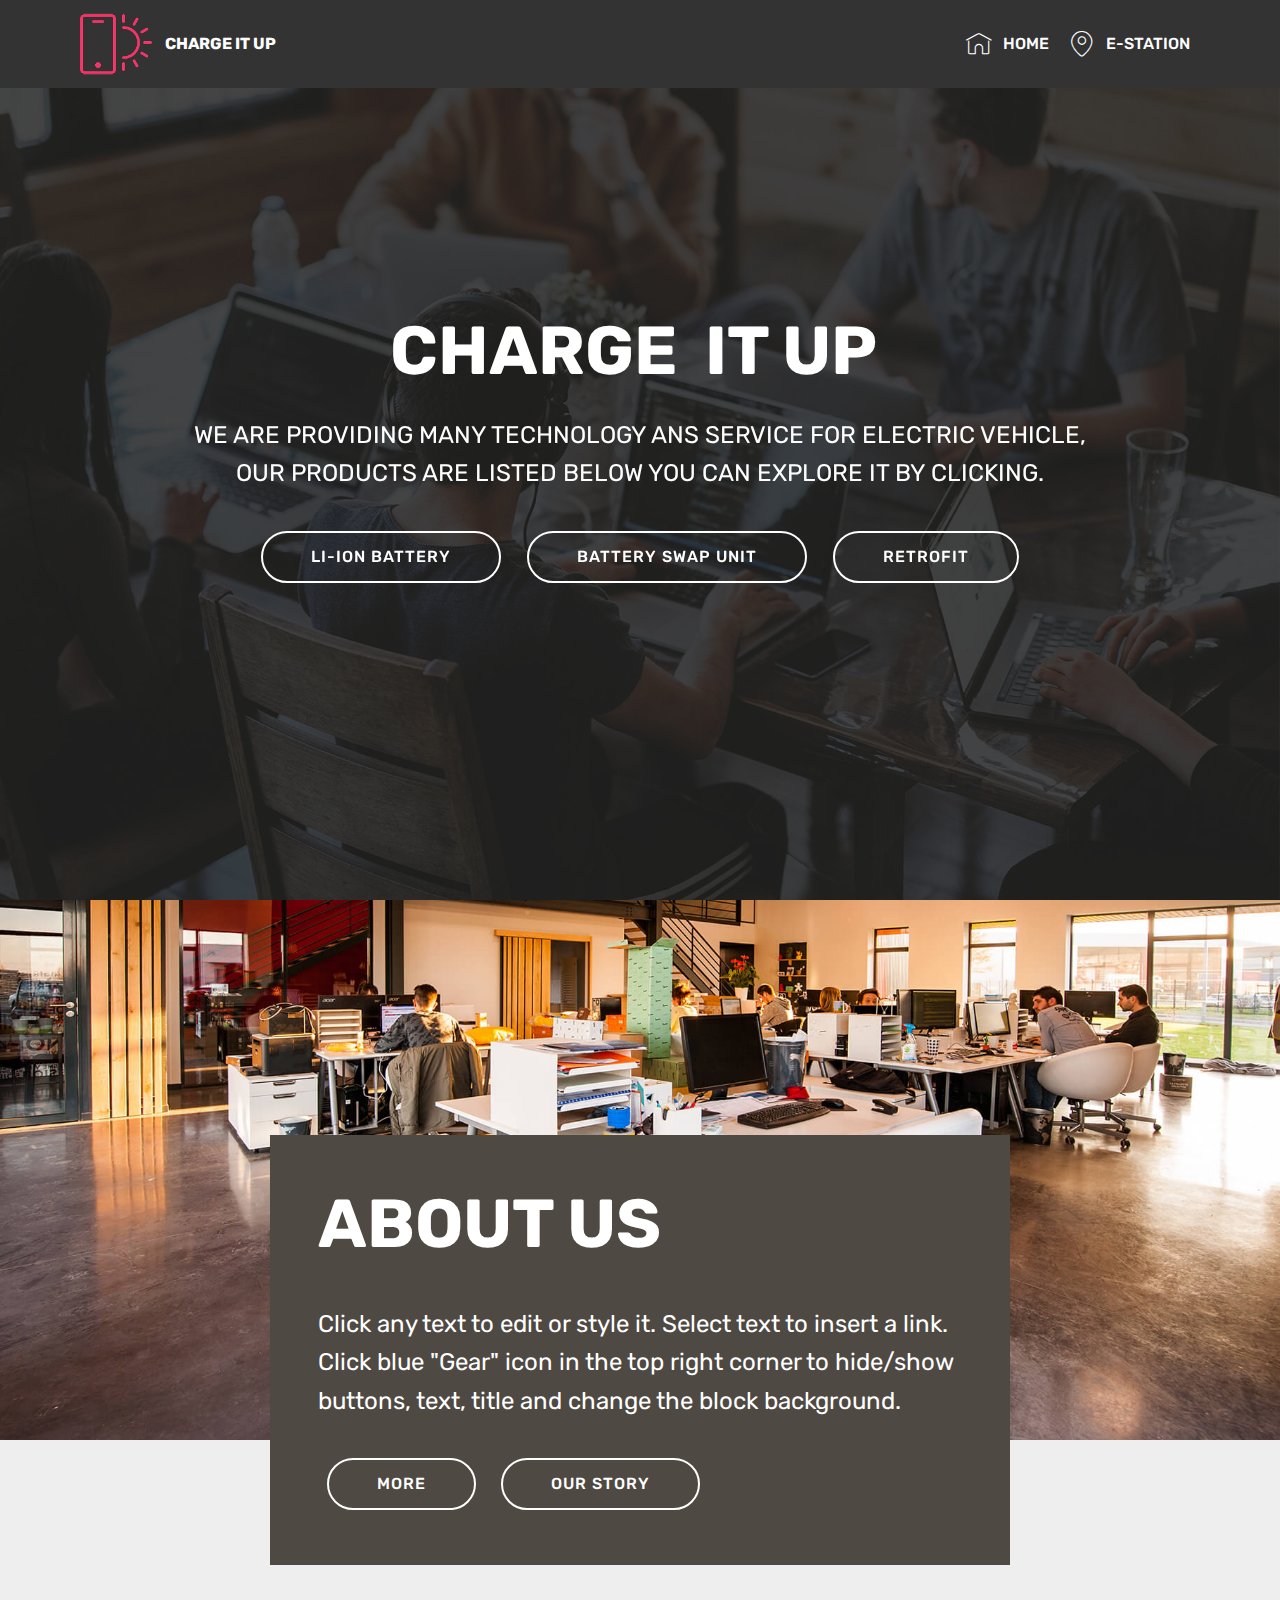
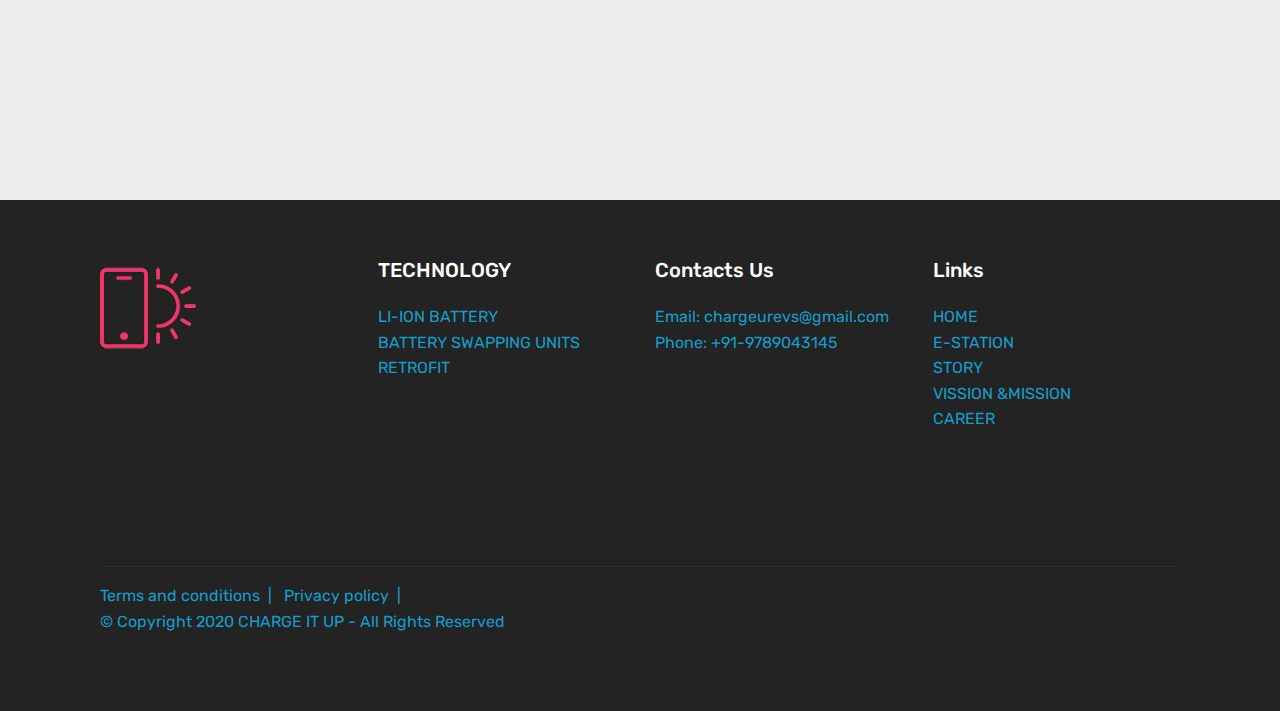
<file: index.html>
<!DOCTYPE html>
<html  >
<head>
  <!-- Site made with Mobirise Website Builder v4.12.4, https://mobirise.com -->
  <meta charset="UTF-8">
  <meta http-equiv="X-UA-Compatible" content="IE=edge">
  <meta name="generator" content="Mobirise v4.12.4, mobirise.com">
  <meta name="viewport" content="width=device-width, initial-scale=1, minimum-scale=1">
  <link rel="shortcut icon" href="assets/images/logo2.png" type="image/x-icon">
  <meta name="description" content="">
  
  
  <title>CHARGE IT UP</title>
  <link rel="stylesheet" href="assets/web/assets/mobirise-icons/mobirise-icons.css">
  <link rel="stylesheet" href="assets/facebook-plugin/style.css">
  <link rel="stylesheet" href="assets/bootstrap/css/bootstrap.min.css">
  <link rel="stylesheet" href="assets/bootstrap/css/bootstrap-grid.min.css">
  <link rel="stylesheet" href="assets/bootstrap/css/bootstrap-reboot.min.css">
  <link rel="stylesheet" href="assets/dropdown/css/style.css">
  <link rel="stylesheet" href="assets/tether/tether.min.css">
  <link rel="stylesheet" href="assets/socicon/css/styles.css">
  <link rel="stylesheet" href="assets/theme/css/style.css">
  <link rel="preload" as="style" href="assets/mobirise/css/mbr-additional.css"><link rel="stylesheet" href="assets/mobirise/css/mbr-additional.css" type="text/css">
  
  
  
</head>
<body>
  <section class="menu cid-qTkzRZLJNu" once="menu" id="menu1-0">

    

    <nav class="navbar navbar-expand beta-menu navbar-dropdown align-items-center navbar-fixed-top navbar-toggleable-sm">
        <button class="navbar-toggler navbar-toggler-right" type="button" data-toggle="collapse" data-target="#navbarSupportedContent" aria-controls="navbarSupportedContent" aria-expanded="false" aria-label="Toggle navigation">
            <div class="hamburger">
                <span></span>
                <span></span>
                <span></span>
                <span></span>
            </div>
        </button>
        <div class="menu-logo">
            <div class="navbar-brand">
                <span class="navbar-logo">
                    <a href="index.html">
                         <img src="assets/images/logo2.png" alt="Mobirise" title="" style="height: 4.5rem;">
                    </a>
                </span>
                <span class="navbar-caption-wrap"><a class="navbar-caption text-white display-4" href="index.html">
                        CHARGE IT UP</a></span>
            </div>
        </div>
        <div class="collapse navbar-collapse" id="navbarSupportedContent">
            <ul class="navbar-nav nav-dropdown nav-right" data-app-modern-menu="true"><li class="nav-item">
                    <a class="nav-link link text-white display-4" href="index.html">
                        <span class="mbri-home mbr-iconfont mbr-iconfont-btn"></span>
                        HOME</a>
                </li>
                <li class="nav-item">
                    <a class="nav-link link text-white display-4" href="page1.html"><span class="mbri-pin mbr-iconfont mbr-iconfont-btn"></span>
                        
                        E-STATION</a>
                </li></ul>
            
        </div>
    </nav>
</section>

<section class="engine"><a href="https://mobirise.info/y">html site templates</a></section><section class="header6 cid-s5bfUSUdFE mbr-fullscreen mbr-parallax-background" id="header6-f">

    

    <div class="mbr-overlay" style="opacity: 0.8; background-color: rgb(35, 35, 35);">
    </div>

    <div class="container">
        <div class="row justify-content-md-center">
            <div class="mbr-white col-md-10">
                <h1 class="mbr-section-title align-center mbr-bold pb-3 mbr-fonts-style display-1">CHARGE &nbsp;IT UP&nbsp;</h1>
                <p class="mbr-text align-center pb-3 mbr-fonts-style display-5">
                    WE ARE PROVIDING MANY TECHNOLOGY ANS SERVICE FOR ELECTRIC VEHICLE, OUR PRODUCTS ARE LISTED BELOW YOU CAN EXPLORE IT BY CLICKING.
                </p>
                <div class="mbr-section-btn align-center"><a class="btn btn-md btn-white-outline display-4" href="page2.html">LI-ION BATTERY<br></a>
                        <a class="btn btn-md btn-white-outline display-4" href="page3.html">BATTERY SWAP UNIT</a> <a class="btn btn-md btn-white-outline display-4" href="page4.html">RETROFIT</a></div>
            </div>
        </div>
    </div>

    
</section>

<section class="header10 cid-s5L5HZ2cxd mbr-fullscreen mbr-parallax-background" id="header10-1f">

    

    

    <div class="container">
        <div class="media-container-column mbr-white p-5 align-left col-lg-8 col-md-10 m-auto">
            <h1 class="mbr-section-title mbr-bold pb-3 mbr-fonts-style display-1"><p>ABOUT US</p></h1>
            
            <p class="mbr-text pb-3 mbr-fonts-style display-5">
               Click any text to edit or style it. Select text to insert a link. Click blue "Gear" icon in the top right corner to hide/show buttons, text, title and change the block background.</p>
            <div class="mbr-section-btn"><a class="btn btn-md btn-white-outline display-4" href="page10.html">MORE</a>
                <a class="btn btn-md btn-white-outline display-4" href="page5.html">OUR STORY</a></div>
        </div>
    </div>

    
</section>

<section class="cid-qTkAaeaxX5" id="footer1-2">

    

    

    <div class="container">
        <div class="media-container-row content text-white">
            <div class="col-12 col-md-3">
                <div class="media-wrap">
                    <a href="index.html">
                        <img src="assets/images/logo2.png" alt="Mobirise" title="">
                    </a>
                </div>
            </div>
            <div class="col-12 col-md-3 mbr-fonts-style display-7">
                <h5 class="pb-3">TECHNOLOGY</h5>
                <p class="mbr-text"><a href="page2.html">LI-ION BATTERY&nbsp;</a><br><a href="page3.html">BATTERY </a><a href="page3.html">SWAPPING </a>UNITS&nbsp;<br><a href="page4.html">RETROFIT&nbsp;</a></p>
            </div>
            <div class="col-12 col-md-3 mbr-fonts-style display-7">
                <h5 class="pb-3">
                    Contacts Us</h5>
                <p class="mbr-text">
                    Email: <a href="mailto:chargeurevs@gmail.com">chargeurevs@gmail.com</a>
                    <br>Phone: +91-9789043145&nbsp;<br><br></p>
            </div>
            <div class="col-12 col-md-3 mbr-fonts-style display-7">
                <h5 class="pb-3">
                    Links
                </h5>
                <p class="mbr-text"><a href="index.html">HOME</a>&nbsp;<br><a href="page1.html">E-STATION</a><br><a href="page5.html">STORY&nbsp;</a><br><a href="page6.html">VISSION </a>&amp;MISSION<br><a href="page7.html">CAREER</a><br><br><br><br><br></p>
            </div>
        </div>
        <div class="footer-lower">
            <div class="media-container-row">
                <div class="col-sm-12">
                    <hr>
                </div>
            </div>
            <div class="media-container-row mbr-white">
                <div class="col-sm-6 copyright">
                    <p class="mbr-text mbr-fonts-style display-7"><a href="page8.html">Terms and conditions</a>&nbsp; | &nbsp;&nbsp;Privacy policy &nbsp;| &nbsp;<br>© Copyright 2020 CHARGE IT UP - All Rights Reserved</p>
                </div>
                <div class="col-md-6">
                    
                </div>
            </div>
        </div>
    </div>
</section>


  <script src="assets/web/assets/jquery/jquery.min.js"></script>
  <script src="assets/popper/popper.min.js"></script>
  <script src="https://connect.facebook.net/en_US/sdk.js#xfbml=1&version=v2.5"></script>
  <script src="https://apis.google.com/js/plusone.js"></script>
  <script src="assets/facebook-plugin/facebook-script.js"></script>
  <script src="assets/bootstrap/js/bootstrap.min.js"></script>
  <script src="assets/smoothscroll/smooth-scroll.js"></script>
  <script src="assets/dropdown/js/nav-dropdown.js"></script>
  <script src="assets/dropdown/js/navbar-dropdown.js"></script>
  <script src="assets/touchswipe/jquery.touch-swipe.min.js"></script>
  <script src="assets/parallax/jarallax.min.js"></script>
  <script src="assets/tether/tether.min.js"></script>
  <script src="assets/theme/js/script.js"></script>
  
  
</body>
</html>
</file>
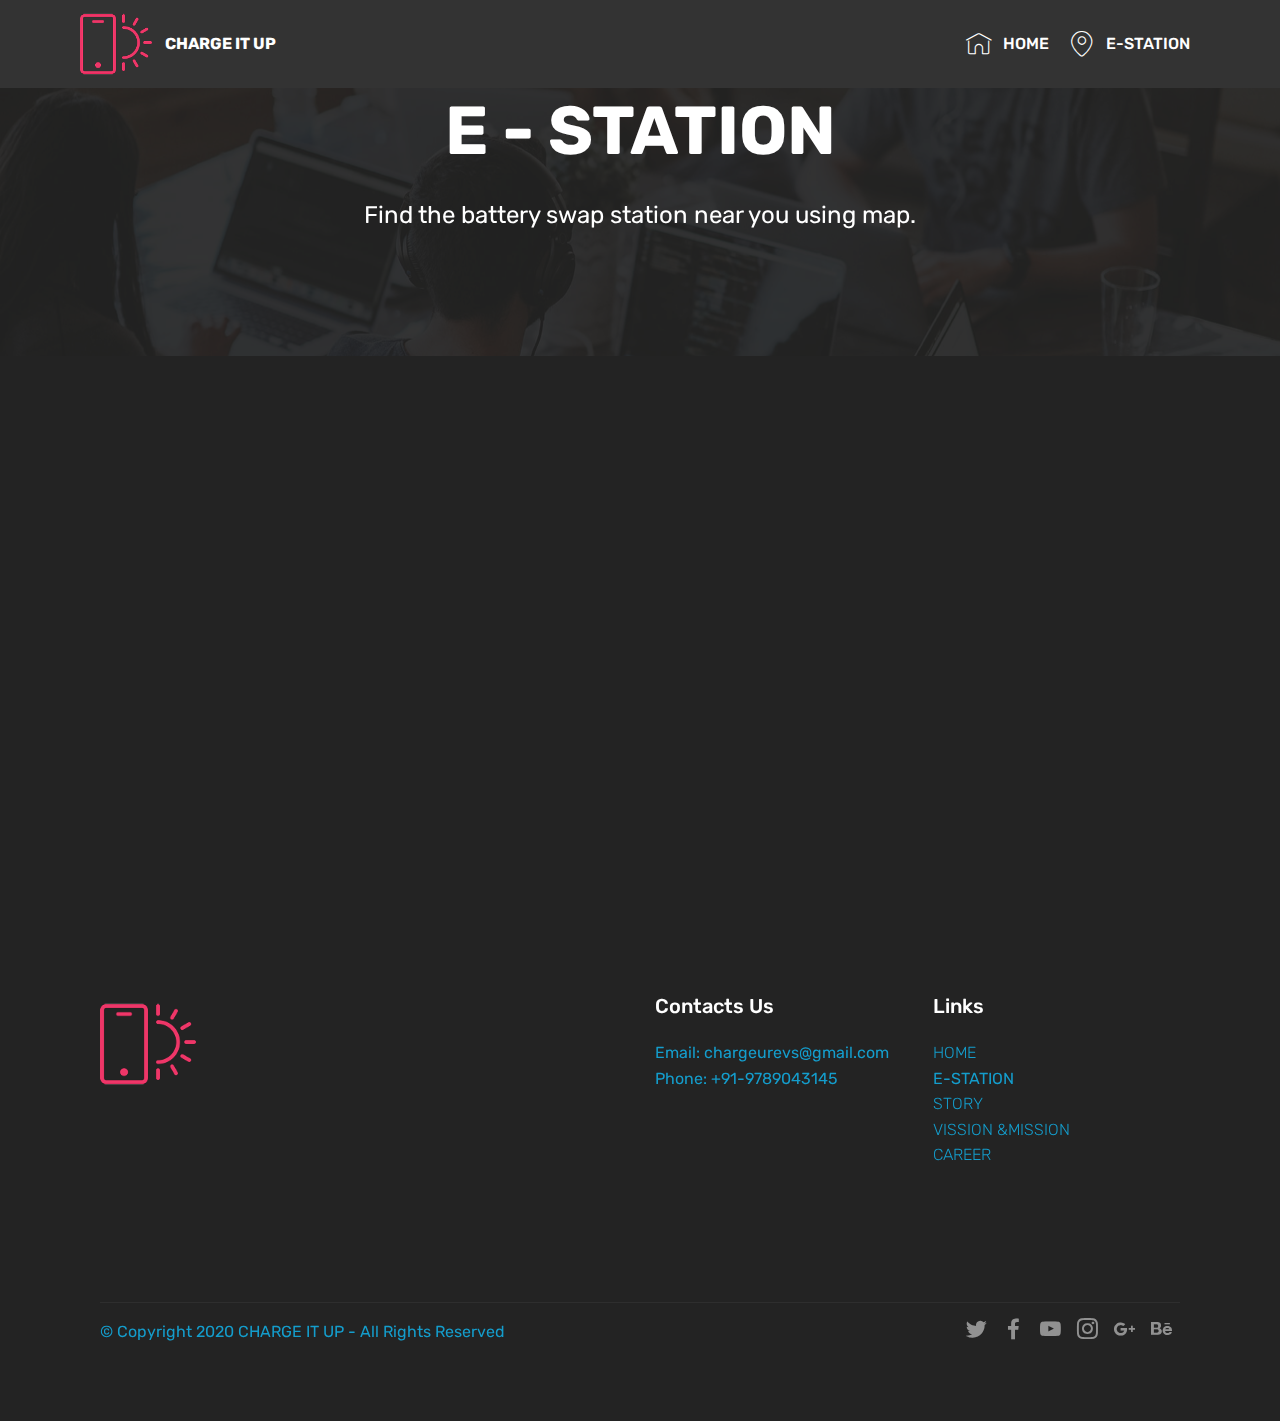
<file: page1.html>
<!DOCTYPE html>
<html  >
<head>
  <!-- Site made with Mobirise Website Builder v4.12.4, https://mobirise.com -->
  <meta charset="UTF-8">
  <meta http-equiv="X-UA-Compatible" content="IE=edge">
  <meta name="generator" content="Mobirise v4.12.4, mobirise.com">
  <meta name="viewport" content="width=device-width, initial-scale=1, minimum-scale=1">
  <link rel="shortcut icon" href="assets/images/logo2.png" type="image/x-icon">
  <meta name="description" content="Website Builder Description">
  
  
  <title>E-STATION</title>
  <link rel="stylesheet" href="assets/web/assets/mobirise-icons/mobirise-icons.css">
  <link rel="stylesheet" href="assets/facebook-plugin/style.css">
  <link rel="stylesheet" href="assets/bootstrap/css/bootstrap.min.css">
  <link rel="stylesheet" href="assets/bootstrap/css/bootstrap-grid.min.css">
  <link rel="stylesheet" href="assets/bootstrap/css/bootstrap-reboot.min.css">
  <link rel="stylesheet" href="assets/dropdown/css/style.css">
  <link rel="stylesheet" href="assets/tether/tether.min.css">
  <link rel="stylesheet" href="assets/socicon/css/styles.css">
  <link rel="stylesheet" href="assets/theme/css/style.css">
  <link rel="preload" as="style" href="assets/mobirise/css/mbr-additional.css"><link rel="stylesheet" href="assets/mobirise/css/mbr-additional.css" type="text/css">
  
  
  
</head>
<body>
  <section class="header1 cid-s5b9X1zF0Q mbr-parallax-background" id="header16-7">

    

    <div class="mbr-overlay" style="opacity: 0.9; background-color: rgb(35, 35, 35);">
    </div>

    <div class="container">
        <div class="row justify-content-md-center">
            <div class="col-md-10 align-center">
                <h1 class="mbr-section-title mbr-bold pb-3 mbr-fonts-style display-1">
                    E - STATION</h1>
                
                <p class="mbr-text pb-3 mbr-fonts-style display-5">
                    Find the battery swap station near you using map.
                </p>
                
            </div>
        </div>
    </div>

</section>

<section class="engine"><a href="https://mobirise.info/x">css templates</a></section><section class="menu cid-qTkzRZLJNu" once="menu" id="menu1-3">

    

    <nav class="navbar navbar-expand beta-menu navbar-dropdown align-items-center navbar-fixed-top navbar-toggleable-sm">
        <button class="navbar-toggler navbar-toggler-right" type="button" data-toggle="collapse" data-target="#navbarSupportedContent" aria-controls="navbarSupportedContent" aria-expanded="false" aria-label="Toggle navigation">
            <div class="hamburger">
                <span></span>
                <span></span>
                <span></span>
                <span></span>
            </div>
        </button>
        <div class="menu-logo">
            <div class="navbar-brand">
                <span class="navbar-logo">
                    <a href="index.html">
                         <img src="assets/images/logo2.png" alt="Mobirise" title="" style="height: 4.5rem;">
                    </a>
                </span>
                <span class="navbar-caption-wrap"><a class="navbar-caption text-white display-4" href="index.html">
                        CHARGE IT UP</a></span>
            </div>
        </div>
        <div class="collapse navbar-collapse" id="navbarSupportedContent">
            <ul class="navbar-nav nav-dropdown nav-right" data-app-modern-menu="true"><li class="nav-item">
                    <a class="nav-link link text-white display-4" href="index.html">
                        <span class="mbri-home mbr-iconfont mbr-iconfont-btn"></span>
                        HOME</a>
                </li>
                <li class="nav-item">
                    <a class="nav-link link text-white display-4" href="page1.html"><span class="mbri-pin mbr-iconfont mbr-iconfont-btn"></span>
                        
                        E-STATION</a>
                </li></ul>
            
        </div>
    </nav>
</section>

<section class="map2 cid-s5b9tRzk50" id="map2-4">

    

    <div class="container">
        <div class="media-container-row">
            <div class="col-md-8">
                <div class="google-map"></div>
        </div>
    </div>
</div></section>

<section class="cid-s5baKQGSfw" id="footer1-8">

    

    

    <div class="container">
        <div class="media-container-row content text-white">
            <div class="col-12 col-md-3">
                <div class="media-wrap">
                    <a href="index.html">
                        <img src="assets/images/logo20.png" alt="Mobirise" title="">
                    </a>
                </div>
            </div>
            <div class="col-12 col-md-3 mbr-fonts-style display-7">
                <h5 class="pb-3"></h5>
                <p class="mbr-text"></p>
            </div>
            <div class="col-12 col-md-3 mbr-fonts-style display-7">
                <h5 class="pb-3">
                    Contacts Us</h5>
                <p class="mbr-text">
                    Email: chargeurevs@gmail.com
                    <br>Phone: +91-9789043145&nbsp;<br><br></p>
            </div>
            <div class="col-12 col-md-3 mbr-fonts-style display-4">
                <h5 class="pb-3">
                    Links
                </h5>
                <p class="mbr-text">HOME<a href="index.html">&nbsp;</a><br><a href="page1.html">E-STATION</a><br>STORY&nbsp;<br>VISSION &amp;MISSION<br>CAREER<br><br><br><br><br></p>
            </div>
        </div>
        <div class="footer-lower">
            <div class="media-container-row">
                <div class="col-sm-12">
                    <hr>
                </div>
            </div>
            <div class="media-container-row mbr-white">
                <div class="col-sm-6 copyright">
                    <p class="mbr-text mbr-fonts-style display-7">
                        © Copyright 2020 CHARGE IT UP - All Rights Reserved
                    </p>
                </div>
                <div class="col-md-6">
                    <div class="social-list align-right">
                        <div class="soc-item">
                            <a href="https://twitter.com/mobirise" target="_blank">
                                <span class="socicon-twitter socicon mbr-iconfont mbr-iconfont-social"></span>
                            </a>
                        </div>
                        <div class="soc-item">
                            <a href="https://www.facebook.com/pages/Mobirise/1616226671953247" target="_blank">
                                <span class="socicon-facebook socicon mbr-iconfont mbr-iconfont-social"></span>
                            </a>
                        </div>
                        <div class="soc-item">
                            <a href="https://www.youtube.com/c/mobirise" target="_blank">
                                <span class="socicon-youtube socicon mbr-iconfont mbr-iconfont-social"></span>
                            </a>
                        </div>
                        <div class="soc-item">
                            <a href="https://instagram.com/mobirise" target="_blank">
                                <span class="socicon-instagram socicon mbr-iconfont mbr-iconfont-social"></span>
                            </a>
                        </div>
                        <div class="soc-item">
                            <a href="https://plus.google.com/u/0/+Mobirise" target="_blank">
                                <span class="socicon-googleplus socicon mbr-iconfont mbr-iconfont-social"></span>
                            </a>
                        </div>
                        <div class="soc-item">
                            <a href="https://www.behance.net/Mobirise" target="_blank">
                                <span class="socicon-behance socicon mbr-iconfont mbr-iconfont-social"></span>
                            </a>
                        </div>
                    </div>
                </div>
            </div>
        </div>
    </div>
</section>


  <script src="assets/web/assets/jquery/jquery.min.js"></script>
  <script src="assets/popper/popper.min.js"></script>
  <script src="https://connect.facebook.net/en_US/sdk.js#xfbml=1&version=v2.5"></script>
  <script src="https://apis.google.com/js/plusone.js"></script>
  <script src="assets/facebook-plugin/facebook-script.js"></script>
  <script src="assets/bootstrap/js/bootstrap.min.js"></script>
  <script src="assets/smoothscroll/smooth-scroll.js"></script>
  <script src="assets/parallax/jarallax.min.js"></script>
  <script src="assets/dropdown/js/nav-dropdown.js"></script>
  <script src="assets/dropdown/js/navbar-dropdown.js"></script>
  <script src="assets/touchswipe/jquery.touch-swipe.min.js"></script>
  <script src="assets/tether/tether.min.js"></script>
  <script src="assets/theme/js/script.js"></script>
  
  
</body>
</html>
</file>
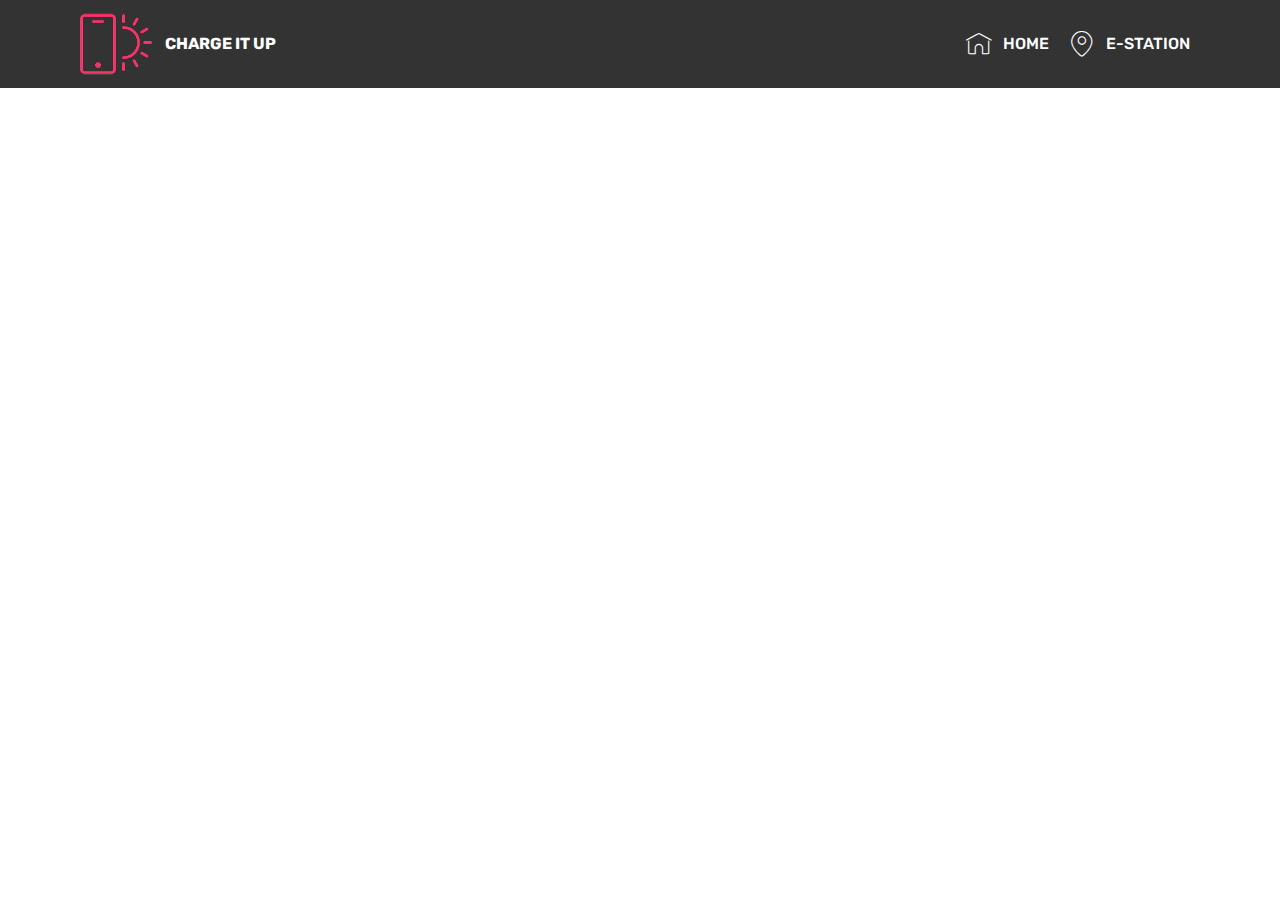
<file: page10.html>
<!DOCTYPE html>
<html  >
<head>
  <!-- Site made with Mobirise Website Builder v4.12.4, https://mobirise.com -->
  <meta charset="UTF-8">
  <meta http-equiv="X-UA-Compatible" content="IE=edge">
  <meta name="generator" content="Mobirise v4.12.4, mobirise.com">
  <meta name="viewport" content="width=device-width, initial-scale=1, minimum-scale=1">
  <link rel="shortcut icon" href="assets/images/logo2.png" type="image/x-icon">
  <meta name="description" content="Website Builder Description">
  
  
  <title>about us</title>
  <link rel="stylesheet" href="assets/web/assets/mobirise-icons/mobirise-icons.css">
  <link rel="stylesheet" href="assets/bootstrap/css/bootstrap.min.css">
  <link rel="stylesheet" href="assets/bootstrap/css/bootstrap-grid.min.css">
  <link rel="stylesheet" href="assets/bootstrap/css/bootstrap-reboot.min.css">
  <link rel="stylesheet" href="assets/facebook-plugin/style.css">
  <link rel="stylesheet" href="assets/tether/tether.min.css">
  <link rel="stylesheet" href="assets/dropdown/css/style.css">
  <link rel="stylesheet" href="assets/theme/css/style.css">
  <link rel="preload" as="style" href="assets/mobirise/css/mbr-additional.css"><link rel="stylesheet" href="assets/mobirise/css/mbr-additional.css" type="text/css">
  
  
  
</head>
<body>
  <section class="menu cid-qTkzRZLJNu" once="menu" id="menu1-1g">

    

    <nav class="navbar navbar-expand beta-menu navbar-dropdown align-items-center navbar-fixed-top navbar-toggleable-sm">
        <button class="navbar-toggler navbar-toggler-right" type="button" data-toggle="collapse" data-target="#navbarSupportedContent" aria-controls="navbarSupportedContent" aria-expanded="false" aria-label="Toggle navigation">
            <div class="hamburger">
                <span></span>
                <span></span>
                <span></span>
                <span></span>
            </div>
        </button>
        <div class="menu-logo">
            <div class="navbar-brand">
                <span class="navbar-logo">
                    <a href="index.html">
                         <img src="assets/images/logo2.png" alt="Mobirise" title="" style="height: 4.5rem;">
                    </a>
                </span>
                <span class="navbar-caption-wrap"><a class="navbar-caption text-white display-4" href="index.html">
                        CHARGE IT UP</a></span>
            </div>
        </div>
        <div class="collapse navbar-collapse" id="navbarSupportedContent">
            <ul class="navbar-nav nav-dropdown nav-right" data-app-modern-menu="true"><li class="nav-item">
                    <a class="nav-link link text-white display-4" href="index.html">
                        <span class="mbri-home mbr-iconfont mbr-iconfont-btn"></span>
                        HOME</a>
                </li>
                <li class="nav-item">
                    <a class="nav-link link text-white display-4" href="page1.html"><span class="mbri-pin mbr-iconfont mbr-iconfont-btn"></span>
                        
                        E-STATION</a>
                </li></ul>
            
        </div>
    </nav>
</section>


  <section class="engine"><a href="https://mobirise.info/m">web design templates</a></section><script src="assets/web/assets/jquery/jquery.min.js"></script>
  <script src="assets/popper/popper.min.js"></script>
  <script src="assets/bootstrap/js/bootstrap.min.js"></script>
  <script src="https://connect.facebook.net/en_US/sdk.js#xfbml=1&version=v2.5"></script>
  <script src="https://apis.google.com/js/plusone.js"></script>
  <script src="assets/facebook-plugin/facebook-script.js"></script>
  <script src="assets/tether/tether.min.js"></script>
  <script src="assets/smoothscroll/smooth-scroll.js"></script>
  <script src="assets/dropdown/js/nav-dropdown.js"></script>
  <script src="assets/dropdown/js/navbar-dropdown.js"></script>
  <script src="assets/touchswipe/jquery.touch-swipe.min.js"></script>
  <script src="assets/theme/js/script.js"></script>
  
  
</body>
</html>
</file>
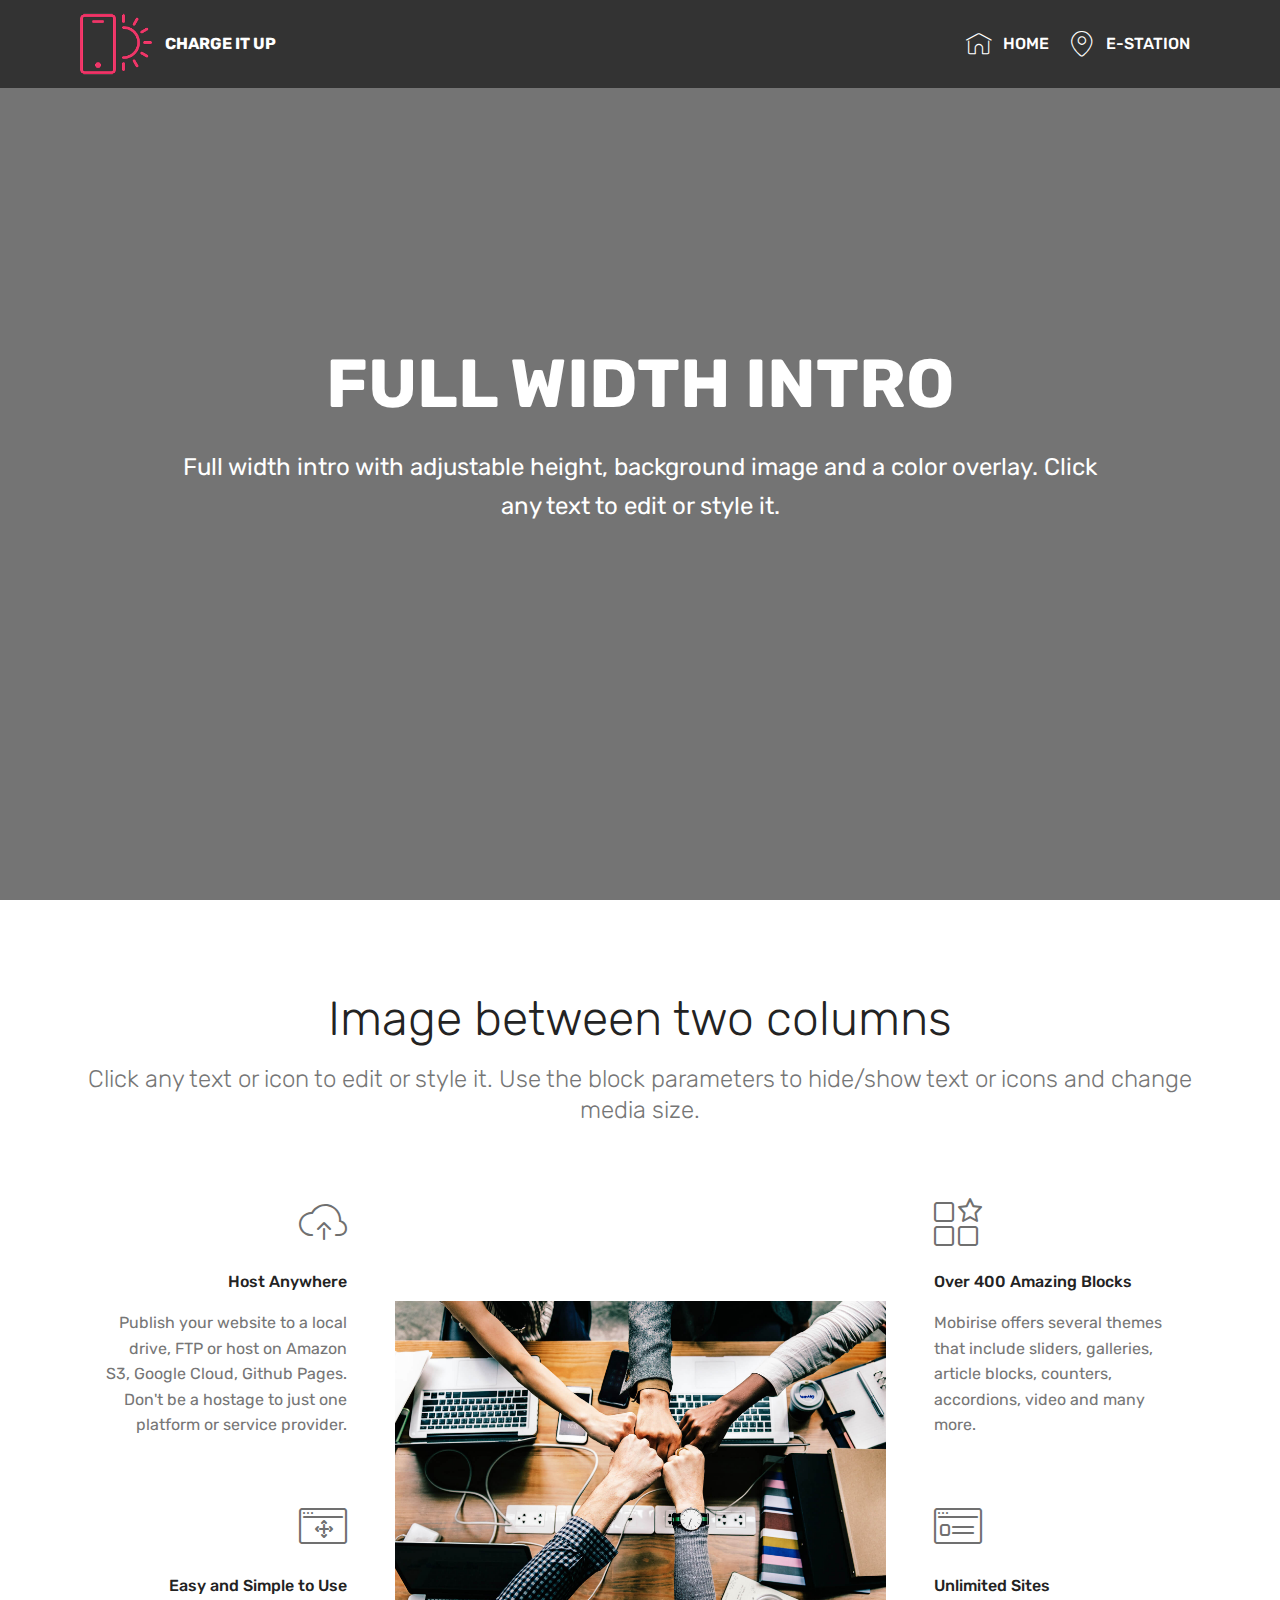
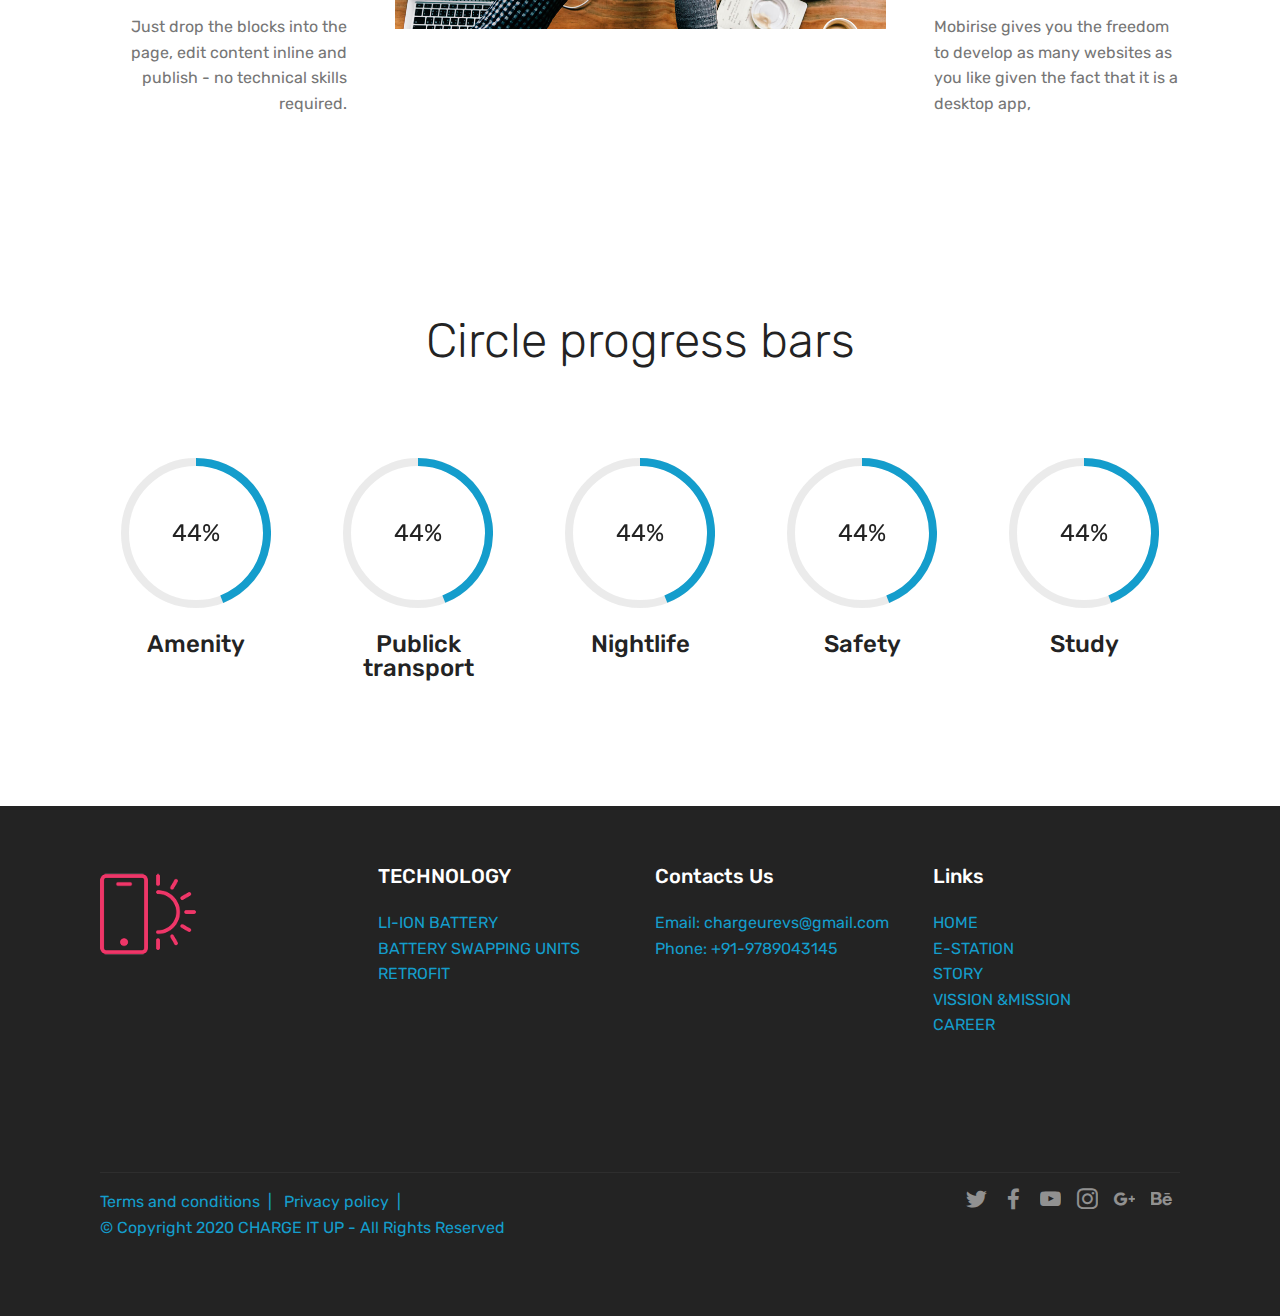
<file: page2.html>
<!DOCTYPE html>
<html  >
<head>
  <!-- Site made with Mobirise Website Builder v4.12.4, https://mobirise.com -->
  <meta charset="UTF-8">
  <meta http-equiv="X-UA-Compatible" content="IE=edge">
  <meta name="generator" content="Mobirise v4.12.4, mobirise.com">
  <meta name="viewport" content="width=device-width, initial-scale=1, minimum-scale=1">
  <link rel="shortcut icon" href="assets/images/logo2.png" type="image/x-icon">
  <meta name="description" content="Web Page Builder Description">
  
  
  <title>LI-ION BATTERY</title>
  <link rel="stylesheet" href="assets/web/assets/mobirise-icons/mobirise-icons.css">
  <link rel="stylesheet" href="assets/facebook-plugin/style.css">
  <link rel="stylesheet" href="assets/bootstrap/css/bootstrap.min.css">
  <link rel="stylesheet" href="assets/bootstrap/css/bootstrap-grid.min.css">
  <link rel="stylesheet" href="assets/bootstrap/css/bootstrap-reboot.min.css">
  <link rel="stylesheet" href="assets/tether/tether.min.css">
  <link rel="stylesheet" href="assets/socicon/css/styles.css">
  <link rel="stylesheet" href="assets/as-pie-progress/css/progress.min.css">
  <link rel="stylesheet" href="assets/dropdown/css/style.css">
  <link rel="stylesheet" href="assets/theme/css/style.css">
  <link rel="preload" as="style" href="assets/mobirise/css/mbr-additional.css"><link rel="stylesheet" href="assets/mobirise/css/mbr-additional.css" type="text/css">
  
  
  
</head>
<body>
  <section class="menu cid-qTkzRZLJNu" once="menu" id="menu1-g">

    

    <nav class="navbar navbar-expand beta-menu navbar-dropdown align-items-center navbar-fixed-top navbar-toggleable-sm">
        <button class="navbar-toggler navbar-toggler-right" type="button" data-toggle="collapse" data-target="#navbarSupportedContent" aria-controls="navbarSupportedContent" aria-expanded="false" aria-label="Toggle navigation">
            <div class="hamburger">
                <span></span>
                <span></span>
                <span></span>
                <span></span>
            </div>
        </button>
        <div class="menu-logo">
            <div class="navbar-brand">
                <span class="navbar-logo">
                    <a href="index.html">
                         <img src="assets/images/logo2.png" alt="Mobirise" title="" style="height: 4.5rem;">
                    </a>
                </span>
                <span class="navbar-caption-wrap"><a class="navbar-caption text-white display-4" href="index.html">
                        CHARGE IT UP</a></span>
            </div>
        </div>
        <div class="collapse navbar-collapse" id="navbarSupportedContent">
            <ul class="navbar-nav nav-dropdown nav-right" data-app-modern-menu="true"><li class="nav-item">
                    <a class="nav-link link text-white display-4" href="index.html">
                        <span class="mbri-home mbr-iconfont mbr-iconfont-btn"></span>
                        HOME</a>
                </li>
                <li class="nav-item">
                    <a class="nav-link link text-white display-4" href="page1.html"><span class="mbri-pin mbr-iconfont mbr-iconfont-btn"></span>
                        
                        E-STATION</a>
                </li></ul>
            
        </div>
    </nav>
</section>

<section class="engine"><a href="https://mobirise.info/m">free site design templates</a></section><section class="header1 cid-s5cvg16H1j mbr-fullscreen" data-bg-video="https://www.youtube.com/watch?v=36YgDDJ7XSc" id="header16-y">

    

    <div class="mbr-overlay" style="opacity: 0.6; background-color: rgb(35, 35, 35);">
    </div>

    <div class="container">
        <div class="row justify-content-md-center">
            <div class="col-md-10 align-center">
                <h1 class="mbr-section-title mbr-bold pb-3 mbr-fonts-style display-1">
                    FULL WIDTH INTRO
                </h1>
                
                <p class="mbr-text pb-3 mbr-fonts-style display-5">
                    Full width intro with adjustable height, background image and a color overlay. Click any text to edit or style it.
                </p>
                
            </div>
        </div>
    </div>

</section>

<section class="features12 cid-s5cvEY8T3I" id="features12-z">
    
    

    

    <div class="container">
        <h2 class="mbr-section-title pb-2 mbr-fonts-style display-2">
            Image between two columns
        </h2>
        <h3 class="mbr-section-subtitle pb-3 mbr-fonts-style display-5">
            Click any text or icon to edit or style it. Use the block parameters to hide/show text or icons and change media size.
        </h3>

        <div class="media-container-row pt-5">
            <div class="block-content align-right">
                <div class="card pl-3 pr-3 pb-5">
                    <div class="mbr-card-img-title">
                        <div class="card-img pb-3">
                             <span class="mbri-upload mbr-iconfont"></span>
                        </div>
                        <div class="mbr-crt-title">
                            <h4 class="card-title py-2 mbr-crt-title mbr-fonts-style display-7">
                                Host Anywhere                     
                            </h4>
                        </div>
                    </div>                

                    <div class="card-box">
                        <p class="mbr-text mbr-section-text mbr-fonts-style display-7">
                            Publish your website to a local drive, FTP or host on Amazon S3, Google Cloud, Github Pages. Don't be a hostage to just one platform or service provider.
                        </p>
                    </div>
                </div>

                <div class="card pl-3 pr-3">
                    <div class="mbr-card-img-title">
                        <div class="card-img pb-3">
                            <span class="mbri-drag-n-drop2 mbr-iconfont"></span>
                        </div>
                        <div class="mbr-crt-title">
                            <h4 class="card-title py-2 mbr-crt-title mbr-fonts-style display-7">
                                Easy and Simple to Use
                            </h4>
                        </div>
                    </div>
                    <div class="card-box">
                        <p class="mbr-text mbr-section-text mbr-fonts-style display-7">
                            Just drop the blocks into the page, edit content inline and publish - no technical skills required.
                        </p>
                    </div>
                </div>
            </div>

            <div class="mbr-figure m-auto" style="width: 50%;">
                <img src="assets/images/background6.jpg" alt="Mobirise" title="">
            </div>

            <div class="block-content align-left">
                <div class="card pl-3 pr-3 pb-5">
                    <div class="mbr-card-img-title">
                        <div class="card-img pb-3">
                             <span class="mbri-features mbr-iconfont"></span>
                        </div>
                        <div class="mbr-crt-title">
                            <h4 class="card-title py-2 mbr-crt-title mbr-fonts-style display-7">
                                Over 400 Amazing Blocks
                            </h4>
                        </div>
                    </div>                

                    <div class="card-box">
                        <p class="mbr-text mbr-section-text mbr-fonts-style display-7">
                            Mobirise offers several themes that include sliders, galleries, article blocks, counters, accordions, video and many more.</p>
                    </div>
                </div>

                <div class="card pl-3 pr-3">
                    <div class="mbr-card-img-title">
                        <div class="card-img pb-3">
                            <span class="mbr-iconfont mbri-sites"></span>
                        </div>
                        <div class="mbr-crt-title">
                            <h4 class="card-title py-2 mbr-crt-title mbr-fonts-style display-7">
                                Unlimited Sites
                            </h4>
                        </div>
                    </div>
                    <div class="card-box">
                        <p class="mbr-text mbr-section-text mbr-fonts-style display-7">
                            Mobirise gives you the freedom to develop as many websites as you like given the fact that it is a desktop app,<br>
                        </p>
                    </div>
                </div>
            </div>
        </div>
    </div>
</section>

<section class="progress-bars3 cid-s5cxGJCkQ4" id="progress-bars3-17">
 
     

    
    
    <div class="container">
        <h2 class="mbr-section-title pb-3 align-center mbr-fonts-style display-2">
            Circle progress bars
        </h2>

        
    
        <div class="media-container-row pt-5 mt-2">
            <div class="card p-3 align-center">
                <div class="wrap">
                    <div class="pie_progress progress1" role="progressbar" data-goal="83">
                        <p class="pie_progress__number mbr-fonts-style display-5"></p>
                    </div>
                </div> 
                <div class="mbr-crt-title pt-3">
                    <h4 class="card-title py-2 mbr-fonts-style display-5">
                        Amenity
                    </h4>
                </div>                 
            </div>

            <div class="card p-3 align-center">
                <div class="wrap">
                    <div class="pie_progress progress2" role="progressbar" data-goal="60">
                        <p class="pie_progress__number mbr-fonts-style display-5"></p>
                    </div>
                </div> 
                <div class="mbr-crt-title pt-3">
                    <h4 class="card-title py-2 mbr-fonts-style display-5">
                        Publick transport
                    </h4>
                </div>                 
            </div>

            <div class="card p-3 align-center">
                <div class="wrap">
                    <div class="pie_progress progress3" role="progressbar" data-goal="70">
                        <p class="pie_progress__number mbr-fonts-style display-5">70%</p>
                    </div>
                </div> 
                <div class="mbr-crt-title pt-3">
                    <h4 class="card-title py-2 mbr-fonts-style display-5">
                        Nightlife
                    </h4>
                </div>                 
            </div>

            <div class="card p-3 align-center">
                <div class="wrap">
                    <div class="pie_progress progress4" role="progressbar" data-goal="80">
                        <p class="pie_progress__number mbr-fonts-style display-5"></p>
                    </div>
                </div> 
                <div class="mbr-crt-title pt-3">
                    <h4 class="card-title py-2 mbr-fonts-style display-5">
                        Safety
                    </h4>
                </div>                 
            </div>

            <div class="card p-3 align-center">
                <div class="wrap">
                    <div class="pie_progress progress5" role="progressbar" data-goal="90">
                        <p class="pie_progress__number mbr-fonts-style display-5"></p>
                    </div>
                </div> 
                <div class="mbr-crt-title pt-3">
                    <h4 class="card-title py-2 mbr-fonts-style display-5">
                        Study
                    </h4>
                </div>                 
            </div>

            
        </div>
</div></section>

<section class="cid-s5cuvvSD6S" id="footer1-r">

    

    

    <div class="container">
        <div class="media-container-row content text-white">
            <div class="col-12 col-md-3">
                <div class="media-wrap">
                    <a href="https://mobirise.com/">
                        <img src="assets/images/logo20.png" alt="Mobirise">
                    </a>
                </div>
            </div>
            <div class="col-12 col-md-3 mbr-fonts-style display-7">
                <h5 class="pb-3">TECHNOLOGY</h5>
                <p class="mbr-text"><a href="page2.html">LI-ION BATTERY&nbsp;</a><br><a href="page3.html">BATTERY </a><a href="page3.html">SWAPPING </a>UNITS&nbsp;<br><a href="page4.html">RETROFIT&nbsp;</a></p>
            </div>
            <div class="col-12 col-md-3 mbr-fonts-style display-7">
                <h5 class="pb-3">
                    Contacts Us</h5>
                <p class="mbr-text">
                    Email: chargeurevs@gmail.com
                    <br>Phone: +91-9789043145&nbsp;<br><br></p>
            </div>
            <div class="col-12 col-md-3 mbr-fonts-style display-7">
                <h5 class="pb-3">
                    Links
                </h5>
                <p class="mbr-text"><a href="index.html">HOME</a>&nbsp;<br><a href="page1.html">E-STATION</a><br><a href="page5.html">STORY&nbsp;</a><br><a href="page6.html">VISSION </a>&amp;MISSION<br><a href="page7.html">CAREER</a><br><br><br><br><br></p>
            </div>
        </div>
        <div class="footer-lower">
            <div class="media-container-row">
                <div class="col-sm-12">
                    <hr>
                </div>
            </div>
            <div class="media-container-row mbr-white">
                <div class="col-sm-6 copyright">
                    <p class="mbr-text mbr-fonts-style display-7"><a href="page8.html">Terms and conditions</a>&nbsp; | &nbsp;&nbsp;Privacy policy &nbsp;| &nbsp;<br>© Copyright 2020 CHARGE IT UP - All Rights Reserved</p>
                </div>
                <div class="col-md-6">
                    <div class="social-list align-right">
                        <div class="soc-item">
                            <a href="https://twitter.com/mobirise" target="_blank">
                                <span class="socicon-twitter socicon mbr-iconfont mbr-iconfont-social"></span>
                            </a>
                        </div>
                        <div class="soc-item">
                            <a href="https://www.facebook.com/pages/Mobirise/1616226671953247" target="_blank">
                                <span class="socicon-facebook socicon mbr-iconfont mbr-iconfont-social"></span>
                            </a>
                        </div>
                        <div class="soc-item">
                            <a href="https://www.youtube.com/c/mobirise" target="_blank">
                                <span class="socicon-youtube socicon mbr-iconfont mbr-iconfont-social"></span>
                            </a>
                        </div>
                        <div class="soc-item">
                            <a href="https://instagram.com/mobirise" target="_blank">
                                <span class="socicon-instagram socicon mbr-iconfont mbr-iconfont-social"></span>
                            </a>
                        </div>
                        <div class="soc-item">
                            <a href="https://plus.google.com/u/0/+Mobirise" target="_blank">
                                <span class="socicon-googleplus socicon mbr-iconfont mbr-iconfont-social"></span>
                            </a>
                        </div>
                        <div class="soc-item">
                            <a href="https://www.behance.net/Mobirise" target="_blank">
                                <span class="socicon-behance socicon mbr-iconfont mbr-iconfont-social"></span>
                            </a>
                        </div>
                    </div>
                </div>
            </div>
        </div>
    </div>
</section>


  <script src="assets/web/assets/jquery/jquery.min.js"></script>
  <script src="assets/popper/popper.min.js"></script>
  <script src="https://connect.facebook.net/en_US/sdk.js#xfbml=1&version=v2.5"></script>
  <script src="https://apis.google.com/js/plusone.js"></script>
  <script src="assets/facebook-plugin/facebook-script.js"></script>
  <script src="assets/bootstrap/js/bootstrap.min.js"></script>
  <script src="assets/smoothscroll/smooth-scroll.js"></script>
  <script src="assets/tether/tether.min.js"></script>
  <script src="assets/touchswipe/jquery.touch-swipe.min.js"></script>
  <script src="assets/ytplayer/jquery.mb.ytplayer.min.js"></script>
  <script src="assets/vimeoplayer/jquery.mb.vimeo_player.js"></script>
  <script src="assets/as-pie-progress/jquery-as-pie-progress.min.js"></script>
  <script src="assets/dropdown/js/nav-dropdown.js"></script>
  <script src="assets/dropdown/js/navbar-dropdown.js"></script>
  <script src="assets/theme/js/script.js"></script>
  
  
</body>
</html>
</file>
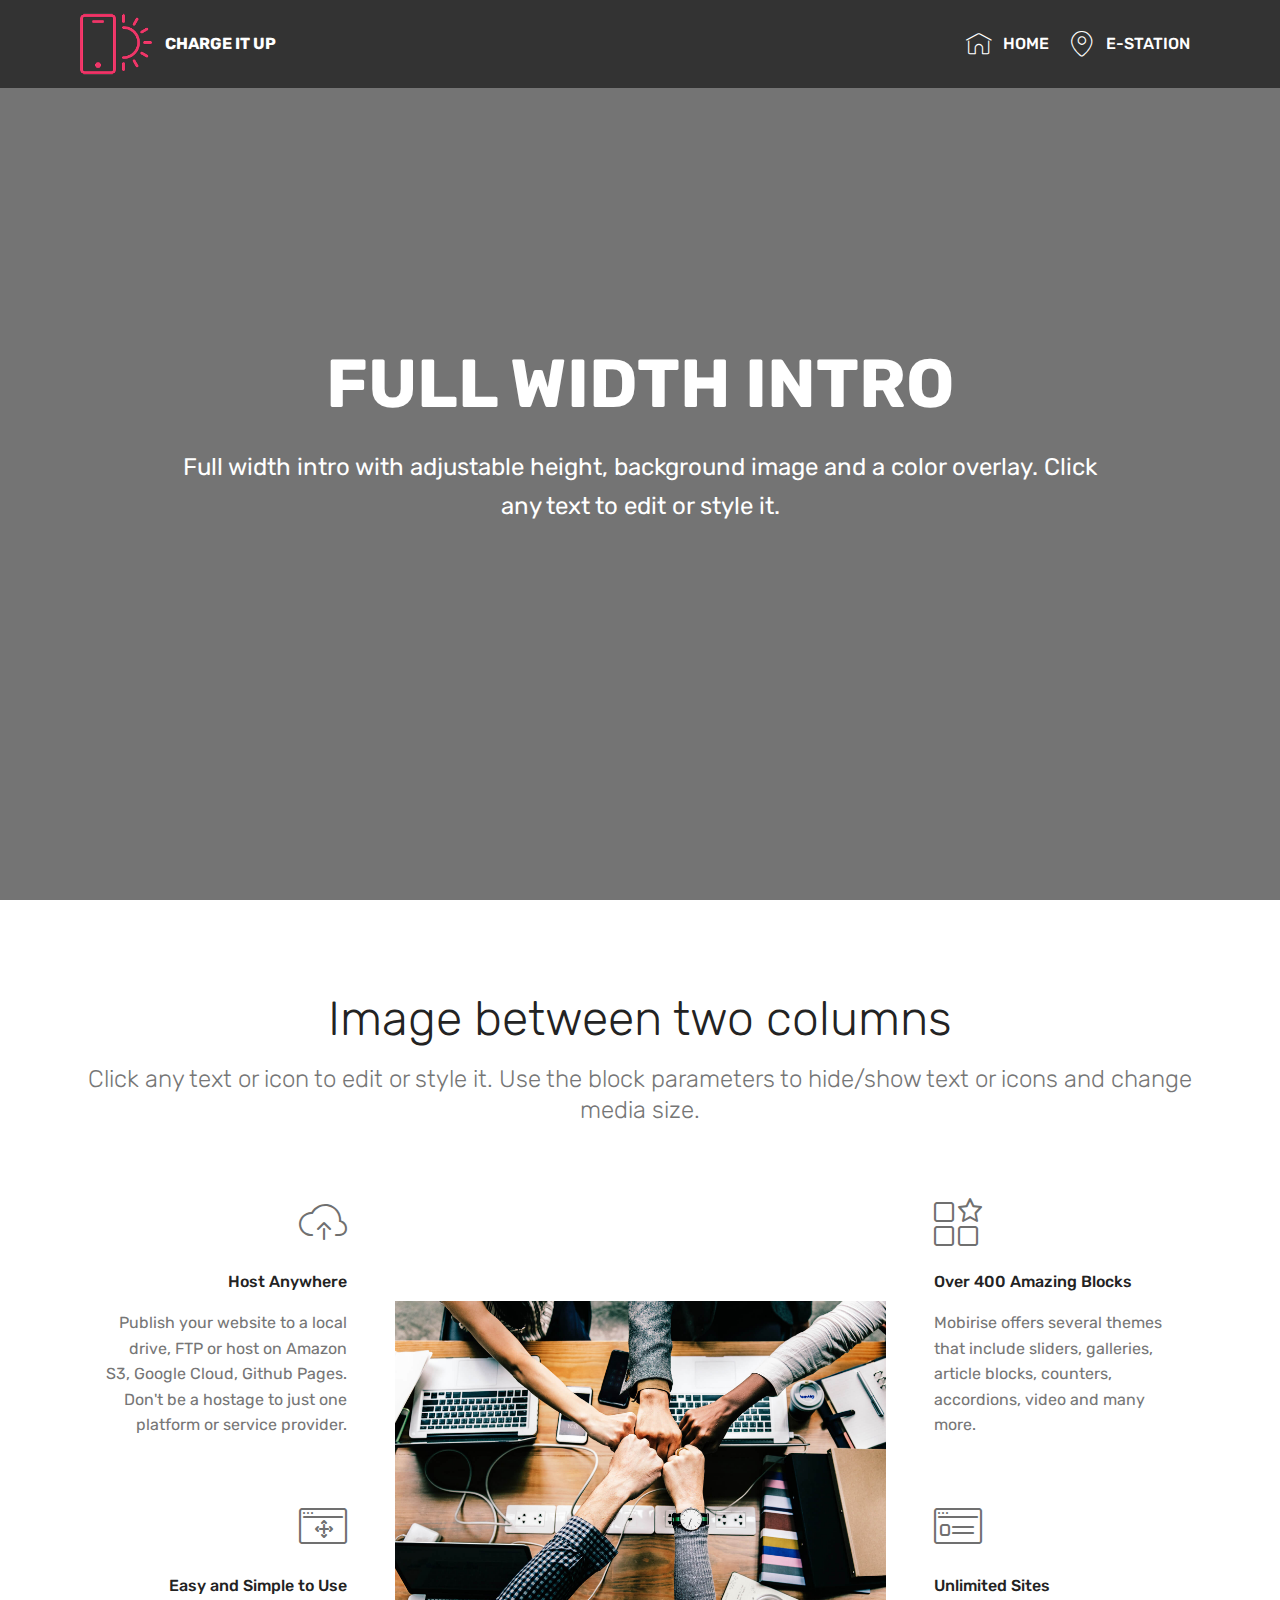
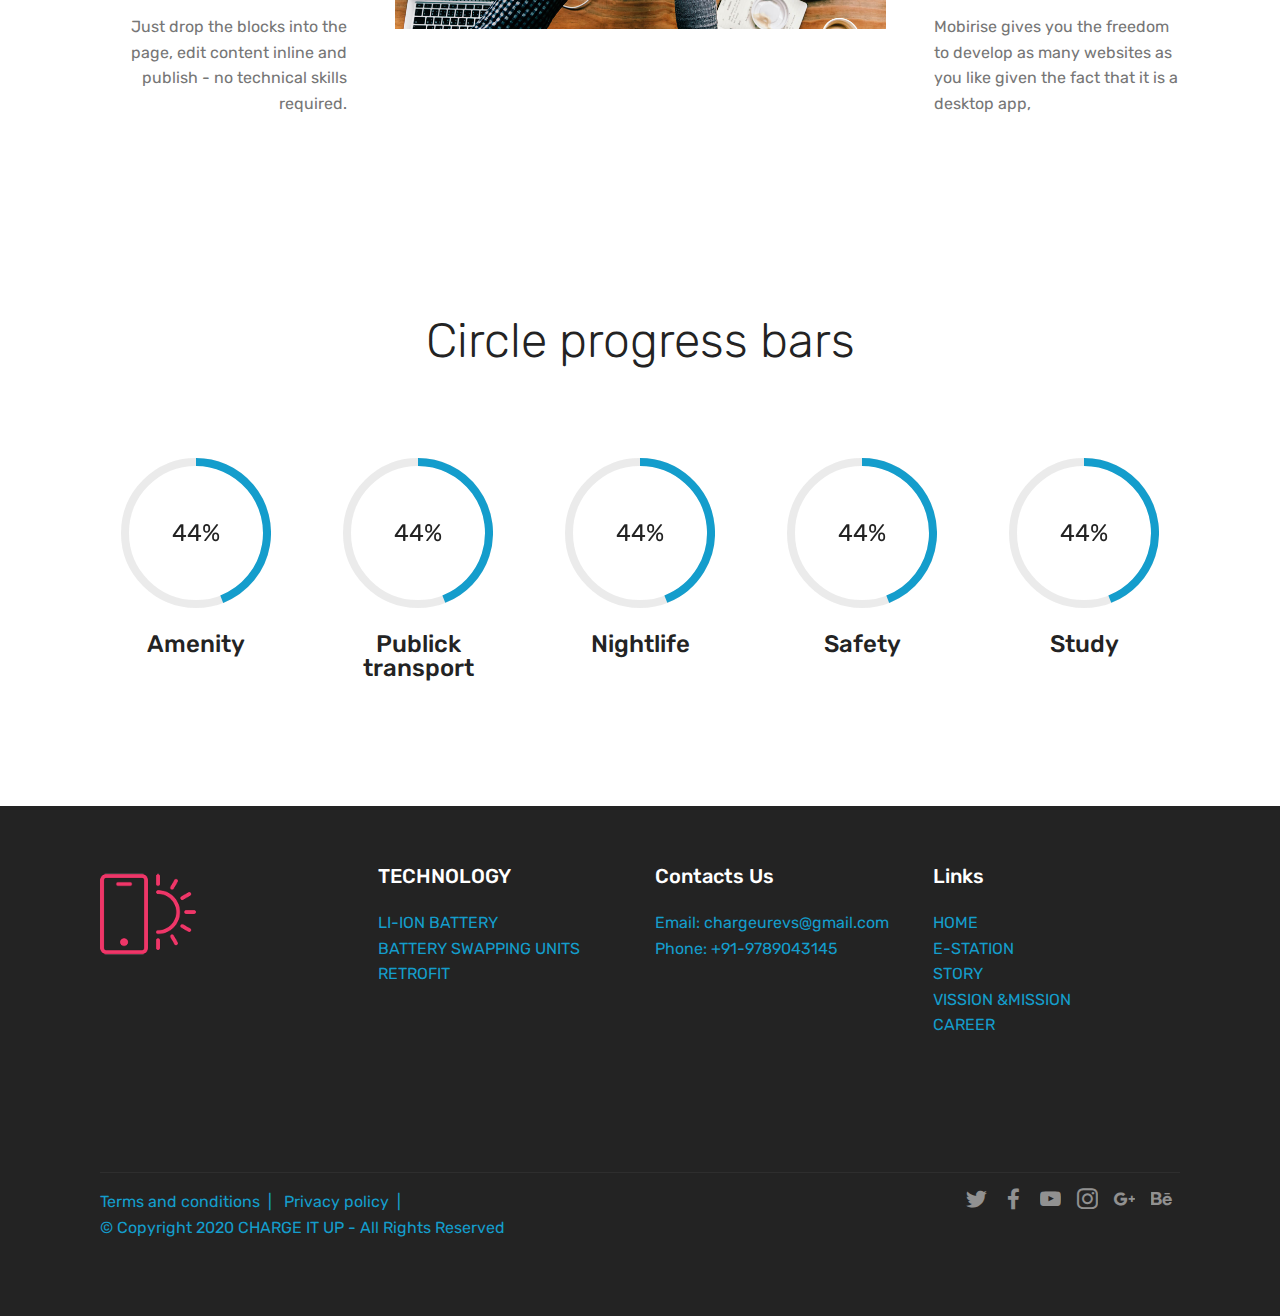
<file: page3.html>
<!DOCTYPE html>
<html  >
<head>
  <!-- Site made with Mobirise Website Builder v4.12.4, https://mobirise.com -->
  <meta charset="UTF-8">
  <meta http-equiv="X-UA-Compatible" content="IE=edge">
  <meta name="generator" content="Mobirise v4.12.4, mobirise.com">
  <meta name="viewport" content="width=device-width, initial-scale=1, minimum-scale=1">
  <link rel="shortcut icon" href="assets/images/logo2.png" type="image/x-icon">
  <meta name="description" content="Website Creator Description">
  
  
  <title>BATTERY SWAP UNITS</title>
  <link rel="stylesheet" href="assets/web/assets/mobirise-icons/mobirise-icons.css">
  <link rel="stylesheet" href="assets/facebook-plugin/style.css">
  <link rel="stylesheet" href="assets/bootstrap/css/bootstrap.min.css">
  <link rel="stylesheet" href="assets/bootstrap/css/bootstrap-grid.min.css">
  <link rel="stylesheet" href="assets/bootstrap/css/bootstrap-reboot.min.css">
  <link rel="stylesheet" href="assets/tether/tether.min.css">
  <link rel="stylesheet" href="assets/socicon/css/styles.css">
  <link rel="stylesheet" href="assets/as-pie-progress/css/progress.min.css">
  <link rel="stylesheet" href="assets/dropdown/css/style.css">
  <link rel="stylesheet" href="assets/theme/css/style.css">
  <link rel="preload" as="style" href="assets/mobirise/css/mbr-additional.css"><link rel="stylesheet" href="assets/mobirise/css/mbr-additional.css" type="text/css">
  
  
  
</head>
<body>
  <section class="menu cid-qTkzRZLJNu" once="menu" id="menu1-h">

    

    <nav class="navbar navbar-expand beta-menu navbar-dropdown align-items-center navbar-fixed-top navbar-toggleable-sm">
        <button class="navbar-toggler navbar-toggler-right" type="button" data-toggle="collapse" data-target="#navbarSupportedContent" aria-controls="navbarSupportedContent" aria-expanded="false" aria-label="Toggle navigation">
            <div class="hamburger">
                <span></span>
                <span></span>
                <span></span>
                <span></span>
            </div>
        </button>
        <div class="menu-logo">
            <div class="navbar-brand">
                <span class="navbar-logo">
                    <a href="index.html">
                         <img src="assets/images/logo2.png" alt="Mobirise" title="" style="height: 4.5rem;">
                    </a>
                </span>
                <span class="navbar-caption-wrap"><a class="navbar-caption text-white display-4" href="index.html">
                        CHARGE IT UP</a></span>
            </div>
        </div>
        <div class="collapse navbar-collapse" id="navbarSupportedContent">
            <ul class="navbar-nav nav-dropdown nav-right" data-app-modern-menu="true"><li class="nav-item">
                    <a class="nav-link link text-white display-4" href="index.html">
                        <span class="mbri-home mbr-iconfont mbr-iconfont-btn"></span>
                        HOME</a>
                </li>
                <li class="nav-item">
                    <a class="nav-link link text-white display-4" href="page1.html"><span class="mbri-pin mbr-iconfont mbr-iconfont-btn"></span>
                        
                        E-STATION</a>
                </li></ul>
            
        </div>
    </nav>
</section>

<section class="engine"><a href="https://mobirise.info/e">how to make your own website</a></section><section class="header1 cid-s5cx0147EF mbr-fullscreen" data-bg-video="https://www.youtube.com/watch?v=36YgDDJ7XSc" id="header16-10">

    

    <div class="mbr-overlay" style="opacity: 0.6; background-color: rgb(35, 35, 35);">
    </div>

    <div class="container">
        <div class="row justify-content-md-center">
            <div class="col-md-10 align-center">
                <h1 class="mbr-section-title mbr-bold pb-3 mbr-fonts-style display-1">
                    FULL WIDTH INTRO
                </h1>
                
                <p class="mbr-text pb-3 mbr-fonts-style display-5">
                    Full width intro with adjustable height, background image and a color overlay. Click any text to edit or style it.
                </p>
                
            </div>
        </div>
    </div>

</section>

<section class="features12 cid-s5cx0A1zKo" id="features12-11">
    
    

    

    <div class="container">
        <h2 class="mbr-section-title pb-2 mbr-fonts-style display-2">
            Image between two columns
        </h2>
        <h3 class="mbr-section-subtitle pb-3 mbr-fonts-style display-5">
            Click any text or icon to edit or style it. Use the block parameters to hide/show text or icons and change media size.
        </h3>

        <div class="media-container-row pt-5">
            <div class="block-content align-right">
                <div class="card pl-3 pr-3 pb-5">
                    <div class="mbr-card-img-title">
                        <div class="card-img pb-3">
                             <span class="mbri-upload mbr-iconfont"></span>
                        </div>
                        <div class="mbr-crt-title">
                            <h4 class="card-title py-2 mbr-crt-title mbr-fonts-style display-7">
                                Host Anywhere                     
                            </h4>
                        </div>
                    </div>                

                    <div class="card-box">
                        <p class="mbr-text mbr-section-text mbr-fonts-style display-7">
                            Publish your website to a local drive, FTP or host on Amazon S3, Google Cloud, Github Pages. Don't be a hostage to just one platform or service provider.
                        </p>
                    </div>
                </div>

                <div class="card pl-3 pr-3">
                    <div class="mbr-card-img-title">
                        <div class="card-img pb-3">
                            <span class="mbri-drag-n-drop2 mbr-iconfont"></span>
                        </div>
                        <div class="mbr-crt-title">
                            <h4 class="card-title py-2 mbr-crt-title mbr-fonts-style display-7">
                                Easy and Simple to Use
                            </h4>
                        </div>
                    </div>
                    <div class="card-box">
                        <p class="mbr-text mbr-section-text mbr-fonts-style display-7">
                            Just drop the blocks into the page, edit content inline and publish - no technical skills required.
                        </p>
                    </div>
                </div>
            </div>

            <div class="mbr-figure m-auto" style="width: 50%;">
                <img src="assets/images/background61.jpg" alt="Mobirise" title="">
            </div>

            <div class="block-content align-left">
                <div class="card pl-3 pr-3 pb-5">
                    <div class="mbr-card-img-title">
                        <div class="card-img pb-3">
                             <span class="mbri-features mbr-iconfont"></span>
                        </div>
                        <div class="mbr-crt-title">
                            <h4 class="card-title py-2 mbr-crt-title mbr-fonts-style display-7">
                                Over 400 Amazing Blocks
                            </h4>
                        </div>
                    </div>                

                    <div class="card-box">
                        <p class="mbr-text mbr-section-text mbr-fonts-style display-7">
                            Mobirise offers several themes that include sliders, galleries, article blocks, counters, accordions, video and many more.</p>
                    </div>
                </div>

                <div class="card pl-3 pr-3">
                    <div class="mbr-card-img-title">
                        <div class="card-img pb-3">
                            <span class="mbr-iconfont mbri-sites"></span>
                        </div>
                        <div class="mbr-crt-title">
                            <h4 class="card-title py-2 mbr-crt-title mbr-fonts-style display-7">
                                Unlimited Sites
                            </h4>
                        </div>
                    </div>
                    <div class="card-box">
                        <p class="mbr-text mbr-section-text mbr-fonts-style display-7">
                            Mobirise gives you the freedom to develop as many websites as you like given the fact that it is a desktop app,<br>
                        </p>
                    </div>
                </div>
            </div>
        </div>
    </div>
</section>

<section class="progress-bars3 cid-s5cyAQkaZa" id="progress-bars3-18">
 
     

    
    
    <div class="container">
        <h2 class="mbr-section-title pb-3 align-center mbr-fonts-style display-2">
            Circle progress bars
        </h2>

        
    
        <div class="media-container-row pt-5 mt-2">
            <div class="card p-3 align-center">
                <div class="wrap">
                    <div class="pie_progress progress1" role="progressbar" data-goal="83">
                        <p class="pie_progress__number mbr-fonts-style display-5"></p>
                    </div>
                </div> 
                <div class="mbr-crt-title pt-3">
                    <h4 class="card-title py-2 mbr-fonts-style display-5">
                        Amenity
                    </h4>
                </div>                 
            </div>

            <div class="card p-3 align-center">
                <div class="wrap">
                    <div class="pie_progress progress2" role="progressbar" data-goal="60">
                        <p class="pie_progress__number mbr-fonts-style display-5"></p>
                    </div>
                </div> 
                <div class="mbr-crt-title pt-3">
                    <h4 class="card-title py-2 mbr-fonts-style display-5">
                        Publick transport
                    </h4>
                </div>                 
            </div>

            <div class="card p-3 align-center">
                <div class="wrap">
                    <div class="pie_progress progress3" role="progressbar" data-goal="70">
                        <p class="pie_progress__number mbr-fonts-style display-5">70%</p>
                    </div>
                </div> 
                <div class="mbr-crt-title pt-3">
                    <h4 class="card-title py-2 mbr-fonts-style display-5">
                        Nightlife
                    </h4>
                </div>                 
            </div>

            <div class="card p-3 align-center">
                <div class="wrap">
                    <div class="pie_progress progress4" role="progressbar" data-goal="80">
                        <p class="pie_progress__number mbr-fonts-style display-5"></p>
                    </div>
                </div> 
                <div class="mbr-crt-title pt-3">
                    <h4 class="card-title py-2 mbr-fonts-style display-5">
                        Safety
                    </h4>
                </div>                 
            </div>

            <div class="card p-3 align-center">
                <div class="wrap">
                    <div class="pie_progress progress5" role="progressbar" data-goal="90">
                        <p class="pie_progress__number mbr-fonts-style display-5"></p>
                    </div>
                </div> 
                <div class="mbr-crt-title pt-3">
                    <h4 class="card-title py-2 mbr-fonts-style display-5">
                        Study
                    </h4>
                </div>                 
            </div>

            
        </div>
</div></section>

<section class="cid-s5cx1qdQOd" id="footer1-12">

    

    

    <div class="container">
        <div class="media-container-row content text-white">
            <div class="col-12 col-md-3">
                <div class="media-wrap">
                    <a href="https://mobirise.com/">
                        <img src="assets/images/logo20.png" alt="Mobirise">
                    </a>
                </div>
            </div>
            <div class="col-12 col-md-3 mbr-fonts-style display-7">
                <h5 class="pb-3">TECHNOLOGY</h5>
                <p class="mbr-text"><a href="page2.html">LI-ION BATTERY&nbsp;</a><br><a href="page3.html">BATTERY </a><a href="page3.html">SWAPPING </a>UNITS&nbsp;<br><a href="page4.html">RETROFIT&nbsp;</a></p>
            </div>
            <div class="col-12 col-md-3 mbr-fonts-style display-7">
                <h5 class="pb-3">
                    Contacts Us</h5>
                <p class="mbr-text">
                    Email: chargeurevs@gmail.com
                    <br>Phone: +91-9789043145&nbsp;<br><br></p>
            </div>
            <div class="col-12 col-md-3 mbr-fonts-style display-7">
                <h5 class="pb-3">
                    Links
                </h5>
                <p class="mbr-text"><a href="index.html">HOME</a>&nbsp;<br><a href="page1.html">E-STATION</a><br><a href="page5.html">STORY&nbsp;</a><br><a href="page6.html">VISSION </a>&amp;MISSION<br><a href="page7.html">CAREER</a><br><br><br><br><br></p>
            </div>
        </div>
        <div class="footer-lower">
            <div class="media-container-row">
                <div class="col-sm-12">
                    <hr>
                </div>
            </div>
            <div class="media-container-row mbr-white">
                <div class="col-sm-6 copyright">
                    <p class="mbr-text mbr-fonts-style display-7"><a href="page8.html">Terms and conditions</a>&nbsp; | &nbsp;&nbsp;Privacy policy &nbsp;| &nbsp;<br>© Copyright 2020 CHARGE IT UP - All Rights Reserved</p>
                </div>
                <div class="col-md-6">
                    <div class="social-list align-right">
                        <div class="soc-item">
                            <a href="https://twitter.com/mobirise" target="_blank">
                                <span class="socicon-twitter socicon mbr-iconfont mbr-iconfont-social"></span>
                            </a>
                        </div>
                        <div class="soc-item">
                            <a href="https://www.facebook.com/pages/Mobirise/1616226671953247" target="_blank">
                                <span class="socicon-facebook socicon mbr-iconfont mbr-iconfont-social"></span>
                            </a>
                        </div>
                        <div class="soc-item">
                            <a href="https://www.youtube.com/c/mobirise" target="_blank">
                                <span class="socicon-youtube socicon mbr-iconfont mbr-iconfont-social"></span>
                            </a>
                        </div>
                        <div class="soc-item">
                            <a href="https://instagram.com/mobirise" target="_blank">
                                <span class="socicon-instagram socicon mbr-iconfont mbr-iconfont-social"></span>
                            </a>
                        </div>
                        <div class="soc-item">
                            <a href="https://plus.google.com/u/0/+Mobirise" target="_blank">
                                <span class="socicon-googleplus socicon mbr-iconfont mbr-iconfont-social"></span>
                            </a>
                        </div>
                        <div class="soc-item">
                            <a href="https://www.behance.net/Mobirise" target="_blank">
                                <span class="socicon-behance socicon mbr-iconfont mbr-iconfont-social"></span>
                            </a>
                        </div>
                    </div>
                </div>
            </div>
        </div>
    </div>
</section>


  <script src="assets/web/assets/jquery/jquery.min.js"></script>
  <script src="assets/popper/popper.min.js"></script>
  <script src="https://connect.facebook.net/en_US/sdk.js#xfbml=1&version=v2.5"></script>
  <script src="https://apis.google.com/js/plusone.js"></script>
  <script src="assets/facebook-plugin/facebook-script.js"></script>
  <script src="assets/bootstrap/js/bootstrap.min.js"></script>
  <script src="assets/smoothscroll/smooth-scroll.js"></script>
  <script src="assets/tether/tether.min.js"></script>
  <script src="assets/touchswipe/jquery.touch-swipe.min.js"></script>
  <script src="assets/ytplayer/jquery.mb.ytplayer.min.js"></script>
  <script src="assets/vimeoplayer/jquery.mb.vimeo_player.js"></script>
  <script src="assets/as-pie-progress/jquery-as-pie-progress.min.js"></script>
  <script src="assets/dropdown/js/nav-dropdown.js"></script>
  <script src="assets/dropdown/js/navbar-dropdown.js"></script>
  <script src="assets/theme/js/script.js"></script>
  
  
</body>
</html>
</file>
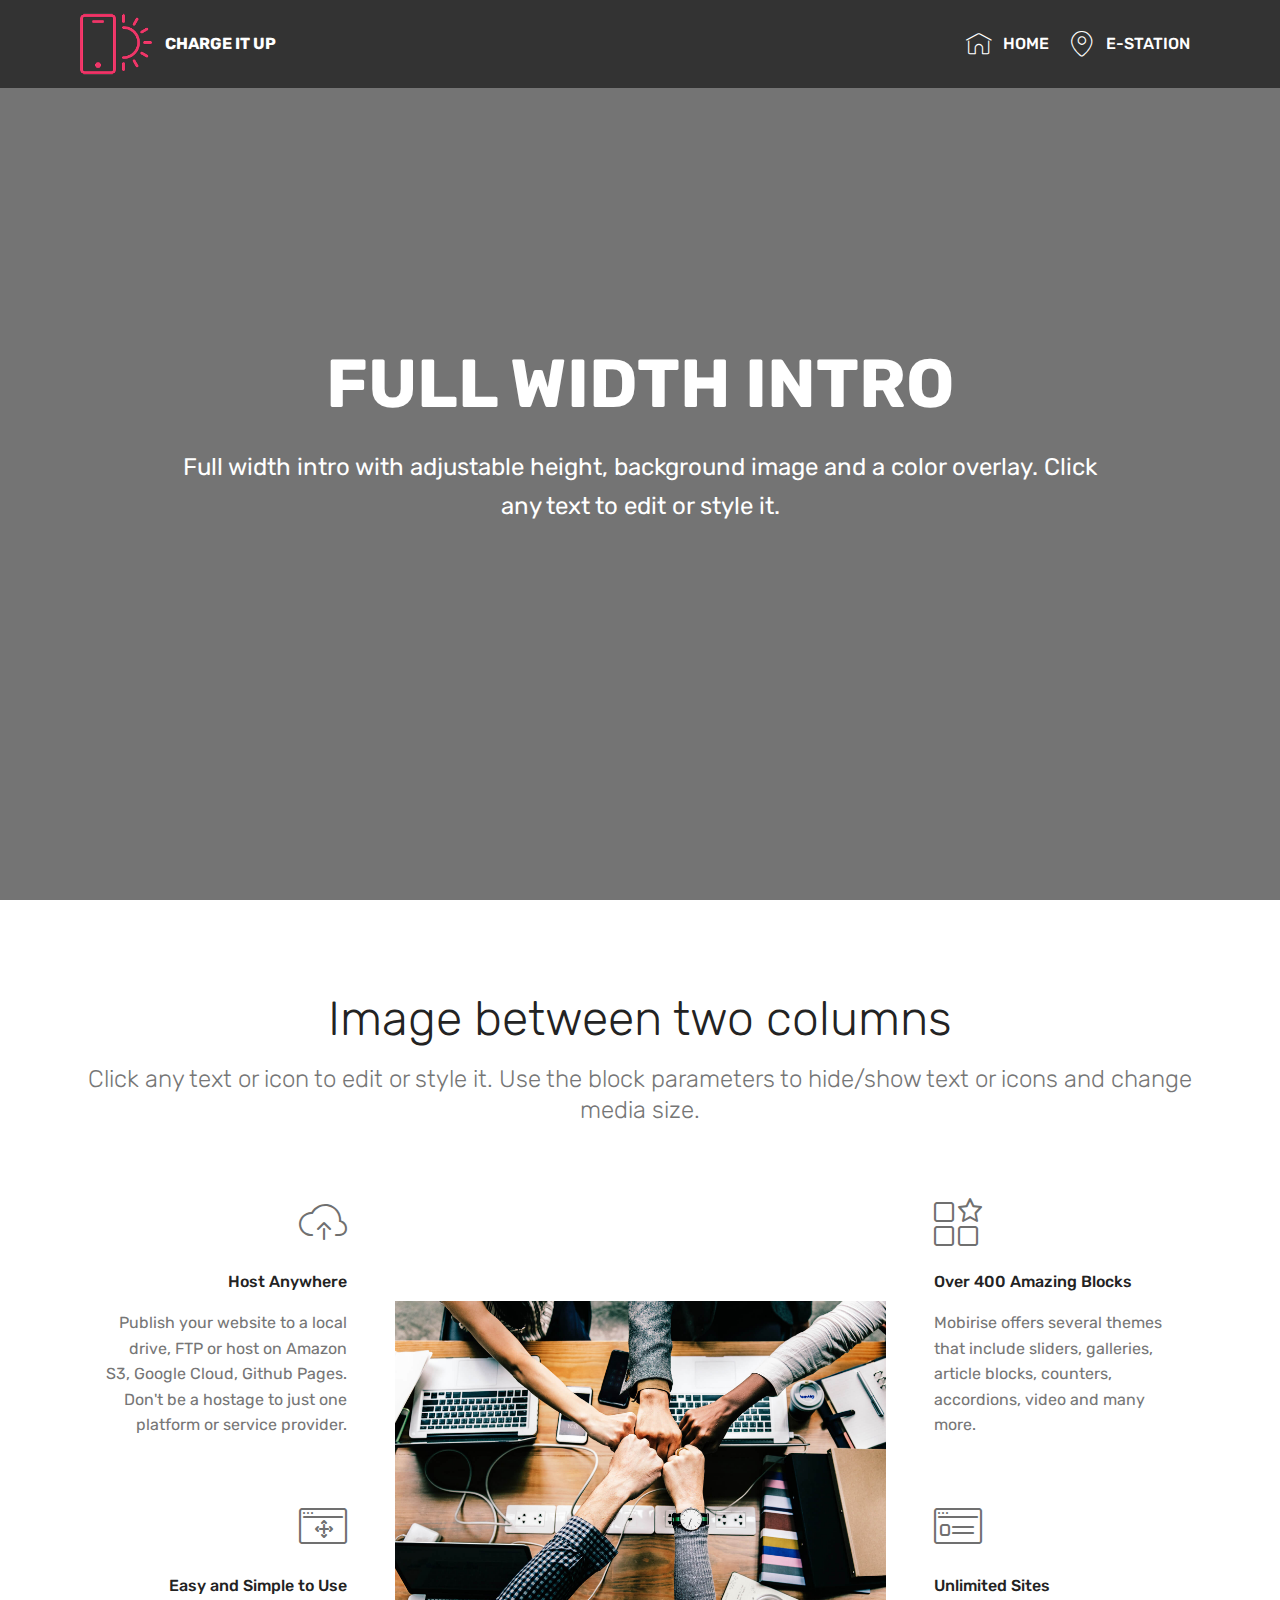
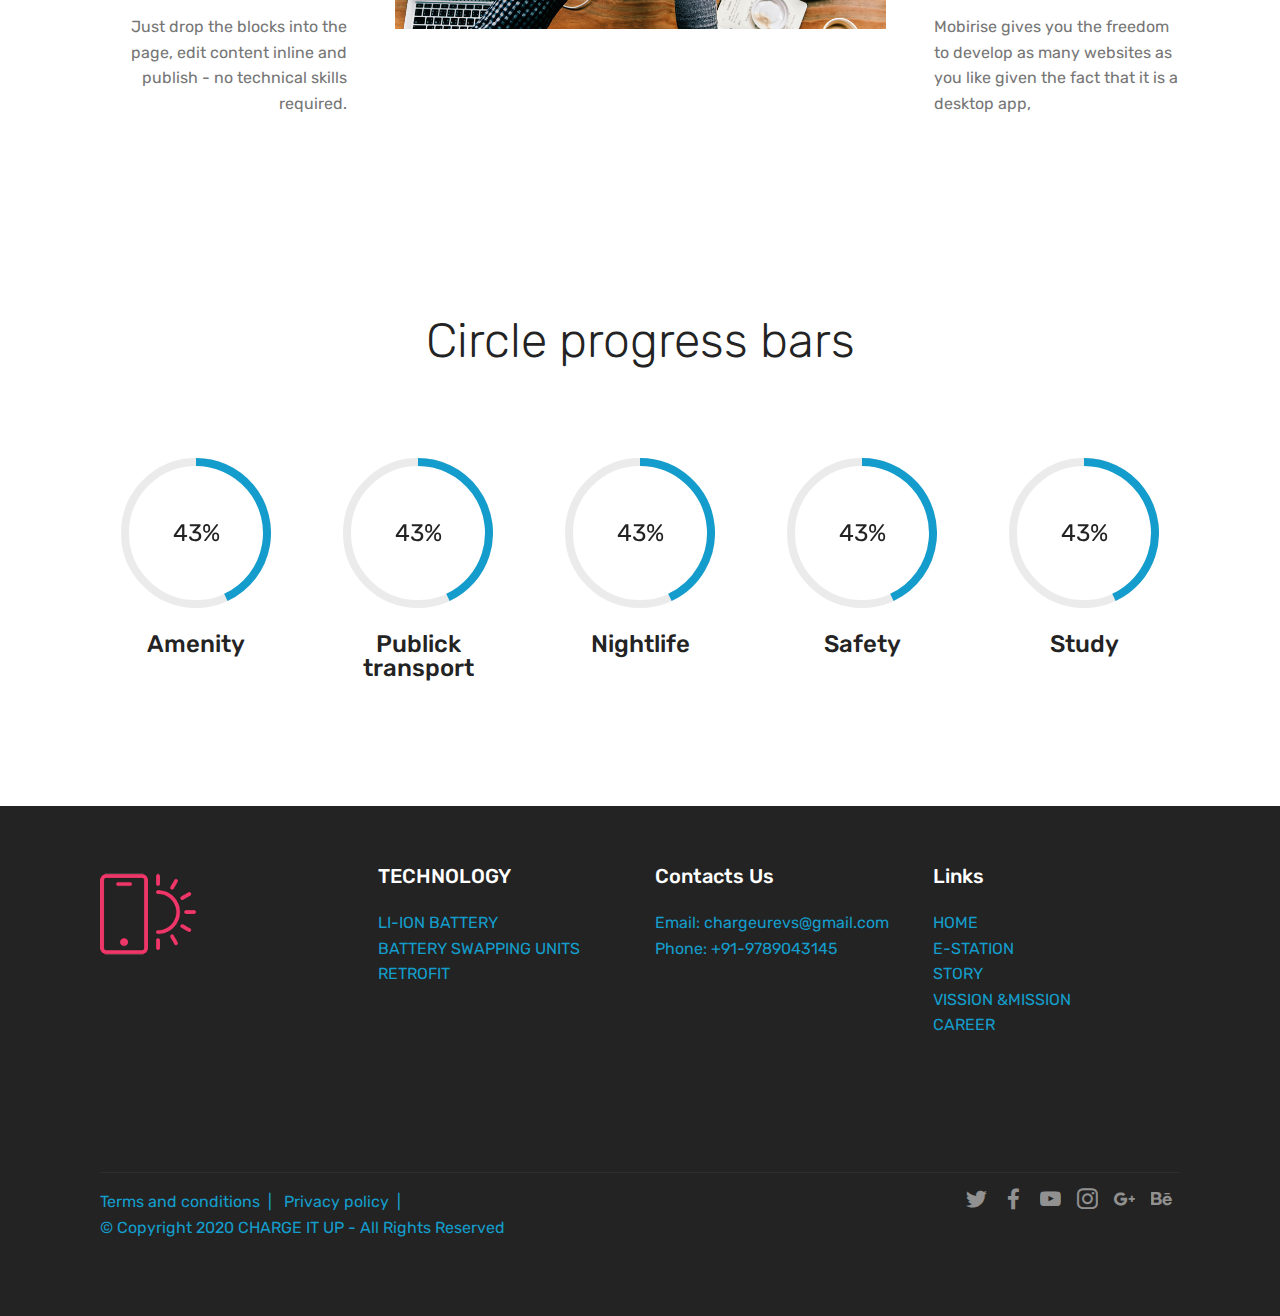
<file: page4.html>
<!DOCTYPE html>
<html  >
<head>
  <!-- Site made with Mobirise Website Builder v4.12.4, https://mobirise.com -->
  <meta charset="UTF-8">
  <meta http-equiv="X-UA-Compatible" content="IE=edge">
  <meta name="generator" content="Mobirise v4.12.4, mobirise.com">
  <meta name="viewport" content="width=device-width, initial-scale=1, minimum-scale=1">
  <link rel="shortcut icon" href="assets/images/logo2.png" type="image/x-icon">
  <meta name="description" content="Web Site Builder Description">
  
  
  <title>RETROFIT</title>
  <link rel="stylesheet" href="assets/web/assets/mobirise-icons/mobirise-icons.css">
  <link rel="stylesheet" href="assets/facebook-plugin/style.css">
  <link rel="stylesheet" href="assets/bootstrap/css/bootstrap.min.css">
  <link rel="stylesheet" href="assets/bootstrap/css/bootstrap-grid.min.css">
  <link rel="stylesheet" href="assets/bootstrap/css/bootstrap-reboot.min.css">
  <link rel="stylesheet" href="assets/tether/tether.min.css">
  <link rel="stylesheet" href="assets/socicon/css/styles.css">
  <link rel="stylesheet" href="assets/as-pie-progress/css/progress.min.css">
  <link rel="stylesheet" href="assets/dropdown/css/style.css">
  <link rel="stylesheet" href="assets/theme/css/style.css">
  <link rel="preload" as="style" href="assets/mobirise/css/mbr-additional.css"><link rel="stylesheet" href="assets/mobirise/css/mbr-additional.css" type="text/css">
  
  
  
</head>
<body>
  <section class="menu cid-qTkzRZLJNu" once="menu" id="menu1-i">

    

    <nav class="navbar navbar-expand beta-menu navbar-dropdown align-items-center navbar-fixed-top navbar-toggleable-sm">
        <button class="navbar-toggler navbar-toggler-right" type="button" data-toggle="collapse" data-target="#navbarSupportedContent" aria-controls="navbarSupportedContent" aria-expanded="false" aria-label="Toggle navigation">
            <div class="hamburger">
                <span></span>
                <span></span>
                <span></span>
                <span></span>
            </div>
        </button>
        <div class="menu-logo">
            <div class="navbar-brand">
                <span class="navbar-logo">
                    <a href="index.html">
                         <img src="assets/images/logo2.png" alt="Mobirise" title="" style="height: 4.5rem;">
                    </a>
                </span>
                <span class="navbar-caption-wrap"><a class="navbar-caption text-white display-4" href="index.html">
                        CHARGE IT UP</a></span>
            </div>
        </div>
        <div class="collapse navbar-collapse" id="navbarSupportedContent">
            <ul class="navbar-nav nav-dropdown nav-right" data-app-modern-menu="true"><li class="nav-item">
                    <a class="nav-link link text-white display-4" href="index.html">
                        <span class="mbri-home mbr-iconfont mbr-iconfont-btn"></span>
                        HOME</a>
                </li>
                <li class="nav-item">
                    <a class="nav-link link text-white display-4" href="page1.html"><span class="mbri-pin mbr-iconfont mbr-iconfont-btn"></span>
                        
                        E-STATION</a>
                </li></ul>
            
        </div>
    </nav>
</section>

<section class="engine"><a href="https://mobirise.info/w">html5 templates</a></section><section class="header1 cid-s5cx8yk7D6 mbr-fullscreen" data-bg-video="https://www.youtube.com/watch?v=36YgDDJ7XSc" id="header16-13">

    

    <div class="mbr-overlay" style="opacity: 0.6; background-color: rgb(35, 35, 35);">
    </div>

    <div class="container">
        <div class="row justify-content-md-center">
            <div class="col-md-10 align-center">
                <h1 class="mbr-section-title mbr-bold pb-3 mbr-fonts-style display-1">
                    FULL WIDTH INTRO
                </h1>
                
                <p class="mbr-text pb-3 mbr-fonts-style display-5">
                    Full width intro with adjustable height, background image and a color overlay. Click any text to edit or style it.
                </p>
                
            </div>
        </div>
    </div>

</section>

<section class="features12 cid-s5cx8ZpgVu" id="features12-14">
    
    

    

    <div class="container">
        <h2 class="mbr-section-title pb-2 mbr-fonts-style display-2">
            Image between two columns
        </h2>
        <h3 class="mbr-section-subtitle pb-3 mbr-fonts-style display-5">
            Click any text or icon to edit or style it. Use the block parameters to hide/show text or icons and change media size.
        </h3>

        <div class="media-container-row pt-5">
            <div class="block-content align-right">
                <div class="card pl-3 pr-3 pb-5">
                    <div class="mbr-card-img-title">
                        <div class="card-img pb-3">
                             <span class="mbri-upload mbr-iconfont"></span>
                        </div>
                        <div class="mbr-crt-title">
                            <h4 class="card-title py-2 mbr-crt-title mbr-fonts-style display-7">
                                Host Anywhere                     
                            </h4>
                        </div>
                    </div>                

                    <div class="card-box">
                        <p class="mbr-text mbr-section-text mbr-fonts-style display-7">
                            Publish your website to a local drive, FTP or host on Amazon S3, Google Cloud, Github Pages. Don't be a hostage to just one platform or service provider.
                        </p>
                    </div>
                </div>

                <div class="card pl-3 pr-3">
                    <div class="mbr-card-img-title">
                        <div class="card-img pb-3">
                            <span class="mbri-drag-n-drop2 mbr-iconfont"></span>
                        </div>
                        <div class="mbr-crt-title">
                            <h4 class="card-title py-2 mbr-crt-title mbr-fonts-style display-7">
                                Easy and Simple to Use
                            </h4>
                        </div>
                    </div>
                    <div class="card-box">
                        <p class="mbr-text mbr-section-text mbr-fonts-style display-7">
                            Just drop the blocks into the page, edit content inline and publish - no technical skills required.
                        </p>
                    </div>
                </div>
            </div>

            <div class="mbr-figure m-auto" style="width: 50%;">
                <img src="assets/images/background61.jpg" alt="Mobirise" title="">
            </div>

            <div class="block-content align-left">
                <div class="card pl-3 pr-3 pb-5">
                    <div class="mbr-card-img-title">
                        <div class="card-img pb-3">
                             <span class="mbri-features mbr-iconfont"></span>
                        </div>
                        <div class="mbr-crt-title">
                            <h4 class="card-title py-2 mbr-crt-title mbr-fonts-style display-7">
                                Over 400 Amazing Blocks
                            </h4>
                        </div>
                    </div>                

                    <div class="card-box">
                        <p class="mbr-text mbr-section-text mbr-fonts-style display-7">
                            Mobirise offers several themes that include sliders, galleries, article blocks, counters, accordions, video and many more.</p>
                    </div>
                </div>

                <div class="card pl-3 pr-3">
                    <div class="mbr-card-img-title">
                        <div class="card-img pb-3">
                            <span class="mbr-iconfont mbri-sites"></span>
                        </div>
                        <div class="mbr-crt-title">
                            <h4 class="card-title py-2 mbr-crt-title mbr-fonts-style display-7">
                                Unlimited Sites
                            </h4>
                        </div>
                    </div>
                    <div class="card-box">
                        <p class="mbr-text mbr-section-text mbr-fonts-style display-7">
                            Mobirise gives you the freedom to develop as many websites as you like given the fact that it is a desktop app,<br>
                        </p>
                    </div>
                </div>
            </div>
        </div>
    </div>
</section>

<section class="progress-bars3 cid-s5cyE9XN6B" id="progress-bars3-19">
 
     

    
    
    <div class="container">
        <h2 class="mbr-section-title pb-3 align-center mbr-fonts-style display-2">
            Circle progress bars
        </h2>

        
    
        <div class="media-container-row pt-5 mt-2">
            <div class="card p-3 align-center">
                <div class="wrap">
                    <div class="pie_progress progress1" role="progressbar" data-goal="83">
                        <p class="pie_progress__number mbr-fonts-style display-5"></p>
                    </div>
                </div> 
                <div class="mbr-crt-title pt-3">
                    <h4 class="card-title py-2 mbr-fonts-style display-5">
                        Amenity
                    </h4>
                </div>                 
            </div>

            <div class="card p-3 align-center">
                <div class="wrap">
                    <div class="pie_progress progress2" role="progressbar" data-goal="60">
                        <p class="pie_progress__number mbr-fonts-style display-5"></p>
                    </div>
                </div> 
                <div class="mbr-crt-title pt-3">
                    <h4 class="card-title py-2 mbr-fonts-style display-5">
                        Publick transport
                    </h4>
                </div>                 
            </div>

            <div class="card p-3 align-center">
                <div class="wrap">
                    <div class="pie_progress progress3" role="progressbar" data-goal="70">
                        <p class="pie_progress__number mbr-fonts-style display-5">70%</p>
                    </div>
                </div> 
                <div class="mbr-crt-title pt-3">
                    <h4 class="card-title py-2 mbr-fonts-style display-5">
                        Nightlife
                    </h4>
                </div>                 
            </div>

            <div class="card p-3 align-center">
                <div class="wrap">
                    <div class="pie_progress progress4" role="progressbar" data-goal="80">
                        <p class="pie_progress__number mbr-fonts-style display-5"></p>
                    </div>
                </div> 
                <div class="mbr-crt-title pt-3">
                    <h4 class="card-title py-2 mbr-fonts-style display-5">
                        Safety
                    </h4>
                </div>                 
            </div>

            <div class="card p-3 align-center">
                <div class="wrap">
                    <div class="pie_progress progress5" role="progressbar" data-goal="90">
                        <p class="pie_progress__number mbr-fonts-style display-5"></p>
                    </div>
                </div> 
                <div class="mbr-crt-title pt-3">
                    <h4 class="card-title py-2 mbr-fonts-style display-5">
                        Study
                    </h4>
                </div>                 
            </div>

            
        </div>
</div></section>

<section class="cid-s5cx9uFZtd" id="footer1-15">

    

    

    <div class="container">
        <div class="media-container-row content text-white">
            <div class="col-12 col-md-3">
                <div class="media-wrap">
                    <a href="https://mobirise.com/">
                        <img src="assets/images/logo20.png" alt="Mobirise">
                    </a>
                </div>
            </div>
            <div class="col-12 col-md-3 mbr-fonts-style display-7">
                <h5 class="pb-3">TECHNOLOGY</h5>
                <p class="mbr-text"><a href="page2.html">LI-ION BATTERY&nbsp;</a><br><a href="page3.html">BATTERY </a><a href="page3.html">SWAPPING </a>UNITS&nbsp;<br><a href="page4.html">RETROFIT&nbsp;</a></p>
            </div>
            <div class="col-12 col-md-3 mbr-fonts-style display-7">
                <h5 class="pb-3">
                    Contacts Us</h5>
                <p class="mbr-text">
                    Email: chargeurevs@gmail.com
                    <br>Phone: +91-9789043145&nbsp;<br><br></p>
            </div>
            <div class="col-12 col-md-3 mbr-fonts-style display-7">
                <h5 class="pb-3">
                    Links
                </h5>
                <p class="mbr-text"><a href="index.html">HOME</a>&nbsp;<br><a href="page1.html">E-STATION</a><br><a href="page5.html">STORY&nbsp;</a><br><a href="page6.html">VISSION </a>&amp;MISSION<br><a href="page7.html">CAREER</a><br><br><br><br><br></p>
            </div>
        </div>
        <div class="footer-lower">
            <div class="media-container-row">
                <div class="col-sm-12">
                    <hr>
                </div>
            </div>
            <div class="media-container-row mbr-white">
                <div class="col-sm-6 copyright">
                    <p class="mbr-text mbr-fonts-style display-7"><a href="page8.html">Terms and conditions</a>&nbsp; | &nbsp;&nbsp;Privacy policy &nbsp;| &nbsp;<br>© Copyright 2020 CHARGE IT UP - All Rights Reserved</p>
                </div>
                <div class="col-md-6">
                    <div class="social-list align-right">
                        <div class="soc-item">
                            <a href="https://twitter.com/mobirise" target="_blank">
                                <span class="socicon-twitter socicon mbr-iconfont mbr-iconfont-social"></span>
                            </a>
                        </div>
                        <div class="soc-item">
                            <a href="https://www.facebook.com/pages/Mobirise/1616226671953247" target="_blank">
                                <span class="socicon-facebook socicon mbr-iconfont mbr-iconfont-social"></span>
                            </a>
                        </div>
                        <div class="soc-item">
                            <a href="https://www.youtube.com/c/mobirise" target="_blank">
                                <span class="socicon-youtube socicon mbr-iconfont mbr-iconfont-social"></span>
                            </a>
                        </div>
                        <div class="soc-item">
                            <a href="https://instagram.com/mobirise" target="_blank">
                                <span class="socicon-instagram socicon mbr-iconfont mbr-iconfont-social"></span>
                            </a>
                        </div>
                        <div class="soc-item">
                            <a href="https://plus.google.com/u/0/+Mobirise" target="_blank">
                                <span class="socicon-googleplus socicon mbr-iconfont mbr-iconfont-social"></span>
                            </a>
                        </div>
                        <div class="soc-item">
                            <a href="https://www.behance.net/Mobirise" target="_blank">
                                <span class="socicon-behance socicon mbr-iconfont mbr-iconfont-social"></span>
                            </a>
                        </div>
                    </div>
                </div>
            </div>
        </div>
    </div>
</section>


  <script src="assets/web/assets/jquery/jquery.min.js"></script>
  <script src="assets/popper/popper.min.js"></script>
  <script src="https://connect.facebook.net/en_US/sdk.js#xfbml=1&version=v2.5"></script>
  <script src="https://apis.google.com/js/plusone.js"></script>
  <script src="assets/facebook-plugin/facebook-script.js"></script>
  <script src="assets/bootstrap/js/bootstrap.min.js"></script>
  <script src="assets/smoothscroll/smooth-scroll.js"></script>
  <script src="assets/tether/tether.min.js"></script>
  <script src="assets/touchswipe/jquery.touch-swipe.min.js"></script>
  <script src="assets/ytplayer/jquery.mb.ytplayer.min.js"></script>
  <script src="assets/vimeoplayer/jquery.mb.vimeo_player.js"></script>
  <script src="assets/as-pie-progress/jquery-as-pie-progress.min.js"></script>
  <script src="assets/dropdown/js/nav-dropdown.js"></script>
  <script src="assets/dropdown/js/navbar-dropdown.js"></script>
  <script src="assets/theme/js/script.js"></script>
  
  
</body>
</html>
</file>
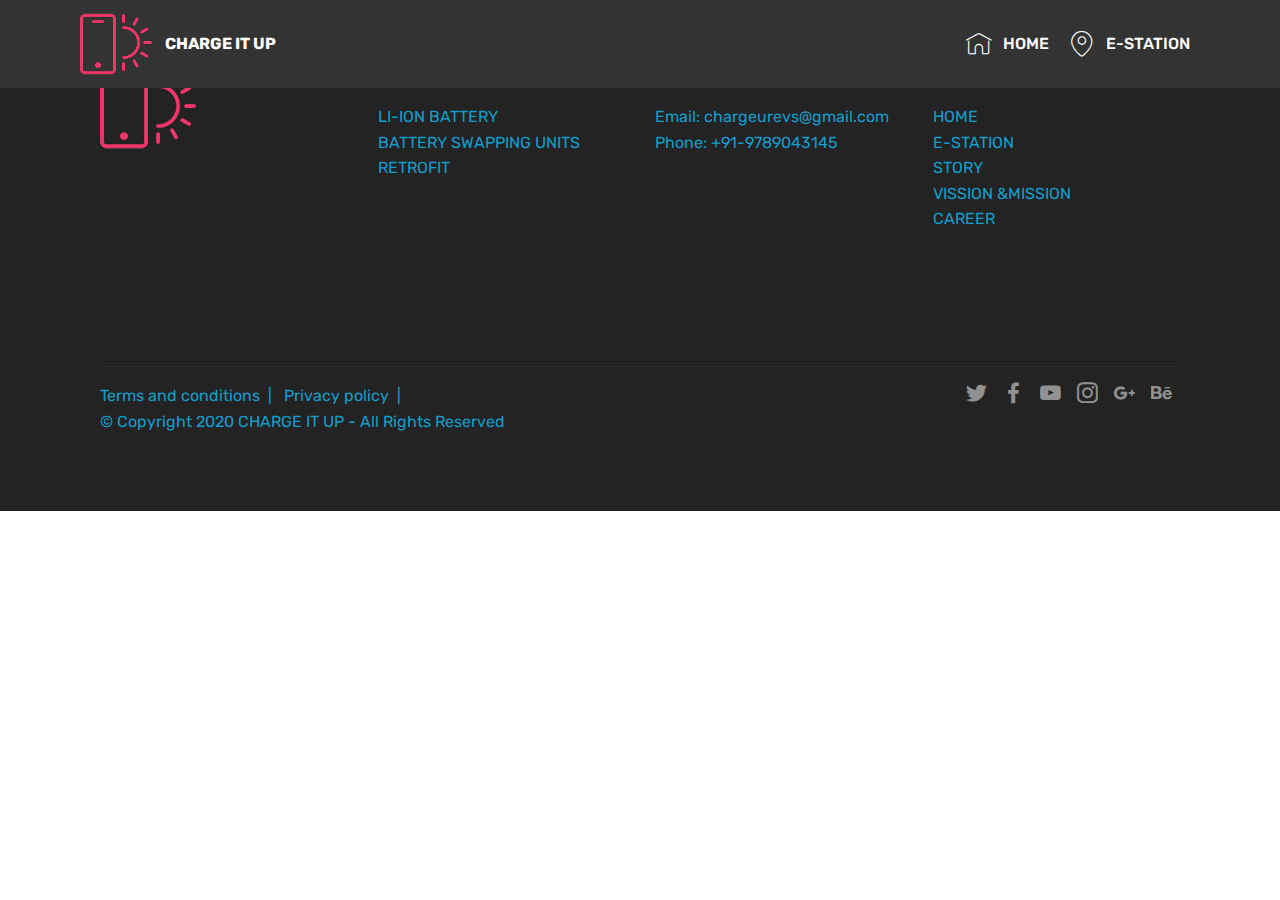
<file: page5.html>
<!DOCTYPE html>
<html  >
<head>
  <!-- Site made with Mobirise Website Builder v4.12.4, https://mobirise.com -->
  <meta charset="UTF-8">
  <meta http-equiv="X-UA-Compatible" content="IE=edge">
  <meta name="generator" content="Mobirise v4.12.4, mobirise.com">
  <meta name="viewport" content="width=device-width, initial-scale=1, minimum-scale=1">
  <link rel="shortcut icon" href="assets/images/logo2.png" type="image/x-icon">
  <meta name="description" content="Website Creator Description">
  
  
  <title>STORY</title>
  <link rel="stylesheet" href="assets/web/assets/mobirise-icons/mobirise-icons.css">
  <link rel="stylesheet" href="assets/bootstrap/css/bootstrap.min.css">
  <link rel="stylesheet" href="assets/bootstrap/css/bootstrap-grid.min.css">
  <link rel="stylesheet" href="assets/bootstrap/css/bootstrap-reboot.min.css">
  <link rel="stylesheet" href="assets/facebook-plugin/style.css">
  <link rel="stylesheet" href="assets/tether/tether.min.css">
  <link rel="stylesheet" href="assets/socicon/css/styles.css">
  <link rel="stylesheet" href="assets/dropdown/css/style.css">
  <link rel="stylesheet" href="assets/theme/css/style.css">
  <link rel="preload" as="style" href="assets/mobirise/css/mbr-additional.css"><link rel="stylesheet" href="assets/mobirise/css/mbr-additional.css" type="text/css">
  
  
  
</head>
<body>
  <section class="menu cid-qTkzRZLJNu" once="menu" id="menu1-j">

    

    <nav class="navbar navbar-expand beta-menu navbar-dropdown align-items-center navbar-fixed-top navbar-toggleable-sm">
        <button class="navbar-toggler navbar-toggler-right" type="button" data-toggle="collapse" data-target="#navbarSupportedContent" aria-controls="navbarSupportedContent" aria-expanded="false" aria-label="Toggle navigation">
            <div class="hamburger">
                <span></span>
                <span></span>
                <span></span>
                <span></span>
            </div>
        </button>
        <div class="menu-logo">
            <div class="navbar-brand">
                <span class="navbar-logo">
                    <a href="index.html">
                         <img src="assets/images/logo2.png" alt="Mobirise" title="" style="height: 4.5rem;">
                    </a>
                </span>
                <span class="navbar-caption-wrap"><a class="navbar-caption text-white display-4" href="index.html">
                        CHARGE IT UP</a></span>
            </div>
        </div>
        <div class="collapse navbar-collapse" id="navbarSupportedContent">
            <ul class="navbar-nav nav-dropdown nav-right" data-app-modern-menu="true"><li class="nav-item">
                    <a class="nav-link link text-white display-4" href="index.html">
                        <span class="mbri-home mbr-iconfont mbr-iconfont-btn"></span>
                        HOME</a>
                </li>
                <li class="nav-item">
                    <a class="nav-link link text-white display-4" href="page1.html"><span class="mbri-pin mbr-iconfont mbr-iconfont-btn"></span>
                        
                        E-STATION</a>
                </li></ul>
            
        </div>
    </nav>
</section>

<section class="engine"><a href="https://mobirise.info/h">how to create your own web page</a></section><section class="cid-s5cAW4f4lW" id="footer1-1e">

    

    

    <div class="container">
        <div class="media-container-row content text-white">
            <div class="col-12 col-md-3">
                <div class="media-wrap">
                    <a href="https://mobirise.com/">
                        <img src="assets/images/logo20.png" alt="Mobirise">
                    </a>
                </div>
            </div>
            <div class="col-12 col-md-3 mbr-fonts-style display-7">
                <h5 class="pb-3">TECHNOLOGY</h5>
                <p class="mbr-text"><a href="page2.html">LI-ION BATTERY&nbsp;</a><br><a href="page3.html">BATTERY </a><a href="page3.html">SWAPPING </a>UNITS&nbsp;<br><a href="page4.html">RETROFIT&nbsp;</a></p>
            </div>
            <div class="col-12 col-md-3 mbr-fonts-style display-7">
                <h5 class="pb-3">
                    Contacts Us</h5>
                <p class="mbr-text">
                    Email: chargeurevs@gmail.com
                    <br>Phone: +91-9789043145&nbsp;<br><br></p>
            </div>
            <div class="col-12 col-md-3 mbr-fonts-style display-7">
                <h5 class="pb-3">
                    Links
                </h5>
                <p class="mbr-text"><a href="index.html">HOME</a>&nbsp;<br><a href="page1.html">E-STATION</a><br><a href="page5.html">STORY&nbsp;</a><br><a href="page6.html">VISSION </a>&amp;MISSION<br><a href="page7.html">CAREER</a><br><br><br><br><br></p>
            </div>
        </div>
        <div class="footer-lower">
            <div class="media-container-row">
                <div class="col-sm-12">
                    <hr>
                </div>
            </div>
            <div class="media-container-row mbr-white">
                <div class="col-sm-6 copyright">
                    <p class="mbr-text mbr-fonts-style display-7"><a href="page8.html">Terms and conditions</a>&nbsp; | &nbsp;&nbsp;Privacy policy &nbsp;| &nbsp;<br>© Copyright 2020 CHARGE IT UP - All Rights Reserved</p>
                </div>
                <div class="col-md-6">
                    <div class="social-list align-right">
                        <div class="soc-item">
                            <a href="https://twitter.com/mobirise" target="_blank">
                                <span class="socicon-twitter socicon mbr-iconfont mbr-iconfont-social"></span>
                            </a>
                        </div>
                        <div class="soc-item">
                            <a href="https://www.facebook.com/pages/Mobirise/1616226671953247" target="_blank">
                                <span class="socicon-facebook socicon mbr-iconfont mbr-iconfont-social"></span>
                            </a>
                        </div>
                        <div class="soc-item">
                            <a href="https://www.youtube.com/c/mobirise" target="_blank">
                                <span class="socicon-youtube socicon mbr-iconfont mbr-iconfont-social"></span>
                            </a>
                        </div>
                        <div class="soc-item">
                            <a href="https://instagram.com/mobirise" target="_blank">
                                <span class="socicon-instagram socicon mbr-iconfont mbr-iconfont-social"></span>
                            </a>
                        </div>
                        <div class="soc-item">
                            <a href="https://plus.google.com/u/0/+Mobirise" target="_blank">
                                <span class="socicon-googleplus socicon mbr-iconfont mbr-iconfont-social"></span>
                            </a>
                        </div>
                        <div class="soc-item">
                            <a href="https://www.behance.net/Mobirise" target="_blank">
                                <span class="socicon-behance socicon mbr-iconfont mbr-iconfont-social"></span>
                            </a>
                        </div>
                    </div>
                </div>
            </div>
        </div>
    </div>
</section>


  <script src="assets/web/assets/jquery/jquery.min.js"></script>
  <script src="assets/popper/popper.min.js"></script>
  <script src="assets/bootstrap/js/bootstrap.min.js"></script>
  <script src="https://connect.facebook.net/en_US/sdk.js#xfbml=1&version=v2.5"></script>
  <script src="https://apis.google.com/js/plusone.js"></script>
  <script src="assets/facebook-plugin/facebook-script.js"></script>
  <script src="assets/tether/tether.min.js"></script>
  <script src="assets/dropdown/js/nav-dropdown.js"></script>
  <script src="assets/dropdown/js/navbar-dropdown.js"></script>
  <script src="assets/touchswipe/jquery.touch-swipe.min.js"></script>
  <script src="assets/smoothscroll/smooth-scroll.js"></script>
  <script src="assets/theme/js/script.js"></script>
  
  
</body>
</html>
</file>
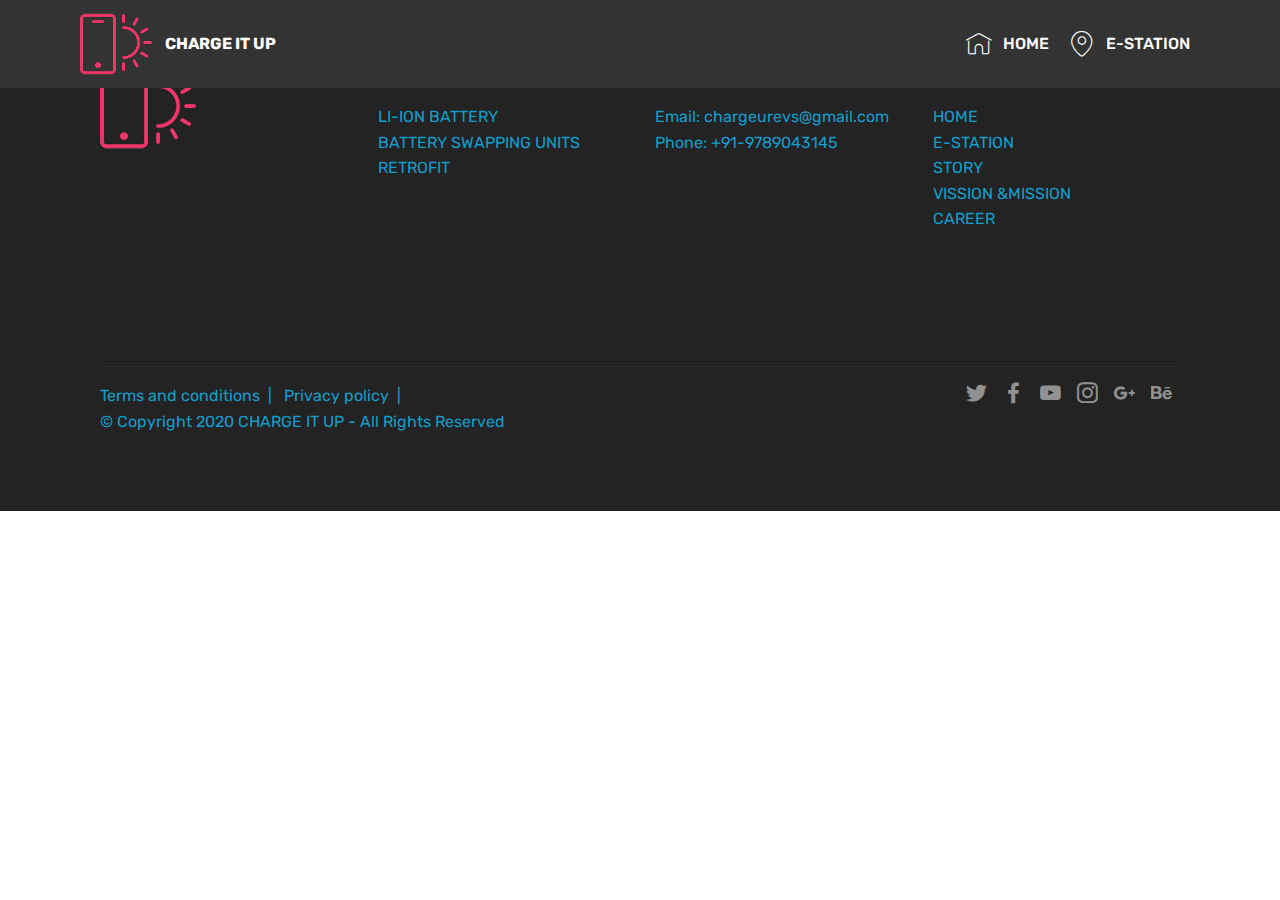
<file: page6.html>
<!DOCTYPE html>
<html  >
<head>
  <!-- Site made with Mobirise Website Builder v4.12.4, https://mobirise.com -->
  <meta charset="UTF-8">
  <meta http-equiv="X-UA-Compatible" content="IE=edge">
  <meta name="generator" content="Mobirise v4.12.4, mobirise.com">
  <meta name="viewport" content="width=device-width, initial-scale=1, minimum-scale=1">
  <link rel="shortcut icon" href="assets/images/logo2.png" type="image/x-icon">
  <meta name="description" content="Website Maker Description">
  
  
  <title>vission and mission</title>
  <link rel="stylesheet" href="assets/web/assets/mobirise-icons/mobirise-icons.css">
  <link rel="stylesheet" href="assets/bootstrap/css/bootstrap.min.css">
  <link rel="stylesheet" href="assets/bootstrap/css/bootstrap-grid.min.css">
  <link rel="stylesheet" href="assets/bootstrap/css/bootstrap-reboot.min.css">
  <link rel="stylesheet" href="assets/facebook-plugin/style.css">
  <link rel="stylesheet" href="assets/tether/tether.min.css">
  <link rel="stylesheet" href="assets/socicon/css/styles.css">
  <link rel="stylesheet" href="assets/dropdown/css/style.css">
  <link rel="stylesheet" href="assets/theme/css/style.css">
  <link rel="preload" as="style" href="assets/mobirise/css/mbr-additional.css"><link rel="stylesheet" href="assets/mobirise/css/mbr-additional.css" type="text/css">
  
  
  
</head>
<body>
  <section class="menu cid-qTkzRZLJNu" once="menu" id="menu1-k">

    

    <nav class="navbar navbar-expand beta-menu navbar-dropdown align-items-center navbar-fixed-top navbar-toggleable-sm">
        <button class="navbar-toggler navbar-toggler-right" type="button" data-toggle="collapse" data-target="#navbarSupportedContent" aria-controls="navbarSupportedContent" aria-expanded="false" aria-label="Toggle navigation">
            <div class="hamburger">
                <span></span>
                <span></span>
                <span></span>
                <span></span>
            </div>
        </button>
        <div class="menu-logo">
            <div class="navbar-brand">
                <span class="navbar-logo">
                    <a href="index.html">
                         <img src="assets/images/logo2.png" alt="Mobirise" title="" style="height: 4.5rem;">
                    </a>
                </span>
                <span class="navbar-caption-wrap"><a class="navbar-caption text-white display-4" href="index.html">
                        CHARGE IT UP</a></span>
            </div>
        </div>
        <div class="collapse navbar-collapse" id="navbarSupportedContent">
            <ul class="navbar-nav nav-dropdown nav-right" data-app-modern-menu="true"><li class="nav-item">
                    <a class="nav-link link text-white display-4" href="index.html">
                        <span class="mbri-home mbr-iconfont mbr-iconfont-btn"></span>
                        HOME</a>
                </li>
                <li class="nav-item">
                    <a class="nav-link link text-white display-4" href="page1.html"><span class="mbri-pin mbr-iconfont mbr-iconfont-btn"></span>
                        
                        E-STATION</a>
                </li></ul>
            
        </div>
    </nav>
</section>

<section class="engine"><a href="https://mobirise.info/i">site creation software</a></section><section class="cid-s5cATkJsg9" id="footer1-1d">

    

    

    <div class="container">
        <div class="media-container-row content text-white">
            <div class="col-12 col-md-3">
                <div class="media-wrap">
                    <a href="https://mobirise.com/">
                        <img src="assets/images/logo20.png" alt="Mobirise">
                    </a>
                </div>
            </div>
            <div class="col-12 col-md-3 mbr-fonts-style display-7">
                <h5 class="pb-3">TECHNOLOGY</h5>
                <p class="mbr-text"><a href="page2.html">LI-ION BATTERY&nbsp;</a><br><a href="page3.html">BATTERY </a><a href="page3.html">SWAPPING </a>UNITS&nbsp;<br><a href="page4.html">RETROFIT&nbsp;</a></p>
            </div>
            <div class="col-12 col-md-3 mbr-fonts-style display-7">
                <h5 class="pb-3">
                    Contacts Us</h5>
                <p class="mbr-text">
                    Email: chargeurevs@gmail.com
                    <br>Phone: +91-9789043145&nbsp;<br><br></p>
            </div>
            <div class="col-12 col-md-3 mbr-fonts-style display-7">
                <h5 class="pb-3">
                    Links
                </h5>
                <p class="mbr-text"><a href="index.html">HOME</a>&nbsp;<br><a href="page1.html">E-STATION</a><br><a href="page5.html">STORY&nbsp;</a><br><a href="page6.html">VISSION </a>&amp;MISSION<br><a href="page7.html">CAREER</a><br><br><br><br><br></p>
            </div>
        </div>
        <div class="footer-lower">
            <div class="media-container-row">
                <div class="col-sm-12">
                    <hr>
                </div>
            </div>
            <div class="media-container-row mbr-white">
                <div class="col-sm-6 copyright">
                    <p class="mbr-text mbr-fonts-style display-7"><a href="page8.html">Terms and conditions</a>&nbsp; | &nbsp;&nbsp;Privacy policy &nbsp;| &nbsp;<br>© Copyright 2020 CHARGE IT UP - All Rights Reserved</p>
                </div>
                <div class="col-md-6">
                    <div class="social-list align-right">
                        <div class="soc-item">
                            <a href="https://twitter.com/mobirise" target="_blank">
                                <span class="socicon-twitter socicon mbr-iconfont mbr-iconfont-social"></span>
                            </a>
                        </div>
                        <div class="soc-item">
                            <a href="https://www.facebook.com/pages/Mobirise/1616226671953247" target="_blank">
                                <span class="socicon-facebook socicon mbr-iconfont mbr-iconfont-social"></span>
                            </a>
                        </div>
                        <div class="soc-item">
                            <a href="https://www.youtube.com/c/mobirise" target="_blank">
                                <span class="socicon-youtube socicon mbr-iconfont mbr-iconfont-social"></span>
                            </a>
                        </div>
                        <div class="soc-item">
                            <a href="https://instagram.com/mobirise" target="_blank">
                                <span class="socicon-instagram socicon mbr-iconfont mbr-iconfont-social"></span>
                            </a>
                        </div>
                        <div class="soc-item">
                            <a href="https://plus.google.com/u/0/+Mobirise" target="_blank">
                                <span class="socicon-googleplus socicon mbr-iconfont mbr-iconfont-social"></span>
                            </a>
                        </div>
                        <div class="soc-item">
                            <a href="https://www.behance.net/Mobirise" target="_blank">
                                <span class="socicon-behance socicon mbr-iconfont mbr-iconfont-social"></span>
                            </a>
                        </div>
                    </div>
                </div>
            </div>
        </div>
    </div>
</section>


  <script src="assets/web/assets/jquery/jquery.min.js"></script>
  <script src="assets/popper/popper.min.js"></script>
  <script src="assets/bootstrap/js/bootstrap.min.js"></script>
  <script src="https://connect.facebook.net/en_US/sdk.js#xfbml=1&version=v2.5"></script>
  <script src="https://apis.google.com/js/plusone.js"></script>
  <script src="assets/facebook-plugin/facebook-script.js"></script>
  <script src="assets/tether/tether.min.js"></script>
  <script src="assets/dropdown/js/nav-dropdown.js"></script>
  <script src="assets/dropdown/js/navbar-dropdown.js"></script>
  <script src="assets/touchswipe/jquery.touch-swipe.min.js"></script>
  <script src="assets/smoothscroll/smooth-scroll.js"></script>
  <script src="assets/theme/js/script.js"></script>
  
  
</body>
</html>
</file>
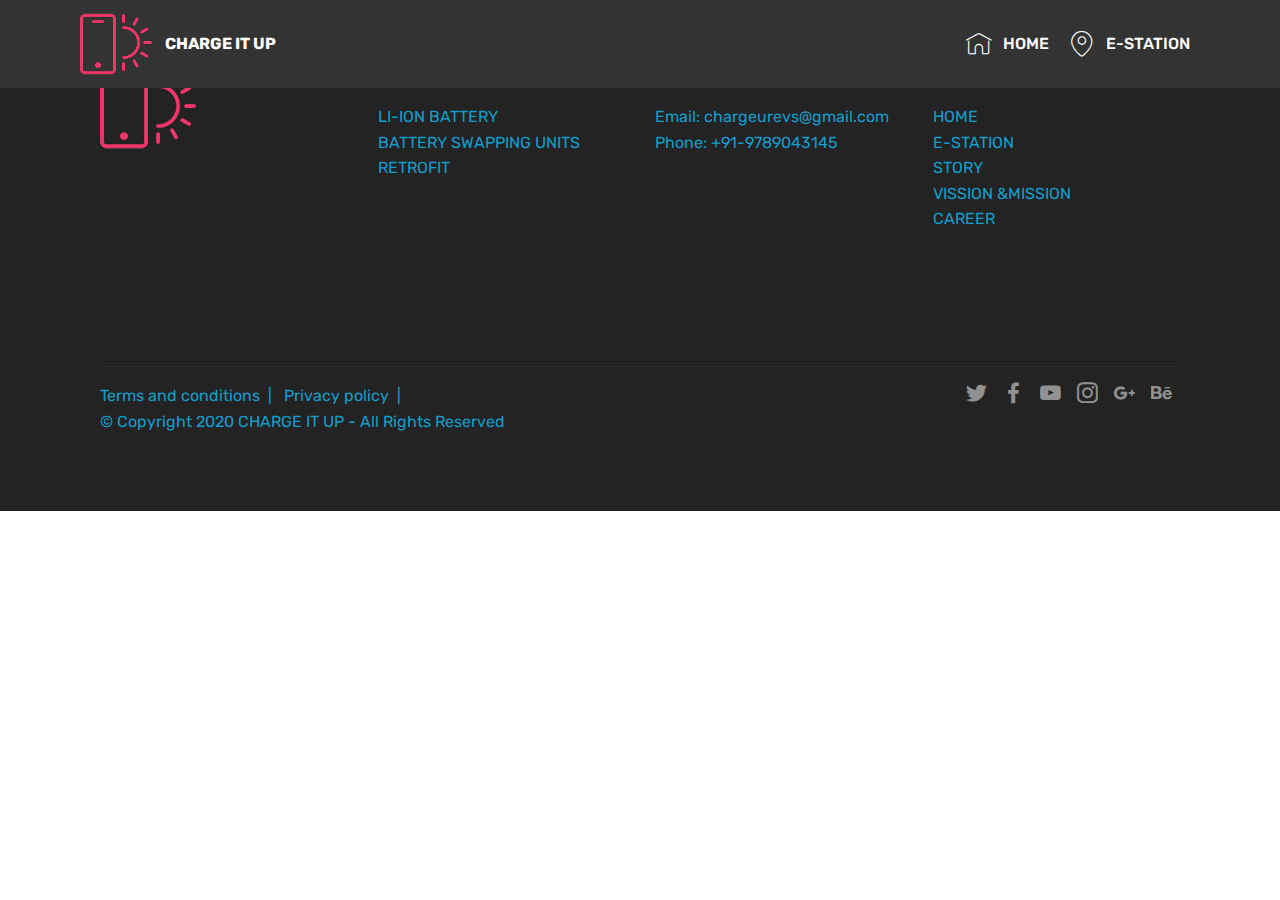
<file: page7.html>
<!DOCTYPE html>
<html  >
<head>
  <!-- Site made with Mobirise Website Builder v4.12.4, https://mobirise.com -->
  <meta charset="UTF-8">
  <meta http-equiv="X-UA-Compatible" content="IE=edge">
  <meta name="generator" content="Mobirise v4.12.4, mobirise.com">
  <meta name="viewport" content="width=device-width, initial-scale=1, minimum-scale=1">
  <link rel="shortcut icon" href="assets/images/logo2.png" type="image/x-icon">
  <meta name="description" content="Website Builder Description">
  
  
  <title>carear</title>
  <link rel="stylesheet" href="assets/web/assets/mobirise-icons/mobirise-icons.css">
  <link rel="stylesheet" href="assets/bootstrap/css/bootstrap.min.css">
  <link rel="stylesheet" href="assets/bootstrap/css/bootstrap-grid.min.css">
  <link rel="stylesheet" href="assets/bootstrap/css/bootstrap-reboot.min.css">
  <link rel="stylesheet" href="assets/facebook-plugin/style.css">
  <link rel="stylesheet" href="assets/tether/tether.min.css">
  <link rel="stylesheet" href="assets/socicon/css/styles.css">
  <link rel="stylesheet" href="assets/dropdown/css/style.css">
  <link rel="stylesheet" href="assets/theme/css/style.css">
  <link rel="preload" as="style" href="assets/mobirise/css/mbr-additional.css"><link rel="stylesheet" href="assets/mobirise/css/mbr-additional.css" type="text/css">
  
  
  
</head>
<body>
  <section class="menu cid-qTkzRZLJNu" once="menu" id="menu1-l">

    

    <nav class="navbar navbar-expand beta-menu navbar-dropdown align-items-center navbar-fixed-top navbar-toggleable-sm">
        <button class="navbar-toggler navbar-toggler-right" type="button" data-toggle="collapse" data-target="#navbarSupportedContent" aria-controls="navbarSupportedContent" aria-expanded="false" aria-label="Toggle navigation">
            <div class="hamburger">
                <span></span>
                <span></span>
                <span></span>
                <span></span>
            </div>
        </button>
        <div class="menu-logo">
            <div class="navbar-brand">
                <span class="navbar-logo">
                    <a href="index.html">
                         <img src="assets/images/logo2.png" alt="Mobirise" title="" style="height: 4.5rem;">
                    </a>
                </span>
                <span class="navbar-caption-wrap"><a class="navbar-caption text-white display-4" href="index.html">
                        CHARGE IT UP</a></span>
            </div>
        </div>
        <div class="collapse navbar-collapse" id="navbarSupportedContent">
            <ul class="navbar-nav nav-dropdown nav-right" data-app-modern-menu="true"><li class="nav-item">
                    <a class="nav-link link text-white display-4" href="index.html">
                        <span class="mbri-home mbr-iconfont mbr-iconfont-btn"></span>
                        HOME</a>
                </li>
                <li class="nav-item">
                    <a class="nav-link link text-white display-4" href="page1.html"><span class="mbri-pin mbr-iconfont mbr-iconfont-btn"></span>
                        
                        E-STATION</a>
                </li></ul>
            
        </div>
    </nav>
</section>

<section class="engine"><a href="https://mobirise.info/s">free bootstrap theme</a></section><section class="cid-s5cAQKjw2O" id="footer1-1c">

    

    

    <div class="container">
        <div class="media-container-row content text-white">
            <div class="col-12 col-md-3">
                <div class="media-wrap">
                    <a href="https://mobirise.com/">
                        <img src="assets/images/logo20.png" alt="Mobirise">
                    </a>
                </div>
            </div>
            <div class="col-12 col-md-3 mbr-fonts-style display-7">
                <h5 class="pb-3">TECHNOLOGY</h5>
                <p class="mbr-text"><a href="page2.html">LI-ION BATTERY&nbsp;</a><br><a href="page3.html">BATTERY </a><a href="page3.html">SWAPPING </a>UNITS&nbsp;<br><a href="page4.html">RETROFIT&nbsp;</a></p>
            </div>
            <div class="col-12 col-md-3 mbr-fonts-style display-7">
                <h5 class="pb-3">
                    Contacts Us</h5>
                <p class="mbr-text">
                    Email: chargeurevs@gmail.com
                    <br>Phone: +91-9789043145&nbsp;<br><br></p>
            </div>
            <div class="col-12 col-md-3 mbr-fonts-style display-7">
                <h5 class="pb-3">
                    Links
                </h5>
                <p class="mbr-text"><a href="index.html">HOME</a>&nbsp;<br><a href="page1.html">E-STATION</a><br><a href="page5.html">STORY&nbsp;</a><br><a href="page6.html">VISSION </a>&amp;MISSION<br><a href="page7.html">CAREER</a><br><br><br><br><br></p>
            </div>
        </div>
        <div class="footer-lower">
            <div class="media-container-row">
                <div class="col-sm-12">
                    <hr>
                </div>
            </div>
            <div class="media-container-row mbr-white">
                <div class="col-sm-6 copyright">
                    <p class="mbr-text mbr-fonts-style display-7"><a href="page8.html">Terms and conditions</a>&nbsp; | &nbsp;&nbsp;Privacy policy &nbsp;| &nbsp;<br>© Copyright 2020 CHARGE IT UP - All Rights Reserved</p>
                </div>
                <div class="col-md-6">
                    <div class="social-list align-right">
                        <div class="soc-item">
                            <a href="https://twitter.com/mobirise" target="_blank">
                                <span class="socicon-twitter socicon mbr-iconfont mbr-iconfont-social"></span>
                            </a>
                        </div>
                        <div class="soc-item">
                            <a href="https://www.facebook.com/pages/Mobirise/1616226671953247" target="_blank">
                                <span class="socicon-facebook socicon mbr-iconfont mbr-iconfont-social"></span>
                            </a>
                        </div>
                        <div class="soc-item">
                            <a href="https://www.youtube.com/c/mobirise" target="_blank">
                                <span class="socicon-youtube socicon mbr-iconfont mbr-iconfont-social"></span>
                            </a>
                        </div>
                        <div class="soc-item">
                            <a href="https://instagram.com/mobirise" target="_blank">
                                <span class="socicon-instagram socicon mbr-iconfont mbr-iconfont-social"></span>
                            </a>
                        </div>
                        <div class="soc-item">
                            <a href="https://plus.google.com/u/0/+Mobirise" target="_blank">
                                <span class="socicon-googleplus socicon mbr-iconfont mbr-iconfont-social"></span>
                            </a>
                        </div>
                        <div class="soc-item">
                            <a href="https://www.behance.net/Mobirise" target="_blank">
                                <span class="socicon-behance socicon mbr-iconfont mbr-iconfont-social"></span>
                            </a>
                        </div>
                    </div>
                </div>
            </div>
        </div>
    </div>
</section>


  <script src="assets/web/assets/jquery/jquery.min.js"></script>
  <script src="assets/popper/popper.min.js"></script>
  <script src="assets/bootstrap/js/bootstrap.min.js"></script>
  <script src="https://connect.facebook.net/en_US/sdk.js#xfbml=1&version=v2.5"></script>
  <script src="https://apis.google.com/js/plusone.js"></script>
  <script src="assets/facebook-plugin/facebook-script.js"></script>
  <script src="assets/tether/tether.min.js"></script>
  <script src="assets/dropdown/js/nav-dropdown.js"></script>
  <script src="assets/dropdown/js/navbar-dropdown.js"></script>
  <script src="assets/touchswipe/jquery.touch-swipe.min.js"></script>
  <script src="assets/smoothscroll/smooth-scroll.js"></script>
  <script src="assets/theme/js/script.js"></script>
  
  
</body>
</html>
</file>
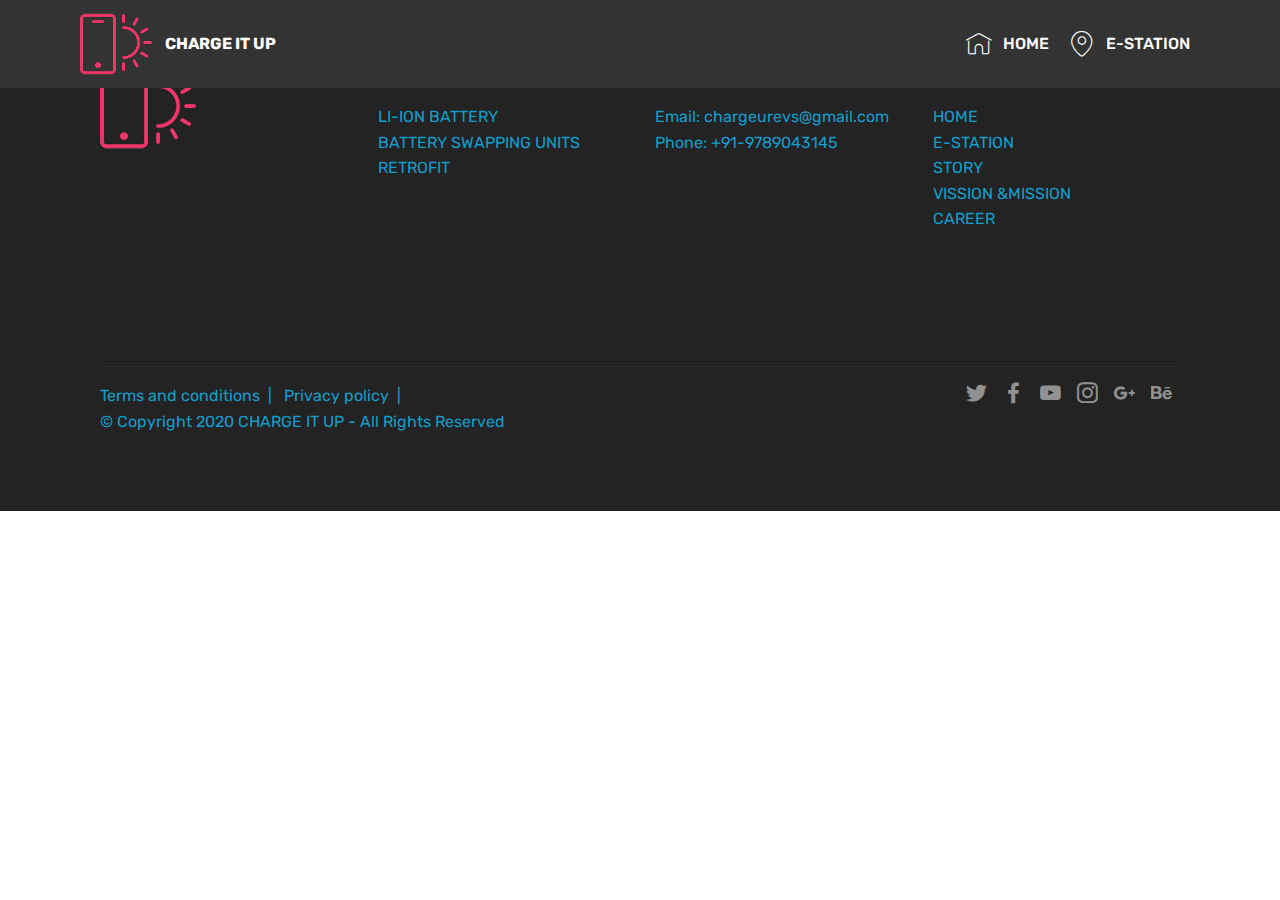
<file: page8.html>
<!DOCTYPE html>
<html  >
<head>
  <!-- Site made with Mobirise Website Builder v4.12.4, https://mobirise.com -->
  <meta charset="UTF-8">
  <meta http-equiv="X-UA-Compatible" content="IE=edge">
  <meta name="generator" content="Mobirise v4.12.4, mobirise.com">
  <meta name="viewport" content="width=device-width, initial-scale=1, minimum-scale=1">
  <link rel="shortcut icon" href="assets/images/logo2.png" type="image/x-icon">
  <meta name="description" content="Site Maker Description">
  
  
  <title>Terms and conditions</title>
  <link rel="stylesheet" href="assets/web/assets/mobirise-icons/mobirise-icons.css">
  <link rel="stylesheet" href="assets/bootstrap/css/bootstrap.min.css">
  <link rel="stylesheet" href="assets/bootstrap/css/bootstrap-grid.min.css">
  <link rel="stylesheet" href="assets/bootstrap/css/bootstrap-reboot.min.css">
  <link rel="stylesheet" href="assets/facebook-plugin/style.css">
  <link rel="stylesheet" href="assets/tether/tether.min.css">
  <link rel="stylesheet" href="assets/socicon/css/styles.css">
  <link rel="stylesheet" href="assets/dropdown/css/style.css">
  <link rel="stylesheet" href="assets/theme/css/style.css">
  <link rel="preload" as="style" href="assets/mobirise/css/mbr-additional.css"><link rel="stylesheet" href="assets/mobirise/css/mbr-additional.css" type="text/css">
  
  
  
</head>
<body>
  <section class="menu cid-qTkzRZLJNu" once="menu" id="menu1-m">

    

    <nav class="navbar navbar-expand beta-menu navbar-dropdown align-items-center navbar-fixed-top navbar-toggleable-sm">
        <button class="navbar-toggler navbar-toggler-right" type="button" data-toggle="collapse" data-target="#navbarSupportedContent" aria-controls="navbarSupportedContent" aria-expanded="false" aria-label="Toggle navigation">
            <div class="hamburger">
                <span></span>
                <span></span>
                <span></span>
                <span></span>
            </div>
        </button>
        <div class="menu-logo">
            <div class="navbar-brand">
                <span class="navbar-logo">
                    <a href="index.html">
                         <img src="assets/images/logo2.png" alt="Mobirise" title="" style="height: 4.5rem;">
                    </a>
                </span>
                <span class="navbar-caption-wrap"><a class="navbar-caption text-white display-4" href="index.html">
                        CHARGE IT UP</a></span>
            </div>
        </div>
        <div class="collapse navbar-collapse" id="navbarSupportedContent">
            <ul class="navbar-nav nav-dropdown nav-right" data-app-modern-menu="true"><li class="nav-item">
                    <a class="nav-link link text-white display-4" href="index.html">
                        <span class="mbri-home mbr-iconfont mbr-iconfont-btn"></span>
                        HOME</a>
                </li>
                <li class="nav-item">
                    <a class="nav-link link text-white display-4" href="page1.html"><span class="mbri-pin mbr-iconfont mbr-iconfont-btn"></span>
                        
                        E-STATION</a>
                </li></ul>
            
        </div>
    </nav>
</section>

<section class="engine"><a href="https://mobirise.info/u">bootstrap html templates</a></section><section class="cid-s5cAOqQVGs" id="footer1-1b">

    

    

    <div class="container">
        <div class="media-container-row content text-white">
            <div class="col-12 col-md-3">
                <div class="media-wrap">
                    <a href="https://mobirise.com/">
                        <img src="assets/images/logo20.png" alt="Mobirise">
                    </a>
                </div>
            </div>
            <div class="col-12 col-md-3 mbr-fonts-style display-7">
                <h5 class="pb-3">TECHNOLOGY</h5>
                <p class="mbr-text"><a href="page2.html">LI-ION BATTERY&nbsp;</a><br><a href="page3.html">BATTERY </a><a href="page3.html">SWAPPING </a>UNITS&nbsp;<br><a href="page4.html">RETROFIT&nbsp;</a></p>
            </div>
            <div class="col-12 col-md-3 mbr-fonts-style display-7">
                <h5 class="pb-3">
                    Contacts Us</h5>
                <p class="mbr-text">
                    Email: chargeurevs@gmail.com
                    <br>Phone: +91-9789043145&nbsp;<br><br></p>
            </div>
            <div class="col-12 col-md-3 mbr-fonts-style display-7">
                <h5 class="pb-3">
                    Links
                </h5>
                <p class="mbr-text"><a href="index.html">HOME</a>&nbsp;<br><a href="page1.html">E-STATION</a><br><a href="page5.html">STORY&nbsp;</a><br><a href="page6.html">VISSION </a>&amp;MISSION<br><a href="page7.html">CAREER</a><br><br><br><br><br></p>
            </div>
        </div>
        <div class="footer-lower">
            <div class="media-container-row">
                <div class="col-sm-12">
                    <hr>
                </div>
            </div>
            <div class="media-container-row mbr-white">
                <div class="col-sm-6 copyright">
                    <p class="mbr-text mbr-fonts-style display-7"><a href="page8.html">Terms and conditions</a>&nbsp; | &nbsp;&nbsp;Privacy policy &nbsp;| &nbsp;<br>© Copyright 2020 CHARGE IT UP - All Rights Reserved</p>
                </div>
                <div class="col-md-6">
                    <div class="social-list align-right">
                        <div class="soc-item">
                            <a href="https://twitter.com/mobirise" target="_blank">
                                <span class="socicon-twitter socicon mbr-iconfont mbr-iconfont-social"></span>
                            </a>
                        </div>
                        <div class="soc-item">
                            <a href="https://www.facebook.com/pages/Mobirise/1616226671953247" target="_blank">
                                <span class="socicon-facebook socicon mbr-iconfont mbr-iconfont-social"></span>
                            </a>
                        </div>
                        <div class="soc-item">
                            <a href="https://www.youtube.com/c/mobirise" target="_blank">
                                <span class="socicon-youtube socicon mbr-iconfont mbr-iconfont-social"></span>
                            </a>
                        </div>
                        <div class="soc-item">
                            <a href="https://instagram.com/mobirise" target="_blank">
                                <span class="socicon-instagram socicon mbr-iconfont mbr-iconfont-social"></span>
                            </a>
                        </div>
                        <div class="soc-item">
                            <a href="https://plus.google.com/u/0/+Mobirise" target="_blank">
                                <span class="socicon-googleplus socicon mbr-iconfont mbr-iconfont-social"></span>
                            </a>
                        </div>
                        <div class="soc-item">
                            <a href="https://www.behance.net/Mobirise" target="_blank">
                                <span class="socicon-behance socicon mbr-iconfont mbr-iconfont-social"></span>
                            </a>
                        </div>
                    </div>
                </div>
            </div>
        </div>
    </div>
</section>


  <script src="assets/web/assets/jquery/jquery.min.js"></script>
  <script src="assets/popper/popper.min.js"></script>
  <script src="assets/bootstrap/js/bootstrap.min.js"></script>
  <script src="https://connect.facebook.net/en_US/sdk.js#xfbml=1&version=v2.5"></script>
  <script src="https://apis.google.com/js/plusone.js"></script>
  <script src="assets/facebook-plugin/facebook-script.js"></script>
  <script src="assets/tether/tether.min.js"></script>
  <script src="assets/dropdown/js/nav-dropdown.js"></script>
  <script src="assets/dropdown/js/navbar-dropdown.js"></script>
  <script src="assets/touchswipe/jquery.touch-swipe.min.js"></script>
  <script src="assets/smoothscroll/smooth-scroll.js"></script>
  <script src="assets/theme/js/script.js"></script>
  
  
</body>
</html>
</file>
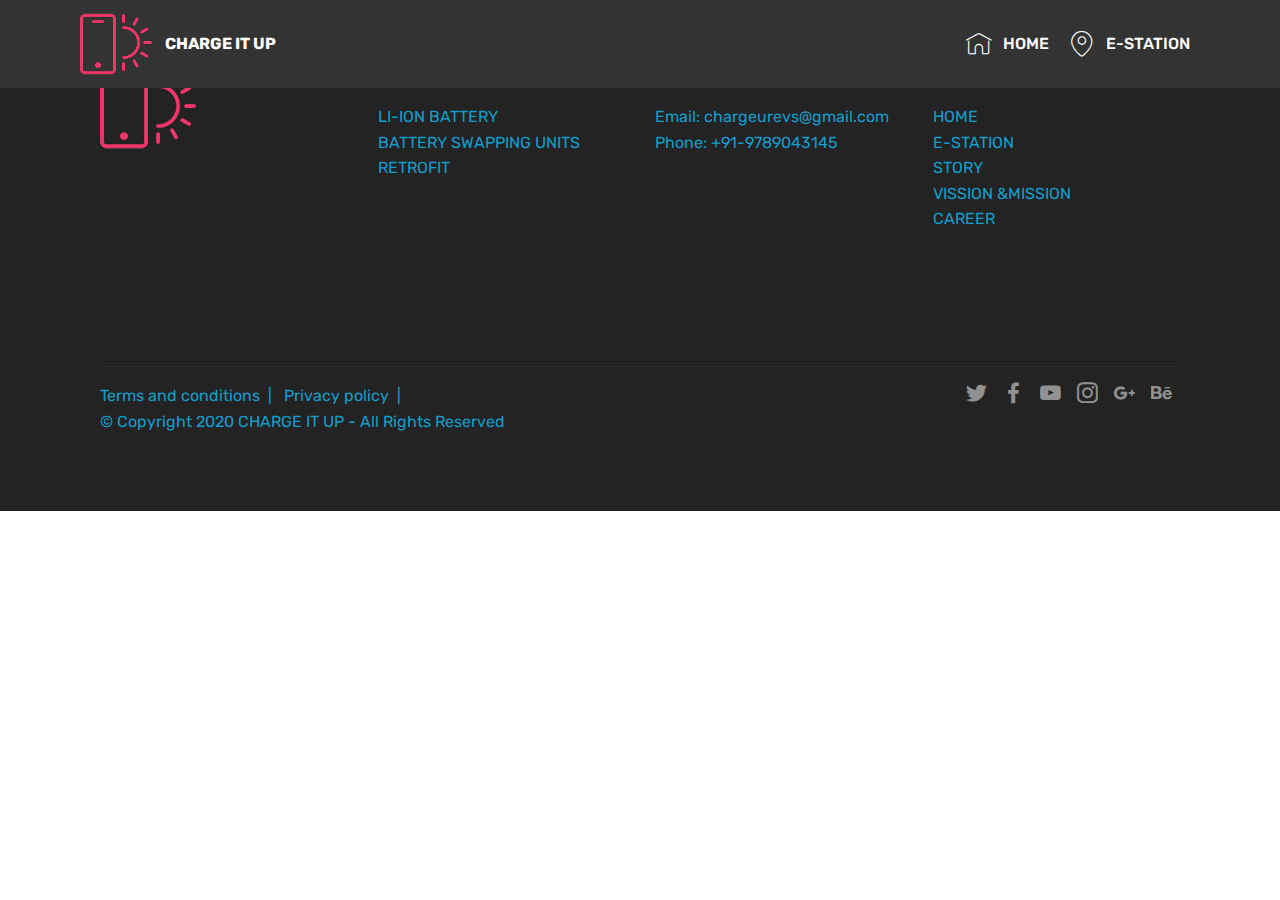
<file: page9.html>
<!DOCTYPE html>
<html  >
<head>
  <!-- Site made with Mobirise Website Builder v4.12.4, https://mobirise.com -->
  <meta charset="UTF-8">
  <meta http-equiv="X-UA-Compatible" content="IE=edge">
  <meta name="generator" content="Mobirise v4.12.4, mobirise.com">
  <meta name="viewport" content="width=device-width, initial-scale=1, minimum-scale=1">
  <link rel="shortcut icon" href="assets/images/logo2.png" type="image/x-icon">
  <meta name="description" content="Site Builder Description">
  
  
  <title>Privacy policy
</title>
  <link rel="stylesheet" href="assets/web/assets/mobirise-icons/mobirise-icons.css">
  <link rel="stylesheet" href="assets/bootstrap/css/bootstrap.min.css">
  <link rel="stylesheet" href="assets/bootstrap/css/bootstrap-grid.min.css">
  <link rel="stylesheet" href="assets/bootstrap/css/bootstrap-reboot.min.css">
  <link rel="stylesheet" href="assets/facebook-plugin/style.css">
  <link rel="stylesheet" href="assets/tether/tether.min.css">
  <link rel="stylesheet" href="assets/socicon/css/styles.css">
  <link rel="stylesheet" href="assets/dropdown/css/style.css">
  <link rel="stylesheet" href="assets/theme/css/style.css">
  <link rel="preload" as="style" href="assets/mobirise/css/mbr-additional.css"><link rel="stylesheet" href="assets/mobirise/css/mbr-additional.css" type="text/css">
  
  
  
</head>
<body>
  <section class="menu cid-qTkzRZLJNu" once="menu" id="menu1-n">

    

    <nav class="navbar navbar-expand beta-menu navbar-dropdown align-items-center navbar-fixed-top navbar-toggleable-sm">
        <button class="navbar-toggler navbar-toggler-right" type="button" data-toggle="collapse" data-target="#navbarSupportedContent" aria-controls="navbarSupportedContent" aria-expanded="false" aria-label="Toggle navigation">
            <div class="hamburger">
                <span></span>
                <span></span>
                <span></span>
                <span></span>
            </div>
        </button>
        <div class="menu-logo">
            <div class="navbar-brand">
                <span class="navbar-logo">
                    <a href="index.html">
                         <img src="assets/images/logo2.png" alt="Mobirise" title="" style="height: 4.5rem;">
                    </a>
                </span>
                <span class="navbar-caption-wrap"><a class="navbar-caption text-white display-4" href="index.html">
                        CHARGE IT UP</a></span>
            </div>
        </div>
        <div class="collapse navbar-collapse" id="navbarSupportedContent">
            <ul class="navbar-nav nav-dropdown nav-right" data-app-modern-menu="true"><li class="nav-item">
                    <a class="nav-link link text-white display-4" href="index.html">
                        <span class="mbri-home mbr-iconfont mbr-iconfont-btn"></span>
                        HOME</a>
                </li>
                <li class="nav-item">
                    <a class="nav-link link text-white display-4" href="page1.html"><span class="mbri-pin mbr-iconfont mbr-iconfont-btn"></span>
                        
                        E-STATION</a>
                </li></ul>
            
        </div>
    </nav>
</section>

<section class="engine"><a href="https://mobirise.info">Mobirise</a></section><section class="cid-s5cALSwGdc" id="footer1-1a">

    

    

    <div class="container">
        <div class="media-container-row content text-white">
            <div class="col-12 col-md-3">
                <div class="media-wrap">
                    <a href="https://mobirise.com/">
                        <img src="assets/images/logo20.png" alt="Mobirise">
                    </a>
                </div>
            </div>
            <div class="col-12 col-md-3 mbr-fonts-style display-7">
                <h5 class="pb-3">TECHNOLOGY</h5>
                <p class="mbr-text"><a href="page2.html">LI-ION BATTERY&nbsp;</a><br><a href="page3.html">BATTERY </a><a href="page3.html">SWAPPING </a>UNITS&nbsp;<br><a href="page4.html">RETROFIT&nbsp;</a></p>
            </div>
            <div class="col-12 col-md-3 mbr-fonts-style display-7">
                <h5 class="pb-3">
                    Contacts Us</h5>
                <p class="mbr-text">
                    Email: chargeurevs@gmail.com
                    <br>Phone: +91-9789043145&nbsp;<br><br></p>
            </div>
            <div class="col-12 col-md-3 mbr-fonts-style display-7">
                <h5 class="pb-3">
                    Links
                </h5>
                <p class="mbr-text"><a href="index.html">HOME</a>&nbsp;<br><a href="page1.html">E-STATION</a><br><a href="page5.html">STORY&nbsp;</a><br><a href="page6.html">VISSION </a>&amp;MISSION<br><a href="page7.html">CAREER</a><br><br><br><br><br></p>
            </div>
        </div>
        <div class="footer-lower">
            <div class="media-container-row">
                <div class="col-sm-12">
                    <hr>
                </div>
            </div>
            <div class="media-container-row mbr-white">
                <div class="col-sm-6 copyright">
                    <p class="mbr-text mbr-fonts-style display-7"><a href="page8.html">Terms and conditions</a>&nbsp; | &nbsp;&nbsp;Privacy policy &nbsp;| &nbsp;<br>© Copyright 2020 CHARGE IT UP - All Rights Reserved</p>
                </div>
                <div class="col-md-6">
                    <div class="social-list align-right">
                        <div class="soc-item">
                            <a href="https://twitter.com/mobirise" target="_blank">
                                <span class="socicon-twitter socicon mbr-iconfont mbr-iconfont-social"></span>
                            </a>
                        </div>
                        <div class="soc-item">
                            <a href="https://www.facebook.com/pages/Mobirise/1616226671953247" target="_blank">
                                <span class="socicon-facebook socicon mbr-iconfont mbr-iconfont-social"></span>
                            </a>
                        </div>
                        <div class="soc-item">
                            <a href="https://www.youtube.com/c/mobirise" target="_blank">
                                <span class="socicon-youtube socicon mbr-iconfont mbr-iconfont-social"></span>
                            </a>
                        </div>
                        <div class="soc-item">
                            <a href="https://instagram.com/mobirise" target="_blank">
                                <span class="socicon-instagram socicon mbr-iconfont mbr-iconfont-social"></span>
                            </a>
                        </div>
                        <div class="soc-item">
                            <a href="https://plus.google.com/u/0/+Mobirise" target="_blank">
                                <span class="socicon-googleplus socicon mbr-iconfont mbr-iconfont-social"></span>
                            </a>
                        </div>
                        <div class="soc-item">
                            <a href="https://www.behance.net/Mobirise" target="_blank">
                                <span class="socicon-behance socicon mbr-iconfont mbr-iconfont-social"></span>
                            </a>
                        </div>
                    </div>
                </div>
            </div>
        </div>
    </div>
</section>


  <script src="assets/web/assets/jquery/jquery.min.js"></script>
  <script src="assets/popper/popper.min.js"></script>
  <script src="assets/bootstrap/js/bootstrap.min.js"></script>
  <script src="https://connect.facebook.net/en_US/sdk.js#xfbml=1&version=v2.5"></script>
  <script src="https://apis.google.com/js/plusone.js"></script>
  <script src="assets/facebook-plugin/facebook-script.js"></script>
  <script src="assets/tether/tether.min.js"></script>
  <script src="assets/dropdown/js/nav-dropdown.js"></script>
  <script src="assets/dropdown/js/navbar-dropdown.js"></script>
  <script src="assets/touchswipe/jquery.touch-swipe.min.js"></script>
  <script src="assets/smoothscroll/smooth-scroll.js"></script>
  <script src="assets/theme/js/script.js"></script>
  
  
</body>
</html>
</file>
<file: assets/web/assets/mobirise-icons/mobirise-icons.css>
@font-face {
  font-family: 'MobiriseIcons';
  src:  url('mobirise-icons.eot?spat4u');
  src:  url('mobirise-icons.eot?spat4u#iefix') format('embedded-opentype'),
    url('mobirise-icons.ttf?spat4u') format('truetype'),
    url('mobirise-icons.woff?spat4u') format('woff'),
    url('mobirise-icons.svg?spat4u#MobiriseIcons') format('svg');
  font-weight: normal;
  font-style: normal;
  font-display: swap;
}

[class^="mbri-"], [class*=" mbri-"] {
  /* use !important to prevent issues with browser extensions that change fonts */
  font-family: MobiriseIcons !important;
  speak: none;
  font-style: normal;
  font-weight: normal;
  font-variant: normal;
  text-transform: none;
  line-height: 1;

  /* Better Font Rendering =========== */
  -webkit-font-smoothing: antialiased;
  -moz-osx-font-smoothing: grayscale;
}

.mbri-add-submenu:before {
  content: "\e900";
}
.mbri-alert:before {
  content: "\e901";
}
.mbri-align-center:before {
  content: "\e902";
}
.mbri-align-justify:before {
  content: "\e903";
}
.mbri-align-left:before {
  content: "\e904";
}
.mbri-align-right:before {
  content: "\e905";
}
.mbri-android:before {
  content: "\e906";
}
.mbri-apple:before {
  content: "\e907";
}
.mbri-arrow-down:before {
  content: "\e908";
}
.mbri-arrow-next:before {
  content: "\e909";
}
.mbri-arrow-prev:before {
  content: "\e90a";
}
.mbri-arrow-up:before {
  content: "\e90b";
}
.mbri-bold:before {
  content: "\e90c";
}
.mbri-bookmark:before {
  content: "\e90d";
}
.mbri-bootstrap:before {
  content: "\e90e";
}
.mbri-briefcase:before {
  content: "\e90f";
}
.mbri-browse:before {
  content: "\e910";
}
.mbri-bulleted-list:before {
  content: "\e911";
}
.mbri-calendar:before {
  content: "\e912";
}
.mbri-camera:before {
  content: "\e913";
}
.mbri-cart-add:before {
  content: "\e914";
}
.mbri-cart-full:before {
  content: "\e915";
}
.mbri-cash:before {
  content: "\e916";
}
.mbri-change-style:before {
  content: "\e917";
}
.mbri-chat:before {
  content: "\e918";
}
.mbri-clock:before {
  content: "\e919";
}
.mbri-close:before {
  content: "\e91a";
}
.mbri-cloud:before {
  content: "\e91b";
}
.mbri-code:before {
  content: "\e91c";
}
.mbri-contact-form:before {
  content: "\e91d";
}
.mbri-credit-card:before {
  content: "\e91e";
}
.mbri-cursor-click:before {
  content: "\e91f";
}
.mbri-cust-feedback:before {
  content: "\e920";
}
.mbri-database:before {
  content: "\e921";
}
.mbri-delivery:before {
  content: "\e922";
}
.mbri-desktop:before {
  content: "\e923";
}
.mbri-devices:before {
  content: "\e924";
}
.mbri-down:before {
  content: "\e925";
}
.mbri-download:before {
  content: "\e989";
}
.mbri-drag-n-drop:before {
  content: "\e927";
}
.mbri-drag-n-drop2:before {
  content: "\e928";
}
.mbri-edit:before {
  content: "\e929";
}
.mbri-edit2:before {
  content: "\e92a";
}
.mbri-error:before {
  content: "\e92b";
}
.mbri-extension:before {
  content: "\e92c";
}
.mbri-features:before {
  content: "\e92d";
}
.mbri-file:before {
  content: "\e92e";
}
.mbri-flag:before {
  content: "\e92f";
}
.mbri-folder:before {
  content: "\e930";
}
.mbri-gift:before {
  content: "\e931";
}
.mbri-github:before {
  content: "\e932";
}
.mbri-globe:before {
  content: "\e933";
}
.mbri-globe-2:before {
  content: "\e934";
}
.mbri-growing-chart:before {
  content: "\e935";
}
.mbri-hearth:before {
  content: "\e936";
}
.mbri-help:before {
  content: "\e937";
}
.mbri-home:before {
  content: "\e938";
}
.mbri-hot-cup:before {
  content: "\e939";
}
.mbri-idea:before {
  content: "\e93a";
}
.mbri-image-gallery:before {
  content: "\e93b";
}
.mbri-image-slider:before {
  content: "\e93c";
}
.mbri-info:before {
  content: "\e93d";
}
.mbri-italic:before {
  content: "\e93e";
}
.mbri-key:before {
  content: "\e93f";
}
.mbri-laptop:before {
  content: "\e940";
}
.mbri-layers:before {
  content: "\e941";
}
.mbri-left-right:before {
  content: "\e942";
}
.mbri-left:before {
  content: "\e943";
}
.mbri-letter:before {
  content: "\e944";
}
.mbri-like:before {
  content: "\e945";
}
.mbri-link:before {
  content: "\e946";
}
.mbri-lock:before {
  content: "\e947";
}
.mbri-login:before {
  content: "\e948";
}
.mbri-logout:before {
  content: "\e949";
}
.mbri-magic-stick:before {
  content: "\e94a";
}
.mbri-map-pin:before {
  content: "\e94b";
}
.mbri-menu:before {
  content: "\e94c";
}
.mbri-mobile:before {
  content: "\e94d";
}
.mbri-mobile2:before {
  content: "\e94e";
}
.mbri-mobirise:before {
  content: "\e94f";
}
.mbri-more-horizontal:before {
  content: "\e950";
}
.mbri-more-vertical:before {
  content: "\e951";
}
.mbri-music:before {
  content: "\e952";
}
.mbri-new-file:before {
  content: "\e953";
}
.mbri-numbered-list:before {
  content: "\e954";
}
.mbri-opened-folder:before {
  content: "\e955";
}
.mbri-pages:before {
  content: "\e956";
}
.mbri-paper-plane:before {
  content: "\e957";
}
.mbri-paperclip:before {
  content: "\e958";
}
.mbri-photo:before {
  content: "\e959";
}
.mbri-photos:before {
  content: "\e95a";
}
.mbri-pin:before {
  content: "\e95b";
}
.mbri-play:before {
  content: "\e95c";
}
.mbri-plus:before {
  content: "\e95d";
}
.mbri-preview:before {
  content: "\e95e";
}
.mbri-print:before {
  content: "\e95f";
}
.mbri-protect:before {
  content: "\e960";
}
.mbri-question:before {
  content: "\e961";
}
.mbri-quote-left:before {
  content: "\e962";
}
.mbri-quote-right:before {
  content: "\e963";
}
.mbri-refresh:before {
  content: "\e964";
}
.mbri-responsive:before {
  content: "\e965";
}
.mbri-right:before {
  content: "\e966";
}
.mbri-rocket:before {
  content: "\e967";
}
.mbri-sad-face:before {
  content: "\e968";
}
.mbri-sale:before {
  content: "\e969";
}
.mbri-save:before {
  content: "\e96a";
}
.mbri-search:before {
  content: "\e96b";
}
.mbri-setting:before {
  content: "\e96c";
}
.mbri-setting2:before {
  content: "\e96d";
}
.mbri-setting3:before {
  content: "\e96e";
}
.mbri-share:before {
  content: "\e96f";
}
.mbri-shopping-bag:before {
  content: "\e970";
}
.mbri-shopping-basket:before {
  content: "\e971";
}
.mbri-shopping-cart:before {
  content: "\e972";
}
.mbri-sites:before {
  content: "\e973";
}
.mbri-smile-face:before {
  content: "\e974";
}
.mbri-speed:before {
  content: "\e975";
}
.mbri-star:before {
  content: "\e976";
}
.mbri-success:before {
  content: "\e977";
}
.mbri-sun:before {
  content: "\e978";
}
.mbri-sun2:before {
  content: "\e979";
}
.mbri-tablet:before {
  content: "\e97a";
}
.mbri-tablet-vertical:before {
  content: "\e97b";
}
.mbri-target:before {
  content: "\e97c";
}
.mbri-timer:before {
  content: "\e97d";
}
.mbri-to-ftp:before {
  content: "\e97e";
}
.mbri-to-local-drive:before {
  content: "\e97f";
}
.mbri-touch-swipe:before {
  content: "\e980";
}
.mbri-touch:before {
  content: "\e981";
}
.mbri-trash:before {
  content: "\e982";
}
.mbri-underline:before {
  content: "\e983";
}
.mbri-unlink:before {
  content: "\e984";
}
.mbri-unlock:before {
  content: "\e985";
}
.mbri-up-down:before {
  content: "\e986";
}
.mbri-up:before {
  content: "\e987";
}
.mbri-update:before {
  content: "\e988";
}
.mbri-upload:before {
 content: "\e926"; 
}
.mbri-user:before {
  content: "\e98a";
}
.mbri-user2:before {
  content: "\e98b";
}
.mbri-users:before {
  content: "\e98c";
}
.mbri-video:before {
  content: "\e98d";
}
.mbri-video-play:before {
  content: "\e98e";
}
.mbri-watch:before {
  content: "\e98f";
}
.mbri-website-theme:before {
  content: "\e990";
}
.mbri-wifi:before {
  content: "\e991";
}
.mbri-windows:before {
  content: "\e992";
}
.mbri-zoom-out:before {
  content: "\e993";
}
.mbri-redo:before {
  content: "\e994";
}
.mbri-undo:before {
  content: "\e995";
}
</file>
<file: assets/facebook-plugin/style.css>
.mbr-section.mbr-section__comments{
    position: relative;
}
.mbr-section__comments{
    background-size: cover;
}
.addons-container {
  position: relative;
  margin-left: auto;
  margin-right: auto;
  padding-right: 15px;
  padding-left: 15px; }
  @media (min-width: 576px) {
    .addons-container {
      padding-right: 15px;
      padding-left: 15px; } }
  @media (min-width: 768px) {
    .addons-container {
      padding-right: 15px;
      padding-left: 15px; } }
  @media (min-width: 992px) {
    .addons-container {
      padding-right: 15px;
      padding-left: 15px; } }
  @media (min-width: 1200px) {
    .addons-container {
      padding-right: 15px;
      padding-left: 15px; } }
  @media (min-width: 576px) {
    .addons-container {
      width: 540px;
      max-width: 100%; } }
  @media (min-width: 768px) {
    .addons-container {
      width: 720px;
      max-width: 100%; } }
  @media (min-width: 992px) {
    .addons-container {
      width: 960px;
      max-width: 100%; } }
  @media (min-width: 1200px) {
    .addons-container {
      width: 1140px;
      max-width: 100%; } }

.addons-container-inner{
    position: relative;
    width: 100%;
    min-height: 1px;
    padding-right: 15px;
    padding-left: 15px;
}
@media (min-width: 567px) {
    .addons-container-inner{
        -ms-flex: 0 0 66.666667%;
        flex: 0 0 66.666667%;
        max-width: 66.666667%;
    }
}
.addons-row{
    display: flex;
    justify-content:center;
}
</file>
<file: assets/dropdown/css/style.css>
.navbar-dropdown {
  left: 0;
  padding: 0;
  position: absolute;
  right: 0;
  top: 0;
  transition: all 0.45s ease;
  z-index: 1030;
  background: #282828; }
  .navbar-dropdown .navbar-logo {
    margin-right: 0.8rem;
    transition: margin 0.3s ease-in-out;
    vertical-align: middle; }
    .navbar-dropdown .navbar-logo img {
      height: 3.125rem;
      transition: all 0.3s ease-in-out; }
    .navbar-dropdown .navbar-logo.mbr-iconfont {
      font-size: 3.125rem;
      line-height: 3.125rem; }
  .navbar-dropdown .navbar-caption {
    font-weight: 700;
    white-space: normal;
    vertical-align: -4px;
    line-height: 3.125rem !important; }
    .navbar-dropdown .navbar-caption, .navbar-dropdown .navbar-caption:hover {
      color: inherit;
      text-decoration: none; }
  .navbar-dropdown .mbr-iconfont + .navbar-caption {
    vertical-align: -1px; }
  .navbar-dropdown.navbar-fixed-top {
    position: fixed; }
  .navbar-dropdown .navbar-brand span {
    vertical-align: -4px; }
  .navbar-dropdown.bg-color.transparent {
    background: none; }
  .navbar-dropdown.navbar-short .navbar-brand {
    padding: 0.625rem 0; }
    .navbar-dropdown.navbar-short .navbar-brand span {
      vertical-align: -1px; }
  .navbar-dropdown.navbar-short .navbar-caption {
    line-height: 2.375rem !important;
    vertical-align: -2px; }
  .navbar-dropdown.navbar-short .navbar-logo {
    margin-right: 0.5rem; }
    .navbar-dropdown.navbar-short .navbar-logo img {
      height: 2.375rem; }
    .navbar-dropdown.navbar-short .navbar-logo.mbr-iconfont {
      font-size: 2.375rem;
      line-height: 2.375rem; }
  .navbar-dropdown.navbar-short .mbr-table-cell {
    height: 3.625rem; }
  .navbar-dropdown .navbar-close {
    left: 0.6875rem;
    position: fixed;
    top: 0.75rem;
    z-index: 1000; }
  .navbar-dropdown .hamburger-icon {
    content: "";
    display: inline-block;
    vertical-align: middle;
    width: 16px;
    -webkit-box-shadow: 0 -6px 0 1px #282828,0 0 0 1px #282828,0 6px 0 1px #282828;
    -moz-box-shadow: 0 -6px 0 1px #282828,0 0 0 1px #282828,0 6px 0 1px #282828;
    box-shadow: 0 -6px 0 1px #282828,0 0 0 1px #282828,0 6px 0 1px #282828; }

.dropdown-menu .dropdown-toggle[data-toggle="dropdown-submenu"]::after {
  border-bottom: 0.35em solid transparent;
  border-left: 0.35em solid;
  border-right: 0;
  border-top: 0.35em solid transparent;
  margin-left: 0.3rem; }

.dropdown-menu .dropdown-item:focus {
  outline: 0; }

.nav-dropdown {
  font-size: 0.75rem;
  font-weight: 500;
  height: auto !important; }
  .nav-dropdown .nav-btn {
    padding-left: 1rem; }
  .nav-dropdown .link {
    margin: .667em 1.667em;
    font-weight: 500;
    padding: 0;
    transition: color .2s ease-in-out; }
    .nav-dropdown .link.dropdown-toggle {
      margin-right: 2.583em; }
      .nav-dropdown .link.dropdown-toggle::after {
        margin-left: .25rem;
        border-top: 0.35em solid;
        border-right: 0.35em solid transparent;
        border-left: 0.35em solid transparent;
        border-bottom: 0; }
      .nav-dropdown .link.dropdown-toggle[aria-expanded="true"] {
        margin: 0;
        padding: 0.667em 3.263em  0.667em 1.667em; }
  .nav-dropdown .link::after,
  .nav-dropdown .dropdown-item::after {
    color: inherit; }
  .nav-dropdown .btn {
    font-size: 0.75rem;
    font-weight: 700;
    letter-spacing: 0;
    margin-bottom: 0;
    padding-left: 1.25rem;
    padding-right: 1.25rem; }
  .nav-dropdown .dropdown-menu {
    border-radius: 0;
    border: 0;
    left: 0;
    margin: 0;
    padding-bottom: 1.25rem;
    padding-top: 1.25rem;
    position: relative; }
  .nav-dropdown .dropdown-submenu {
    margin-left: 0.125rem;
    top: 0; }
  .nav-dropdown .dropdown-item {
    font-weight: 500;
    line-height: 2;
    padding: 0.3846em 4.615em 0.3846em 1.5385em;
    position: relative;
    transition: color .2s ease-in-out, background-color .2s ease-in-out; }
    .nav-dropdown .dropdown-item::after {
      margin-top: -0.3077em;
      position: absolute;
      right: 1.1538em;
      top: 50%; }
    .nav-dropdown .dropdown-item:focus, .nav-dropdown .dropdown-item:hover {
      background: none; }

@media (max-width: 767px) {
  .nav-dropdown.navbar-toggleable-sm {
    bottom: 0;
    display: none;
    left: 0;
    overflow-x: hidden;
    position: fixed;
    top: 0;
    transform: translateX(-100%);
    -ms-transform: translateX(-100%);
    -webkit-transform: translateX(-100%);
    width: 18.75rem;
    z-index: 999; } }
.nav-dropdown.navbar-toggleable-xl {
  bottom: 0;
  display: none;
  left: 0;
  overflow-x: hidden;
  position: fixed;
  top: 0;
  transform: translateX(-100%);
  -ms-transform: translateX(-100%);
  -webkit-transform: translateX(-100%);
  width: 18.75rem;
  z-index: 999; }

.nav-dropdown-sm {
  display: block !important;
  overflow-x: hidden;
  overflow: auto;
  padding-top: 3.875rem; }
  .nav-dropdown-sm::after {
    content: "";
    display: block;
    height: 3rem;
    width: 100%; }
  .nav-dropdown-sm.collapse.in ~ .navbar-close {
    display: block !important; }
  .nav-dropdown-sm.collapsing, .nav-dropdown-sm.collapse.in {
    transform: translateX(0);
    -ms-transform: translateX(0);
    -webkit-transform: translateX(0);
    transition: all 0.25s ease-out;
    -webkit-transition: all 0.25s ease-out;
    background: #282828; }
  .nav-dropdown-sm.collapsing[aria-expanded="false"] {
    transform: translateX(-100%);
    -ms-transform: translateX(-100%);
    -webkit-transform: translateX(-100%); }
  .nav-dropdown-sm .nav-item {
    display: block;
    margin-left: 0 !important;
    padding-left: 0; }
  .nav-dropdown-sm .link,
  .nav-dropdown-sm .dropdown-item {
    border-top: 1px dotted rgba(255, 255, 255, 0.1);
    font-size: 0.8125rem;
    line-height: 1.6;
    margin: 0 !important;
    padding: 0.875rem 2.4rem 0.875rem 1.5625rem !important;
    position: relative;
    white-space: normal; }
    .nav-dropdown-sm .link:focus, .nav-dropdown-sm .link:hover,
    .nav-dropdown-sm .dropdown-item:focus,
    .nav-dropdown-sm .dropdown-item:hover {
      background: rgba(0, 0, 0, 0.2) !important;
      color: #c0a375; }
  .nav-dropdown-sm .nav-btn {
    position: relative;
    padding: 1.5625rem 1.5625rem 0 1.5625rem; }
    .nav-dropdown-sm .nav-btn::before {
      border-top: 1px dotted rgba(255, 255, 255, 0.1);
      content: "";
      left: 0;
      position: absolute;
      top: 0;
      width: 100%; }
    .nav-dropdown-sm .nav-btn + .nav-btn {
      padding-top: 0.625rem; }
      .nav-dropdown-sm .nav-btn + .nav-btn::before {
        display: none; }
  .nav-dropdown-sm .btn {
    padding: 0.625rem 0; }
  .nav-dropdown-sm .dropdown-toggle[data-toggle="dropdown-submenu"]::after {
    margin-left: .25rem;
    border-top: 0.35em solid;
    border-right: 0.35em solid transparent;
    border-left: 0.35em solid transparent;
    border-bottom: 0; }
  .nav-dropdown-sm .dropdown-toggle[data-toggle="dropdown-submenu"][aria-expanded="true"]::after {
    border-top: 0;
    border-right: 0.35em solid transparent;
    border-left: 0.35em solid transparent;
    border-bottom: 0.35em solid; }
  .nav-dropdown-sm .dropdown-menu {
    margin: 0;
    padding: 0;
    position: relative;
    top: 0;
    left: 0;
    width: 100%;
    border: 0;
    float: none;
    border-radius: 0;
    background: none; }
  .nav-dropdown-sm .dropdown-submenu {
    left: 100%;
    margin-left: 0.125rem;
    margin-top: -1.25rem;
    top: 0; }

.navbar-toggleable-sm .nav-dropdown .dropdown-menu {
  position: absolute; }

.navbar-toggleable-sm .nav-dropdown .dropdown-submenu {
  left: 100%;
  margin-left: 0.125rem;
  margin-top: -1.25rem;
  top: 0; }

.navbar-toggleable-sm.opened .nav-dropdown .dropdown-menu {
  position: relative; }

.navbar-toggleable-sm.opened .nav-dropdown .dropdown-submenu {
  left: 0;
  margin-left: 00rem;
  margin-top: 0rem;
  top: 0; }

.is-builder .nav-dropdown.collapsing {
  transition: none !important; }

/*# sourceMappingURL=style.css.map */
</file>
<file: assets/socicon/css/styles.css>
@charset "UTF-8";

@font-face {
  font-family: 'Socicon';
  src:  url('../fonts/socicon.eot');
  src:  url('../fonts/socicon.eot?#iefix') format('embedded-opentype'),
    url('../fonts/socicon.woff2') format('woff2'),
    url('../fonts/socicon.ttf') format('truetype'),
    url('../fonts/socicon.woff') format('woff'),
    url('../fonts/socicon.svg#socicon') format('svg');
  font-weight: normal;
  font-style: normal;
}

[data-icon]:before {
  font-family: "socicon" !important;
  content: attr(data-icon);
  font-style: normal !important;
  font-weight: normal !important;
  font-variant: normal !important;
  text-transform: none !important;
  speak: none;
  line-height: 1;
  -webkit-font-smoothing: antialiased;
  -moz-osx-font-smoothing: grayscale;
}

[class^="socicon-"], [class*=" socicon-"] {
  /* use !important to prevent issues with browser extensions that change fonts */
  font-family: 'Socicon' !important;
  speak: none;
  font-style: normal;
  font-weight: normal;
  font-variant: normal;
  text-transform: none;
  line-height: 1;

  /* Better Font Rendering =========== */
  -webkit-font-smoothing: antialiased;
  -moz-osx-font-smoothing: grayscale;
}

.socicon-eitaa:before {
  content: "\e97c";
}
.socicon-soroush:before {
  content: "\e97d";
}
.socicon-bale:before {
  content: "\e97e";
}
.socicon-zazzle:before {
  content: "\e97b";
}
.socicon-society6:before {
  content: "\e97a";
}
.socicon-redbubble:before {
  content: "\e979";
}
.socicon-avvo:before {
  content: "\e978";
}
.socicon-stitcher:before {
  content: "\e977";
}
.socicon-googlehangouts:before {
  content: "\e974";
}
.socicon-dlive:before {
  content: "\e975";
}
.socicon-vsco:before {
  content: "\e976";
}
.socicon-flipboard:before {
  content: "\e973";
}
.socicon-ubuntu:before {
  content: "\e958";
}
.socicon-artstation:before {
  content: "\e959";
}
.socicon-invision:before {
  content: "\e95a";
}
.socicon-torial:before {
  content: "\e95b";
}
.socicon-collectorz:before {
  content: "\e95c";
}
.socicon-seenthis:before {
  content: "\e95d";
}
.socicon-googleplaymusic:before {
  content: "\e95e";
}
.socicon-debian:before {
  content: "\e95f";
}
.socicon-filmfreeway:before {
  content: "\e960";
}
.socicon-gnome:before {
  content: "\e961";
}
.socicon-itchio:before {
  content: "\e962";
}
.socicon-jamendo:before {
  content: "\e963";
}
.socicon-mix:before {
  content: "\e964";
}
.socicon-sharepoint:before {
  content: "\e965";
}
.socicon-tinder:before {
  content: "\e966";
}
.socicon-windguru:before {
  content: "\e967";
}
.socicon-cdbaby:before {
  content: "\e968";
}
.socicon-elementaryos:before {
  content: "\e969";
}
.socicon-stage32:before {
  content: "\e96a";
}
.socicon-tiktok:before {
  content: "\e96b";
}
.socicon-gitter:before {
  content: "\e96c";
}
.socicon-letterboxd:before {
  content: "\e96d";
}
.socicon-threema:before {
  content: "\e96e";
}
.socicon-splice:before {
  content: "\e96f";
}
.socicon-metapop:before {
  content: "\e970";
}
.socicon-naver:before {
  content: "\e971";
}
.socicon-remote:before {
  content: "\e972";
}
.socicon-internet:before {
  content: "\e957";
}
.socicon-moddb:before {
  content: "\e94b";
}
.socicon-indiedb:before {
  content: "\e94c";
}
.socicon-traxsource:before {
  content: "\e94d";
}
.socicon-gamefor:before {
  content: "\e94e";
}
.socicon-pixiv:before {
  content: "\e94f";
}
.socicon-myanimelist:before {
  content: "\e950";
}
.socicon-blackberry:before {
  content: "\e951";
}
.socicon-wickr:before {
  content: "\e952";
}
.socicon-spip:before {
  content: "\e953";
}
.socicon-napster:before {
  content: "\e954";
}
.socicon-beatport:before {
  content: "\e955";
}
.socicon-hackerone:before {
  content: "\e956";
}
.socicon-hackernews:before {
  content: "\e946";
}
.socicon-smashwords:before {
  content: "\e947";
}
.socicon-kobo:before {
  content: "\e948";
}
.socicon-bookbub:before {
  content: "\e949";
}
.socicon-mailru:before {
  content: "\e94a";
}
.socicon-gitlab:before {
  content: "\e945";
}
.socicon-instructables:before {
  content: "\e944";
}
.socicon-portfolio:before {
  content: "\e943";
}
.socicon-codered:before {
  content: "\e940";
}
.socicon-origin:before {
  content: "\e941";
}
.socicon-nextdoor:before {
  content: "\e942";
}
.socicon-udemy:before {
  content: "\e93f";
}
.socicon-livemaster:before {
  content: "\e93e";
}
.socicon-crunchbase:before {
  content: "\e93b";
}
.socicon-homefy:before {
  content: "\e93c";
}
.socicon-calendly:before {
  content: "\e93d";
}
.socicon-realtor:before {
  content: "\e90f";
}
.socicon-tidal:before {
  content: "\e910";
}
.socicon-qobuz:before {
  content: "\e911";
}
.socicon-natgeo:before {
  content: "\e912";
}
.socicon-mastodon:before {
  content: "\e913";
}
.socicon-unsplash:before {
  content: "\e914";
}
.socicon-homeadvisor:before {
  content: "\e915";
}
.socicon-angieslist:before {
  content: "\e916";
}
.socicon-codepen:before {
  content: "\e917";
}
.socicon-slack:before {
  content: "\e918";
}
.socicon-openaigym:before {
  content: "\e919";
}
.socicon-logmein:before {
  content: "\e91a";
}
.socicon-fiverr:before {
  content: "\e91b";
}
.socicon-gotomeeting:before {
  content: "\e91c";
}
.socicon-aliexpress:before {
  content: "\e91d";
}
.socicon-guru:before {
  content: "\e91e";
}
.socicon-appstore:before {
  content: "\e91f";
}
.socicon-homes:before {
  content: "\e920";
}
.socicon-zoom:before {
  content: "\e921";
}
.socicon-alibaba:before {
  content: "\e922";
}
.socicon-craigslist:before {
  content: "\e923";
}
.socicon-wix:before {
  content: "\e924";
}
.socicon-redfin:before {
  content: "\e925";
}
.socicon-googlecalendar:before {
  content: "\e926";
}
.socicon-shopify:before {
  content: "\e927";
}
.socicon-freelancer:before {
  content: "\e928";
}
.socicon-seedrs:before {
  content: "\e929";
}
.socicon-bing:before {
  content: "\e92a";
}
.socicon-doodle:before {
  content: "\e92b";
}
.socicon-bonanza:before {
  content: "\e92c";
}
.socicon-squarespace:before {
  content: "\e92d";
}
.socicon-toptal:before {
  content: "\e92e";
}
.socicon-gust:before {
  content: "\e92f";
}
.socicon-ask:before {
  content: "\e930";
}
.socicon-trulia:before {
  content: "\e931";
}
.socicon-loomly:before {
  content: "\e932";
}
.socicon-ghost:before {
  content: "\e933";
}
.socicon-upwork:before {
  content: "\e934";
}
.socicon-fundable:before {
  content: "\e935";
}
.socicon-booking:before {
  content: "\e936";
}
.socicon-googlemaps:before {
  content: "\e937";
}
.socicon-zillow:before {
  content: "\e938";
}
.socicon-niconico:before {
  content: "\e939";
}
.socicon-toneden:before {
  content: "\e93a";
}
.socicon-augment:before {
  content: "\e908";
}
.socicon-bitbucket:before {
  content: "\e909";
}
.socicon-fyuse:before {
  content: "\e90a";
}
.socicon-yt-gaming:before {
  content: "\e90b";
}
.socicon-sketchfab:before {
  content: "\e90c";
}
.socicon-mobcrush:before {
  content: "\e90d";
}
.socicon-microsoft:before {
  content: "\e90e";
}
.socicon-pandora:before {
  content: "\e907";
}
.socicon-messenger:before {
  content: "\e906";
}
.socicon-gamewisp:before {
  content: "\e905";
}
.socicon-bloglovin:before {
  content: "\e904";
}
.socicon-tunein:before {
  content: "\e903";
}
.socicon-gamejolt:before {
  content: "\e901";
}
.socicon-trello:before {
  content: "\e902";
}
.socicon-spreadshirt:before {
  content: "\e900";
}
.socicon-500px:before {
  content: "\e000";
}
.socicon-8tracks:before {
  content: "\e001";
}
.socicon-airbnb:before {
  content: "\e002";
}
.socicon-alliance:before {
  content: "\e003";
}
.socicon-amazon:before {
  content: "\e004";
}
.socicon-amplement:before {
  content: "\e005";
}
.socicon-android:before {
  content: "\e006";
}
.socicon-angellist:before {
  content: "\e007";
}
.socicon-apple:before {
  content: "\e008";
}
.socicon-appnet:before {
  content: "\e009";
}
.socicon-baidu:before {
  content: "\e00a";
}
.socicon-bandcamp:before {
  content: "\e00b";
}
.socicon-battlenet:before {
  content: "\e00c";
}
.socicon-mixer:before {
  content: "\e00d";
}
.socicon-bebee:before {
  content: "\e00e";
}
.socicon-bebo:before {
  content: "\e00f";
}
.socicon-behance:before {
  content: "\e010";
}
.socicon-blizzard:before {
  content: "\e011";
}
.socicon-blogger:before {
  content: "\e012";
}
.socicon-buffer:before {
  content: "\e013";
}
.socicon-chrome:before {
  content: "\e014";
}
.socicon-coderwall:before {
  content: "\e015";
}
.socicon-curse:before {
  content: "\e016";
}
.socicon-dailymotion:before {
  content: "\e017";
}
.socicon-deezer:before {
  content: "\e018";
}
.socicon-delicious:before {
  content: "\e019";
}
.socicon-deviantart:before {
  content: "\e01a";
}
.socicon-diablo:before {
  content: "\e01b";
}
.socicon-digg:before {
  content: "\e01c";
}
.socicon-discord:before {
  content: "\e01d";
}
.socicon-disqus:before {
  content: "\e01e";
}
.socicon-douban:before {
  content: "\e01f";
}
.socicon-draugiem:before {
  content: "\e020";
}
.socicon-dribbble:before {
  content: "\e021";
}
.socicon-drupal:before {
  content: "\e022";
}
.socicon-ebay:before {
  content: "\e023";
}
.socicon-ello:before {
  content: "\e024";
}
.socicon-endomodo:before {
  content: "\e025";
}
.socicon-envato:before {
  content: "\e026";
}
.socicon-etsy:before {
  content: "\e027";
}
.socicon-facebook:before {
  content: "\e028";
}
.socicon-feedburner:before {
  content: "\e029";
}
.socicon-filmweb:before {
  content: "\e02a";
}
.socicon-firefox:before {
  content: "\e02b";
}
.socicon-flattr:before {
  content: "\e02c";
}
.socicon-flickr:before {
  content: "\e02d";
}
.socicon-formulr:before {
  content: "\e02e";
}
.socicon-forrst:before {
  content: "\e02f";
}
.socicon-foursquare:before {
  content: "\e030";
}
.socicon-friendfeed:before {
  content: "\e031";
}
.socicon-github:before {
  content: "\e032";
}
.socicon-goodreads:before {
  content: "\e033";
}
.socicon-google:before {
  content: "\e034";
}
.socicon-googlescholar:before {
  content: "\e035";
}
.socicon-googlegroups:before {
  content: "\e036";
}
.socicon-googlephotos:before {
  content: "\e037";
}
.socicon-googleplus:before {
  content: "\e038";
}
.socicon-grooveshark:before {
  content: "\e039";
}
.socicon-hackerrank:before {
  content: "\e03a";
}
.socicon-hearthstone:before {
  content: "\e03b";
}
.socicon-hellocoton:before {
  content: "\e03c";
}
.socicon-heroes:before {
  content: "\e03d";
}
.socicon-smashcast:before {
  content: "\e03e";
}
.socicon-horde:before {
  content: "\e03f";
}
.socicon-houzz:before {
  content: "\e040";
}
.socicon-icq:before {
  content: "\e041";
}
.socicon-identica:before {
  content: "\e042";
}
.socicon-imdb:before {
  content: "\e043";
}
.socicon-instagram:before {
  content: "\e044";
}
.socicon-issuu:before {
  content: "\e045";
}
.socicon-istock:before {
  content: "\e046";
}
.socicon-itunes:before {
  content: "\e047";
}
.socicon-keybase:before {
  content: "\e048";
}
.socicon-lanyrd:before {
  content: "\e049";
}
.socicon-lastfm:before {
  content: "\e04a";
}
.socicon-line:before {
  content: "\e04b";
}
.socicon-linkedin:before {
  content: "\e04c";
}
.socicon-livejournal:before {
  content: "\e04d";
}
.socicon-lyft:before {
  content: "\e04e";
}
.socicon-macos:before {
  content: "\e04f";
}
.socicon-mail:before {
  content: "\e050";
}
.socicon-medium:before {
  content: "\e051";
}
.socicon-meetup:before {
  content: "\e052";
}
.socicon-mixcloud:before {
  content: "\e053";
}
.socicon-modelmayhem:before {
  content: "\e054";
}
.socicon-mumble:before {
  content: "\e055";
}
.socicon-myspace:before {
  content: "\e056";
}
.socicon-newsvine:before {
  content: "\e057";
}
.socicon-nintendo:before {
  content: "\e058";
}
.socicon-npm:before {
  content: "\e059";
}
.socicon-odnoklassniki:before {
  content: "\e05a";
}
.socicon-openid:before {
  content: "\e05b";
}
.socicon-opera:before {
  content: "\e05c";
}
.socicon-outlook:before {
  content: "\e05d";
}
.socicon-overwatch:before {
  content: "\e05e";
}
.socicon-patreon:before {
  content: "\e05f";
}
.socicon-paypal:before {
  content: "\e060";
}
.socicon-periscope:before {
  content: "\e061";
}
.socicon-persona:before {
  content: "\e062";
}
.socicon-pinterest:before {
  content: "\e063";
}
.socicon-play:before {
  content: "\e064";
}
.socicon-player:before {
  content: "\e065";
}
.socicon-playstation:before {
  content: "\e066";
}
.socicon-pocket:before {
  content: "\e067";
}
.socicon-qq:before {
  content: "\e068";
}
.socicon-quora:before {
  content: "\e069";
}
.socicon-raidcall:before {
  content: "\e06a";
}
.socicon-ravelry:before {
  content: "\e06b";
}
.socicon-reddit:before {
  content: "\e06c";
}
.socicon-renren:before {
  content: "\e06d";
}
.socicon-researchgate:before {
  content: "\e06e";
}
.socicon-residentadvisor:before {
  content: "\e06f";
}
.socicon-reverbnation:before {
  content: "\e070";
}
.socicon-rss:before {
  content: "\e071";
}
.socicon-sharethis:before {
  content: "\e072";
}
.socicon-skype:before {
  content: "\e073";
}
.socicon-slideshare:before {
  content: "\e074";
}
.socicon-smugmug:before {
  content: "\e075";
}
.socicon-snapchat:before {
  content: "\e076";
}
.socicon-songkick:before {
  content: "\e077";
}
.socicon-soundcloud:before {
  content: "\e078";
}
.socicon-spotify:before {
  content: "\e079";
}
.socicon-stackexchange:before {
  content: "\e07a";
}
.socicon-stackoverflow:before {
  content: "\e07b";
}
.socicon-starcraft:before {
  content: "\e07c";
}
.socicon-stayfriends:before {
  content: "\e07d";
}
.socicon-steam:before {
  content: "\e07e";
}
.socicon-storehouse:before {
  content: "\e07f";
}
.socicon-strava:before {
  content: "\e080";
}
.socicon-streamjar:before {
  content: "\e081";
}
.socicon-stumbleupon:before {
  content: "\e082";
}
.socicon-swarm:before {
  content: "\e083";
}
.socicon-teamspeak:before {
  content: "\e084";
}
.socicon-teamviewer:before {
  content: "\e085";
}
.socicon-technorati:before {
  content: "\e086";
}
.socicon-telegram:before {
  content: "\e087";
}
.socicon-tripadvisor:before {
  content: "\e088";
}
.socicon-tripit:before {
  content: "\e089";
}
.socicon-triplej:before {
  content: "\e08a";
}
.socicon-tumblr:before {
  content: "\e08b";
}
.socicon-twitch:before {
  content: "\e08c";
}
.socicon-twitter:before {
  content: "\e08d";
}
.socicon-uber:before {
  content: "\e08e";
}
.socicon-ventrilo:before {
  content: "\e08f";
}
.socicon-viadeo:before {
  content: "\e090";
}
.socicon-viber:before {
  content: "\e091";
}
.socicon-viewbug:before {
  content: "\e092";
}
.socicon-vimeo:before {
  content: "\e093";
}
.socicon-vine:before {
  content: "\e094";
}
.socicon-vkontakte:before {
  content: "\e095";
}
.socicon-warcraft:before {
  content: "\e096";
}
.socicon-wechat:before {
  content: "\e097";
}
.socicon-weibo:before {
  content: "\e098";
}
.socicon-whatsapp:before {
  content: "\e099";
}
.socicon-wikipedia:before {
  content: "\e09a";
}
.socicon-windows:before {
  content: "\e09b";
}
.socicon-wordpress:before {
  content: "\e09c";
}
.socicon-wykop:before {
  content: "\e09d";
}
.socicon-xbox:before {
  content: "\e09e";
}
.socicon-xing:before {
  content: "\e09f";
}
.socicon-yahoo:before {
  content: "\e0a0";
}
.socicon-yammer:before {
  content: "\e0a1";
}
.socicon-yandex:before {
  content: "\e0a2";
}
.socicon-yelp:before {
  content: "\e0a3";
}
.socicon-younow:before {
  content: "\e0a4";
}
.socicon-youtube:before {
  content: "\e0a5";
}
.socicon-zapier:before {
  content: "\e0a6";
}
.socicon-zerply:before {
  content: "\e0a7";
}
.socicon-zomato:before {
  content: "\e0a8";
}
.socicon-zynga:before {
  content: "\e0a9";
}
</file>
<file: assets/theme/css/style.css>
/*!
 * Mobirise v4 theme (https://mobirise.com/)
 * Copyright 2017 Mobirise
 */
section {
  background-color: #eeeeee;
}

.form-control:focus {
  box-shadow: none;
}

:focus {
  outline: none;
}

body {
  font-style: normal;
  line-height: 1.5;
}

section,
.container,
.container-fluid {
  position: relative;
  word-wrap: break-word;
}

a.mbr-iconfont:hover {
  text-decoration: none;
}

.article .lead p,
.article .lead ul,
.article .lead ol,
.article .lead pre,
.article .lead blockquote {
  margin-bottom: 0;
}

ul,
ol,
pre,
blockquote {
  margin-bottom: 2.3125rem;
}

pre {
  background: #f4f4f4;
  padding: 10px 24px;
  white-space: pre-wrap;
}

.inactive {
  -webkit-user-select: none;
  -moz-user-select: none;
  -ms-user-select: none;
  user-select: none;
  pointer-events: none;
  -webkit-user-drag: none;
  user-drag: none;
}

.mbr-section__comments .row {
  justify-content: center;
  -webkit-justify-content: center;
}

a {
  font-style: normal;
  font-weight: 400;
  cursor: pointer;
}

a, a:hover {
  text-decoration: none;
}

figure {
  margin-bottom: 0;
}

body {
  color: #232323;
}

h1,
h2,
h3,
h4,
h5,
h6,
.h1,
.h2,
.h3,
.h4,
.h5,
.h6,
.display-1,
.display-2,
.display-3,
.display-4 {
  line-height: 1;
  word-break: break-word;
  word-wrap: break-word;
}

.mbr-section-title {
  font-style: normal;
  line-height: 1.2;
}

.mbr-section-subtitle {
  line-height: 1.3;
}

.mbr-text {
  font-style: normal;
  line-height: 1.6;
}

b,
strong {
  font-weight: bold;
}

blockquote {
  padding: 10px 0 10px 20px;
  position: relative;
  border-left: 2px solid;
  border-color: #ff3366;
}

input:-webkit-autofill, input:-webkit-autofill:hover, input:-webkit-autofill:focus, input:-webkit-autofill:active {
  transition-delay: 9999s;
  transition-property: background-color, color;
}

textarea[type='hidden'] {
  display: none;
}

body {
  position: relative;
}

section {
  background-position: 50% 50%;
  background-repeat: no-repeat;
  background-size: cover;
}

section .mbr-background-video,
section .mbr-background-video-preview {
  position: absolute;
  bottom: 0;
  left: 0;
  right: 0;
  top: 0;
}

.hidden {
  visibility: hidden;
}

.mbr-z-index20 {
  z-index: 20;
}

/*! Base colors */
.mbr-white {
  color: #ffffff;
}

.mbr-black {
  color: #000000;
}

.mbr-bg-white {
  background-color: #ffffff;
}

.mbr-bg-black {
  background-color: #000000;
}

/*! Text-aligns */
.align-left {
  text-align: left;
}

.align-center {
  text-align: center;
}

.align-right {
  text-align: right;
}

@media (max-width: 767px) {
  .align-left,
  .align-center,
  .align-right,
  .mbr-section-btn,
  .mbr-section-title {
    text-align: center;
  }
}

/*! Font-weight  */
.mbr-light {
  font-weight: 300;
}

.mbr-regular {
  font-weight: 400;
}

.mbr-semibold {
  font-weight: 500;
}

.mbr-bold {
  font-weight: 700;
}

/*! Media  */
.media-size-item {
  -moz-flex: 1 1 auto;
  -o-flex: 1 1 auto;
  flex: 1 1 auto;
}

.media-content {
  flex-basis: 100%;
}

.media-container-row {
  display: flex;
  flex-direction: row;
  flex-wrap: wrap;
  justify-content: center;
  align-content: center;
  align-items: start;
}

.media-container-row .media-size-item {
  width: 400px;
}

.media-container-column {
  display: flex;
  flex-direction: column;
  flex-wrap: wrap;
  justify-content: center;
  align-content: center;
  align-items: stretch;
}

.media-container-column > * {
  width: 100%;
}

@media (min-width: 992px) {
  .media-container-row {
    flex-wrap: nowrap;
  }
}

figure {
  overflow: hidden;
}

figure[mbr-media-size] {
  transition: width 0.1s;
}

.mbr-figure img,
.mbr-figure iframe {
  display: block;
  width: 100%;
}

.card {
  background-color: transparent;
  border: none;
}

.card-box {
  width: 100%;
}

.card-img {
  text-align: center;
  flex-shrink: 0;
  -webkit-flex-shrink: 0;
}

.media {
  max-width: 100%;
  margin: 0 auto;
}

.mbr-figure {
  -ms-grid-row-align: center;
  align-self: center;
}

.media-container > div {
  max-width: 100%;
}

.mbr-figure img,
.card-img img {
  width: 100%;
}

@media (max-width: 991px) {
  .media-size-item {
    width: auto !important;
  }
  .media {
    width: auto;
  }
  .mbr-figure {
    width: 100% !important;
  }
}

/*! Buttons */
.btn {
  font-weight: 500;
  border-width: 2px;
  font-style: normal;
  letter-spacing: 1px;
  margin: .4rem .8rem;
  white-space: normal;
  transition: all .3s ease-in-out;
  display: inline-flex;
  align-items: center;
  justify-content: center;
  word-break: break-word;
  -webkit-align-items: center;
  -webkit-justify-content: center;
  display: -webkit-inline-flex;
}

.btn-sm {
  font-weight: 500;
  letter-spacing: 1px;
  transition: all .3s ease-in-out;
}

.btn-md {
  font-weight: 500;
  letter-spacing: 1px;
  margin: .4rem .8rem !important;
  transition: all .3s ease-in-out;
}

.btn-lg {
  font-weight: 500;
  letter-spacing: 1px;
  margin: .4rem .8rem !important;
  transition: all .3s ease-in-out;
}

.mbr-section-btn {
  margin-left: -0.25rem;
  margin-right: -0.25rem;
  font-size: 0;
}

nav .mbr-section-btn {
  margin-left: 0rem;
  margin-right: 0rem;
}

.btn-form {
  border-radius: 0;
}

.btn-form:hover {
  cursor: pointer;
}

/*! Btn icon margin */
.btn .mbr-iconfont,
.btn.btn-sm .mbr-iconfont {
  cursor: pointer;
  margin-right: 0.5rem;
}

.btn.btn-md .mbr-iconfont,
.btn.btn-md .mbr-iconfont {
  margin-right: 0.8rem;
}

.mbr-regular {
  font-weight: 400;
}

.mbr-semibold {
  font-weight: 500;
}

.mbr-bold {
  font-weight: 700;
}

[type='submit'] {
  -webkit-appearance: none;
}

/*! Full-screen */
.mbr-fullscreen .mbr-overlay {
  min-height: 100vh;
}

.mbr-fullscreen {
  display: flex;
  display: -moz-flex;
  display: -ms-flex;
  display: -o-flex;
  align-items: center;
  -webkit-align-items: center;
  min-height: 100vh;
  padding-top: 3rem;
  padding-bottom: 3rem;
}

/*! Map */
.map {
  height: 25rem;
  position: relative;
}

.map iframe {
  width: 100%;
  height: 100%;
}

.mbr-overlay {
  background-color: #000;
  bottom: 0;
  left: 0;
  opacity: .5;
  position: absolute;
  right: 0;
  top: 0;
  z-index: 0;
  pointer-events: none;
}

/* Form */
blockquote {
  font-style: italic;
  padding: 10px 0 10px 20px;
  font-size: 1.09rem;
  position: relative;
  border-width: 3px;
}

.form-control {
  background-color: #f5f5f5;
  box-shadow: none;
  color: #565656;
  line-height: 1.43;
  min-height: 3.5em;
  padding: 1.07em .5em;
}

.form-control, .form-control:focus {
  border: 1px solid #e8e8e8;
}

.form-active .form-control:invalid {
  border-color: red;
}

.form-control-label {
  position: relative;
  cursor: pointer;
  margin-bottom: .357em;
  padding: 0;
}

.alert {
  color: #ffffff;
  border-radius: 0;
  border: 0;
  font-size: .875rem;
  line-height: 1.5;
  margin-bottom: 1.875rem;
  padding: 1.25rem;
  position: relative;
}

.alert.alert-form::after {
  background-color: inherit;
  bottom: -7px;
  content: "";
  display: block;
  height: 14px;
  left: 50%;
  margin-left: -7px;
  position: absolute;
  transform: rotate(45deg);
  width: 14px;
  -webkit-transform: rotate(45deg);
}

.form-asterisk {
  font-family: initial;
  position: absolute;
  top: -2px;
  font-weight: normal;
}

/*! Scroll to top arrow */
#scrollToTop a i:before {
  content: '';
  position: absolute;
  height: 40%;
  top: 25%;
  background: #fff;
  width: 2px;
  left: calc(50% - 1px);
}

#scrollToTop a i:after {
  content: '';
  position: absolute;
  display: block;
  border-top: 2px solid #fff;
  border-right: 2px solid #fff;
  width: 40%;
  height: 40%;
  left: 30%;
  bottom: 30%;
  transform: rotate(135deg);
  -webkit-transform: rotate(135deg);
}

.mbr-arrow-up {
  bottom: 25px;
  right: 90px;
  position: fixed;
  text-align: right;
  z-index: 5000;
  color: #ffffff;
  font-size: 32px;
  transform: rotate(180deg);
  -webkit-transform: rotate(180deg);
}

.mbr-arrow-up a {
  background: rgba(0, 0, 0, 0.2);
  border-radius: 3px;
  color: #fff;
  display: inline-block;
  height: 60px;
  width: 60px;
  outline-style: none !important;
  position: relative;
  text-decoration: none;
  transition: all 0.3s ease-in-out;
  cursor: pointer;
  text-align: center;
}

.mbr-arrow-up a:hover {
  background-color: rgba(0, 0, 0, 0.4);
}

.mbr-arrow-up a i {
  line-height: 60px;
}

.mbr-arrow-up-icon {
  display: block;
  color: #fff;
}

.mbr-arrow-up-icon::before {
  content: '\203a';
  display: inline-block;
  font-family: serif;
  font-size: 32px;
  line-height: 1;
  font-style: normal;
  position: relative;
  top: 6px;
  left: -4px;
  -webkit-transform: rotate(-90deg);
  transform: rotate(-90deg);
}

/*! Arrow Down */
.mbr-arrow {
  position: absolute;
  bottom: 45px;
  left: 50%;
  width: 60px;
  height: 60px;
  cursor: pointer;
  background-color: rgba(80, 80, 80, 0.5);
  border-radius: 50%;
  -webkit-transform: translateX(-50%);
  transform: translateX(-50%);
}

.mbr-arrow > a {
  display: inline-block;
  text-decoration: none;
  outline-style: none;
  -webkit-animation: arrowdown 1.7s ease-in-out infinite;
  animation: arrowdown 1.7s ease-in-out infinite;
}

.mbr-arrow > a > i {
  position: absolute;
  top: -2px;
  left: 15px;
  font-size: 2rem;
}

@keyframes arrowdown {
  0% {
    transform: translateY(0px);
    -webkit-transform: translateY(0px);
  }
  50% {
    transform: translateY(-5px);
    -webkit-transform: translateY(-5px);
  }
  100% {
    transform: translateY(0px);
    -webkit-transform: translateY(0px);
  }
}

@-webkit-keyframes arrowdown {
  0% {
    transform: translateY(0px);
    -webkit-transform: translateY(0px);
  }
  50% {
    transform: translateY(-5px);
    -webkit-transform: translateY(-5px);
  }
  100% {
    transform: translateY(0px);
    -webkit-transform: translateY(0px);
  }
}

@media (max-width: 500px) {
  .mbr-arrow-up {
    left: 50%;
    right: auto;
    transform: translateX(-50%) rotate(180deg);
    -webkit-transform: translateX(-50%) rotate(180deg);
  }
}

/*Gradients animation*/
@keyframes gradient-animation {
  from {
    background-position: 0% 100%;
    -webkit-animation-timing-function: ease-in-out;
            animation-timing-function: ease-in-out;
  }
  to {
    background-position: 100% 0%;
    -webkit-animation-timing-function: ease-in-out;
            animation-timing-function: ease-in-out;
  }
}

@-webkit-keyframes gradient-animation {
  from {
    background-position: 0% 100%;
    -webkit-animation-timing-function: ease-in-out;
            animation-timing-function: ease-in-out;
  }
  to {
    background-position: 100% 0%;
    -webkit-animation-timing-function: ease-in-out;
            animation-timing-function: ease-in-out;
  }
}

.bg-gradient {
  background-size: 200% 200%;
  animation: gradient-animation 5s infinite alternate;
  -webkit-animation: gradient-animation 5s infinite alternate;
}

.menu .navbar-brand {
  display: -webkit-flex;
}

.menu .navbar-brand span {
  display: flex;
  display: -webkit-flex;
}

.menu .navbar-brand .navbar-caption-wrap {
  display: -webkit-flex;
}

.menu .navbar-brand .navbar-logo img {
  display: -webkit-flex;
}

@media (min-width: 768px) and (max-width: 1023px) {
  .menu .navbar-toggleable-sm .navbar-nav {
    display: -ms-flexbox;
  }
}

@media (max-width: 1023px) {
  .menu .navbar-collapse {
    max-height: 93.5vh;
  }
  .menu .navbar-collapse.show {
    overflow: auto;
  }
}

@media (min-width: 1024px) {
  .menu .navbar-nav.nav-dropdown {
    display: -webkit-flex;
  }
  .menu .navbar-toggleable-sm .navbar-collapse {
    display: -webkit-flex !important;
  }
  .menu .collapsed .navbar-collapse {
    max-height: 93.5vh;
  }
  .menu .collapsed .navbar-collapse.show {
    overflow: auto;
  }
}

@media (max-width: 767px) {
  .menu .navbar-collapse {
    max-height: 80vh;
  }
}

/* Others*/
.note-check a[data-value=Rubik] {
  font-style: normal;
}

.mbr-arrow a {
  color: #ffffff;
}

@media (max-width: 767px) {
  .mbr-arrow {
    display: none;
  }
}

.navbar {
  display: -webkit-flex;
  -webkit-flex-wrap: wrap;
  -webkit-align-items: center;
  -webkit-justify-content: space-between;
}

.navbar-collapse {
  -webkit-flex-basis: 100%;
  -webkit-flex-grow: 1;
  -webkit-align-items: center;
}

.nav-dropdown .link {
  padding: 0.667em 1.667em !important;
  margin: 0 !important;
}

.nav {
  display: -webkit-flex;
  -webkit-flex-wrap: wrap;
}

.row {
  display: -webkit-flex;
  -webkit-flex-wrap: wrap;
}

.justify-content-center {
  -webkit-justify-content: center;
}

.form-inline {
  display: -webkit-flex;
  -webkit-align-items: center;
}

.card-wrapper {
  -webkit-flex: 1;
}

.carousel-control {
  z-index: 10;
  display: -webkit-flex;
  -webkit-align-items: center;
  -webkit-justify-content: center;
}

.carousel-controls {
  display: -webkit-flex;
}

.media {
  display: -webkit-flex;
}

.form-group:focus {
  outline: none;
}

.jq-selectbox__select {
  padding: 1.07em 0.5em;
  position: absolute;
  top: 0;
  left: 0;
  width: 100%;
}

.jq-selectbox__dropdown {
  position: absolute;
  top: 100%;
  left: 0 !important;
  width: 100% !important;
}

.jq-selectbox__trigger-arrow {
  -webkit-transform: translateY(-50%);
          transform: translateY(-50%);
}

.jq-selectbox li {
  padding: 1.07em 0.5em;
}

input[type='range'] {
  padding-left: 0 !important;
  padding-right: 0 !important;
}

.modal-dialog,
.modal-content {
  height: 100%;
}

.modal-dialog .carousel-inner {
  height: calc(100vh - 1.75rem);
}

@media (max-width: 575px) {
  .modal-dialog .carousel-inner {
    height: calc(100vh - 1rem);
  }
}

.carousel-item {
  text-align: center;
}

.carousel-item img {
  margin: auto;
}

.navbar-toggler {
  align-self: flex-start;
  padding: 0.25rem 0.75rem;
  font-size: 1.25rem;
  line-height: 1;
  background: transparent;
  border: 1px solid transparent;
  border-radius: 0.25rem;
}

.navbar-toggler:focus,
.navbar-toggler:hover {
  text-decoration: none;
}

.navbar-toggler-icon {
  display: inline-block;
  width: 1.5em;
  height: 1.5em;
  vertical-align: middle;
  content: '';
  background: no-repeat center center;
  background-size: 100% 100%;
}

.navbar-toggler-left {
  position: absolute;
  left: 1rem;
}

.navbar-toggler-right {
  position: absolute;
  right: 1rem;
}

@media (max-width: 575px) {
  .navbar-toggleable .navbar-nav .dropdown-menu {
    position: static;
    float: none;
  }
  .navbar-toggleable > .container {
    padding-right: 0;
    padding-left: 0;
  }
}

@media (min-width: 576px) {
  .navbar-toggleable {
    flex-direction: row;
    flex-wrap: nowrap;
    align-items: center;
  }
  .navbar-toggleable .navbar-nav {
    flex-direction: row;
  }
  .navbar-toggleable .navbar-nav .nav-link {
    padding-right: 0.5rem;
    padding-left: 0.5rem;
  }
  .navbar-toggleable > .container {
    display: flex;
    flex-wrap: nowrap;
    align-items: center;
  }
  .navbar-toggleable .navbar-collapse {
    display: flex !important;
    width: 100%;
  }
  .navbar-toggleable .navbar-toggler {
    display: none;
  }
}

@media (max-width: 767px) {
  .navbar-toggleable-sm .navbar-nav .dropdown-menu {
    position: static;
    float: none;
  }
  .navbar-toggleable-sm > .container {
    padding-right: 0;
    padding-left: 0;
  }
}

@media (min-width: 768px) {
  .navbar-toggleable-sm {
    flex-direction: row;
    flex-wrap: nowrap;
    align-items: center;
  }
  .navbar-toggleable-sm .navbar-nav {
    flex-direction: row;
  }
  .navbar-toggleable-sm .navbar-nav .nav-link {
    padding-right: 0.5rem;
    padding-left: 0.5rem;
  }
  .navbar-toggleable-sm > .container {
    display: flex;
    flex-wrap: nowrap;
    align-items: center;
  }
  .navbar-toggleable-sm .navbar-collapse {
    display: none;
    width: 100%;
  }
  .navbar-toggleable-sm .navbar-toggler {
    display: none;
  }
}

@media (max-width: 1023px) {
  .navbar-toggleable-md .navbar-nav .dropdown-menu {
    position: static;
    float: none;
  }
  .navbar-toggleable-md > .container {
    padding-right: 0;
    padding-left: 0;
  }
}

@media (min-width: 1024px) {
  .navbar-toggleable-md {
    flex-direction: row;
    flex-wrap: nowrap;
    align-items: center;
  }
  .navbar-toggleable-md .navbar-nav {
    flex-direction: row;
  }
  .navbar-toggleable-md .navbar-nav .nav-link {
    padding-right: 0.5rem;
    padding-left: 0.5rem;
  }
  .navbar-toggleable-md > .container {
    display: flex;
    flex-wrap: nowrap;
    align-items: center;
  }
  .navbar-toggleable-md .navbar-collapse {
    display: flex !important;
    width: 100%;
  }
  .navbar-toggleable-md .navbar-toggler {
    display: none;
  }
}

@media (max-width: 1199px) {
  .navbar-toggleable-lg .navbar-nav .dropdown-menu {
    position: static;
    float: none;
  }
  .navbar-toggleable-lg > .container {
    padding-right: 0;
    padding-left: 0;
  }
}

@media (min-width: 1200px) {
  .navbar-toggleable-lg {
    flex-direction: row;
    flex-wrap: nowrap;
    align-items: center;
  }
  .navbar-toggleable-lg .navbar-nav {
    flex-direction: row;
  }
  .navbar-toggleable-lg .navbar-nav .nav-link {
    padding-right: 0.5rem;
    padding-left: 0.5rem;
  }
  .navbar-toggleable-lg > .container {
    display: flex;
    flex-wrap: nowrap;
    align-items: center;
  }
  .navbar-toggleable-lg .navbar-collapse {
    display: flex !important;
    width: 100%;
  }
  .navbar-toggleable-lg .navbar-toggler {
    display: none;
  }
}

.navbar-toggleable-xl {
  flex-direction: row;
  flex-wrap: nowrap;
  align-items: center;
}

.navbar-toggleable-xl .navbar-nav .dropdown-menu {
  position: static;
  float: none;
}

.navbar-toggleable-xl > .container {
  padding-right: 0;
  padding-left: 0;
}

.navbar-toggleable-xl .navbar-nav {
  flex-direction: row;
}

.navbar-toggleable-xl .navbar-nav .nav-link {
  padding-right: 0.5rem;
  padding-left: 0.5rem;
}

.navbar-toggleable-xl > .container {
  display: flex;
  flex-wrap: nowrap;
  align-items: center;
}

.navbar-toggleable-xl .navbar-collapse {
  display: flex !important;
  width: 100%;
}

.navbar-toggleable-xl .navbar-toggler {
  display: none;
}

.card-img {
  width: auto;
}

.menu .navbar.collapsed:not(.beta-menu) {
  flex-direction: column;
}

.carousel-item.active,
.carousel-item-next,
.carousel-item-prev {
  display: flex;
}

.note-air-layout .dropup .dropdown-menu,
.note-air-layout .navbar-fixed-bottom .dropdown .dropdown-menu {
  bottom: initial !important;
}

html,
body {
  height: auto;
  min-height: 100vh;
}

.dropup .dropdown-toggle::after {
  display: none;
}
.engine {
	position: absolute;
	text-indent: -2400px;
	text-align: center;
	padding: 0;
	top: 0;
	left: -2400px;
}
</file>
<file: assets/mobirise/css/mbr-additional.css>
@import url(https://fonts.googleapis.com/css?family=Rubik:300,300i,400,400i,500,500i,700,700i,900,900i&display=swap);





body {
  font-family: Rubik;
}
.display-1 {
  font-family: 'Rubik', sans-serif;
  font-size: 4.25rem;
  font-display: swap;
}
.display-1 > .mbr-iconfont {
  font-size: 6.8rem;
}
.display-2 {
  font-family: 'Rubik', sans-serif;
  font-size: 3rem;
  font-display: swap;
}
.display-2 > .mbr-iconfont {
  font-size: 4.8rem;
}
.display-4 {
  font-family: 'Rubik', sans-serif;
  font-size: 1rem;
  font-display: swap;
}
.display-4 > .mbr-iconfont {
  font-size: 1.6rem;
}
.display-5 {
  font-family: 'Rubik', sans-serif;
  font-size: 1.5rem;
  font-display: swap;
}
.display-5 > .mbr-iconfont {
  font-size: 2.4rem;
}
.display-7 {
  font-family: 'Rubik', sans-serif;
  font-size: 1rem;
  font-display: swap;
}
.display-7 > .mbr-iconfont {
  font-size: 1.6rem;
}
/* ---- Fluid typography for mobile devices ---- */
/* 1.4 - font scale ratio ( bootstrap == 1.42857 ) */
/* 100vw - current viewport width */
/* (48 - 20)  48 == 48rem == 768px, 20 == 20rem == 320px(minimal supported viewport) */
/* 0.65 - min scale variable, may vary */
@media (max-width: 768px) {
  .display-1 {
    font-size: 3.4rem;
    font-size: calc( 2.1374999999999997rem + (4.25 - 2.1374999999999997) * ((100vw - 20rem) / (48 - 20)));
    line-height: calc( 1.4 * (2.1374999999999997rem + (4.25 - 2.1374999999999997) * ((100vw - 20rem) / (48 - 20))));
  }
  .display-2 {
    font-size: 2.4rem;
    font-size: calc( 1.7rem + (3 - 1.7) * ((100vw - 20rem) / (48 - 20)));
    line-height: calc( 1.4 * (1.7rem + (3 - 1.7) * ((100vw - 20rem) / (48 - 20))));
  }
  .display-4 {
    font-size: 0.8rem;
    font-size: calc( 1rem + (1 - 1) * ((100vw - 20rem) / (48 - 20)));
    line-height: calc( 1.4 * (1rem + (1 - 1) * ((100vw - 20rem) / (48 - 20))));
  }
  .display-5 {
    font-size: 1.2rem;
    font-size: calc( 1.175rem + (1.5 - 1.175) * ((100vw - 20rem) / (48 - 20)));
    line-height: calc( 1.4 * (1.175rem + (1.5 - 1.175) * ((100vw - 20rem) / (48 - 20))));
  }
}
/* Buttons */
.btn {
  padding: 1rem 3rem;
  border-radius: 3px;
}
.btn-sm {
  padding: 0.6rem 1.5rem;
  border-radius: 3px;
}
.btn-md {
  padding: 1rem 3rem;
  border-radius: 3px;
}
.btn-lg {
  padding: 1.2rem 3.2rem;
  border-radius: 3px;
}
.bg-primary {
  background-color: #149dcc !important;
}
.bg-success {
  background-color: #f7ed4a !important;
}
.bg-info {
  background-color: #82786e !important;
}
.bg-warning {
  background-color: #879a9f !important;
}
.bg-danger {
  background-color: #b1a374 !important;
}
.btn-primary,
.btn-primary:active {
  background-color: #149dcc !important;
  border-color: #149dcc !important;
  color: #ffffff !important;
}
.btn-primary:hover,
.btn-primary:focus,
.btn-primary.focus,
.btn-primary.active {
  color: #ffffff !important;
  background-color: #0d6786 !important;
  border-color: #0d6786 !important;
}
.btn-primary.disabled,
.btn-primary:disabled {
  color: #ffffff !important;
  background-color: #0d6786 !important;
  border-color: #0d6786 !important;
}
.btn-secondary,
.btn-secondary:active {
  background-color: #ff3366 !important;
  border-color: #ff3366 !important;
  color: #ffffff !important;
}
.btn-secondary:hover,
.btn-secondary:focus,
.btn-secondary.focus,
.btn-secondary.active {
  color: #ffffff !important;
  background-color: #e50039 !important;
  border-color: #e50039 !important;
}
.btn-secondary.disabled,
.btn-secondary:disabled {
  color: #ffffff !important;
  background-color: #e50039 !important;
  border-color: #e50039 !important;
}
.btn-info,
.btn-info:active {
  background-color: #82786e !important;
  border-color: #82786e !important;
  color: #ffffff !important;
}
.btn-info:hover,
.btn-info:focus,
.btn-info.focus,
.btn-info.active {
  color: #ffffff !important;
  background-color: #59524b !important;
  border-color: #59524b !important;
}
.btn-info.disabled,
.btn-info:disabled {
  color: #ffffff !important;
  background-color: #59524b !important;
  border-color: #59524b !important;
}
.btn-success,
.btn-success:active {
  background-color: #f7ed4a !important;
  border-color: #f7ed4a !important;
  color: #3f3c03 !important;
}
.btn-success:hover,
.btn-success:focus,
.btn-success.focus,
.btn-success.active {
  color: #3f3c03 !important;
  background-color: #eadd0a !important;
  border-color: #eadd0a !important;
}
.btn-success.disabled,
.btn-success:disabled {
  color: #3f3c03 !important;
  background-color: #eadd0a !important;
  border-color: #eadd0a !important;
}
.btn-warning,
.btn-warning:active {
  background-color: #879a9f !important;
  border-color: #879a9f !important;
  color: #ffffff !important;
}
.btn-warning:hover,
.btn-warning:focus,
.btn-warning.focus,
.btn-warning.active {
  color: #ffffff !important;
  background-color: #617479 !important;
  border-color: #617479 !important;
}
.btn-warning.disabled,
.btn-warning:disabled {
  color: #ffffff !important;
  background-color: #617479 !important;
  border-color: #617479 !important;
}
.btn-danger,
.btn-danger:active {
  background-color: #b1a374 !important;
  border-color: #b1a374 !important;
  color: #ffffff !important;
}
.btn-danger:hover,
.btn-danger:focus,
.btn-danger.focus,
.btn-danger.active {
  color: #ffffff !important;
  background-color: #8b7d4e !important;
  border-color: #8b7d4e !important;
}
.btn-danger.disabled,
.btn-danger:disabled {
  color: #ffffff !important;
  background-color: #8b7d4e !important;
  border-color: #8b7d4e !important;
}
.btn-white {
  color: #333333 !important;
}
.btn-white,
.btn-white:active {
  background-color: #ffffff !important;
  border-color: #ffffff !important;
  color: #808080 !important;
}
.btn-white:hover,
.btn-white:focus,
.btn-white.focus,
.btn-white.active {
  color: #808080 !important;
  background-color: #d9d9d9 !important;
  border-color: #d9d9d9 !important;
}
.btn-white.disabled,
.btn-white:disabled {
  color: #808080 !important;
  background-color: #d9d9d9 !important;
  border-color: #d9d9d9 !important;
}
.btn-black,
.btn-black:active {
  background-color: #333333 !important;
  border-color: #333333 !important;
  color: #ffffff !important;
}
.btn-black:hover,
.btn-black:focus,
.btn-black.focus,
.btn-black.active {
  color: #ffffff !important;
  background-color: #0d0d0d !important;
  border-color: #0d0d0d !important;
}
.btn-black.disabled,
.btn-black:disabled {
  color: #ffffff !important;
  background-color: #0d0d0d !important;
  border-color: #0d0d0d !important;
}
.btn-primary-outline,
.btn-primary-outline:active {
  background: none;
  border-color: #0b566f;
  color: #0b566f;
}
.btn-primary-outline:hover,
.btn-primary-outline:focus,
.btn-primary-outline.focus,
.btn-primary-outline.active {
  color: #ffffff;
  background-color: #149dcc;
  border-color: #149dcc;
}
.btn-primary-outline.disabled,
.btn-primary-outline:disabled {
  color: #ffffff !important;
  background-color: #149dcc !important;
  border-color: #149dcc !important;
}
.btn-secondary-outline,
.btn-secondary-outline:active {
  background: none;
  border-color: #cc0033;
  color: #cc0033;
}
.btn-secondary-outline:hover,
.btn-secondary-outline:focus,
.btn-secondary-outline.focus,
.btn-secondary-outline.active {
  color: #ffffff;
  background-color: #ff3366;
  border-color: #ff3366;
}
.btn-secondary-outline.disabled,
.btn-secondary-outline:disabled {
  color: #ffffff !important;
  background-color: #ff3366 !important;
  border-color: #ff3366 !important;
}
.btn-info-outline,
.btn-info-outline:active {
  background: none;
  border-color: #4b453f;
  color: #4b453f;
}
.btn-info-outline:hover,
.btn-info-outline:focus,
.btn-info-outline.focus,
.btn-info-outline.active {
  color: #ffffff;
  background-color: #82786e;
  border-color: #82786e;
}
.btn-info-outline.disabled,
.btn-info-outline:disabled {
  color: #ffffff !important;
  background-color: #82786e !important;
  border-color: #82786e !important;
}
.btn-success-outline,
.btn-success-outline:active {
  background: none;
  border-color: #d2c609;
  color: #d2c609;
}
.btn-success-outline:hover,
.btn-success-outline:focus,
.btn-success-outline.focus,
.btn-success-outline.active {
  color: #3f3c03;
  background-color: #f7ed4a;
  border-color: #f7ed4a;
}
.btn-success-outline.disabled,
.btn-success-outline:disabled {
  color: #3f3c03 !important;
  background-color: #f7ed4a !important;
  border-color: #f7ed4a !important;
}
.btn-warning-outline,
.btn-warning-outline:active {
  background: none;
  border-color: #55666b;
  color: #55666b;
}
.btn-warning-outline:hover,
.btn-warning-outline:focus,
.btn-warning-outline.focus,
.btn-warning-outline.active {
  color: #ffffff;
  background-color: #879a9f;
  border-color: #879a9f;
}
.btn-warning-outline.disabled,
.btn-warning-outline:disabled {
  color: #ffffff !important;
  background-color: #879a9f !important;
  border-color: #879a9f !important;
}
.btn-danger-outline,
.btn-danger-outline:active {
  background: none;
  border-color: #7a6e45;
  color: #7a6e45;
}
.btn-danger-outline:hover,
.btn-danger-outline:focus,
.btn-danger-outline.focus,
.btn-danger-outline.active {
  color: #ffffff;
  background-color: #b1a374;
  border-color: #b1a374;
}
.btn-danger-outline.disabled,
.btn-danger-outline:disabled {
  color: #ffffff !important;
  background-color: #b1a374 !important;
  border-color: #b1a374 !important;
}
.btn-black-outline,
.btn-black-outline:active {
  background: none;
  border-color: #000000;
  color: #000000;
}
.btn-black-outline:hover,
.btn-black-outline:focus,
.btn-black-outline.focus,
.btn-black-outline.active {
  color: #ffffff;
  background-color: #333333;
  border-color: #333333;
}
.btn-black-outline.disabled,
.btn-black-outline:disabled {
  color: #ffffff !important;
  background-color: #333333 !important;
  border-color: #333333 !important;
}
.btn-white-outline,
.btn-white-outline:active,
.btn-white-outline.active {
  background: none;
  border-color: #ffffff;
  color: #ffffff;
}
.btn-white-outline:hover,
.btn-white-outline:focus,
.btn-white-outline.focus {
  color: #333333;
  background-color: #ffffff;
  border-color: #ffffff;
}
.text-primary {
  color: #149dcc !important;
}
.text-secondary {
  color: #ff3366 !important;
}
.text-success {
  color: #f7ed4a !important;
}
.text-info {
  color: #82786e !important;
}
.text-warning {
  color: #879a9f !important;
}
.text-danger {
  color: #b1a374 !important;
}
.text-white {
  color: #ffffff !important;
}
.text-black {
  color: #000000 !important;
}
a.text-primary:hover,
a.text-primary:focus {
  color: #0b566f !important;
}
a.text-secondary:hover,
a.text-secondary:focus {
  color: #cc0033 !important;
}
a.text-success:hover,
a.text-success:focus {
  color: #d2c609 !important;
}
a.text-info:hover,
a.text-info:focus {
  color: #4b453f !important;
}
a.text-warning:hover,
a.text-warning:focus {
  color: #55666b !important;
}
a.text-danger:hover,
a.text-danger:focus {
  color: #7a6e45 !important;
}
a.text-white:hover,
a.text-white:focus {
  color: #b3b3b3 !important;
}
a.text-black:hover,
a.text-black:focus {
  color: #4d4d4d !important;
}
.alert-success {
  background-color: #70c770;
}
.alert-info {
  background-color: #82786e;
}
.alert-warning {
  background-color: #879a9f;
}
.alert-danger {
  background-color: #b1a374;
}
.mbr-section-btn a.btn:not(.btn-form) {
  border-radius: 100px;
}
.mbr-section-btn a.btn:not(.btn-form):hover,
.mbr-section-btn a.btn:not(.btn-form):focus {
  box-shadow: none !important;
}
.mbr-section-btn a.btn:not(.btn-form):hover,
.mbr-section-btn a.btn:not(.btn-form):focus {
  box-shadow: 0 10px 40px 0 rgba(0, 0, 0, 0.2) !important;
  -webkit-box-shadow: 0 10px 40px 0 rgba(0, 0, 0, 0.2) !important;
}
.mbr-gallery-filter li a {
  border-radius: 100px !important;
}
.mbr-gallery-filter li.active .btn {
  background-color: #149dcc;
  border-color: #149dcc;
  color: #ffffff;
}
.mbr-gallery-filter li.active .btn:focus {
  box-shadow: none;
}
.nav-tabs .nav-link {
  border-radius: 100px !important;
}
a,
a:hover {
  color: #149dcc;
}
.mbr-plan-header.bg-primary .mbr-plan-subtitle,
.mbr-plan-header.bg-primary .mbr-plan-price-desc {
  color: #b4e6f8;
}
.mbr-plan-header.bg-success .mbr-plan-subtitle,
.mbr-plan-header.bg-success .mbr-plan-price-desc {
  color: #ffffff;
}
.mbr-plan-header.bg-info .mbr-plan-subtitle,
.mbr-plan-header.bg-info .mbr-plan-price-desc {
  color: #beb8b2;
}
.mbr-plan-header.bg-warning .mbr-plan-subtitle,
.mbr-plan-header.bg-warning .mbr-plan-price-desc {
  color: #ced6d8;
}
.mbr-plan-header.bg-danger .mbr-plan-subtitle,
.mbr-plan-header.bg-danger .mbr-plan-price-desc {
  color: #dfd9c6;
}
/* Scroll to top button*/
.scrollToTop_wraper {
  display: none;
}
.form-control {
  font-family: 'Rubik', sans-serif;
  font-size: 1rem;
  font-display: swap;
}
.form-control > .mbr-iconfont {
  font-size: 1.6rem;
}
blockquote {
  border-color: #149dcc;
}
/* Forms */
.mbr-form .btn {
  margin: .4rem 0;
}
.mbr-form .input-group-btn a.btn {
  border-radius: 100px !important;
}
.mbr-form .input-group-btn a.btn:hover {
  box-shadow: 0 10px 40px 0 rgba(0, 0, 0, 0.2);
}
.mbr-form .input-group-btn button[type="submit"] {
  border-radius: 100px !important;
  padding: 1rem 3rem;
}
.mbr-form .input-group-btn button[type="submit"]:hover {
  box-shadow: 0 10px 40px 0 rgba(0, 0, 0, 0.2);
}
.form2 .form-control {
  border-top-left-radius: 100px;
  border-bottom-left-radius: 100px;
}
.form2 .input-group-btn a.btn {
  border-top-left-radius: 0 !important;
  border-bottom-left-radius: 0 !important;
}
.form2 .input-group-btn button[type="submit"] {
  border-top-left-radius: 0 !important;
  border-bottom-left-radius: 0 !important;
}
.form3 input[type="email"] {
  border-radius: 100px !important;
}
@media (max-width: 349px) {
  .form2 input[type="email"] {
    border-radius: 100px !important;
  }
  .form2 .input-group-btn a.btn {
    border-radius: 100px !important;
  }
  .form2 .input-group-btn button[type="submit"] {
    border-radius: 100px !important;
  }
}
@media (max-width: 767px) {
  .btn {
    font-size: .75rem !important;
  }
  .btn .mbr-iconfont {
    font-size: 1rem !important;
  }
}
/* Footer */
.mbr-footer-content li::before,
.mbr-footer .mbr-contacts li::before {
  background: #149dcc;
}
.mbr-footer-content li a:hover,
.mbr-footer .mbr-contacts li a:hover {
  color: #149dcc;
}
.footer3 input[type="email"],
.footer4 input[type="email"] {
  border-radius: 100px !important;
}
.footer3 .input-group-btn a.btn,
.footer4 .input-group-btn a.btn {
  border-radius: 100px !important;
}
.footer3 .input-group-btn button[type="submit"],
.footer4 .input-group-btn button[type="submit"] {
  border-radius: 100px !important;
}
/* Headers*/
.header13 .form-inline input[type="email"],
.header14 .form-inline input[type="email"] {
  border-radius: 100px;
}
.header13 .form-inline input[type="text"],
.header14 .form-inline input[type="text"] {
  border-radius: 100px;
}
.header13 .form-inline input[type="tel"],
.header14 .form-inline input[type="tel"] {
  border-radius: 100px;
}
.header13 .form-inline a.btn,
.header14 .form-inline a.btn {
  border-radius: 100px;
}
.header13 .form-inline button,
.header14 .form-inline button {
  border-radius: 100px !important;
}
@media screen and (-ms-high-contrast: active), (-ms-high-contrast: none) {
  .card-wrapper {
    flex: auto !important;
  }
}
.jq-selectbox li:hover,
.jq-selectbox li.selected {
  background-color: #149dcc;
  color: #ffffff;
}
.jq-selectbox .jq-selectbox__trigger-arrow,
.jq-number__spin.minus:after,
.jq-number__spin.plus:after {
  transition: 0.4s;
  border-top-color: currentColor;
  border-bottom-color: currentColor;
}
.jq-selectbox:hover .jq-selectbox__trigger-arrow,
.jq-number__spin.minus:hover:after,
.jq-number__spin.plus:hover:after {
  border-top-color: #149dcc;
  border-bottom-color: #149dcc;
}
.xdsoft_datetimepicker .xdsoft_calendar td.xdsoft_default,
.xdsoft_datetimepicker .xdsoft_calendar td.xdsoft_current,
.xdsoft_datetimepicker .xdsoft_timepicker .xdsoft_time_box > div > div.xdsoft_current {
  color: #ffffff !important;
  background-color: #149dcc !important;
  box-shadow: none !important;
}
.xdsoft_datetimepicker .xdsoft_calendar td:hover,
.xdsoft_datetimepicker .xdsoft_timepicker .xdsoft_time_box > div > div:hover {
  color: #ffffff !important;
  background: #ff3366 !important;
  box-shadow: none !important;
}
.lazy-bg {
  background-image: none !important;
}
.lazy-placeholder:not(section),
.lazy-none {
  display: block;
  position: relative;
  padding-bottom: 56.25%;
}
iframe.lazy-placeholder,
.lazy-placeholder:after {
  content: '';
  position: absolute;
  width: 100px;
  height: 100px;
  background: transparent no-repeat center;
  background-size: contain;
  top: 50%;
  left: 50%;
  transform: translateX(-50%) translateY(-50%);
  background-image: url("data:image/svg+xml;charset=UTF-8,%3csvg width='32' height='32' viewBox='0 0 64 64' xmlns='http://www.w3.org/2000/svg' stroke='%23149dcc' %3e%3cg fill='none' fill-rule='evenodd'%3e%3cg transform='translate(16 16)' stroke-width='2'%3e%3ccircle stroke-opacity='.5' cx='16' cy='16' r='16'/%3e%3cpath d='M32 16c0-9.94-8.06-16-16-16'%3e%3canimateTransform attributeName='transform' type='rotate' from='0 16 16' to='360 16 16' dur='1s' repeatCount='indefinite'/%3e%3c/path%3e%3c/g%3e%3c/g%3e%3c/svg%3e");
}
section.lazy-placeholder:after {
  opacity: 0.3;
}
.cid-qTkzRZLJNu .navbar {
  padding: .5rem 0;
  background: #333333;
  transition: none;
  min-height: 77px;
}
.cid-qTkzRZLJNu .navbar-dropdown.bg-color.transparent.opened {
  background: #333333;
}
.cid-qTkzRZLJNu a {
  font-style: normal;
}
.cid-qTkzRZLJNu .nav-item span {
  padding-right: 0.4em;
  line-height: 0.5em;
  vertical-align: text-bottom;
  position: relative;
  text-decoration: none;
}
.cid-qTkzRZLJNu .nav-item a {
  display: flex;
  align-items: center;
  justify-content: center;
  padding: 0.7rem 0 !important;
  margin: 0rem .65rem !important;
}
.cid-qTkzRZLJNu .nav-item:focus,
.cid-qTkzRZLJNu .nav-link:focus {
  outline: none;
}
.cid-qTkzRZLJNu .btn {
  padding: 0.4rem 1.5rem;
  display: inline-flex;
  align-items: center;
}
.cid-qTkzRZLJNu .btn .mbr-iconfont {
  font-size: 1.6rem;
}
.cid-qTkzRZLJNu .menu-logo {
  margin-right: auto;
}
.cid-qTkzRZLJNu .menu-logo .navbar-brand {
  display: flex;
  margin-left: 5rem;
  padding: 0;
  transition: padding .2s;
  min-height: 3.8rem;
  align-items: center;
}
.cid-qTkzRZLJNu .menu-logo .navbar-brand .navbar-caption-wrap {
  display: -webkit-flex;
  -webkit-align-items: center;
  align-items: center;
  word-break: break-word;
  min-width: 7rem;
  margin: .3rem 0;
}
.cid-qTkzRZLJNu .menu-logo .navbar-brand .navbar-caption-wrap .navbar-caption {
  line-height: 1.2rem !important;
  padding-right: 2rem;
}
.cid-qTkzRZLJNu .menu-logo .navbar-brand .navbar-logo {
  font-size: 4rem;
  transition: font-size 0.25s;
}
.cid-qTkzRZLJNu .menu-logo .navbar-brand .navbar-logo img {
  display: flex;
}
.cid-qTkzRZLJNu .menu-logo .navbar-brand .navbar-logo .mbr-iconfont {
  transition: font-size 0.25s;
}
.cid-qTkzRZLJNu .navbar-toggleable-sm .navbar-collapse {
  justify-content: flex-end;
  -webkit-justify-content: flex-end;
  padding-right: 5rem;
  width: auto;
}
.cid-qTkzRZLJNu .navbar-toggleable-sm .navbar-collapse .navbar-nav {
  flex-wrap: wrap;
  -webkit-flex-wrap: wrap;
  padding-left: 0;
}
.cid-qTkzRZLJNu .navbar-toggleable-sm .navbar-collapse .navbar-nav .nav-item {
  -webkit-align-self: center;
  align-self: center;
}
.cid-qTkzRZLJNu .navbar-toggleable-sm .navbar-collapse .navbar-buttons {
  padding-left: 0;
  padding-bottom: 0;
}
.cid-qTkzRZLJNu .dropdown .dropdown-menu {
  background: #333333;
  display: none;
  position: absolute;
  min-width: 5rem;
  padding-top: 1.4rem;
  padding-bottom: 1.4rem;
  text-align: left;
}
.cid-qTkzRZLJNu .dropdown .dropdown-menu .dropdown-item {
  width: auto;
  padding: 0.235em 1.5385em 0.235em 1.5385em !important;
}
.cid-qTkzRZLJNu .dropdown .dropdown-menu .dropdown-item::after {
  right: 0.5rem;
}
.cid-qTkzRZLJNu .dropdown .dropdown-menu .dropdown-submenu {
  margin: 0;
}
.cid-qTkzRZLJNu .dropdown.open > .dropdown-menu {
  display: block;
}
.cid-qTkzRZLJNu .navbar-toggleable-sm.opened:after {
  position: absolute;
  width: 100vw;
  height: 100vh;
  content: '';
  background-color: rgba(0, 0, 0, 0.1);
  left: 0;
  bottom: 0;
  transform: translateY(100%);
  -webkit-transform: translateY(100%);
  z-index: 1000;
}
.cid-qTkzRZLJNu .navbar.navbar-short {
  min-height: 60px;
  transition: all .2s;
}
.cid-qTkzRZLJNu .navbar.navbar-short .navbar-toggler-right {
  top: 20px;
}
.cid-qTkzRZLJNu .navbar.navbar-short .navbar-logo a {
  font-size: 2.5rem !important;
  line-height: 2.5rem;
  transition: font-size 0.25s;
}
.cid-qTkzRZLJNu .navbar.navbar-short .navbar-logo a .mbr-iconfont {
  font-size: 2.5rem !important;
}
.cid-qTkzRZLJNu .navbar.navbar-short .navbar-logo a img {
  height: 3rem !important;
}
.cid-qTkzRZLJNu .navbar.navbar-short .navbar-brand {
  min-height: 3rem;
}
.cid-qTkzRZLJNu button.navbar-toggler {
  width: 31px;
  height: 18px;
  cursor: pointer;
  transition: all .2s;
  top: 1.5rem;
  right: 1rem;
}
.cid-qTkzRZLJNu button.navbar-toggler:focus {
  outline: none;
}
.cid-qTkzRZLJNu button.navbar-toggler .hamburger span {
  position: absolute;
  right: 0;
  width: 30px;
  height: 2px;
  border-right: 5px;
  background-color: #ffffff;
}
.cid-qTkzRZLJNu button.navbar-toggler .hamburger span:nth-child(1) {
  top: 0;
  transition: all .2s;
}
.cid-qTkzRZLJNu button.navbar-toggler .hamburger span:nth-child(2) {
  top: 8px;
  transition: all .15s;
}
.cid-qTkzRZLJNu button.navbar-toggler .hamburger span:nth-child(3) {
  top: 8px;
  transition: all .15s;
}
.cid-qTkzRZLJNu button.navbar-toggler .hamburger span:nth-child(4) {
  top: 16px;
  transition: all .2s;
}
.cid-qTkzRZLJNu nav.opened .hamburger span:nth-child(1) {
  top: 8px;
  width: 0;
  opacity: 0;
  right: 50%;
  transition: all .2s;
}
.cid-qTkzRZLJNu nav.opened .hamburger span:nth-child(2) {
  -webkit-transform: rotate(45deg);
  transform: rotate(45deg);
  transition: all .25s;
}
.cid-qTkzRZLJNu nav.opened .hamburger span:nth-child(3) {
  -webkit-transform: rotate(-45deg);
  transform: rotate(-45deg);
  transition: all .25s;
}
.cid-qTkzRZLJNu nav.opened .hamburger span:nth-child(4) {
  top: 8px;
  width: 0;
  opacity: 0;
  right: 50%;
  transition: all .2s;
}
.cid-qTkzRZLJNu .collapsed.navbar-expand {
  flex-direction: column;
}
.cid-qTkzRZLJNu .collapsed .btn {
  display: flex;
}
.cid-qTkzRZLJNu .collapsed .navbar-collapse {
  display: none !important;
  padding-right: 0 !important;
}
.cid-qTkzRZLJNu .collapsed .navbar-collapse.collapsing,
.cid-qTkzRZLJNu .collapsed .navbar-collapse.show {
  display: block !important;
}
.cid-qTkzRZLJNu .collapsed .navbar-collapse.collapsing .navbar-nav,
.cid-qTkzRZLJNu .collapsed .navbar-collapse.show .navbar-nav {
  display: block;
  text-align: center;
}
.cid-qTkzRZLJNu .collapsed .navbar-collapse.collapsing .navbar-nav .nav-item,
.cid-qTkzRZLJNu .collapsed .navbar-collapse.show .navbar-nav .nav-item {
  clear: both;
}
.cid-qTkzRZLJNu .collapsed .navbar-collapse.collapsing .navbar-nav .nav-item:last-child,
.cid-qTkzRZLJNu .collapsed .navbar-collapse.show .navbar-nav .nav-item:last-child {
  margin-bottom: 1rem;
}
.cid-qTkzRZLJNu .collapsed .navbar-collapse.collapsing .navbar-buttons,
.cid-qTkzRZLJNu .collapsed .navbar-collapse.show .navbar-buttons {
  text-align: center;
}
.cid-qTkzRZLJNu .collapsed .navbar-collapse.collapsing .navbar-buttons:last-child,
.cid-qTkzRZLJNu .collapsed .navbar-collapse.show .navbar-buttons:last-child {
  margin-bottom: 1rem;
}
.cid-qTkzRZLJNu .collapsed button.navbar-toggler {
  display: block;
}
.cid-qTkzRZLJNu .collapsed .navbar-brand {
  margin-left: 1rem !important;
}
.cid-qTkzRZLJNu .collapsed .navbar-toggleable-sm {
  flex-direction: column;
  -webkit-flex-direction: column;
}
.cid-qTkzRZLJNu .collapsed .dropdown .dropdown-menu {
  width: 100%;
  text-align: center;
  position: relative;
  opacity: 0;
  display: block;
  height: 0;
  visibility: hidden;
  padding: 0;
  transition-duration: .5s;
  transition-property: opacity,padding,height;
}
.cid-qTkzRZLJNu .collapsed .dropdown.open > .dropdown-menu {
  position: relative;
  opacity: 1;
  height: auto;
  padding: 1.4rem 0;
  visibility: visible;
}
.cid-qTkzRZLJNu .collapsed .dropdown .dropdown-submenu {
  left: 0;
  text-align: center;
  width: 100%;
}
.cid-qTkzRZLJNu .collapsed .dropdown .dropdown-toggle[data-toggle="dropdown-submenu"]::after {
  margin-top: 0;
  position: inherit;
  right: 0;
  top: 50%;
  display: inline-block;
  width: 0;
  height: 0;
  margin-left: .3em;
  vertical-align: middle;
  content: "";
  border-top: .30em solid;
  border-right: .30em solid transparent;
  border-left: .30em solid transparent;
}
@media (max-width: 991px) {
  .cid-qTkzRZLJNu .navbar-expand {
    flex-direction: column;
  }
  .cid-qTkzRZLJNu img {
    height: 3.8rem !important;
  }
  .cid-qTkzRZLJNu .btn {
    display: flex;
  }
  .cid-qTkzRZLJNu button.navbar-toggler {
    display: block;
  }
  .cid-qTkzRZLJNu .navbar-brand {
    margin-left: 1rem !important;
  }
  .cid-qTkzRZLJNu .navbar-toggleable-sm {
    flex-direction: column;
    -webkit-flex-direction: column;
  }
  .cid-qTkzRZLJNu .navbar-collapse {
    display: none !important;
    padding-right: 0 !important;
  }
  .cid-qTkzRZLJNu .navbar-collapse.collapsing,
  .cid-qTkzRZLJNu .navbar-collapse.show {
    display: block !important;
  }
  .cid-qTkzRZLJNu .navbar-collapse.collapsing .navbar-nav,
  .cid-qTkzRZLJNu .navbar-collapse.show .navbar-nav {
    display: block;
    text-align: center;
  }
  .cid-qTkzRZLJNu .navbar-collapse.collapsing .navbar-nav .nav-item,
  .cid-qTkzRZLJNu .navbar-collapse.show .navbar-nav .nav-item {
    clear: both;
  }
  .cid-qTkzRZLJNu .navbar-collapse.collapsing .navbar-nav .nav-item:last-child,
  .cid-qTkzRZLJNu .navbar-collapse.show .navbar-nav .nav-item:last-child {
    margin-bottom: 1rem;
  }
  .cid-qTkzRZLJNu .navbar-collapse.collapsing .navbar-buttons,
  .cid-qTkzRZLJNu .navbar-collapse.show .navbar-buttons {
    text-align: center;
  }
  .cid-qTkzRZLJNu .navbar-collapse.collapsing .navbar-buttons:last-child,
  .cid-qTkzRZLJNu .navbar-collapse.show .navbar-buttons:last-child {
    margin-bottom: 1rem;
  }
  .cid-qTkzRZLJNu .dropdown .dropdown-menu {
    width: 100%;
    text-align: center;
    position: relative;
    opacity: 0;
    display: block;
    height: 0;
    visibility: hidden;
    padding: 0;
    transition-duration: .5s;
    transition-property: opacity,padding,height;
  }
  .cid-qTkzRZLJNu .dropdown.open > .dropdown-menu {
    position: relative;
    opacity: 1;
    height: auto;
    padding: 1.4rem 0;
    visibility: visible;
  }
  .cid-qTkzRZLJNu .dropdown .dropdown-submenu {
    left: 0;
    text-align: center;
    width: 100%;
  }
  .cid-qTkzRZLJNu .dropdown .dropdown-toggle[data-toggle="dropdown-submenu"]::after {
    margin-top: 0;
    position: inherit;
    right: 0;
    top: 50%;
    display: inline-block;
    width: 0;
    height: 0;
    margin-left: .3em;
    vertical-align: middle;
    content: "";
    border-top: .30em solid;
    border-right: .30em solid transparent;
    border-left: .30em solid transparent;
  }
}
@media (min-width: 767px) {
  .cid-qTkzRZLJNu .menu-logo {
    flex-shrink: 0;
  }
}
.cid-qTkzRZLJNu .navbar-collapse {
  flex-basis: auto;
}
.cid-qTkzRZLJNu .nav-link:hover,
.cid-qTkzRZLJNu .dropdown-item:hover {
  color: #c1c1c1 !important;
}
.cid-s5bfUSUdFE {
  background-image: url("../../../assets/images/background4.jpg");
}
.cid-s5L5HZ2cxd {
  background-image: url("../../../assets/images/background1.jpg");
}
.cid-s5L5HZ2cxd .mbr-section-subtitle {
  letter-spacing: .2rem;
}
.cid-s5L5HZ2cxd .media-container-column {
  background-color: #4f4943;
}
@media (max-width: 767px) {
  .cid-s5L5HZ2cxd .media-container-column {
    padding: 1rem !important;
  }
}
.cid-qTkAaeaxX5 {
  padding-top: 60px;
  padding-bottom: 60px;
  background-color: #232323;
}
@media (max-width: 767px) {
  .cid-qTkAaeaxX5 .content {
    text-align: center;
  }
  .cid-qTkAaeaxX5 .content > div:not(:last-child) {
    margin-bottom: 2rem;
  }
}
@media (max-width: 767px) {
  .cid-qTkAaeaxX5 .media-wrap {
    margin-bottom: 1rem;
  }
}
.cid-qTkAaeaxX5 .media-wrap .mbr-iconfont-logo {
  font-size: 7.5rem;
  color: #f36;
}
.cid-qTkAaeaxX5 .media-wrap img {
  height: 6rem;
}
@media (max-width: 767px) {
  .cid-qTkAaeaxX5 .footer-lower .copyright {
    margin-bottom: 1rem;
    text-align: center;
  }
}
.cid-qTkAaeaxX5 .footer-lower hr {
  margin: 1rem 0;
  border-color: #fff;
  opacity: .05;
}
.cid-qTkAaeaxX5 .footer-lower .social-list {
  padding-left: 0;
  margin-bottom: 0;
  list-style: none;
  display: flex;
  flex-wrap: wrap;
  justify-content: flex-end;
  -webkit-justify-content: flex-end;
}
.cid-qTkAaeaxX5 .footer-lower .social-list .mbr-iconfont-social {
  font-size: 1.3rem;
  color: #fff;
}
.cid-qTkAaeaxX5 .footer-lower .social-list .soc-item {
  margin: 0 .5rem;
}
.cid-qTkAaeaxX5 .footer-lower .social-list a {
  margin: 0;
  opacity: .5;
  -webkit-transition: .2s linear;
  transition: .2s linear;
}
.cid-qTkAaeaxX5 .footer-lower .social-list a:hover {
  opacity: 1;
}
@media (max-width: 767px) {
  .cid-qTkAaeaxX5 .footer-lower .social-list {
    justify-content: center;
    -webkit-justify-content: center;
  }
}
.cid-qTkAaeaxX5 P {
  color: #149dcc;
  text-align: left;
}
.cid-s5b9X1zF0Q {
  padding-top: 90px;
  padding-bottom: 90px;
  background-image: url("../../../assets/images/background4.jpg");
}
.cid-s5b9X1zF0Q P {
  color: #767676;
}
.cid-s5b9X1zF0Q H1 {
  color: #ffffff;
}
.cid-s5b9X1zF0Q .mbr-text,
.cid-s5b9X1zF0Q .mbr-section-btn {
  color: #ffffff;
}
.cid-qTkzRZLJNu .navbar {
  padding: .5rem 0;
  background: #333333;
  transition: none;
  min-height: 77px;
}
.cid-qTkzRZLJNu .navbar-dropdown.bg-color.transparent.opened {
  background: #333333;
}
.cid-qTkzRZLJNu a {
  font-style: normal;
}
.cid-qTkzRZLJNu .nav-item span {
  padding-right: 0.4em;
  line-height: 0.5em;
  vertical-align: text-bottom;
  position: relative;
  text-decoration: none;
}
.cid-qTkzRZLJNu .nav-item a {
  display: flex;
  align-items: center;
  justify-content: center;
  padding: 0.7rem 0 !important;
  margin: 0rem .65rem !important;
}
.cid-qTkzRZLJNu .nav-item:focus,
.cid-qTkzRZLJNu .nav-link:focus {
  outline: none;
}
.cid-qTkzRZLJNu .btn {
  padding: 0.4rem 1.5rem;
  display: inline-flex;
  align-items: center;
}
.cid-qTkzRZLJNu .btn .mbr-iconfont {
  font-size: 1.6rem;
}
.cid-qTkzRZLJNu .menu-logo {
  margin-right: auto;
}
.cid-qTkzRZLJNu .menu-logo .navbar-brand {
  display: flex;
  margin-left: 5rem;
  padding: 0;
  transition: padding .2s;
  min-height: 3.8rem;
  align-items: center;
}
.cid-qTkzRZLJNu .menu-logo .navbar-brand .navbar-caption-wrap {
  display: -webkit-flex;
  -webkit-align-items: center;
  align-items: center;
  word-break: break-word;
  min-width: 7rem;
  margin: .3rem 0;
}
.cid-qTkzRZLJNu .menu-logo .navbar-brand .navbar-caption-wrap .navbar-caption {
  line-height: 1.2rem !important;
  padding-right: 2rem;
}
.cid-qTkzRZLJNu .menu-logo .navbar-brand .navbar-logo {
  font-size: 4rem;
  transition: font-size 0.25s;
}
.cid-qTkzRZLJNu .menu-logo .navbar-brand .navbar-logo img {
  display: flex;
}
.cid-qTkzRZLJNu .menu-logo .navbar-brand .navbar-logo .mbr-iconfont {
  transition: font-size 0.25s;
}
.cid-qTkzRZLJNu .navbar-toggleable-sm .navbar-collapse {
  justify-content: flex-end;
  -webkit-justify-content: flex-end;
  padding-right: 5rem;
  width: auto;
}
.cid-qTkzRZLJNu .navbar-toggleable-sm .navbar-collapse .navbar-nav {
  flex-wrap: wrap;
  -webkit-flex-wrap: wrap;
  padding-left: 0;
}
.cid-qTkzRZLJNu .navbar-toggleable-sm .navbar-collapse .navbar-nav .nav-item {
  -webkit-align-self: center;
  align-self: center;
}
.cid-qTkzRZLJNu .navbar-toggleable-sm .navbar-collapse .navbar-buttons {
  padding-left: 0;
  padding-bottom: 0;
}
.cid-qTkzRZLJNu .dropdown .dropdown-menu {
  background: #333333;
  display: none;
  position: absolute;
  min-width: 5rem;
  padding-top: 1.4rem;
  padding-bottom: 1.4rem;
  text-align: left;
}
.cid-qTkzRZLJNu .dropdown .dropdown-menu .dropdown-item {
  width: auto;
  padding: 0.235em 1.5385em 0.235em 1.5385em !important;
}
.cid-qTkzRZLJNu .dropdown .dropdown-menu .dropdown-item::after {
  right: 0.5rem;
}
.cid-qTkzRZLJNu .dropdown .dropdown-menu .dropdown-submenu {
  margin: 0;
}
.cid-qTkzRZLJNu .dropdown.open > .dropdown-menu {
  display: block;
}
.cid-qTkzRZLJNu .navbar-toggleable-sm.opened:after {
  position: absolute;
  width: 100vw;
  height: 100vh;
  content: '';
  background-color: rgba(0, 0, 0, 0.1);
  left: 0;
  bottom: 0;
  transform: translateY(100%);
  -webkit-transform: translateY(100%);
  z-index: 1000;
}
.cid-qTkzRZLJNu .navbar.navbar-short {
  min-height: 60px;
  transition: all .2s;
}
.cid-qTkzRZLJNu .navbar.navbar-short .navbar-toggler-right {
  top: 20px;
}
.cid-qTkzRZLJNu .navbar.navbar-short .navbar-logo a {
  font-size: 2.5rem !important;
  line-height: 2.5rem;
  transition: font-size 0.25s;
}
.cid-qTkzRZLJNu .navbar.navbar-short .navbar-logo a .mbr-iconfont {
  font-size: 2.5rem !important;
}
.cid-qTkzRZLJNu .navbar.navbar-short .navbar-logo a img {
  height: 3rem !important;
}
.cid-qTkzRZLJNu .navbar.navbar-short .navbar-brand {
  min-height: 3rem;
}
.cid-qTkzRZLJNu button.navbar-toggler {
  width: 31px;
  height: 18px;
  cursor: pointer;
  transition: all .2s;
  top: 1.5rem;
  right: 1rem;
}
.cid-qTkzRZLJNu button.navbar-toggler:focus {
  outline: none;
}
.cid-qTkzRZLJNu button.navbar-toggler .hamburger span {
  position: absolute;
  right: 0;
  width: 30px;
  height: 2px;
  border-right: 5px;
  background-color: #ffffff;
}
.cid-qTkzRZLJNu button.navbar-toggler .hamburger span:nth-child(1) {
  top: 0;
  transition: all .2s;
}
.cid-qTkzRZLJNu button.navbar-toggler .hamburger span:nth-child(2) {
  top: 8px;
  transition: all .15s;
}
.cid-qTkzRZLJNu button.navbar-toggler .hamburger span:nth-child(3) {
  top: 8px;
  transition: all .15s;
}
.cid-qTkzRZLJNu button.navbar-toggler .hamburger span:nth-child(4) {
  top: 16px;
  transition: all .2s;
}
.cid-qTkzRZLJNu nav.opened .hamburger span:nth-child(1) {
  top: 8px;
  width: 0;
  opacity: 0;
  right: 50%;
  transition: all .2s;
}
.cid-qTkzRZLJNu nav.opened .hamburger span:nth-child(2) {
  -webkit-transform: rotate(45deg);
  transform: rotate(45deg);
  transition: all .25s;
}
.cid-qTkzRZLJNu nav.opened .hamburger span:nth-child(3) {
  -webkit-transform: rotate(-45deg);
  transform: rotate(-45deg);
  transition: all .25s;
}
.cid-qTkzRZLJNu nav.opened .hamburger span:nth-child(4) {
  top: 8px;
  width: 0;
  opacity: 0;
  right: 50%;
  transition: all .2s;
}
.cid-qTkzRZLJNu .collapsed.navbar-expand {
  flex-direction: column;
}
.cid-qTkzRZLJNu .collapsed .btn {
  display: flex;
}
.cid-qTkzRZLJNu .collapsed .navbar-collapse {
  display: none !important;
  padding-right: 0 !important;
}
.cid-qTkzRZLJNu .collapsed .navbar-collapse.collapsing,
.cid-qTkzRZLJNu .collapsed .navbar-collapse.show {
  display: block !important;
}
.cid-qTkzRZLJNu .collapsed .navbar-collapse.collapsing .navbar-nav,
.cid-qTkzRZLJNu .collapsed .navbar-collapse.show .navbar-nav {
  display: block;
  text-align: center;
}
.cid-qTkzRZLJNu .collapsed .navbar-collapse.collapsing .navbar-nav .nav-item,
.cid-qTkzRZLJNu .collapsed .navbar-collapse.show .navbar-nav .nav-item {
  clear: both;
}
.cid-qTkzRZLJNu .collapsed .navbar-collapse.collapsing .navbar-nav .nav-item:last-child,
.cid-qTkzRZLJNu .collapsed .navbar-collapse.show .navbar-nav .nav-item:last-child {
  margin-bottom: 1rem;
}
.cid-qTkzRZLJNu .collapsed .navbar-collapse.collapsing .navbar-buttons,
.cid-qTkzRZLJNu .collapsed .navbar-collapse.show .navbar-buttons {
  text-align: center;
}
.cid-qTkzRZLJNu .collapsed .navbar-collapse.collapsing .navbar-buttons:last-child,
.cid-qTkzRZLJNu .collapsed .navbar-collapse.show .navbar-buttons:last-child {
  margin-bottom: 1rem;
}
.cid-qTkzRZLJNu .collapsed button.navbar-toggler {
  display: block;
}
.cid-qTkzRZLJNu .collapsed .navbar-brand {
  margin-left: 1rem !important;
}
.cid-qTkzRZLJNu .collapsed .navbar-toggleable-sm {
  flex-direction: column;
  -webkit-flex-direction: column;
}
.cid-qTkzRZLJNu .collapsed .dropdown .dropdown-menu {
  width: 100%;
  text-align: center;
  position: relative;
  opacity: 0;
  display: block;
  height: 0;
  visibility: hidden;
  padding: 0;
  transition-duration: .5s;
  transition-property: opacity,padding,height;
}
.cid-qTkzRZLJNu .collapsed .dropdown.open > .dropdown-menu {
  position: relative;
  opacity: 1;
  height: auto;
  padding: 1.4rem 0;
  visibility: visible;
}
.cid-qTkzRZLJNu .collapsed .dropdown .dropdown-submenu {
  left: 0;
  text-align: center;
  width: 100%;
}
.cid-qTkzRZLJNu .collapsed .dropdown .dropdown-toggle[data-toggle="dropdown-submenu"]::after {
  margin-top: 0;
  position: inherit;
  right: 0;
  top: 50%;
  display: inline-block;
  width: 0;
  height: 0;
  margin-left: .3em;
  vertical-align: middle;
  content: "";
  border-top: .30em solid;
  border-right: .30em solid transparent;
  border-left: .30em solid transparent;
}
@media (max-width: 991px) {
  .cid-qTkzRZLJNu .navbar-expand {
    flex-direction: column;
  }
  .cid-qTkzRZLJNu img {
    height: 3.8rem !important;
  }
  .cid-qTkzRZLJNu .btn {
    display: flex;
  }
  .cid-qTkzRZLJNu button.navbar-toggler {
    display: block;
  }
  .cid-qTkzRZLJNu .navbar-brand {
    margin-left: 1rem !important;
  }
  .cid-qTkzRZLJNu .navbar-toggleable-sm {
    flex-direction: column;
    -webkit-flex-direction: column;
  }
  .cid-qTkzRZLJNu .navbar-collapse {
    display: none !important;
    padding-right: 0 !important;
  }
  .cid-qTkzRZLJNu .navbar-collapse.collapsing,
  .cid-qTkzRZLJNu .navbar-collapse.show {
    display: block !important;
  }
  .cid-qTkzRZLJNu .navbar-collapse.collapsing .navbar-nav,
  .cid-qTkzRZLJNu .navbar-collapse.show .navbar-nav {
    display: block;
    text-align: center;
  }
  .cid-qTkzRZLJNu .navbar-collapse.collapsing .navbar-nav .nav-item,
  .cid-qTkzRZLJNu .navbar-collapse.show .navbar-nav .nav-item {
    clear: both;
  }
  .cid-qTkzRZLJNu .navbar-collapse.collapsing .navbar-nav .nav-item:last-child,
  .cid-qTkzRZLJNu .navbar-collapse.show .navbar-nav .nav-item:last-child {
    margin-bottom: 1rem;
  }
  .cid-qTkzRZLJNu .navbar-collapse.collapsing .navbar-buttons,
  .cid-qTkzRZLJNu .navbar-collapse.show .navbar-buttons {
    text-align: center;
  }
  .cid-qTkzRZLJNu .navbar-collapse.collapsing .navbar-buttons:last-child,
  .cid-qTkzRZLJNu .navbar-collapse.show .navbar-buttons:last-child {
    margin-bottom: 1rem;
  }
  .cid-qTkzRZLJNu .dropdown .dropdown-menu {
    width: 100%;
    text-align: center;
    position: relative;
    opacity: 0;
    display: block;
    height: 0;
    visibility: hidden;
    padding: 0;
    transition-duration: .5s;
    transition-property: opacity,padding,height;
  }
  .cid-qTkzRZLJNu .dropdown.open > .dropdown-menu {
    position: relative;
    opacity: 1;
    height: auto;
    padding: 1.4rem 0;
    visibility: visible;
  }
  .cid-qTkzRZLJNu .dropdown .dropdown-submenu {
    left: 0;
    text-align: center;
    width: 100%;
  }
  .cid-qTkzRZLJNu .dropdown .dropdown-toggle[data-toggle="dropdown-submenu"]::after {
    margin-top: 0;
    position: inherit;
    right: 0;
    top: 50%;
    display: inline-block;
    width: 0;
    height: 0;
    margin-left: .3em;
    vertical-align: middle;
    content: "";
    border-top: .30em solid;
    border-right: .30em solid transparent;
    border-left: .30em solid transparent;
  }
}
@media (min-width: 767px) {
  .cid-qTkzRZLJNu .menu-logo {
    flex-shrink: 0;
  }
}
.cid-qTkzRZLJNu .navbar-collapse {
  flex-basis: auto;
}
.cid-qTkzRZLJNu .nav-link:hover,
.cid-qTkzRZLJNu .dropdown-item:hover {
  color: #c1c1c1 !important;
}
.cid-s5b9tRzk50 {
  padding-top: 90px;
  padding-bottom: 90px;
  background-color: #232323;
}
.cid-s5b9tRzk50 .google-map {
  height: 25rem;
  position: relative;
}
.cid-s5b9tRzk50 .google-map iframe {
  height: 100%;
  width: 100%;
}
.cid-s5b9tRzk50 .google-map [data-state-details] {
  color: #6b6763;
  font-family: Montserrat;
  height: 1.5em;
  margin-top: -0.75em;
  padding-left: 1.25rem;
  padding-right: 1.25rem;
  position: absolute;
  text-align: center;
  top: 50%;
  width: 100%;
}
.cid-s5b9tRzk50 .google-map[data-state] {
  background: #e9e5dc;
}
.cid-s5b9tRzk50 .google-map[data-state="loading"] [data-state-details] {
  display: none;
}
.cid-s5baKQGSfw {
  padding-top: 60px;
  padding-bottom: 60px;
  background-color: #232323;
}
@media (max-width: 767px) {
  .cid-s5baKQGSfw .content {
    text-align: center;
  }
  .cid-s5baKQGSfw .content > div:not(:last-child) {
    margin-bottom: 2rem;
  }
}
@media (max-width: 767px) {
  .cid-s5baKQGSfw .media-wrap {
    margin-bottom: 1rem;
  }
}
.cid-s5baKQGSfw .media-wrap .mbr-iconfont-logo {
  font-size: 7.5rem;
  color: #f36;
}
.cid-s5baKQGSfw .media-wrap img {
  height: 6rem;
}
@media (max-width: 767px) {
  .cid-s5baKQGSfw .footer-lower .copyright {
    margin-bottom: 1rem;
    text-align: center;
  }
}
.cid-s5baKQGSfw .footer-lower hr {
  margin: 1rem 0;
  border-color: #fff;
  opacity: .05;
}
.cid-s5baKQGSfw .footer-lower .social-list {
  padding-left: 0;
  margin-bottom: 0;
  list-style: none;
  display: flex;
  flex-wrap: wrap;
  justify-content: flex-end;
  -webkit-justify-content: flex-end;
}
.cid-s5baKQGSfw .footer-lower .social-list .mbr-iconfont-social {
  font-size: 1.3rem;
  color: #fff;
}
.cid-s5baKQGSfw .footer-lower .social-list .soc-item {
  margin: 0 .5rem;
}
.cid-s5baKQGSfw .footer-lower .social-list a {
  margin: 0;
  opacity: .5;
  -webkit-transition: .2s linear;
  transition: .2s linear;
}
.cid-s5baKQGSfw .footer-lower .social-list a:hover {
  opacity: 1;
}
@media (max-width: 767px) {
  .cid-s5baKQGSfw .footer-lower .social-list {
    justify-content: center;
    -webkit-justify-content: center;
  }
}
.cid-s5baKQGSfw P {
  color: #149dcc;
  text-align: left;
}
.cid-qTkzRZLJNu .navbar {
  padding: .5rem 0;
  background: #333333;
  transition: none;
  min-height: 77px;
}
.cid-qTkzRZLJNu .navbar-dropdown.bg-color.transparent.opened {
  background: #333333;
}
.cid-qTkzRZLJNu a {
  font-style: normal;
}
.cid-qTkzRZLJNu .nav-item span {
  padding-right: 0.4em;
  line-height: 0.5em;
  vertical-align: text-bottom;
  position: relative;
  text-decoration: none;
}
.cid-qTkzRZLJNu .nav-item a {
  display: flex;
  align-items: center;
  justify-content: center;
  padding: 0.7rem 0 !important;
  margin: 0rem .65rem !important;
}
.cid-qTkzRZLJNu .nav-item:focus,
.cid-qTkzRZLJNu .nav-link:focus {
  outline: none;
}
.cid-qTkzRZLJNu .btn {
  padding: 0.4rem 1.5rem;
  display: inline-flex;
  align-items: center;
}
.cid-qTkzRZLJNu .btn .mbr-iconfont {
  font-size: 1.6rem;
}
.cid-qTkzRZLJNu .menu-logo {
  margin-right: auto;
}
.cid-qTkzRZLJNu .menu-logo .navbar-brand {
  display: flex;
  margin-left: 5rem;
  padding: 0;
  transition: padding .2s;
  min-height: 3.8rem;
  align-items: center;
}
.cid-qTkzRZLJNu .menu-logo .navbar-brand .navbar-caption-wrap {
  display: -webkit-flex;
  -webkit-align-items: center;
  align-items: center;
  word-break: break-word;
  min-width: 7rem;
  margin: .3rem 0;
}
.cid-qTkzRZLJNu .menu-logo .navbar-brand .navbar-caption-wrap .navbar-caption {
  line-height: 1.2rem !important;
  padding-right: 2rem;
}
.cid-qTkzRZLJNu .menu-logo .navbar-brand .navbar-logo {
  font-size: 4rem;
  transition: font-size 0.25s;
}
.cid-qTkzRZLJNu .menu-logo .navbar-brand .navbar-logo img {
  display: flex;
}
.cid-qTkzRZLJNu .menu-logo .navbar-brand .navbar-logo .mbr-iconfont {
  transition: font-size 0.25s;
}
.cid-qTkzRZLJNu .navbar-toggleable-sm .navbar-collapse {
  justify-content: flex-end;
  -webkit-justify-content: flex-end;
  padding-right: 5rem;
  width: auto;
}
.cid-qTkzRZLJNu .navbar-toggleable-sm .navbar-collapse .navbar-nav {
  flex-wrap: wrap;
  -webkit-flex-wrap: wrap;
  padding-left: 0;
}
.cid-qTkzRZLJNu .navbar-toggleable-sm .navbar-collapse .navbar-nav .nav-item {
  -webkit-align-self: center;
  align-self: center;
}
.cid-qTkzRZLJNu .navbar-toggleable-sm .navbar-collapse .navbar-buttons {
  padding-left: 0;
  padding-bottom: 0;
}
.cid-qTkzRZLJNu .dropdown .dropdown-menu {
  background: #333333;
  display: none;
  position: absolute;
  min-width: 5rem;
  padding-top: 1.4rem;
  padding-bottom: 1.4rem;
  text-align: left;
}
.cid-qTkzRZLJNu .dropdown .dropdown-menu .dropdown-item {
  width: auto;
  padding: 0.235em 1.5385em 0.235em 1.5385em !important;
}
.cid-qTkzRZLJNu .dropdown .dropdown-menu .dropdown-item::after {
  right: 0.5rem;
}
.cid-qTkzRZLJNu .dropdown .dropdown-menu .dropdown-submenu {
  margin: 0;
}
.cid-qTkzRZLJNu .dropdown.open > .dropdown-menu {
  display: block;
}
.cid-qTkzRZLJNu .navbar-toggleable-sm.opened:after {
  position: absolute;
  width: 100vw;
  height: 100vh;
  content: '';
  background-color: rgba(0, 0, 0, 0.1);
  left: 0;
  bottom: 0;
  transform: translateY(100%);
  -webkit-transform: translateY(100%);
  z-index: 1000;
}
.cid-qTkzRZLJNu .navbar.navbar-short {
  min-height: 60px;
  transition: all .2s;
}
.cid-qTkzRZLJNu .navbar.navbar-short .navbar-toggler-right {
  top: 20px;
}
.cid-qTkzRZLJNu .navbar.navbar-short .navbar-logo a {
  font-size: 2.5rem !important;
  line-height: 2.5rem;
  transition: font-size 0.25s;
}
.cid-qTkzRZLJNu .navbar.navbar-short .navbar-logo a .mbr-iconfont {
  font-size: 2.5rem !important;
}
.cid-qTkzRZLJNu .navbar.navbar-short .navbar-logo a img {
  height: 3rem !important;
}
.cid-qTkzRZLJNu .navbar.navbar-short .navbar-brand {
  min-height: 3rem;
}
.cid-qTkzRZLJNu button.navbar-toggler {
  width: 31px;
  height: 18px;
  cursor: pointer;
  transition: all .2s;
  top: 1.5rem;
  right: 1rem;
}
.cid-qTkzRZLJNu button.navbar-toggler:focus {
  outline: none;
}
.cid-qTkzRZLJNu button.navbar-toggler .hamburger span {
  position: absolute;
  right: 0;
  width: 30px;
  height: 2px;
  border-right: 5px;
  background-color: #ffffff;
}
.cid-qTkzRZLJNu button.navbar-toggler .hamburger span:nth-child(1) {
  top: 0;
  transition: all .2s;
}
.cid-qTkzRZLJNu button.navbar-toggler .hamburger span:nth-child(2) {
  top: 8px;
  transition: all .15s;
}
.cid-qTkzRZLJNu button.navbar-toggler .hamburger span:nth-child(3) {
  top: 8px;
  transition: all .15s;
}
.cid-qTkzRZLJNu button.navbar-toggler .hamburger span:nth-child(4) {
  top: 16px;
  transition: all .2s;
}
.cid-qTkzRZLJNu nav.opened .hamburger span:nth-child(1) {
  top: 8px;
  width: 0;
  opacity: 0;
  right: 50%;
  transition: all .2s;
}
.cid-qTkzRZLJNu nav.opened .hamburger span:nth-child(2) {
  -webkit-transform: rotate(45deg);
  transform: rotate(45deg);
  transition: all .25s;
}
.cid-qTkzRZLJNu nav.opened .hamburger span:nth-child(3) {
  -webkit-transform: rotate(-45deg);
  transform: rotate(-45deg);
  transition: all .25s;
}
.cid-qTkzRZLJNu nav.opened .hamburger span:nth-child(4) {
  top: 8px;
  width: 0;
  opacity: 0;
  right: 50%;
  transition: all .2s;
}
.cid-qTkzRZLJNu .collapsed.navbar-expand {
  flex-direction: column;
}
.cid-qTkzRZLJNu .collapsed .btn {
  display: flex;
}
.cid-qTkzRZLJNu .collapsed .navbar-collapse {
  display: none !important;
  padding-right: 0 !important;
}
.cid-qTkzRZLJNu .collapsed .navbar-collapse.collapsing,
.cid-qTkzRZLJNu .collapsed .navbar-collapse.show {
  display: block !important;
}
.cid-qTkzRZLJNu .collapsed .navbar-collapse.collapsing .navbar-nav,
.cid-qTkzRZLJNu .collapsed .navbar-collapse.show .navbar-nav {
  display: block;
  text-align: center;
}
.cid-qTkzRZLJNu .collapsed .navbar-collapse.collapsing .navbar-nav .nav-item,
.cid-qTkzRZLJNu .collapsed .navbar-collapse.show .navbar-nav .nav-item {
  clear: both;
}
.cid-qTkzRZLJNu .collapsed .navbar-collapse.collapsing .navbar-nav .nav-item:last-child,
.cid-qTkzRZLJNu .collapsed .navbar-collapse.show .navbar-nav .nav-item:last-child {
  margin-bottom: 1rem;
}
.cid-qTkzRZLJNu .collapsed .navbar-collapse.collapsing .navbar-buttons,
.cid-qTkzRZLJNu .collapsed .navbar-collapse.show .navbar-buttons {
  text-align: center;
}
.cid-qTkzRZLJNu .collapsed .navbar-collapse.collapsing .navbar-buttons:last-child,
.cid-qTkzRZLJNu .collapsed .navbar-collapse.show .navbar-buttons:last-child {
  margin-bottom: 1rem;
}
.cid-qTkzRZLJNu .collapsed button.navbar-toggler {
  display: block;
}
.cid-qTkzRZLJNu .collapsed .navbar-brand {
  margin-left: 1rem !important;
}
.cid-qTkzRZLJNu .collapsed .navbar-toggleable-sm {
  flex-direction: column;
  -webkit-flex-direction: column;
}
.cid-qTkzRZLJNu .collapsed .dropdown .dropdown-menu {
  width: 100%;
  text-align: center;
  position: relative;
  opacity: 0;
  display: block;
  height: 0;
  visibility: hidden;
  padding: 0;
  transition-duration: .5s;
  transition-property: opacity,padding,height;
}
.cid-qTkzRZLJNu .collapsed .dropdown.open > .dropdown-menu {
  position: relative;
  opacity: 1;
  height: auto;
  padding: 1.4rem 0;
  visibility: visible;
}
.cid-qTkzRZLJNu .collapsed .dropdown .dropdown-submenu {
  left: 0;
  text-align: center;
  width: 100%;
}
.cid-qTkzRZLJNu .collapsed .dropdown .dropdown-toggle[data-toggle="dropdown-submenu"]::after {
  margin-top: 0;
  position: inherit;
  right: 0;
  top: 50%;
  display: inline-block;
  width: 0;
  height: 0;
  margin-left: .3em;
  vertical-align: middle;
  content: "";
  border-top: .30em solid;
  border-right: .30em solid transparent;
  border-left: .30em solid transparent;
}
@media (max-width: 991px) {
  .cid-qTkzRZLJNu .navbar-expand {
    flex-direction: column;
  }
  .cid-qTkzRZLJNu img {
    height: 3.8rem !important;
  }
  .cid-qTkzRZLJNu .btn {
    display: flex;
  }
  .cid-qTkzRZLJNu button.navbar-toggler {
    display: block;
  }
  .cid-qTkzRZLJNu .navbar-brand {
    margin-left: 1rem !important;
  }
  .cid-qTkzRZLJNu .navbar-toggleable-sm {
    flex-direction: column;
    -webkit-flex-direction: column;
  }
  .cid-qTkzRZLJNu .navbar-collapse {
    display: none !important;
    padding-right: 0 !important;
  }
  .cid-qTkzRZLJNu .navbar-collapse.collapsing,
  .cid-qTkzRZLJNu .navbar-collapse.show {
    display: block !important;
  }
  .cid-qTkzRZLJNu .navbar-collapse.collapsing .navbar-nav,
  .cid-qTkzRZLJNu .navbar-collapse.show .navbar-nav {
    display: block;
    text-align: center;
  }
  .cid-qTkzRZLJNu .navbar-collapse.collapsing .navbar-nav .nav-item,
  .cid-qTkzRZLJNu .navbar-collapse.show .navbar-nav .nav-item {
    clear: both;
  }
  .cid-qTkzRZLJNu .navbar-collapse.collapsing .navbar-nav .nav-item:last-child,
  .cid-qTkzRZLJNu .navbar-collapse.show .navbar-nav .nav-item:last-child {
    margin-bottom: 1rem;
  }
  .cid-qTkzRZLJNu .navbar-collapse.collapsing .navbar-buttons,
  .cid-qTkzRZLJNu .navbar-collapse.show .navbar-buttons {
    text-align: center;
  }
  .cid-qTkzRZLJNu .navbar-collapse.collapsing .navbar-buttons:last-child,
  .cid-qTkzRZLJNu .navbar-collapse.show .navbar-buttons:last-child {
    margin-bottom: 1rem;
  }
  .cid-qTkzRZLJNu .dropdown .dropdown-menu {
    width: 100%;
    text-align: center;
    position: relative;
    opacity: 0;
    display: block;
    height: 0;
    visibility: hidden;
    padding: 0;
    transition-duration: .5s;
    transition-property: opacity,padding,height;
  }
  .cid-qTkzRZLJNu .dropdown.open > .dropdown-menu {
    position: relative;
    opacity: 1;
    height: auto;
    padding: 1.4rem 0;
    visibility: visible;
  }
  .cid-qTkzRZLJNu .dropdown .dropdown-submenu {
    left: 0;
    text-align: center;
    width: 100%;
  }
  .cid-qTkzRZLJNu .dropdown .dropdown-toggle[data-toggle="dropdown-submenu"]::after {
    margin-top: 0;
    position: inherit;
    right: 0;
    top: 50%;
    display: inline-block;
    width: 0;
    height: 0;
    margin-left: .3em;
    vertical-align: middle;
    content: "";
    border-top: .30em solid;
    border-right: .30em solid transparent;
    border-left: .30em solid transparent;
  }
}
@media (min-width: 767px) {
  .cid-qTkzRZLJNu .menu-logo {
    flex-shrink: 0;
  }
}
.cid-qTkzRZLJNu .navbar-collapse {
  flex-basis: auto;
}
.cid-qTkzRZLJNu .nav-link:hover,
.cid-qTkzRZLJNu .dropdown-item:hover {
  color: #c1c1c1 !important;
}
.cid-s5cvg16H1j P {
  color: #767676;
}
.cid-s5cvg16H1j H1 {
  color: #ffffff;
}
.cid-s5cvg16H1j .mbr-text,
.cid-s5cvg16H1j .mbr-section-btn {
  color: #ffffff;
}
.cid-s5cvEY8T3I {
  padding-top: 90px;
  padding-bottom: 90px;
  background-color: #ffffff;
}
.cid-s5cvEY8T3I h2 {
  text-align: center;
}
.cid-s5cvEY8T3I h3 {
  text-align: center;
  font-weight: 300;
}
.cid-s5cvEY8T3I p {
  color: #767676;
}
.cid-s5cvEY8T3I img {
  object-fit: cover;
}
.cid-s5cvEY8T3I .block-content {
  display: -webkit-flex;
  flex-direction: column;
  -webkit-flex-direction: column;
  flex-basis: 100%;
  -webkit-flex-basis: 100%;
}
.cid-s5cvEY8T3I .mbr-figure {
  align-self: flex-start;
  -webkit-align-self: flex-start;
  flex-shrink: 0;
  -webkit-flex-shrink: 0;
}
.cid-s5cvEY8T3I .media-container-row {
  word-wrap: break-word;
  word-break: break-word;
}
.cid-s5cvEY8T3I .mbr-section-subtitle {
  color: #767676;
}
.cid-s5cvEY8T3I .card-title {
  font-weight: 500;
}
.cid-s5cvEY8T3I .card-img {
  text-align: inherit;
}
.cid-s5cvEY8T3I .card-img span {
  font-size: 48px;
  color: #707070;
}
@media (min-width: 992px) {
  .cid-s5cvEY8T3I .mbr-figure {
    padding-right: 2rem;
    padding-left: 2rem;
    height: 100%;
  }
}
@media (max-width: 991px) {
  .cid-s5cvEY8T3I .mbr-figure {
    padding-bottom: 2rem;
    padding-top: 1rem;
  }
}
@media (max-width: 991px) and (min-width: 768px) {
  .cid-s5cvEY8T3I .block-content {
    flex-direction: row;
    -webkit-flex-direction: row;
    text-align: center;
  }
  .cid-s5cvEY8T3I .block-content .card {
    flex-basis: 100%;
    -webkit-flex-basis: 100%;
  }
  .cid-s5cvEY8T3I .card:nth-child(1) {
    padding-bottom: 0!important;
  }
}
.cid-s5cxGJCkQ4 {
  padding-top: 90px;
  padding-bottom: 90px;
  background-color: #ffffff;
}
.cid-s5cxGJCkQ4 h3 {
  text-align: center;
  font-weight: 300;
}
.cid-s5cxGJCkQ4 .wrap {
  width: 150px;
  height: 150px;
  margin: 0 auto;
}
.cid-s5cxGJCkQ4 .mbr-section-subtitle {
  color: #767676;
}
.cid-s5cxGJCkQ4 .card {
  -webkit-flex-basis: 100%;
  flex-basis: 100%;
  word-wrap: break-word;
}
.cid-s5cxGJCkQ4 ellipse {
  stroke: rgba(206, 206, 206, 0.4);
}
.cid-s5cxGJCkQ4 path {
  stroke: #149dcc;
}
@media (max-width: 991px) and (min-width: 768px) {
  .cid-s5cxGJCkQ4 .card {
    -webkit-flex-basis: 33%;
    flex-basis: 33%;
  }
}
.cid-s5cuvvSD6S {
  padding-top: 60px;
  padding-bottom: 60px;
  background-color: #232323;
}
@media (max-width: 767px) {
  .cid-s5cuvvSD6S .content {
    text-align: center;
  }
  .cid-s5cuvvSD6S .content > div:not(:last-child) {
    margin-bottom: 2rem;
  }
}
@media (max-width: 767px) {
  .cid-s5cuvvSD6S .media-wrap {
    margin-bottom: 1rem;
  }
}
.cid-s5cuvvSD6S .media-wrap .mbr-iconfont-logo {
  font-size: 7.5rem;
  color: #f36;
}
.cid-s5cuvvSD6S .media-wrap img {
  height: 6rem;
}
@media (max-width: 767px) {
  .cid-s5cuvvSD6S .footer-lower .copyright {
    margin-bottom: 1rem;
    text-align: center;
  }
}
.cid-s5cuvvSD6S .footer-lower hr {
  margin: 1rem 0;
  border-color: #fff;
  opacity: .05;
}
.cid-s5cuvvSD6S .footer-lower .social-list {
  padding-left: 0;
  margin-bottom: 0;
  list-style: none;
  display: flex;
  flex-wrap: wrap;
  justify-content: flex-end;
  -webkit-justify-content: flex-end;
}
.cid-s5cuvvSD6S .footer-lower .social-list .mbr-iconfont-social {
  font-size: 1.3rem;
  color: #fff;
}
.cid-s5cuvvSD6S .footer-lower .social-list .soc-item {
  margin: 0 .5rem;
}
.cid-s5cuvvSD6S .footer-lower .social-list a {
  margin: 0;
  opacity: .5;
  -webkit-transition: .2s linear;
  transition: .2s linear;
}
.cid-s5cuvvSD6S .footer-lower .social-list a:hover {
  opacity: 1;
}
@media (max-width: 767px) {
  .cid-s5cuvvSD6S .footer-lower .social-list {
    justify-content: center;
    -webkit-justify-content: center;
  }
}
.cid-s5cuvvSD6S P {
  color: #149dcc;
}
.cid-qTkzRZLJNu .navbar {
  padding: .5rem 0;
  background: #333333;
  transition: none;
  min-height: 77px;
}
.cid-qTkzRZLJNu .navbar-dropdown.bg-color.transparent.opened {
  background: #333333;
}
.cid-qTkzRZLJNu a {
  font-style: normal;
}
.cid-qTkzRZLJNu .nav-item span {
  padding-right: 0.4em;
  line-height: 0.5em;
  vertical-align: text-bottom;
  position: relative;
  text-decoration: none;
}
.cid-qTkzRZLJNu .nav-item a {
  display: flex;
  align-items: center;
  justify-content: center;
  padding: 0.7rem 0 !important;
  margin: 0rem .65rem !important;
}
.cid-qTkzRZLJNu .nav-item:focus,
.cid-qTkzRZLJNu .nav-link:focus {
  outline: none;
}
.cid-qTkzRZLJNu .btn {
  padding: 0.4rem 1.5rem;
  display: inline-flex;
  align-items: center;
}
.cid-qTkzRZLJNu .btn .mbr-iconfont {
  font-size: 1.6rem;
}
.cid-qTkzRZLJNu .menu-logo {
  margin-right: auto;
}
.cid-qTkzRZLJNu .menu-logo .navbar-brand {
  display: flex;
  margin-left: 5rem;
  padding: 0;
  transition: padding .2s;
  min-height: 3.8rem;
  align-items: center;
}
.cid-qTkzRZLJNu .menu-logo .navbar-brand .navbar-caption-wrap {
  display: -webkit-flex;
  -webkit-align-items: center;
  align-items: center;
  word-break: break-word;
  min-width: 7rem;
  margin: .3rem 0;
}
.cid-qTkzRZLJNu .menu-logo .navbar-brand .navbar-caption-wrap .navbar-caption {
  line-height: 1.2rem !important;
  padding-right: 2rem;
}
.cid-qTkzRZLJNu .menu-logo .navbar-brand .navbar-logo {
  font-size: 4rem;
  transition: font-size 0.25s;
}
.cid-qTkzRZLJNu .menu-logo .navbar-brand .navbar-logo img {
  display: flex;
}
.cid-qTkzRZLJNu .menu-logo .navbar-brand .navbar-logo .mbr-iconfont {
  transition: font-size 0.25s;
}
.cid-qTkzRZLJNu .navbar-toggleable-sm .navbar-collapse {
  justify-content: flex-end;
  -webkit-justify-content: flex-end;
  padding-right: 5rem;
  width: auto;
}
.cid-qTkzRZLJNu .navbar-toggleable-sm .navbar-collapse .navbar-nav {
  flex-wrap: wrap;
  -webkit-flex-wrap: wrap;
  padding-left: 0;
}
.cid-qTkzRZLJNu .navbar-toggleable-sm .navbar-collapse .navbar-nav .nav-item {
  -webkit-align-self: center;
  align-self: center;
}
.cid-qTkzRZLJNu .navbar-toggleable-sm .navbar-collapse .navbar-buttons {
  padding-left: 0;
  padding-bottom: 0;
}
.cid-qTkzRZLJNu .dropdown .dropdown-menu {
  background: #333333;
  display: none;
  position: absolute;
  min-width: 5rem;
  padding-top: 1.4rem;
  padding-bottom: 1.4rem;
  text-align: left;
}
.cid-qTkzRZLJNu .dropdown .dropdown-menu .dropdown-item {
  width: auto;
  padding: 0.235em 1.5385em 0.235em 1.5385em !important;
}
.cid-qTkzRZLJNu .dropdown .dropdown-menu .dropdown-item::after {
  right: 0.5rem;
}
.cid-qTkzRZLJNu .dropdown .dropdown-menu .dropdown-submenu {
  margin: 0;
}
.cid-qTkzRZLJNu .dropdown.open > .dropdown-menu {
  display: block;
}
.cid-qTkzRZLJNu .navbar-toggleable-sm.opened:after {
  position: absolute;
  width: 100vw;
  height: 100vh;
  content: '';
  background-color: rgba(0, 0, 0, 0.1);
  left: 0;
  bottom: 0;
  transform: translateY(100%);
  -webkit-transform: translateY(100%);
  z-index: 1000;
}
.cid-qTkzRZLJNu .navbar.navbar-short {
  min-height: 60px;
  transition: all .2s;
}
.cid-qTkzRZLJNu .navbar.navbar-short .navbar-toggler-right {
  top: 20px;
}
.cid-qTkzRZLJNu .navbar.navbar-short .navbar-logo a {
  font-size: 2.5rem !important;
  line-height: 2.5rem;
  transition: font-size 0.25s;
}
.cid-qTkzRZLJNu .navbar.navbar-short .navbar-logo a .mbr-iconfont {
  font-size: 2.5rem !important;
}
.cid-qTkzRZLJNu .navbar.navbar-short .navbar-logo a img {
  height: 3rem !important;
}
.cid-qTkzRZLJNu .navbar.navbar-short .navbar-brand {
  min-height: 3rem;
}
.cid-qTkzRZLJNu button.navbar-toggler {
  width: 31px;
  height: 18px;
  cursor: pointer;
  transition: all .2s;
  top: 1.5rem;
  right: 1rem;
}
.cid-qTkzRZLJNu button.navbar-toggler:focus {
  outline: none;
}
.cid-qTkzRZLJNu button.navbar-toggler .hamburger span {
  position: absolute;
  right: 0;
  width: 30px;
  height: 2px;
  border-right: 5px;
  background-color: #ffffff;
}
.cid-qTkzRZLJNu button.navbar-toggler .hamburger span:nth-child(1) {
  top: 0;
  transition: all .2s;
}
.cid-qTkzRZLJNu button.navbar-toggler .hamburger span:nth-child(2) {
  top: 8px;
  transition: all .15s;
}
.cid-qTkzRZLJNu button.navbar-toggler .hamburger span:nth-child(3) {
  top: 8px;
  transition: all .15s;
}
.cid-qTkzRZLJNu button.navbar-toggler .hamburger span:nth-child(4) {
  top: 16px;
  transition: all .2s;
}
.cid-qTkzRZLJNu nav.opened .hamburger span:nth-child(1) {
  top: 8px;
  width: 0;
  opacity: 0;
  right: 50%;
  transition: all .2s;
}
.cid-qTkzRZLJNu nav.opened .hamburger span:nth-child(2) {
  -webkit-transform: rotate(45deg);
  transform: rotate(45deg);
  transition: all .25s;
}
.cid-qTkzRZLJNu nav.opened .hamburger span:nth-child(3) {
  -webkit-transform: rotate(-45deg);
  transform: rotate(-45deg);
  transition: all .25s;
}
.cid-qTkzRZLJNu nav.opened .hamburger span:nth-child(4) {
  top: 8px;
  width: 0;
  opacity: 0;
  right: 50%;
  transition: all .2s;
}
.cid-qTkzRZLJNu .collapsed.navbar-expand {
  flex-direction: column;
}
.cid-qTkzRZLJNu .collapsed .btn {
  display: flex;
}
.cid-qTkzRZLJNu .collapsed .navbar-collapse {
  display: none !important;
  padding-right: 0 !important;
}
.cid-qTkzRZLJNu .collapsed .navbar-collapse.collapsing,
.cid-qTkzRZLJNu .collapsed .navbar-collapse.show {
  display: block !important;
}
.cid-qTkzRZLJNu .collapsed .navbar-collapse.collapsing .navbar-nav,
.cid-qTkzRZLJNu .collapsed .navbar-collapse.show .navbar-nav {
  display: block;
  text-align: center;
}
.cid-qTkzRZLJNu .collapsed .navbar-collapse.collapsing .navbar-nav .nav-item,
.cid-qTkzRZLJNu .collapsed .navbar-collapse.show .navbar-nav .nav-item {
  clear: both;
}
.cid-qTkzRZLJNu .collapsed .navbar-collapse.collapsing .navbar-nav .nav-item:last-child,
.cid-qTkzRZLJNu .collapsed .navbar-collapse.show .navbar-nav .nav-item:last-child {
  margin-bottom: 1rem;
}
.cid-qTkzRZLJNu .collapsed .navbar-collapse.collapsing .navbar-buttons,
.cid-qTkzRZLJNu .collapsed .navbar-collapse.show .navbar-buttons {
  text-align: center;
}
.cid-qTkzRZLJNu .collapsed .navbar-collapse.collapsing .navbar-buttons:last-child,
.cid-qTkzRZLJNu .collapsed .navbar-collapse.show .navbar-buttons:last-child {
  margin-bottom: 1rem;
}
.cid-qTkzRZLJNu .collapsed button.navbar-toggler {
  display: block;
}
.cid-qTkzRZLJNu .collapsed .navbar-brand {
  margin-left: 1rem !important;
}
.cid-qTkzRZLJNu .collapsed .navbar-toggleable-sm {
  flex-direction: column;
  -webkit-flex-direction: column;
}
.cid-qTkzRZLJNu .collapsed .dropdown .dropdown-menu {
  width: 100%;
  text-align: center;
  position: relative;
  opacity: 0;
  display: block;
  height: 0;
  visibility: hidden;
  padding: 0;
  transition-duration: .5s;
  transition-property: opacity,padding,height;
}
.cid-qTkzRZLJNu .collapsed .dropdown.open > .dropdown-menu {
  position: relative;
  opacity: 1;
  height: auto;
  padding: 1.4rem 0;
  visibility: visible;
}
.cid-qTkzRZLJNu .collapsed .dropdown .dropdown-submenu {
  left: 0;
  text-align: center;
  width: 100%;
}
.cid-qTkzRZLJNu .collapsed .dropdown .dropdown-toggle[data-toggle="dropdown-submenu"]::after {
  margin-top: 0;
  position: inherit;
  right: 0;
  top: 50%;
  display: inline-block;
  width: 0;
  height: 0;
  margin-left: .3em;
  vertical-align: middle;
  content: "";
  border-top: .30em solid;
  border-right: .30em solid transparent;
  border-left: .30em solid transparent;
}
@media (max-width: 991px) {
  .cid-qTkzRZLJNu .navbar-expand {
    flex-direction: column;
  }
  .cid-qTkzRZLJNu img {
    height: 3.8rem !important;
  }
  .cid-qTkzRZLJNu .btn {
    display: flex;
  }
  .cid-qTkzRZLJNu button.navbar-toggler {
    display: block;
  }
  .cid-qTkzRZLJNu .navbar-brand {
    margin-left: 1rem !important;
  }
  .cid-qTkzRZLJNu .navbar-toggleable-sm {
    flex-direction: column;
    -webkit-flex-direction: column;
  }
  .cid-qTkzRZLJNu .navbar-collapse {
    display: none !important;
    padding-right: 0 !important;
  }
  .cid-qTkzRZLJNu .navbar-collapse.collapsing,
  .cid-qTkzRZLJNu .navbar-collapse.show {
    display: block !important;
  }
  .cid-qTkzRZLJNu .navbar-collapse.collapsing .navbar-nav,
  .cid-qTkzRZLJNu .navbar-collapse.show .navbar-nav {
    display: block;
    text-align: center;
  }
  .cid-qTkzRZLJNu .navbar-collapse.collapsing .navbar-nav .nav-item,
  .cid-qTkzRZLJNu .navbar-collapse.show .navbar-nav .nav-item {
    clear: both;
  }
  .cid-qTkzRZLJNu .navbar-collapse.collapsing .navbar-nav .nav-item:last-child,
  .cid-qTkzRZLJNu .navbar-collapse.show .navbar-nav .nav-item:last-child {
    margin-bottom: 1rem;
  }
  .cid-qTkzRZLJNu .navbar-collapse.collapsing .navbar-buttons,
  .cid-qTkzRZLJNu .navbar-collapse.show .navbar-buttons {
    text-align: center;
  }
  .cid-qTkzRZLJNu .navbar-collapse.collapsing .navbar-buttons:last-child,
  .cid-qTkzRZLJNu .navbar-collapse.show .navbar-buttons:last-child {
    margin-bottom: 1rem;
  }
  .cid-qTkzRZLJNu .dropdown .dropdown-menu {
    width: 100%;
    text-align: center;
    position: relative;
    opacity: 0;
    display: block;
    height: 0;
    visibility: hidden;
    padding: 0;
    transition-duration: .5s;
    transition-property: opacity,padding,height;
  }
  .cid-qTkzRZLJNu .dropdown.open > .dropdown-menu {
    position: relative;
    opacity: 1;
    height: auto;
    padding: 1.4rem 0;
    visibility: visible;
  }
  .cid-qTkzRZLJNu .dropdown .dropdown-submenu {
    left: 0;
    text-align: center;
    width: 100%;
  }
  .cid-qTkzRZLJNu .dropdown .dropdown-toggle[data-toggle="dropdown-submenu"]::after {
    margin-top: 0;
    position: inherit;
    right: 0;
    top: 50%;
    display: inline-block;
    width: 0;
    height: 0;
    margin-left: .3em;
    vertical-align: middle;
    content: "";
    border-top: .30em solid;
    border-right: .30em solid transparent;
    border-left: .30em solid transparent;
  }
}
@media (min-width: 767px) {
  .cid-qTkzRZLJNu .menu-logo {
    flex-shrink: 0;
  }
}
.cid-qTkzRZLJNu .navbar-collapse {
  flex-basis: auto;
}
.cid-qTkzRZLJNu .nav-link:hover,
.cid-qTkzRZLJNu .dropdown-item:hover {
  color: #c1c1c1 !important;
}
.cid-s5cx0147EF P {
  color: #767676;
}
.cid-s5cx0147EF H1 {
  color: #ffffff;
}
.cid-s5cx0147EF .mbr-text,
.cid-s5cx0147EF .mbr-section-btn {
  color: #ffffff;
}
.cid-s5cx0A1zKo {
  padding-top: 90px;
  padding-bottom: 90px;
  background-color: #ffffff;
}
.cid-s5cx0A1zKo h2 {
  text-align: center;
}
.cid-s5cx0A1zKo h3 {
  text-align: center;
  font-weight: 300;
}
.cid-s5cx0A1zKo p {
  color: #767676;
}
.cid-s5cx0A1zKo img {
  object-fit: cover;
}
.cid-s5cx0A1zKo .block-content {
  display: -webkit-flex;
  flex-direction: column;
  -webkit-flex-direction: column;
  flex-basis: 100%;
  -webkit-flex-basis: 100%;
}
.cid-s5cx0A1zKo .mbr-figure {
  align-self: flex-start;
  -webkit-align-self: flex-start;
  flex-shrink: 0;
  -webkit-flex-shrink: 0;
}
.cid-s5cx0A1zKo .media-container-row {
  word-wrap: break-word;
  word-break: break-word;
}
.cid-s5cx0A1zKo .mbr-section-subtitle {
  color: #767676;
}
.cid-s5cx0A1zKo .card-title {
  font-weight: 500;
}
.cid-s5cx0A1zKo .card-img {
  text-align: inherit;
}
.cid-s5cx0A1zKo .card-img span {
  font-size: 48px;
  color: #707070;
}
@media (min-width: 992px) {
  .cid-s5cx0A1zKo .mbr-figure {
    padding-right: 2rem;
    padding-left: 2rem;
    height: 100%;
  }
}
@media (max-width: 991px) {
  .cid-s5cx0A1zKo .mbr-figure {
    padding-bottom: 2rem;
    padding-top: 1rem;
  }
}
@media (max-width: 991px) and (min-width: 768px) {
  .cid-s5cx0A1zKo .block-content {
    flex-direction: row;
    -webkit-flex-direction: row;
    text-align: center;
  }
  .cid-s5cx0A1zKo .block-content .card {
    flex-basis: 100%;
    -webkit-flex-basis: 100%;
  }
  .cid-s5cx0A1zKo .card:nth-child(1) {
    padding-bottom: 0!important;
  }
}
.cid-s5cyAQkaZa {
  padding-top: 90px;
  padding-bottom: 90px;
  background-color: #ffffff;
}
.cid-s5cyAQkaZa h3 {
  text-align: center;
  font-weight: 300;
}
.cid-s5cyAQkaZa .wrap {
  width: 150px;
  height: 150px;
  margin: 0 auto;
}
.cid-s5cyAQkaZa .mbr-section-subtitle {
  color: #767676;
}
.cid-s5cyAQkaZa .card {
  -webkit-flex-basis: 100%;
  flex-basis: 100%;
  word-wrap: break-word;
}
.cid-s5cyAQkaZa ellipse {
  stroke: rgba(206, 206, 206, 0.4);
}
.cid-s5cyAQkaZa path {
  stroke: #149dcc;
}
@media (max-width: 991px) and (min-width: 768px) {
  .cid-s5cyAQkaZa .card {
    -webkit-flex-basis: 33%;
    flex-basis: 33%;
  }
}
.cid-s5cx1qdQOd {
  padding-top: 60px;
  padding-bottom: 60px;
  background-color: #232323;
}
@media (max-width: 767px) {
  .cid-s5cx1qdQOd .content {
    text-align: center;
  }
  .cid-s5cx1qdQOd .content > div:not(:last-child) {
    margin-bottom: 2rem;
  }
}
@media (max-width: 767px) {
  .cid-s5cx1qdQOd .media-wrap {
    margin-bottom: 1rem;
  }
}
.cid-s5cx1qdQOd .media-wrap .mbr-iconfont-logo {
  font-size: 7.5rem;
  color: #f36;
}
.cid-s5cx1qdQOd .media-wrap img {
  height: 6rem;
}
@media (max-width: 767px) {
  .cid-s5cx1qdQOd .footer-lower .copyright {
    margin-bottom: 1rem;
    text-align: center;
  }
}
.cid-s5cx1qdQOd .footer-lower hr {
  margin: 1rem 0;
  border-color: #fff;
  opacity: .05;
}
.cid-s5cx1qdQOd .footer-lower .social-list {
  padding-left: 0;
  margin-bottom: 0;
  list-style: none;
  display: flex;
  flex-wrap: wrap;
  justify-content: flex-end;
  -webkit-justify-content: flex-end;
}
.cid-s5cx1qdQOd .footer-lower .social-list .mbr-iconfont-social {
  font-size: 1.3rem;
  color: #fff;
}
.cid-s5cx1qdQOd .footer-lower .social-list .soc-item {
  margin: 0 .5rem;
}
.cid-s5cx1qdQOd .footer-lower .social-list a {
  margin: 0;
  opacity: .5;
  -webkit-transition: .2s linear;
  transition: .2s linear;
}
.cid-s5cx1qdQOd .footer-lower .social-list a:hover {
  opacity: 1;
}
@media (max-width: 767px) {
  .cid-s5cx1qdQOd .footer-lower .social-list {
    justify-content: center;
    -webkit-justify-content: center;
  }
}
.cid-s5cx1qdQOd P {
  color: #149dcc;
}
.cid-qTkzRZLJNu .navbar {
  padding: .5rem 0;
  background: #333333;
  transition: none;
  min-height: 77px;
}
.cid-qTkzRZLJNu .navbar-dropdown.bg-color.transparent.opened {
  background: #333333;
}
.cid-qTkzRZLJNu a {
  font-style: normal;
}
.cid-qTkzRZLJNu .nav-item span {
  padding-right: 0.4em;
  line-height: 0.5em;
  vertical-align: text-bottom;
  position: relative;
  text-decoration: none;
}
.cid-qTkzRZLJNu .nav-item a {
  display: flex;
  align-items: center;
  justify-content: center;
  padding: 0.7rem 0 !important;
  margin: 0rem .65rem !important;
}
.cid-qTkzRZLJNu .nav-item:focus,
.cid-qTkzRZLJNu .nav-link:focus {
  outline: none;
}
.cid-qTkzRZLJNu .btn {
  padding: 0.4rem 1.5rem;
  display: inline-flex;
  align-items: center;
}
.cid-qTkzRZLJNu .btn .mbr-iconfont {
  font-size: 1.6rem;
}
.cid-qTkzRZLJNu .menu-logo {
  margin-right: auto;
}
.cid-qTkzRZLJNu .menu-logo .navbar-brand {
  display: flex;
  margin-left: 5rem;
  padding: 0;
  transition: padding .2s;
  min-height: 3.8rem;
  align-items: center;
}
.cid-qTkzRZLJNu .menu-logo .navbar-brand .navbar-caption-wrap {
  display: -webkit-flex;
  -webkit-align-items: center;
  align-items: center;
  word-break: break-word;
  min-width: 7rem;
  margin: .3rem 0;
}
.cid-qTkzRZLJNu .menu-logo .navbar-brand .navbar-caption-wrap .navbar-caption {
  line-height: 1.2rem !important;
  padding-right: 2rem;
}
.cid-qTkzRZLJNu .menu-logo .navbar-brand .navbar-logo {
  font-size: 4rem;
  transition: font-size 0.25s;
}
.cid-qTkzRZLJNu .menu-logo .navbar-brand .navbar-logo img {
  display: flex;
}
.cid-qTkzRZLJNu .menu-logo .navbar-brand .navbar-logo .mbr-iconfont {
  transition: font-size 0.25s;
}
.cid-qTkzRZLJNu .navbar-toggleable-sm .navbar-collapse {
  justify-content: flex-end;
  -webkit-justify-content: flex-end;
  padding-right: 5rem;
  width: auto;
}
.cid-qTkzRZLJNu .navbar-toggleable-sm .navbar-collapse .navbar-nav {
  flex-wrap: wrap;
  -webkit-flex-wrap: wrap;
  padding-left: 0;
}
.cid-qTkzRZLJNu .navbar-toggleable-sm .navbar-collapse .navbar-nav .nav-item {
  -webkit-align-self: center;
  align-self: center;
}
.cid-qTkzRZLJNu .navbar-toggleable-sm .navbar-collapse .navbar-buttons {
  padding-left: 0;
  padding-bottom: 0;
}
.cid-qTkzRZLJNu .dropdown .dropdown-menu {
  background: #333333;
  display: none;
  position: absolute;
  min-width: 5rem;
  padding-top: 1.4rem;
  padding-bottom: 1.4rem;
  text-align: left;
}
.cid-qTkzRZLJNu .dropdown .dropdown-menu .dropdown-item {
  width: auto;
  padding: 0.235em 1.5385em 0.235em 1.5385em !important;
}
.cid-qTkzRZLJNu .dropdown .dropdown-menu .dropdown-item::after {
  right: 0.5rem;
}
.cid-qTkzRZLJNu .dropdown .dropdown-menu .dropdown-submenu {
  margin: 0;
}
.cid-qTkzRZLJNu .dropdown.open > .dropdown-menu {
  display: block;
}
.cid-qTkzRZLJNu .navbar-toggleable-sm.opened:after {
  position: absolute;
  width: 100vw;
  height: 100vh;
  content: '';
  background-color: rgba(0, 0, 0, 0.1);
  left: 0;
  bottom: 0;
  transform: translateY(100%);
  -webkit-transform: translateY(100%);
  z-index: 1000;
}
.cid-qTkzRZLJNu .navbar.navbar-short {
  min-height: 60px;
  transition: all .2s;
}
.cid-qTkzRZLJNu .navbar.navbar-short .navbar-toggler-right {
  top: 20px;
}
.cid-qTkzRZLJNu .navbar.navbar-short .navbar-logo a {
  font-size: 2.5rem !important;
  line-height: 2.5rem;
  transition: font-size 0.25s;
}
.cid-qTkzRZLJNu .navbar.navbar-short .navbar-logo a .mbr-iconfont {
  font-size: 2.5rem !important;
}
.cid-qTkzRZLJNu .navbar.navbar-short .navbar-logo a img {
  height: 3rem !important;
}
.cid-qTkzRZLJNu .navbar.navbar-short .navbar-brand {
  min-height: 3rem;
}
.cid-qTkzRZLJNu button.navbar-toggler {
  width: 31px;
  height: 18px;
  cursor: pointer;
  transition: all .2s;
  top: 1.5rem;
  right: 1rem;
}
.cid-qTkzRZLJNu button.navbar-toggler:focus {
  outline: none;
}
.cid-qTkzRZLJNu button.navbar-toggler .hamburger span {
  position: absolute;
  right: 0;
  width: 30px;
  height: 2px;
  border-right: 5px;
  background-color: #ffffff;
}
.cid-qTkzRZLJNu button.navbar-toggler .hamburger span:nth-child(1) {
  top: 0;
  transition: all .2s;
}
.cid-qTkzRZLJNu button.navbar-toggler .hamburger span:nth-child(2) {
  top: 8px;
  transition: all .15s;
}
.cid-qTkzRZLJNu button.navbar-toggler .hamburger span:nth-child(3) {
  top: 8px;
  transition: all .15s;
}
.cid-qTkzRZLJNu button.navbar-toggler .hamburger span:nth-child(4) {
  top: 16px;
  transition: all .2s;
}
.cid-qTkzRZLJNu nav.opened .hamburger span:nth-child(1) {
  top: 8px;
  width: 0;
  opacity: 0;
  right: 50%;
  transition: all .2s;
}
.cid-qTkzRZLJNu nav.opened .hamburger span:nth-child(2) {
  -webkit-transform: rotate(45deg);
  transform: rotate(45deg);
  transition: all .25s;
}
.cid-qTkzRZLJNu nav.opened .hamburger span:nth-child(3) {
  -webkit-transform: rotate(-45deg);
  transform: rotate(-45deg);
  transition: all .25s;
}
.cid-qTkzRZLJNu nav.opened .hamburger span:nth-child(4) {
  top: 8px;
  width: 0;
  opacity: 0;
  right: 50%;
  transition: all .2s;
}
.cid-qTkzRZLJNu .collapsed.navbar-expand {
  flex-direction: column;
}
.cid-qTkzRZLJNu .collapsed .btn {
  display: flex;
}
.cid-qTkzRZLJNu .collapsed .navbar-collapse {
  display: none !important;
  padding-right: 0 !important;
}
.cid-qTkzRZLJNu .collapsed .navbar-collapse.collapsing,
.cid-qTkzRZLJNu .collapsed .navbar-collapse.show {
  display: block !important;
}
.cid-qTkzRZLJNu .collapsed .navbar-collapse.collapsing .navbar-nav,
.cid-qTkzRZLJNu .collapsed .navbar-collapse.show .navbar-nav {
  display: block;
  text-align: center;
}
.cid-qTkzRZLJNu .collapsed .navbar-collapse.collapsing .navbar-nav .nav-item,
.cid-qTkzRZLJNu .collapsed .navbar-collapse.show .navbar-nav .nav-item {
  clear: both;
}
.cid-qTkzRZLJNu .collapsed .navbar-collapse.collapsing .navbar-nav .nav-item:last-child,
.cid-qTkzRZLJNu .collapsed .navbar-collapse.show .navbar-nav .nav-item:last-child {
  margin-bottom: 1rem;
}
.cid-qTkzRZLJNu .collapsed .navbar-collapse.collapsing .navbar-buttons,
.cid-qTkzRZLJNu .collapsed .navbar-collapse.show .navbar-buttons {
  text-align: center;
}
.cid-qTkzRZLJNu .collapsed .navbar-collapse.collapsing .navbar-buttons:last-child,
.cid-qTkzRZLJNu .collapsed .navbar-collapse.show .navbar-buttons:last-child {
  margin-bottom: 1rem;
}
.cid-qTkzRZLJNu .collapsed button.navbar-toggler {
  display: block;
}
.cid-qTkzRZLJNu .collapsed .navbar-brand {
  margin-left: 1rem !important;
}
.cid-qTkzRZLJNu .collapsed .navbar-toggleable-sm {
  flex-direction: column;
  -webkit-flex-direction: column;
}
.cid-qTkzRZLJNu .collapsed .dropdown .dropdown-menu {
  width: 100%;
  text-align: center;
  position: relative;
  opacity: 0;
  display: block;
  height: 0;
  visibility: hidden;
  padding: 0;
  transition-duration: .5s;
  transition-property: opacity,padding,height;
}
.cid-qTkzRZLJNu .collapsed .dropdown.open > .dropdown-menu {
  position: relative;
  opacity: 1;
  height: auto;
  padding: 1.4rem 0;
  visibility: visible;
}
.cid-qTkzRZLJNu .collapsed .dropdown .dropdown-submenu {
  left: 0;
  text-align: center;
  width: 100%;
}
.cid-qTkzRZLJNu .collapsed .dropdown .dropdown-toggle[data-toggle="dropdown-submenu"]::after {
  margin-top: 0;
  position: inherit;
  right: 0;
  top: 50%;
  display: inline-block;
  width: 0;
  height: 0;
  margin-left: .3em;
  vertical-align: middle;
  content: "";
  border-top: .30em solid;
  border-right: .30em solid transparent;
  border-left: .30em solid transparent;
}
@media (max-width: 991px) {
  .cid-qTkzRZLJNu .navbar-expand {
    flex-direction: column;
  }
  .cid-qTkzRZLJNu img {
    height: 3.8rem !important;
  }
  .cid-qTkzRZLJNu .btn {
    display: flex;
  }
  .cid-qTkzRZLJNu button.navbar-toggler {
    display: block;
  }
  .cid-qTkzRZLJNu .navbar-brand {
    margin-left: 1rem !important;
  }
  .cid-qTkzRZLJNu .navbar-toggleable-sm {
    flex-direction: column;
    -webkit-flex-direction: column;
  }
  .cid-qTkzRZLJNu .navbar-collapse {
    display: none !important;
    padding-right: 0 !important;
  }
  .cid-qTkzRZLJNu .navbar-collapse.collapsing,
  .cid-qTkzRZLJNu .navbar-collapse.show {
    display: block !important;
  }
  .cid-qTkzRZLJNu .navbar-collapse.collapsing .navbar-nav,
  .cid-qTkzRZLJNu .navbar-collapse.show .navbar-nav {
    display: block;
    text-align: center;
  }
  .cid-qTkzRZLJNu .navbar-collapse.collapsing .navbar-nav .nav-item,
  .cid-qTkzRZLJNu .navbar-collapse.show .navbar-nav .nav-item {
    clear: both;
  }
  .cid-qTkzRZLJNu .navbar-collapse.collapsing .navbar-nav .nav-item:last-child,
  .cid-qTkzRZLJNu .navbar-collapse.show .navbar-nav .nav-item:last-child {
    margin-bottom: 1rem;
  }
  .cid-qTkzRZLJNu .navbar-collapse.collapsing .navbar-buttons,
  .cid-qTkzRZLJNu .navbar-collapse.show .navbar-buttons {
    text-align: center;
  }
  .cid-qTkzRZLJNu .navbar-collapse.collapsing .navbar-buttons:last-child,
  .cid-qTkzRZLJNu .navbar-collapse.show .navbar-buttons:last-child {
    margin-bottom: 1rem;
  }
  .cid-qTkzRZLJNu .dropdown .dropdown-menu {
    width: 100%;
    text-align: center;
    position: relative;
    opacity: 0;
    display: block;
    height: 0;
    visibility: hidden;
    padding: 0;
    transition-duration: .5s;
    transition-property: opacity,padding,height;
  }
  .cid-qTkzRZLJNu .dropdown.open > .dropdown-menu {
    position: relative;
    opacity: 1;
    height: auto;
    padding: 1.4rem 0;
    visibility: visible;
  }
  .cid-qTkzRZLJNu .dropdown .dropdown-submenu {
    left: 0;
    text-align: center;
    width: 100%;
  }
  .cid-qTkzRZLJNu .dropdown .dropdown-toggle[data-toggle="dropdown-submenu"]::after {
    margin-top: 0;
    position: inherit;
    right: 0;
    top: 50%;
    display: inline-block;
    width: 0;
    height: 0;
    margin-left: .3em;
    vertical-align: middle;
    content: "";
    border-top: .30em solid;
    border-right: .30em solid transparent;
    border-left: .30em solid transparent;
  }
}
@media (min-width: 767px) {
  .cid-qTkzRZLJNu .menu-logo {
    flex-shrink: 0;
  }
}
.cid-qTkzRZLJNu .navbar-collapse {
  flex-basis: auto;
}
.cid-qTkzRZLJNu .nav-link:hover,
.cid-qTkzRZLJNu .dropdown-item:hover {
  color: #c1c1c1 !important;
}
.cid-s5cx8yk7D6 P {
  color: #767676;
}
.cid-s5cx8yk7D6 H1 {
  color: #ffffff;
}
.cid-s5cx8yk7D6 .mbr-text,
.cid-s5cx8yk7D6 .mbr-section-btn {
  color: #ffffff;
}
.cid-s5cx8ZpgVu {
  padding-top: 90px;
  padding-bottom: 90px;
  background-color: #ffffff;
}
.cid-s5cx8ZpgVu h2 {
  text-align: center;
}
.cid-s5cx8ZpgVu h3 {
  text-align: center;
  font-weight: 300;
}
.cid-s5cx8ZpgVu p {
  color: #767676;
}
.cid-s5cx8ZpgVu img {
  object-fit: cover;
}
.cid-s5cx8ZpgVu .block-content {
  display: -webkit-flex;
  flex-direction: column;
  -webkit-flex-direction: column;
  flex-basis: 100%;
  -webkit-flex-basis: 100%;
}
.cid-s5cx8ZpgVu .mbr-figure {
  align-self: flex-start;
  -webkit-align-self: flex-start;
  flex-shrink: 0;
  -webkit-flex-shrink: 0;
}
.cid-s5cx8ZpgVu .media-container-row {
  word-wrap: break-word;
  word-break: break-word;
}
.cid-s5cx8ZpgVu .mbr-section-subtitle {
  color: #767676;
}
.cid-s5cx8ZpgVu .card-title {
  font-weight: 500;
}
.cid-s5cx8ZpgVu .card-img {
  text-align: inherit;
}
.cid-s5cx8ZpgVu .card-img span {
  font-size: 48px;
  color: #707070;
}
@media (min-width: 992px) {
  .cid-s5cx8ZpgVu .mbr-figure {
    padding-right: 2rem;
    padding-left: 2rem;
    height: 100%;
  }
}
@media (max-width: 991px) {
  .cid-s5cx8ZpgVu .mbr-figure {
    padding-bottom: 2rem;
    padding-top: 1rem;
  }
}
@media (max-width: 991px) and (min-width: 768px) {
  .cid-s5cx8ZpgVu .block-content {
    flex-direction: row;
    -webkit-flex-direction: row;
    text-align: center;
  }
  .cid-s5cx8ZpgVu .block-content .card {
    flex-basis: 100%;
    -webkit-flex-basis: 100%;
  }
  .cid-s5cx8ZpgVu .card:nth-child(1) {
    padding-bottom: 0!important;
  }
}
.cid-s5cyE9XN6B {
  padding-top: 90px;
  padding-bottom: 90px;
  background-color: #ffffff;
}
.cid-s5cyE9XN6B h3 {
  text-align: center;
  font-weight: 300;
}
.cid-s5cyE9XN6B .wrap {
  width: 150px;
  height: 150px;
  margin: 0 auto;
}
.cid-s5cyE9XN6B .mbr-section-subtitle {
  color: #767676;
}
.cid-s5cyE9XN6B .card {
  -webkit-flex-basis: 100%;
  flex-basis: 100%;
  word-wrap: break-word;
}
.cid-s5cyE9XN6B ellipse {
  stroke: rgba(206, 206, 206, 0.4);
}
.cid-s5cyE9XN6B path {
  stroke: #149dcc;
}
@media (max-width: 991px) and (min-width: 768px) {
  .cid-s5cyE9XN6B .card {
    -webkit-flex-basis: 33%;
    flex-basis: 33%;
  }
}
.cid-s5cx9uFZtd {
  padding-top: 60px;
  padding-bottom: 60px;
  background-color: #232323;
}
@media (max-width: 767px) {
  .cid-s5cx9uFZtd .content {
    text-align: center;
  }
  .cid-s5cx9uFZtd .content > div:not(:last-child) {
    margin-bottom: 2rem;
  }
}
@media (max-width: 767px) {
  .cid-s5cx9uFZtd .media-wrap {
    margin-bottom: 1rem;
  }
}
.cid-s5cx9uFZtd .media-wrap .mbr-iconfont-logo {
  font-size: 7.5rem;
  color: #f36;
}
.cid-s5cx9uFZtd .media-wrap img {
  height: 6rem;
}
@media (max-width: 767px) {
  .cid-s5cx9uFZtd .footer-lower .copyright {
    margin-bottom: 1rem;
    text-align: center;
  }
}
.cid-s5cx9uFZtd .footer-lower hr {
  margin: 1rem 0;
  border-color: #fff;
  opacity: .05;
}
.cid-s5cx9uFZtd .footer-lower .social-list {
  padding-left: 0;
  margin-bottom: 0;
  list-style: none;
  display: flex;
  flex-wrap: wrap;
  justify-content: flex-end;
  -webkit-justify-content: flex-end;
}
.cid-s5cx9uFZtd .footer-lower .social-list .mbr-iconfont-social {
  font-size: 1.3rem;
  color: #fff;
}
.cid-s5cx9uFZtd .footer-lower .social-list .soc-item {
  margin: 0 .5rem;
}
.cid-s5cx9uFZtd .footer-lower .social-list a {
  margin: 0;
  opacity: .5;
  -webkit-transition: .2s linear;
  transition: .2s linear;
}
.cid-s5cx9uFZtd .footer-lower .social-list a:hover {
  opacity: 1;
}
@media (max-width: 767px) {
  .cid-s5cx9uFZtd .footer-lower .social-list {
    justify-content: center;
    -webkit-justify-content: center;
  }
}
.cid-s5cx9uFZtd P {
  color: #149dcc;
}
.cid-qTkzRZLJNu .navbar {
  padding: .5rem 0;
  background: #333333;
  transition: none;
  min-height: 77px;
}
.cid-qTkzRZLJNu .navbar-dropdown.bg-color.transparent.opened {
  background: #333333;
}
.cid-qTkzRZLJNu a {
  font-style: normal;
}
.cid-qTkzRZLJNu .nav-item span {
  padding-right: 0.4em;
  line-height: 0.5em;
  vertical-align: text-bottom;
  position: relative;
  text-decoration: none;
}
.cid-qTkzRZLJNu .nav-item a {
  display: flex;
  align-items: center;
  justify-content: center;
  padding: 0.7rem 0 !important;
  margin: 0rem .65rem !important;
}
.cid-qTkzRZLJNu .nav-item:focus,
.cid-qTkzRZLJNu .nav-link:focus {
  outline: none;
}
.cid-qTkzRZLJNu .btn {
  padding: 0.4rem 1.5rem;
  display: inline-flex;
  align-items: center;
}
.cid-qTkzRZLJNu .btn .mbr-iconfont {
  font-size: 1.6rem;
}
.cid-qTkzRZLJNu .menu-logo {
  margin-right: auto;
}
.cid-qTkzRZLJNu .menu-logo .navbar-brand {
  display: flex;
  margin-left: 5rem;
  padding: 0;
  transition: padding .2s;
  min-height: 3.8rem;
  align-items: center;
}
.cid-qTkzRZLJNu .menu-logo .navbar-brand .navbar-caption-wrap {
  display: -webkit-flex;
  -webkit-align-items: center;
  align-items: center;
  word-break: break-word;
  min-width: 7rem;
  margin: .3rem 0;
}
.cid-qTkzRZLJNu .menu-logo .navbar-brand .navbar-caption-wrap .navbar-caption {
  line-height: 1.2rem !important;
  padding-right: 2rem;
}
.cid-qTkzRZLJNu .menu-logo .navbar-brand .navbar-logo {
  font-size: 4rem;
  transition: font-size 0.25s;
}
.cid-qTkzRZLJNu .menu-logo .navbar-brand .navbar-logo img {
  display: flex;
}
.cid-qTkzRZLJNu .menu-logo .navbar-brand .navbar-logo .mbr-iconfont {
  transition: font-size 0.25s;
}
.cid-qTkzRZLJNu .navbar-toggleable-sm .navbar-collapse {
  justify-content: flex-end;
  -webkit-justify-content: flex-end;
  padding-right: 5rem;
  width: auto;
}
.cid-qTkzRZLJNu .navbar-toggleable-sm .navbar-collapse .navbar-nav {
  flex-wrap: wrap;
  -webkit-flex-wrap: wrap;
  padding-left: 0;
}
.cid-qTkzRZLJNu .navbar-toggleable-sm .navbar-collapse .navbar-nav .nav-item {
  -webkit-align-self: center;
  align-self: center;
}
.cid-qTkzRZLJNu .navbar-toggleable-sm .navbar-collapse .navbar-buttons {
  padding-left: 0;
  padding-bottom: 0;
}
.cid-qTkzRZLJNu .dropdown .dropdown-menu {
  background: #333333;
  display: none;
  position: absolute;
  min-width: 5rem;
  padding-top: 1.4rem;
  padding-bottom: 1.4rem;
  text-align: left;
}
.cid-qTkzRZLJNu .dropdown .dropdown-menu .dropdown-item {
  width: auto;
  padding: 0.235em 1.5385em 0.235em 1.5385em !important;
}
.cid-qTkzRZLJNu .dropdown .dropdown-menu .dropdown-item::after {
  right: 0.5rem;
}
.cid-qTkzRZLJNu .dropdown .dropdown-menu .dropdown-submenu {
  margin: 0;
}
.cid-qTkzRZLJNu .dropdown.open > .dropdown-menu {
  display: block;
}
.cid-qTkzRZLJNu .navbar-toggleable-sm.opened:after {
  position: absolute;
  width: 100vw;
  height: 100vh;
  content: '';
  background-color: rgba(0, 0, 0, 0.1);
  left: 0;
  bottom: 0;
  transform: translateY(100%);
  -webkit-transform: translateY(100%);
  z-index: 1000;
}
.cid-qTkzRZLJNu .navbar.navbar-short {
  min-height: 60px;
  transition: all .2s;
}
.cid-qTkzRZLJNu .navbar.navbar-short .navbar-toggler-right {
  top: 20px;
}
.cid-qTkzRZLJNu .navbar.navbar-short .navbar-logo a {
  font-size: 2.5rem !important;
  line-height: 2.5rem;
  transition: font-size 0.25s;
}
.cid-qTkzRZLJNu .navbar.navbar-short .navbar-logo a .mbr-iconfont {
  font-size: 2.5rem !important;
}
.cid-qTkzRZLJNu .navbar.navbar-short .navbar-logo a img {
  height: 3rem !important;
}
.cid-qTkzRZLJNu .navbar.navbar-short .navbar-brand {
  min-height: 3rem;
}
.cid-qTkzRZLJNu button.navbar-toggler {
  width: 31px;
  height: 18px;
  cursor: pointer;
  transition: all .2s;
  top: 1.5rem;
  right: 1rem;
}
.cid-qTkzRZLJNu button.navbar-toggler:focus {
  outline: none;
}
.cid-qTkzRZLJNu button.navbar-toggler .hamburger span {
  position: absolute;
  right: 0;
  width: 30px;
  height: 2px;
  border-right: 5px;
  background-color: #ffffff;
}
.cid-qTkzRZLJNu button.navbar-toggler .hamburger span:nth-child(1) {
  top: 0;
  transition: all .2s;
}
.cid-qTkzRZLJNu button.navbar-toggler .hamburger span:nth-child(2) {
  top: 8px;
  transition: all .15s;
}
.cid-qTkzRZLJNu button.navbar-toggler .hamburger span:nth-child(3) {
  top: 8px;
  transition: all .15s;
}
.cid-qTkzRZLJNu button.navbar-toggler .hamburger span:nth-child(4) {
  top: 16px;
  transition: all .2s;
}
.cid-qTkzRZLJNu nav.opened .hamburger span:nth-child(1) {
  top: 8px;
  width: 0;
  opacity: 0;
  right: 50%;
  transition: all .2s;
}
.cid-qTkzRZLJNu nav.opened .hamburger span:nth-child(2) {
  -webkit-transform: rotate(45deg);
  transform: rotate(45deg);
  transition: all .25s;
}
.cid-qTkzRZLJNu nav.opened .hamburger span:nth-child(3) {
  -webkit-transform: rotate(-45deg);
  transform: rotate(-45deg);
  transition: all .25s;
}
.cid-qTkzRZLJNu nav.opened .hamburger span:nth-child(4) {
  top: 8px;
  width: 0;
  opacity: 0;
  right: 50%;
  transition: all .2s;
}
.cid-qTkzRZLJNu .collapsed.navbar-expand {
  flex-direction: column;
}
.cid-qTkzRZLJNu .collapsed .btn {
  display: flex;
}
.cid-qTkzRZLJNu .collapsed .navbar-collapse {
  display: none !important;
  padding-right: 0 !important;
}
.cid-qTkzRZLJNu .collapsed .navbar-collapse.collapsing,
.cid-qTkzRZLJNu .collapsed .navbar-collapse.show {
  display: block !important;
}
.cid-qTkzRZLJNu .collapsed .navbar-collapse.collapsing .navbar-nav,
.cid-qTkzRZLJNu .collapsed .navbar-collapse.show .navbar-nav {
  display: block;
  text-align: center;
}
.cid-qTkzRZLJNu .collapsed .navbar-collapse.collapsing .navbar-nav .nav-item,
.cid-qTkzRZLJNu .collapsed .navbar-collapse.show .navbar-nav .nav-item {
  clear: both;
}
.cid-qTkzRZLJNu .collapsed .navbar-collapse.collapsing .navbar-nav .nav-item:last-child,
.cid-qTkzRZLJNu .collapsed .navbar-collapse.show .navbar-nav .nav-item:last-child {
  margin-bottom: 1rem;
}
.cid-qTkzRZLJNu .collapsed .navbar-collapse.collapsing .navbar-buttons,
.cid-qTkzRZLJNu .collapsed .navbar-collapse.show .navbar-buttons {
  text-align: center;
}
.cid-qTkzRZLJNu .collapsed .navbar-collapse.collapsing .navbar-buttons:last-child,
.cid-qTkzRZLJNu .collapsed .navbar-collapse.show .navbar-buttons:last-child {
  margin-bottom: 1rem;
}
.cid-qTkzRZLJNu .collapsed button.navbar-toggler {
  display: block;
}
.cid-qTkzRZLJNu .collapsed .navbar-brand {
  margin-left: 1rem !important;
}
.cid-qTkzRZLJNu .collapsed .navbar-toggleable-sm {
  flex-direction: column;
  -webkit-flex-direction: column;
}
.cid-qTkzRZLJNu .collapsed .dropdown .dropdown-menu {
  width: 100%;
  text-align: center;
  position: relative;
  opacity: 0;
  display: block;
  height: 0;
  visibility: hidden;
  padding: 0;
  transition-duration: .5s;
  transition-property: opacity,padding,height;
}
.cid-qTkzRZLJNu .collapsed .dropdown.open > .dropdown-menu {
  position: relative;
  opacity: 1;
  height: auto;
  padding: 1.4rem 0;
  visibility: visible;
}
.cid-qTkzRZLJNu .collapsed .dropdown .dropdown-submenu {
  left: 0;
  text-align: center;
  width: 100%;
}
.cid-qTkzRZLJNu .collapsed .dropdown .dropdown-toggle[data-toggle="dropdown-submenu"]::after {
  margin-top: 0;
  position: inherit;
  right: 0;
  top: 50%;
  display: inline-block;
  width: 0;
  height: 0;
  margin-left: .3em;
  vertical-align: middle;
  content: "";
  border-top: .30em solid;
  border-right: .30em solid transparent;
  border-left: .30em solid transparent;
}
@media (max-width: 991px) {
  .cid-qTkzRZLJNu .navbar-expand {
    flex-direction: column;
  }
  .cid-qTkzRZLJNu img {
    height: 3.8rem !important;
  }
  .cid-qTkzRZLJNu .btn {
    display: flex;
  }
  .cid-qTkzRZLJNu button.navbar-toggler {
    display: block;
  }
  .cid-qTkzRZLJNu .navbar-brand {
    margin-left: 1rem !important;
  }
  .cid-qTkzRZLJNu .navbar-toggleable-sm {
    flex-direction: column;
    -webkit-flex-direction: column;
  }
  .cid-qTkzRZLJNu .navbar-collapse {
    display: none !important;
    padding-right: 0 !important;
  }
  .cid-qTkzRZLJNu .navbar-collapse.collapsing,
  .cid-qTkzRZLJNu .navbar-collapse.show {
    display: block !important;
  }
  .cid-qTkzRZLJNu .navbar-collapse.collapsing .navbar-nav,
  .cid-qTkzRZLJNu .navbar-collapse.show .navbar-nav {
    display: block;
    text-align: center;
  }
  .cid-qTkzRZLJNu .navbar-collapse.collapsing .navbar-nav .nav-item,
  .cid-qTkzRZLJNu .navbar-collapse.show .navbar-nav .nav-item {
    clear: both;
  }
  .cid-qTkzRZLJNu .navbar-collapse.collapsing .navbar-nav .nav-item:last-child,
  .cid-qTkzRZLJNu .navbar-collapse.show .navbar-nav .nav-item:last-child {
    margin-bottom: 1rem;
  }
  .cid-qTkzRZLJNu .navbar-collapse.collapsing .navbar-buttons,
  .cid-qTkzRZLJNu .navbar-collapse.show .navbar-buttons {
    text-align: center;
  }
  .cid-qTkzRZLJNu .navbar-collapse.collapsing .navbar-buttons:last-child,
  .cid-qTkzRZLJNu .navbar-collapse.show .navbar-buttons:last-child {
    margin-bottom: 1rem;
  }
  .cid-qTkzRZLJNu .dropdown .dropdown-menu {
    width: 100%;
    text-align: center;
    position: relative;
    opacity: 0;
    display: block;
    height: 0;
    visibility: hidden;
    padding: 0;
    transition-duration: .5s;
    transition-property: opacity,padding,height;
  }
  .cid-qTkzRZLJNu .dropdown.open > .dropdown-menu {
    position: relative;
    opacity: 1;
    height: auto;
    padding: 1.4rem 0;
    visibility: visible;
  }
  .cid-qTkzRZLJNu .dropdown .dropdown-submenu {
    left: 0;
    text-align: center;
    width: 100%;
  }
  .cid-qTkzRZLJNu .dropdown .dropdown-toggle[data-toggle="dropdown-submenu"]::after {
    margin-top: 0;
    position: inherit;
    right: 0;
    top: 50%;
    display: inline-block;
    width: 0;
    height: 0;
    margin-left: .3em;
    vertical-align: middle;
    content: "";
    border-top: .30em solid;
    border-right: .30em solid transparent;
    border-left: .30em solid transparent;
  }
}
@media (min-width: 767px) {
  .cid-qTkzRZLJNu .menu-logo {
    flex-shrink: 0;
  }
}
.cid-qTkzRZLJNu .navbar-collapse {
  flex-basis: auto;
}
.cid-qTkzRZLJNu .nav-link:hover,
.cid-qTkzRZLJNu .dropdown-item:hover {
  color: #c1c1c1 !important;
}
.cid-s5cAW4f4lW {
  padding-top: 60px;
  padding-bottom: 60px;
  background-color: #232323;
}
@media (max-width: 767px) {
  .cid-s5cAW4f4lW .content {
    text-align: center;
  }
  .cid-s5cAW4f4lW .content > div:not(:last-child) {
    margin-bottom: 2rem;
  }
}
@media (max-width: 767px) {
  .cid-s5cAW4f4lW .media-wrap {
    margin-bottom: 1rem;
  }
}
.cid-s5cAW4f4lW .media-wrap .mbr-iconfont-logo {
  font-size: 7.5rem;
  color: #f36;
}
.cid-s5cAW4f4lW .media-wrap img {
  height: 6rem;
}
@media (max-width: 767px) {
  .cid-s5cAW4f4lW .footer-lower .copyright {
    margin-bottom: 1rem;
    text-align: center;
  }
}
.cid-s5cAW4f4lW .footer-lower hr {
  margin: 1rem 0;
  border-color: #fff;
  opacity: .05;
}
.cid-s5cAW4f4lW .footer-lower .social-list {
  padding-left: 0;
  margin-bottom: 0;
  list-style: none;
  display: flex;
  flex-wrap: wrap;
  justify-content: flex-end;
  -webkit-justify-content: flex-end;
}
.cid-s5cAW4f4lW .footer-lower .social-list .mbr-iconfont-social {
  font-size: 1.3rem;
  color: #fff;
}
.cid-s5cAW4f4lW .footer-lower .social-list .soc-item {
  margin: 0 .5rem;
}
.cid-s5cAW4f4lW .footer-lower .social-list a {
  margin: 0;
  opacity: .5;
  -webkit-transition: .2s linear;
  transition: .2s linear;
}
.cid-s5cAW4f4lW .footer-lower .social-list a:hover {
  opacity: 1;
}
@media (max-width: 767px) {
  .cid-s5cAW4f4lW .footer-lower .social-list {
    justify-content: center;
    -webkit-justify-content: center;
  }
}
.cid-s5cAW4f4lW P {
  color: #149dcc;
}
.cid-qTkzRZLJNu .navbar {
  padding: .5rem 0;
  background: #333333;
  transition: none;
  min-height: 77px;
}
.cid-qTkzRZLJNu .navbar-dropdown.bg-color.transparent.opened {
  background: #333333;
}
.cid-qTkzRZLJNu a {
  font-style: normal;
}
.cid-qTkzRZLJNu .nav-item span {
  padding-right: 0.4em;
  line-height: 0.5em;
  vertical-align: text-bottom;
  position: relative;
  text-decoration: none;
}
.cid-qTkzRZLJNu .nav-item a {
  display: flex;
  align-items: center;
  justify-content: center;
  padding: 0.7rem 0 !important;
  margin: 0rem .65rem !important;
}
.cid-qTkzRZLJNu .nav-item:focus,
.cid-qTkzRZLJNu .nav-link:focus {
  outline: none;
}
.cid-qTkzRZLJNu .btn {
  padding: 0.4rem 1.5rem;
  display: inline-flex;
  align-items: center;
}
.cid-qTkzRZLJNu .btn .mbr-iconfont {
  font-size: 1.6rem;
}
.cid-qTkzRZLJNu .menu-logo {
  margin-right: auto;
}
.cid-qTkzRZLJNu .menu-logo .navbar-brand {
  display: flex;
  margin-left: 5rem;
  padding: 0;
  transition: padding .2s;
  min-height: 3.8rem;
  align-items: center;
}
.cid-qTkzRZLJNu .menu-logo .navbar-brand .navbar-caption-wrap {
  display: -webkit-flex;
  -webkit-align-items: center;
  align-items: center;
  word-break: break-word;
  min-width: 7rem;
  margin: .3rem 0;
}
.cid-qTkzRZLJNu .menu-logo .navbar-brand .navbar-caption-wrap .navbar-caption {
  line-height: 1.2rem !important;
  padding-right: 2rem;
}
.cid-qTkzRZLJNu .menu-logo .navbar-brand .navbar-logo {
  font-size: 4rem;
  transition: font-size 0.25s;
}
.cid-qTkzRZLJNu .menu-logo .navbar-brand .navbar-logo img {
  display: flex;
}
.cid-qTkzRZLJNu .menu-logo .navbar-brand .navbar-logo .mbr-iconfont {
  transition: font-size 0.25s;
}
.cid-qTkzRZLJNu .navbar-toggleable-sm .navbar-collapse {
  justify-content: flex-end;
  -webkit-justify-content: flex-end;
  padding-right: 5rem;
  width: auto;
}
.cid-qTkzRZLJNu .navbar-toggleable-sm .navbar-collapse .navbar-nav {
  flex-wrap: wrap;
  -webkit-flex-wrap: wrap;
  padding-left: 0;
}
.cid-qTkzRZLJNu .navbar-toggleable-sm .navbar-collapse .navbar-nav .nav-item {
  -webkit-align-self: center;
  align-self: center;
}
.cid-qTkzRZLJNu .navbar-toggleable-sm .navbar-collapse .navbar-buttons {
  padding-left: 0;
  padding-bottom: 0;
}
.cid-qTkzRZLJNu .dropdown .dropdown-menu {
  background: #333333;
  display: none;
  position: absolute;
  min-width: 5rem;
  padding-top: 1.4rem;
  padding-bottom: 1.4rem;
  text-align: left;
}
.cid-qTkzRZLJNu .dropdown .dropdown-menu .dropdown-item {
  width: auto;
  padding: 0.235em 1.5385em 0.235em 1.5385em !important;
}
.cid-qTkzRZLJNu .dropdown .dropdown-menu .dropdown-item::after {
  right: 0.5rem;
}
.cid-qTkzRZLJNu .dropdown .dropdown-menu .dropdown-submenu {
  margin: 0;
}
.cid-qTkzRZLJNu .dropdown.open > .dropdown-menu {
  display: block;
}
.cid-qTkzRZLJNu .navbar-toggleable-sm.opened:after {
  position: absolute;
  width: 100vw;
  height: 100vh;
  content: '';
  background-color: rgba(0, 0, 0, 0.1);
  left: 0;
  bottom: 0;
  transform: translateY(100%);
  -webkit-transform: translateY(100%);
  z-index: 1000;
}
.cid-qTkzRZLJNu .navbar.navbar-short {
  min-height: 60px;
  transition: all .2s;
}
.cid-qTkzRZLJNu .navbar.navbar-short .navbar-toggler-right {
  top: 20px;
}
.cid-qTkzRZLJNu .navbar.navbar-short .navbar-logo a {
  font-size: 2.5rem !important;
  line-height: 2.5rem;
  transition: font-size 0.25s;
}
.cid-qTkzRZLJNu .navbar.navbar-short .navbar-logo a .mbr-iconfont {
  font-size: 2.5rem !important;
}
.cid-qTkzRZLJNu .navbar.navbar-short .navbar-logo a img {
  height: 3rem !important;
}
.cid-qTkzRZLJNu .navbar.navbar-short .navbar-brand {
  min-height: 3rem;
}
.cid-qTkzRZLJNu button.navbar-toggler {
  width: 31px;
  height: 18px;
  cursor: pointer;
  transition: all .2s;
  top: 1.5rem;
  right: 1rem;
}
.cid-qTkzRZLJNu button.navbar-toggler:focus {
  outline: none;
}
.cid-qTkzRZLJNu button.navbar-toggler .hamburger span {
  position: absolute;
  right: 0;
  width: 30px;
  height: 2px;
  border-right: 5px;
  background-color: #ffffff;
}
.cid-qTkzRZLJNu button.navbar-toggler .hamburger span:nth-child(1) {
  top: 0;
  transition: all .2s;
}
.cid-qTkzRZLJNu button.navbar-toggler .hamburger span:nth-child(2) {
  top: 8px;
  transition: all .15s;
}
.cid-qTkzRZLJNu button.navbar-toggler .hamburger span:nth-child(3) {
  top: 8px;
  transition: all .15s;
}
.cid-qTkzRZLJNu button.navbar-toggler .hamburger span:nth-child(4) {
  top: 16px;
  transition: all .2s;
}
.cid-qTkzRZLJNu nav.opened .hamburger span:nth-child(1) {
  top: 8px;
  width: 0;
  opacity: 0;
  right: 50%;
  transition: all .2s;
}
.cid-qTkzRZLJNu nav.opened .hamburger span:nth-child(2) {
  -webkit-transform: rotate(45deg);
  transform: rotate(45deg);
  transition: all .25s;
}
.cid-qTkzRZLJNu nav.opened .hamburger span:nth-child(3) {
  -webkit-transform: rotate(-45deg);
  transform: rotate(-45deg);
  transition: all .25s;
}
.cid-qTkzRZLJNu nav.opened .hamburger span:nth-child(4) {
  top: 8px;
  width: 0;
  opacity: 0;
  right: 50%;
  transition: all .2s;
}
.cid-qTkzRZLJNu .collapsed.navbar-expand {
  flex-direction: column;
}
.cid-qTkzRZLJNu .collapsed .btn {
  display: flex;
}
.cid-qTkzRZLJNu .collapsed .navbar-collapse {
  display: none !important;
  padding-right: 0 !important;
}
.cid-qTkzRZLJNu .collapsed .navbar-collapse.collapsing,
.cid-qTkzRZLJNu .collapsed .navbar-collapse.show {
  display: block !important;
}
.cid-qTkzRZLJNu .collapsed .navbar-collapse.collapsing .navbar-nav,
.cid-qTkzRZLJNu .collapsed .navbar-collapse.show .navbar-nav {
  display: block;
  text-align: center;
}
.cid-qTkzRZLJNu .collapsed .navbar-collapse.collapsing .navbar-nav .nav-item,
.cid-qTkzRZLJNu .collapsed .navbar-collapse.show .navbar-nav .nav-item {
  clear: both;
}
.cid-qTkzRZLJNu .collapsed .navbar-collapse.collapsing .navbar-nav .nav-item:last-child,
.cid-qTkzRZLJNu .collapsed .navbar-collapse.show .navbar-nav .nav-item:last-child {
  margin-bottom: 1rem;
}
.cid-qTkzRZLJNu .collapsed .navbar-collapse.collapsing .navbar-buttons,
.cid-qTkzRZLJNu .collapsed .navbar-collapse.show .navbar-buttons {
  text-align: center;
}
.cid-qTkzRZLJNu .collapsed .navbar-collapse.collapsing .navbar-buttons:last-child,
.cid-qTkzRZLJNu .collapsed .navbar-collapse.show .navbar-buttons:last-child {
  margin-bottom: 1rem;
}
.cid-qTkzRZLJNu .collapsed button.navbar-toggler {
  display: block;
}
.cid-qTkzRZLJNu .collapsed .navbar-brand {
  margin-left: 1rem !important;
}
.cid-qTkzRZLJNu .collapsed .navbar-toggleable-sm {
  flex-direction: column;
  -webkit-flex-direction: column;
}
.cid-qTkzRZLJNu .collapsed .dropdown .dropdown-menu {
  width: 100%;
  text-align: center;
  position: relative;
  opacity: 0;
  display: block;
  height: 0;
  visibility: hidden;
  padding: 0;
  transition-duration: .5s;
  transition-property: opacity,padding,height;
}
.cid-qTkzRZLJNu .collapsed .dropdown.open > .dropdown-menu {
  position: relative;
  opacity: 1;
  height: auto;
  padding: 1.4rem 0;
  visibility: visible;
}
.cid-qTkzRZLJNu .collapsed .dropdown .dropdown-submenu {
  left: 0;
  text-align: center;
  width: 100%;
}
.cid-qTkzRZLJNu .collapsed .dropdown .dropdown-toggle[data-toggle="dropdown-submenu"]::after {
  margin-top: 0;
  position: inherit;
  right: 0;
  top: 50%;
  display: inline-block;
  width: 0;
  height: 0;
  margin-left: .3em;
  vertical-align: middle;
  content: "";
  border-top: .30em solid;
  border-right: .30em solid transparent;
  border-left: .30em solid transparent;
}
@media (max-width: 991px) {
  .cid-qTkzRZLJNu .navbar-expand {
    flex-direction: column;
  }
  .cid-qTkzRZLJNu img {
    height: 3.8rem !important;
  }
  .cid-qTkzRZLJNu .btn {
    display: flex;
  }
  .cid-qTkzRZLJNu button.navbar-toggler {
    display: block;
  }
  .cid-qTkzRZLJNu .navbar-brand {
    margin-left: 1rem !important;
  }
  .cid-qTkzRZLJNu .navbar-toggleable-sm {
    flex-direction: column;
    -webkit-flex-direction: column;
  }
  .cid-qTkzRZLJNu .navbar-collapse {
    display: none !important;
    padding-right: 0 !important;
  }
  .cid-qTkzRZLJNu .navbar-collapse.collapsing,
  .cid-qTkzRZLJNu .navbar-collapse.show {
    display: block !important;
  }
  .cid-qTkzRZLJNu .navbar-collapse.collapsing .navbar-nav,
  .cid-qTkzRZLJNu .navbar-collapse.show .navbar-nav {
    display: block;
    text-align: center;
  }
  .cid-qTkzRZLJNu .navbar-collapse.collapsing .navbar-nav .nav-item,
  .cid-qTkzRZLJNu .navbar-collapse.show .navbar-nav .nav-item {
    clear: both;
  }
  .cid-qTkzRZLJNu .navbar-collapse.collapsing .navbar-nav .nav-item:last-child,
  .cid-qTkzRZLJNu .navbar-collapse.show .navbar-nav .nav-item:last-child {
    margin-bottom: 1rem;
  }
  .cid-qTkzRZLJNu .navbar-collapse.collapsing .navbar-buttons,
  .cid-qTkzRZLJNu .navbar-collapse.show .navbar-buttons {
    text-align: center;
  }
  .cid-qTkzRZLJNu .navbar-collapse.collapsing .navbar-buttons:last-child,
  .cid-qTkzRZLJNu .navbar-collapse.show .navbar-buttons:last-child {
    margin-bottom: 1rem;
  }
  .cid-qTkzRZLJNu .dropdown .dropdown-menu {
    width: 100%;
    text-align: center;
    position: relative;
    opacity: 0;
    display: block;
    height: 0;
    visibility: hidden;
    padding: 0;
    transition-duration: .5s;
    transition-property: opacity,padding,height;
  }
  .cid-qTkzRZLJNu .dropdown.open > .dropdown-menu {
    position: relative;
    opacity: 1;
    height: auto;
    padding: 1.4rem 0;
    visibility: visible;
  }
  .cid-qTkzRZLJNu .dropdown .dropdown-submenu {
    left: 0;
    text-align: center;
    width: 100%;
  }
  .cid-qTkzRZLJNu .dropdown .dropdown-toggle[data-toggle="dropdown-submenu"]::after {
    margin-top: 0;
    position: inherit;
    right: 0;
    top: 50%;
    display: inline-block;
    width: 0;
    height: 0;
    margin-left: .3em;
    vertical-align: middle;
    content: "";
    border-top: .30em solid;
    border-right: .30em solid transparent;
    border-left: .30em solid transparent;
  }
}
@media (min-width: 767px) {
  .cid-qTkzRZLJNu .menu-logo {
    flex-shrink: 0;
  }
}
.cid-qTkzRZLJNu .navbar-collapse {
  flex-basis: auto;
}
.cid-qTkzRZLJNu .nav-link:hover,
.cid-qTkzRZLJNu .dropdown-item:hover {
  color: #c1c1c1 !important;
}
.cid-s5cATkJsg9 {
  padding-top: 60px;
  padding-bottom: 60px;
  background-color: #232323;
}
@media (max-width: 767px) {
  .cid-s5cATkJsg9 .content {
    text-align: center;
  }
  .cid-s5cATkJsg9 .content > div:not(:last-child) {
    margin-bottom: 2rem;
  }
}
@media (max-width: 767px) {
  .cid-s5cATkJsg9 .media-wrap {
    margin-bottom: 1rem;
  }
}
.cid-s5cATkJsg9 .media-wrap .mbr-iconfont-logo {
  font-size: 7.5rem;
  color: #f36;
}
.cid-s5cATkJsg9 .media-wrap img {
  height: 6rem;
}
@media (max-width: 767px) {
  .cid-s5cATkJsg9 .footer-lower .copyright {
    margin-bottom: 1rem;
    text-align: center;
  }
}
.cid-s5cATkJsg9 .footer-lower hr {
  margin: 1rem 0;
  border-color: #fff;
  opacity: .05;
}
.cid-s5cATkJsg9 .footer-lower .social-list {
  padding-left: 0;
  margin-bottom: 0;
  list-style: none;
  display: flex;
  flex-wrap: wrap;
  justify-content: flex-end;
  -webkit-justify-content: flex-end;
}
.cid-s5cATkJsg9 .footer-lower .social-list .mbr-iconfont-social {
  font-size: 1.3rem;
  color: #fff;
}
.cid-s5cATkJsg9 .footer-lower .social-list .soc-item {
  margin: 0 .5rem;
}
.cid-s5cATkJsg9 .footer-lower .social-list a {
  margin: 0;
  opacity: .5;
  -webkit-transition: .2s linear;
  transition: .2s linear;
}
.cid-s5cATkJsg9 .footer-lower .social-list a:hover {
  opacity: 1;
}
@media (max-width: 767px) {
  .cid-s5cATkJsg9 .footer-lower .social-list {
    justify-content: center;
    -webkit-justify-content: center;
  }
}
.cid-s5cATkJsg9 P {
  color: #149dcc;
}
.cid-qTkzRZLJNu .navbar {
  padding: .5rem 0;
  background: #333333;
  transition: none;
  min-height: 77px;
}
.cid-qTkzRZLJNu .navbar-dropdown.bg-color.transparent.opened {
  background: #333333;
}
.cid-qTkzRZLJNu a {
  font-style: normal;
}
.cid-qTkzRZLJNu .nav-item span {
  padding-right: 0.4em;
  line-height: 0.5em;
  vertical-align: text-bottom;
  position: relative;
  text-decoration: none;
}
.cid-qTkzRZLJNu .nav-item a {
  display: flex;
  align-items: center;
  justify-content: center;
  padding: 0.7rem 0 !important;
  margin: 0rem .65rem !important;
}
.cid-qTkzRZLJNu .nav-item:focus,
.cid-qTkzRZLJNu .nav-link:focus {
  outline: none;
}
.cid-qTkzRZLJNu .btn {
  padding: 0.4rem 1.5rem;
  display: inline-flex;
  align-items: center;
}
.cid-qTkzRZLJNu .btn .mbr-iconfont {
  font-size: 1.6rem;
}
.cid-qTkzRZLJNu .menu-logo {
  margin-right: auto;
}
.cid-qTkzRZLJNu .menu-logo .navbar-brand {
  display: flex;
  margin-left: 5rem;
  padding: 0;
  transition: padding .2s;
  min-height: 3.8rem;
  align-items: center;
}
.cid-qTkzRZLJNu .menu-logo .navbar-brand .navbar-caption-wrap {
  display: -webkit-flex;
  -webkit-align-items: center;
  align-items: center;
  word-break: break-word;
  min-width: 7rem;
  margin: .3rem 0;
}
.cid-qTkzRZLJNu .menu-logo .navbar-brand .navbar-caption-wrap .navbar-caption {
  line-height: 1.2rem !important;
  padding-right: 2rem;
}
.cid-qTkzRZLJNu .menu-logo .navbar-brand .navbar-logo {
  font-size: 4rem;
  transition: font-size 0.25s;
}
.cid-qTkzRZLJNu .menu-logo .navbar-brand .navbar-logo img {
  display: flex;
}
.cid-qTkzRZLJNu .menu-logo .navbar-brand .navbar-logo .mbr-iconfont {
  transition: font-size 0.25s;
}
.cid-qTkzRZLJNu .navbar-toggleable-sm .navbar-collapse {
  justify-content: flex-end;
  -webkit-justify-content: flex-end;
  padding-right: 5rem;
  width: auto;
}
.cid-qTkzRZLJNu .navbar-toggleable-sm .navbar-collapse .navbar-nav {
  flex-wrap: wrap;
  -webkit-flex-wrap: wrap;
  padding-left: 0;
}
.cid-qTkzRZLJNu .navbar-toggleable-sm .navbar-collapse .navbar-nav .nav-item {
  -webkit-align-self: center;
  align-self: center;
}
.cid-qTkzRZLJNu .navbar-toggleable-sm .navbar-collapse .navbar-buttons {
  padding-left: 0;
  padding-bottom: 0;
}
.cid-qTkzRZLJNu .dropdown .dropdown-menu {
  background: #333333;
  display: none;
  position: absolute;
  min-width: 5rem;
  padding-top: 1.4rem;
  padding-bottom: 1.4rem;
  text-align: left;
}
.cid-qTkzRZLJNu .dropdown .dropdown-menu .dropdown-item {
  width: auto;
  padding: 0.235em 1.5385em 0.235em 1.5385em !important;
}
.cid-qTkzRZLJNu .dropdown .dropdown-menu .dropdown-item::after {
  right: 0.5rem;
}
.cid-qTkzRZLJNu .dropdown .dropdown-menu .dropdown-submenu {
  margin: 0;
}
.cid-qTkzRZLJNu .dropdown.open > .dropdown-menu {
  display: block;
}
.cid-qTkzRZLJNu .navbar-toggleable-sm.opened:after {
  position: absolute;
  width: 100vw;
  height: 100vh;
  content: '';
  background-color: rgba(0, 0, 0, 0.1);
  left: 0;
  bottom: 0;
  transform: translateY(100%);
  -webkit-transform: translateY(100%);
  z-index: 1000;
}
.cid-qTkzRZLJNu .navbar.navbar-short {
  min-height: 60px;
  transition: all .2s;
}
.cid-qTkzRZLJNu .navbar.navbar-short .navbar-toggler-right {
  top: 20px;
}
.cid-qTkzRZLJNu .navbar.navbar-short .navbar-logo a {
  font-size: 2.5rem !important;
  line-height: 2.5rem;
  transition: font-size 0.25s;
}
.cid-qTkzRZLJNu .navbar.navbar-short .navbar-logo a .mbr-iconfont {
  font-size: 2.5rem !important;
}
.cid-qTkzRZLJNu .navbar.navbar-short .navbar-logo a img {
  height: 3rem !important;
}
.cid-qTkzRZLJNu .navbar.navbar-short .navbar-brand {
  min-height: 3rem;
}
.cid-qTkzRZLJNu button.navbar-toggler {
  width: 31px;
  height: 18px;
  cursor: pointer;
  transition: all .2s;
  top: 1.5rem;
  right: 1rem;
}
.cid-qTkzRZLJNu button.navbar-toggler:focus {
  outline: none;
}
.cid-qTkzRZLJNu button.navbar-toggler .hamburger span {
  position: absolute;
  right: 0;
  width: 30px;
  height: 2px;
  border-right: 5px;
  background-color: #ffffff;
}
.cid-qTkzRZLJNu button.navbar-toggler .hamburger span:nth-child(1) {
  top: 0;
  transition: all .2s;
}
.cid-qTkzRZLJNu button.navbar-toggler .hamburger span:nth-child(2) {
  top: 8px;
  transition: all .15s;
}
.cid-qTkzRZLJNu button.navbar-toggler .hamburger span:nth-child(3) {
  top: 8px;
  transition: all .15s;
}
.cid-qTkzRZLJNu button.navbar-toggler .hamburger span:nth-child(4) {
  top: 16px;
  transition: all .2s;
}
.cid-qTkzRZLJNu nav.opened .hamburger span:nth-child(1) {
  top: 8px;
  width: 0;
  opacity: 0;
  right: 50%;
  transition: all .2s;
}
.cid-qTkzRZLJNu nav.opened .hamburger span:nth-child(2) {
  -webkit-transform: rotate(45deg);
  transform: rotate(45deg);
  transition: all .25s;
}
.cid-qTkzRZLJNu nav.opened .hamburger span:nth-child(3) {
  -webkit-transform: rotate(-45deg);
  transform: rotate(-45deg);
  transition: all .25s;
}
.cid-qTkzRZLJNu nav.opened .hamburger span:nth-child(4) {
  top: 8px;
  width: 0;
  opacity: 0;
  right: 50%;
  transition: all .2s;
}
.cid-qTkzRZLJNu .collapsed.navbar-expand {
  flex-direction: column;
}
.cid-qTkzRZLJNu .collapsed .btn {
  display: flex;
}
.cid-qTkzRZLJNu .collapsed .navbar-collapse {
  display: none !important;
  padding-right: 0 !important;
}
.cid-qTkzRZLJNu .collapsed .navbar-collapse.collapsing,
.cid-qTkzRZLJNu .collapsed .navbar-collapse.show {
  display: block !important;
}
.cid-qTkzRZLJNu .collapsed .navbar-collapse.collapsing .navbar-nav,
.cid-qTkzRZLJNu .collapsed .navbar-collapse.show .navbar-nav {
  display: block;
  text-align: center;
}
.cid-qTkzRZLJNu .collapsed .navbar-collapse.collapsing .navbar-nav .nav-item,
.cid-qTkzRZLJNu .collapsed .navbar-collapse.show .navbar-nav .nav-item {
  clear: both;
}
.cid-qTkzRZLJNu .collapsed .navbar-collapse.collapsing .navbar-nav .nav-item:last-child,
.cid-qTkzRZLJNu .collapsed .navbar-collapse.show .navbar-nav .nav-item:last-child {
  margin-bottom: 1rem;
}
.cid-qTkzRZLJNu .collapsed .navbar-collapse.collapsing .navbar-buttons,
.cid-qTkzRZLJNu .collapsed .navbar-collapse.show .navbar-buttons {
  text-align: center;
}
.cid-qTkzRZLJNu .collapsed .navbar-collapse.collapsing .navbar-buttons:last-child,
.cid-qTkzRZLJNu .collapsed .navbar-collapse.show .navbar-buttons:last-child {
  margin-bottom: 1rem;
}
.cid-qTkzRZLJNu .collapsed button.navbar-toggler {
  display: block;
}
.cid-qTkzRZLJNu .collapsed .navbar-brand {
  margin-left: 1rem !important;
}
.cid-qTkzRZLJNu .collapsed .navbar-toggleable-sm {
  flex-direction: column;
  -webkit-flex-direction: column;
}
.cid-qTkzRZLJNu .collapsed .dropdown .dropdown-menu {
  width: 100%;
  text-align: center;
  position: relative;
  opacity: 0;
  display: block;
  height: 0;
  visibility: hidden;
  padding: 0;
  transition-duration: .5s;
  transition-property: opacity,padding,height;
}
.cid-qTkzRZLJNu .collapsed .dropdown.open > .dropdown-menu {
  position: relative;
  opacity: 1;
  height: auto;
  padding: 1.4rem 0;
  visibility: visible;
}
.cid-qTkzRZLJNu .collapsed .dropdown .dropdown-submenu {
  left: 0;
  text-align: center;
  width: 100%;
}
.cid-qTkzRZLJNu .collapsed .dropdown .dropdown-toggle[data-toggle="dropdown-submenu"]::after {
  margin-top: 0;
  position: inherit;
  right: 0;
  top: 50%;
  display: inline-block;
  width: 0;
  height: 0;
  margin-left: .3em;
  vertical-align: middle;
  content: "";
  border-top: .30em solid;
  border-right: .30em solid transparent;
  border-left: .30em solid transparent;
}
@media (max-width: 991px) {
  .cid-qTkzRZLJNu .navbar-expand {
    flex-direction: column;
  }
  .cid-qTkzRZLJNu img {
    height: 3.8rem !important;
  }
  .cid-qTkzRZLJNu .btn {
    display: flex;
  }
  .cid-qTkzRZLJNu button.navbar-toggler {
    display: block;
  }
  .cid-qTkzRZLJNu .navbar-brand {
    margin-left: 1rem !important;
  }
  .cid-qTkzRZLJNu .navbar-toggleable-sm {
    flex-direction: column;
    -webkit-flex-direction: column;
  }
  .cid-qTkzRZLJNu .navbar-collapse {
    display: none !important;
    padding-right: 0 !important;
  }
  .cid-qTkzRZLJNu .navbar-collapse.collapsing,
  .cid-qTkzRZLJNu .navbar-collapse.show {
    display: block !important;
  }
  .cid-qTkzRZLJNu .navbar-collapse.collapsing .navbar-nav,
  .cid-qTkzRZLJNu .navbar-collapse.show .navbar-nav {
    display: block;
    text-align: center;
  }
  .cid-qTkzRZLJNu .navbar-collapse.collapsing .navbar-nav .nav-item,
  .cid-qTkzRZLJNu .navbar-collapse.show .navbar-nav .nav-item {
    clear: both;
  }
  .cid-qTkzRZLJNu .navbar-collapse.collapsing .navbar-nav .nav-item:last-child,
  .cid-qTkzRZLJNu .navbar-collapse.show .navbar-nav .nav-item:last-child {
    margin-bottom: 1rem;
  }
  .cid-qTkzRZLJNu .navbar-collapse.collapsing .navbar-buttons,
  .cid-qTkzRZLJNu .navbar-collapse.show .navbar-buttons {
    text-align: center;
  }
  .cid-qTkzRZLJNu .navbar-collapse.collapsing .navbar-buttons:last-child,
  .cid-qTkzRZLJNu .navbar-collapse.show .navbar-buttons:last-child {
    margin-bottom: 1rem;
  }
  .cid-qTkzRZLJNu .dropdown .dropdown-menu {
    width: 100%;
    text-align: center;
    position: relative;
    opacity: 0;
    display: block;
    height: 0;
    visibility: hidden;
    padding: 0;
    transition-duration: .5s;
    transition-property: opacity,padding,height;
  }
  .cid-qTkzRZLJNu .dropdown.open > .dropdown-menu {
    position: relative;
    opacity: 1;
    height: auto;
    padding: 1.4rem 0;
    visibility: visible;
  }
  .cid-qTkzRZLJNu .dropdown .dropdown-submenu {
    left: 0;
    text-align: center;
    width: 100%;
  }
  .cid-qTkzRZLJNu .dropdown .dropdown-toggle[data-toggle="dropdown-submenu"]::after {
    margin-top: 0;
    position: inherit;
    right: 0;
    top: 50%;
    display: inline-block;
    width: 0;
    height: 0;
    margin-left: .3em;
    vertical-align: middle;
    content: "";
    border-top: .30em solid;
    border-right: .30em solid transparent;
    border-left: .30em solid transparent;
  }
}
@media (min-width: 767px) {
  .cid-qTkzRZLJNu .menu-logo {
    flex-shrink: 0;
  }
}
.cid-qTkzRZLJNu .navbar-collapse {
  flex-basis: auto;
}
.cid-qTkzRZLJNu .nav-link:hover,
.cid-qTkzRZLJNu .dropdown-item:hover {
  color: #c1c1c1 !important;
}
.cid-s5cAQKjw2O {
  padding-top: 60px;
  padding-bottom: 60px;
  background-color: #232323;
}
@media (max-width: 767px) {
  .cid-s5cAQKjw2O .content {
    text-align: center;
  }
  .cid-s5cAQKjw2O .content > div:not(:last-child) {
    margin-bottom: 2rem;
  }
}
@media (max-width: 767px) {
  .cid-s5cAQKjw2O .media-wrap {
    margin-bottom: 1rem;
  }
}
.cid-s5cAQKjw2O .media-wrap .mbr-iconfont-logo {
  font-size: 7.5rem;
  color: #f36;
}
.cid-s5cAQKjw2O .media-wrap img {
  height: 6rem;
}
@media (max-width: 767px) {
  .cid-s5cAQKjw2O .footer-lower .copyright {
    margin-bottom: 1rem;
    text-align: center;
  }
}
.cid-s5cAQKjw2O .footer-lower hr {
  margin: 1rem 0;
  border-color: #fff;
  opacity: .05;
}
.cid-s5cAQKjw2O .footer-lower .social-list {
  padding-left: 0;
  margin-bottom: 0;
  list-style: none;
  display: flex;
  flex-wrap: wrap;
  justify-content: flex-end;
  -webkit-justify-content: flex-end;
}
.cid-s5cAQKjw2O .footer-lower .social-list .mbr-iconfont-social {
  font-size: 1.3rem;
  color: #fff;
}
.cid-s5cAQKjw2O .footer-lower .social-list .soc-item {
  margin: 0 .5rem;
}
.cid-s5cAQKjw2O .footer-lower .social-list a {
  margin: 0;
  opacity: .5;
  -webkit-transition: .2s linear;
  transition: .2s linear;
}
.cid-s5cAQKjw2O .footer-lower .social-list a:hover {
  opacity: 1;
}
@media (max-width: 767px) {
  .cid-s5cAQKjw2O .footer-lower .social-list {
    justify-content: center;
    -webkit-justify-content: center;
  }
}
.cid-s5cAQKjw2O P {
  color: #149dcc;
}
.cid-qTkzRZLJNu .navbar {
  padding: .5rem 0;
  background: #333333;
  transition: none;
  min-height: 77px;
}
.cid-qTkzRZLJNu .navbar-dropdown.bg-color.transparent.opened {
  background: #333333;
}
.cid-qTkzRZLJNu a {
  font-style: normal;
}
.cid-qTkzRZLJNu .nav-item span {
  padding-right: 0.4em;
  line-height: 0.5em;
  vertical-align: text-bottom;
  position: relative;
  text-decoration: none;
}
.cid-qTkzRZLJNu .nav-item a {
  display: flex;
  align-items: center;
  justify-content: center;
  padding: 0.7rem 0 !important;
  margin: 0rem .65rem !important;
}
.cid-qTkzRZLJNu .nav-item:focus,
.cid-qTkzRZLJNu .nav-link:focus {
  outline: none;
}
.cid-qTkzRZLJNu .btn {
  padding: 0.4rem 1.5rem;
  display: inline-flex;
  align-items: center;
}
.cid-qTkzRZLJNu .btn .mbr-iconfont {
  font-size: 1.6rem;
}
.cid-qTkzRZLJNu .menu-logo {
  margin-right: auto;
}
.cid-qTkzRZLJNu .menu-logo .navbar-brand {
  display: flex;
  margin-left: 5rem;
  padding: 0;
  transition: padding .2s;
  min-height: 3.8rem;
  align-items: center;
}
.cid-qTkzRZLJNu .menu-logo .navbar-brand .navbar-caption-wrap {
  display: -webkit-flex;
  -webkit-align-items: center;
  align-items: center;
  word-break: break-word;
  min-width: 7rem;
  margin: .3rem 0;
}
.cid-qTkzRZLJNu .menu-logo .navbar-brand .navbar-caption-wrap .navbar-caption {
  line-height: 1.2rem !important;
  padding-right: 2rem;
}
.cid-qTkzRZLJNu .menu-logo .navbar-brand .navbar-logo {
  font-size: 4rem;
  transition: font-size 0.25s;
}
.cid-qTkzRZLJNu .menu-logo .navbar-brand .navbar-logo img {
  display: flex;
}
.cid-qTkzRZLJNu .menu-logo .navbar-brand .navbar-logo .mbr-iconfont {
  transition: font-size 0.25s;
}
.cid-qTkzRZLJNu .navbar-toggleable-sm .navbar-collapse {
  justify-content: flex-end;
  -webkit-justify-content: flex-end;
  padding-right: 5rem;
  width: auto;
}
.cid-qTkzRZLJNu .navbar-toggleable-sm .navbar-collapse .navbar-nav {
  flex-wrap: wrap;
  -webkit-flex-wrap: wrap;
  padding-left: 0;
}
.cid-qTkzRZLJNu .navbar-toggleable-sm .navbar-collapse .navbar-nav .nav-item {
  -webkit-align-self: center;
  align-self: center;
}
.cid-qTkzRZLJNu .navbar-toggleable-sm .navbar-collapse .navbar-buttons {
  padding-left: 0;
  padding-bottom: 0;
}
.cid-qTkzRZLJNu .dropdown .dropdown-menu {
  background: #333333;
  display: none;
  position: absolute;
  min-width: 5rem;
  padding-top: 1.4rem;
  padding-bottom: 1.4rem;
  text-align: left;
}
.cid-qTkzRZLJNu .dropdown .dropdown-menu .dropdown-item {
  width: auto;
  padding: 0.235em 1.5385em 0.235em 1.5385em !important;
}
.cid-qTkzRZLJNu .dropdown .dropdown-menu .dropdown-item::after {
  right: 0.5rem;
}
.cid-qTkzRZLJNu .dropdown .dropdown-menu .dropdown-submenu {
  margin: 0;
}
.cid-qTkzRZLJNu .dropdown.open > .dropdown-menu {
  display: block;
}
.cid-qTkzRZLJNu .navbar-toggleable-sm.opened:after {
  position: absolute;
  width: 100vw;
  height: 100vh;
  content: '';
  background-color: rgba(0, 0, 0, 0.1);
  left: 0;
  bottom: 0;
  transform: translateY(100%);
  -webkit-transform: translateY(100%);
  z-index: 1000;
}
.cid-qTkzRZLJNu .navbar.navbar-short {
  min-height: 60px;
  transition: all .2s;
}
.cid-qTkzRZLJNu .navbar.navbar-short .navbar-toggler-right {
  top: 20px;
}
.cid-qTkzRZLJNu .navbar.navbar-short .navbar-logo a {
  font-size: 2.5rem !important;
  line-height: 2.5rem;
  transition: font-size 0.25s;
}
.cid-qTkzRZLJNu .navbar.navbar-short .navbar-logo a .mbr-iconfont {
  font-size: 2.5rem !important;
}
.cid-qTkzRZLJNu .navbar.navbar-short .navbar-logo a img {
  height: 3rem !important;
}
.cid-qTkzRZLJNu .navbar.navbar-short .navbar-brand {
  min-height: 3rem;
}
.cid-qTkzRZLJNu button.navbar-toggler {
  width: 31px;
  height: 18px;
  cursor: pointer;
  transition: all .2s;
  top: 1.5rem;
  right: 1rem;
}
.cid-qTkzRZLJNu button.navbar-toggler:focus {
  outline: none;
}
.cid-qTkzRZLJNu button.navbar-toggler .hamburger span {
  position: absolute;
  right: 0;
  width: 30px;
  height: 2px;
  border-right: 5px;
  background-color: #ffffff;
}
.cid-qTkzRZLJNu button.navbar-toggler .hamburger span:nth-child(1) {
  top: 0;
  transition: all .2s;
}
.cid-qTkzRZLJNu button.navbar-toggler .hamburger span:nth-child(2) {
  top: 8px;
  transition: all .15s;
}
.cid-qTkzRZLJNu button.navbar-toggler .hamburger span:nth-child(3) {
  top: 8px;
  transition: all .15s;
}
.cid-qTkzRZLJNu button.navbar-toggler .hamburger span:nth-child(4) {
  top: 16px;
  transition: all .2s;
}
.cid-qTkzRZLJNu nav.opened .hamburger span:nth-child(1) {
  top: 8px;
  width: 0;
  opacity: 0;
  right: 50%;
  transition: all .2s;
}
.cid-qTkzRZLJNu nav.opened .hamburger span:nth-child(2) {
  -webkit-transform: rotate(45deg);
  transform: rotate(45deg);
  transition: all .25s;
}
.cid-qTkzRZLJNu nav.opened .hamburger span:nth-child(3) {
  -webkit-transform: rotate(-45deg);
  transform: rotate(-45deg);
  transition: all .25s;
}
.cid-qTkzRZLJNu nav.opened .hamburger span:nth-child(4) {
  top: 8px;
  width: 0;
  opacity: 0;
  right: 50%;
  transition: all .2s;
}
.cid-qTkzRZLJNu .collapsed.navbar-expand {
  flex-direction: column;
}
.cid-qTkzRZLJNu .collapsed .btn {
  display: flex;
}
.cid-qTkzRZLJNu .collapsed .navbar-collapse {
  display: none !important;
  padding-right: 0 !important;
}
.cid-qTkzRZLJNu .collapsed .navbar-collapse.collapsing,
.cid-qTkzRZLJNu .collapsed .navbar-collapse.show {
  display: block !important;
}
.cid-qTkzRZLJNu .collapsed .navbar-collapse.collapsing .navbar-nav,
.cid-qTkzRZLJNu .collapsed .navbar-collapse.show .navbar-nav {
  display: block;
  text-align: center;
}
.cid-qTkzRZLJNu .collapsed .navbar-collapse.collapsing .navbar-nav .nav-item,
.cid-qTkzRZLJNu .collapsed .navbar-collapse.show .navbar-nav .nav-item {
  clear: both;
}
.cid-qTkzRZLJNu .collapsed .navbar-collapse.collapsing .navbar-nav .nav-item:last-child,
.cid-qTkzRZLJNu .collapsed .navbar-collapse.show .navbar-nav .nav-item:last-child {
  margin-bottom: 1rem;
}
.cid-qTkzRZLJNu .collapsed .navbar-collapse.collapsing .navbar-buttons,
.cid-qTkzRZLJNu .collapsed .navbar-collapse.show .navbar-buttons {
  text-align: center;
}
.cid-qTkzRZLJNu .collapsed .navbar-collapse.collapsing .navbar-buttons:last-child,
.cid-qTkzRZLJNu .collapsed .navbar-collapse.show .navbar-buttons:last-child {
  margin-bottom: 1rem;
}
.cid-qTkzRZLJNu .collapsed button.navbar-toggler {
  display: block;
}
.cid-qTkzRZLJNu .collapsed .navbar-brand {
  margin-left: 1rem !important;
}
.cid-qTkzRZLJNu .collapsed .navbar-toggleable-sm {
  flex-direction: column;
  -webkit-flex-direction: column;
}
.cid-qTkzRZLJNu .collapsed .dropdown .dropdown-menu {
  width: 100%;
  text-align: center;
  position: relative;
  opacity: 0;
  display: block;
  height: 0;
  visibility: hidden;
  padding: 0;
  transition-duration: .5s;
  transition-property: opacity,padding,height;
}
.cid-qTkzRZLJNu .collapsed .dropdown.open > .dropdown-menu {
  position: relative;
  opacity: 1;
  height: auto;
  padding: 1.4rem 0;
  visibility: visible;
}
.cid-qTkzRZLJNu .collapsed .dropdown .dropdown-submenu {
  left: 0;
  text-align: center;
  width: 100%;
}
.cid-qTkzRZLJNu .collapsed .dropdown .dropdown-toggle[data-toggle="dropdown-submenu"]::after {
  margin-top: 0;
  position: inherit;
  right: 0;
  top: 50%;
  display: inline-block;
  width: 0;
  height: 0;
  margin-left: .3em;
  vertical-align: middle;
  content: "";
  border-top: .30em solid;
  border-right: .30em solid transparent;
  border-left: .30em solid transparent;
}
@media (max-width: 991px) {
  .cid-qTkzRZLJNu .navbar-expand {
    flex-direction: column;
  }
  .cid-qTkzRZLJNu img {
    height: 3.8rem !important;
  }
  .cid-qTkzRZLJNu .btn {
    display: flex;
  }
  .cid-qTkzRZLJNu button.navbar-toggler {
    display: block;
  }
  .cid-qTkzRZLJNu .navbar-brand {
    margin-left: 1rem !important;
  }
  .cid-qTkzRZLJNu .navbar-toggleable-sm {
    flex-direction: column;
    -webkit-flex-direction: column;
  }
  .cid-qTkzRZLJNu .navbar-collapse {
    display: none !important;
    padding-right: 0 !important;
  }
  .cid-qTkzRZLJNu .navbar-collapse.collapsing,
  .cid-qTkzRZLJNu .navbar-collapse.show {
    display: block !important;
  }
  .cid-qTkzRZLJNu .navbar-collapse.collapsing .navbar-nav,
  .cid-qTkzRZLJNu .navbar-collapse.show .navbar-nav {
    display: block;
    text-align: center;
  }
  .cid-qTkzRZLJNu .navbar-collapse.collapsing .navbar-nav .nav-item,
  .cid-qTkzRZLJNu .navbar-collapse.show .navbar-nav .nav-item {
    clear: both;
  }
  .cid-qTkzRZLJNu .navbar-collapse.collapsing .navbar-nav .nav-item:last-child,
  .cid-qTkzRZLJNu .navbar-collapse.show .navbar-nav .nav-item:last-child {
    margin-bottom: 1rem;
  }
  .cid-qTkzRZLJNu .navbar-collapse.collapsing .navbar-buttons,
  .cid-qTkzRZLJNu .navbar-collapse.show .navbar-buttons {
    text-align: center;
  }
  .cid-qTkzRZLJNu .navbar-collapse.collapsing .navbar-buttons:last-child,
  .cid-qTkzRZLJNu .navbar-collapse.show .navbar-buttons:last-child {
    margin-bottom: 1rem;
  }
  .cid-qTkzRZLJNu .dropdown .dropdown-menu {
    width: 100%;
    text-align: center;
    position: relative;
    opacity: 0;
    display: block;
    height: 0;
    visibility: hidden;
    padding: 0;
    transition-duration: .5s;
    transition-property: opacity,padding,height;
  }
  .cid-qTkzRZLJNu .dropdown.open > .dropdown-menu {
    position: relative;
    opacity: 1;
    height: auto;
    padding: 1.4rem 0;
    visibility: visible;
  }
  .cid-qTkzRZLJNu .dropdown .dropdown-submenu {
    left: 0;
    text-align: center;
    width: 100%;
  }
  .cid-qTkzRZLJNu .dropdown .dropdown-toggle[data-toggle="dropdown-submenu"]::after {
    margin-top: 0;
    position: inherit;
    right: 0;
    top: 50%;
    display: inline-block;
    width: 0;
    height: 0;
    margin-left: .3em;
    vertical-align: middle;
    content: "";
    border-top: .30em solid;
    border-right: .30em solid transparent;
    border-left: .30em solid transparent;
  }
}
@media (min-width: 767px) {
  .cid-qTkzRZLJNu .menu-logo {
    flex-shrink: 0;
  }
}
.cid-qTkzRZLJNu .navbar-collapse {
  flex-basis: auto;
}
.cid-qTkzRZLJNu .nav-link:hover,
.cid-qTkzRZLJNu .dropdown-item:hover {
  color: #c1c1c1 !important;
}
.cid-s5cAOqQVGs {
  padding-top: 60px;
  padding-bottom: 60px;
  background-color: #232323;
}
@media (max-width: 767px) {
  .cid-s5cAOqQVGs .content {
    text-align: center;
  }
  .cid-s5cAOqQVGs .content > div:not(:last-child) {
    margin-bottom: 2rem;
  }
}
@media (max-width: 767px) {
  .cid-s5cAOqQVGs .media-wrap {
    margin-bottom: 1rem;
  }
}
.cid-s5cAOqQVGs .media-wrap .mbr-iconfont-logo {
  font-size: 7.5rem;
  color: #f36;
}
.cid-s5cAOqQVGs .media-wrap img {
  height: 6rem;
}
@media (max-width: 767px) {
  .cid-s5cAOqQVGs .footer-lower .copyright {
    margin-bottom: 1rem;
    text-align: center;
  }
}
.cid-s5cAOqQVGs .footer-lower hr {
  margin: 1rem 0;
  border-color: #fff;
  opacity: .05;
}
.cid-s5cAOqQVGs .footer-lower .social-list {
  padding-left: 0;
  margin-bottom: 0;
  list-style: none;
  display: flex;
  flex-wrap: wrap;
  justify-content: flex-end;
  -webkit-justify-content: flex-end;
}
.cid-s5cAOqQVGs .footer-lower .social-list .mbr-iconfont-social {
  font-size: 1.3rem;
  color: #fff;
}
.cid-s5cAOqQVGs .footer-lower .social-list .soc-item {
  margin: 0 .5rem;
}
.cid-s5cAOqQVGs .footer-lower .social-list a {
  margin: 0;
  opacity: .5;
  -webkit-transition: .2s linear;
  transition: .2s linear;
}
.cid-s5cAOqQVGs .footer-lower .social-list a:hover {
  opacity: 1;
}
@media (max-width: 767px) {
  .cid-s5cAOqQVGs .footer-lower .social-list {
    justify-content: center;
    -webkit-justify-content: center;
  }
}
.cid-s5cAOqQVGs P {
  color: #149dcc;
}
.cid-qTkzRZLJNu .navbar {
  padding: .5rem 0;
  background: #333333;
  transition: none;
  min-height: 77px;
}
.cid-qTkzRZLJNu .navbar-dropdown.bg-color.transparent.opened {
  background: #333333;
}
.cid-qTkzRZLJNu a {
  font-style: normal;
}
.cid-qTkzRZLJNu .nav-item span {
  padding-right: 0.4em;
  line-height: 0.5em;
  vertical-align: text-bottom;
  position: relative;
  text-decoration: none;
}
.cid-qTkzRZLJNu .nav-item a {
  display: flex;
  align-items: center;
  justify-content: center;
  padding: 0.7rem 0 !important;
  margin: 0rem .65rem !important;
}
.cid-qTkzRZLJNu .nav-item:focus,
.cid-qTkzRZLJNu .nav-link:focus {
  outline: none;
}
.cid-qTkzRZLJNu .btn {
  padding: 0.4rem 1.5rem;
  display: inline-flex;
  align-items: center;
}
.cid-qTkzRZLJNu .btn .mbr-iconfont {
  font-size: 1.6rem;
}
.cid-qTkzRZLJNu .menu-logo {
  margin-right: auto;
}
.cid-qTkzRZLJNu .menu-logo .navbar-brand {
  display: flex;
  margin-left: 5rem;
  padding: 0;
  transition: padding .2s;
  min-height: 3.8rem;
  align-items: center;
}
.cid-qTkzRZLJNu .menu-logo .navbar-brand .navbar-caption-wrap {
  display: -webkit-flex;
  -webkit-align-items: center;
  align-items: center;
  word-break: break-word;
  min-width: 7rem;
  margin: .3rem 0;
}
.cid-qTkzRZLJNu .menu-logo .navbar-brand .navbar-caption-wrap .navbar-caption {
  line-height: 1.2rem !important;
  padding-right: 2rem;
}
.cid-qTkzRZLJNu .menu-logo .navbar-brand .navbar-logo {
  font-size: 4rem;
  transition: font-size 0.25s;
}
.cid-qTkzRZLJNu .menu-logo .navbar-brand .navbar-logo img {
  display: flex;
}
.cid-qTkzRZLJNu .menu-logo .navbar-brand .navbar-logo .mbr-iconfont {
  transition: font-size 0.25s;
}
.cid-qTkzRZLJNu .navbar-toggleable-sm .navbar-collapse {
  justify-content: flex-end;
  -webkit-justify-content: flex-end;
  padding-right: 5rem;
  width: auto;
}
.cid-qTkzRZLJNu .navbar-toggleable-sm .navbar-collapse .navbar-nav {
  flex-wrap: wrap;
  -webkit-flex-wrap: wrap;
  padding-left: 0;
}
.cid-qTkzRZLJNu .navbar-toggleable-sm .navbar-collapse .navbar-nav .nav-item {
  -webkit-align-self: center;
  align-self: center;
}
.cid-qTkzRZLJNu .navbar-toggleable-sm .navbar-collapse .navbar-buttons {
  padding-left: 0;
  padding-bottom: 0;
}
.cid-qTkzRZLJNu .dropdown .dropdown-menu {
  background: #333333;
  display: none;
  position: absolute;
  min-width: 5rem;
  padding-top: 1.4rem;
  padding-bottom: 1.4rem;
  text-align: left;
}
.cid-qTkzRZLJNu .dropdown .dropdown-menu .dropdown-item {
  width: auto;
  padding: 0.235em 1.5385em 0.235em 1.5385em !important;
}
.cid-qTkzRZLJNu .dropdown .dropdown-menu .dropdown-item::after {
  right: 0.5rem;
}
.cid-qTkzRZLJNu .dropdown .dropdown-menu .dropdown-submenu {
  margin: 0;
}
.cid-qTkzRZLJNu .dropdown.open > .dropdown-menu {
  display: block;
}
.cid-qTkzRZLJNu .navbar-toggleable-sm.opened:after {
  position: absolute;
  width: 100vw;
  height: 100vh;
  content: '';
  background-color: rgba(0, 0, 0, 0.1);
  left: 0;
  bottom: 0;
  transform: translateY(100%);
  -webkit-transform: translateY(100%);
  z-index: 1000;
}
.cid-qTkzRZLJNu .navbar.navbar-short {
  min-height: 60px;
  transition: all .2s;
}
.cid-qTkzRZLJNu .navbar.navbar-short .navbar-toggler-right {
  top: 20px;
}
.cid-qTkzRZLJNu .navbar.navbar-short .navbar-logo a {
  font-size: 2.5rem !important;
  line-height: 2.5rem;
  transition: font-size 0.25s;
}
.cid-qTkzRZLJNu .navbar.navbar-short .navbar-logo a .mbr-iconfont {
  font-size: 2.5rem !important;
}
.cid-qTkzRZLJNu .navbar.navbar-short .navbar-logo a img {
  height: 3rem !important;
}
.cid-qTkzRZLJNu .navbar.navbar-short .navbar-brand {
  min-height: 3rem;
}
.cid-qTkzRZLJNu button.navbar-toggler {
  width: 31px;
  height: 18px;
  cursor: pointer;
  transition: all .2s;
  top: 1.5rem;
  right: 1rem;
}
.cid-qTkzRZLJNu button.navbar-toggler:focus {
  outline: none;
}
.cid-qTkzRZLJNu button.navbar-toggler .hamburger span {
  position: absolute;
  right: 0;
  width: 30px;
  height: 2px;
  border-right: 5px;
  background-color: #ffffff;
}
.cid-qTkzRZLJNu button.navbar-toggler .hamburger span:nth-child(1) {
  top: 0;
  transition: all .2s;
}
.cid-qTkzRZLJNu button.navbar-toggler .hamburger span:nth-child(2) {
  top: 8px;
  transition: all .15s;
}
.cid-qTkzRZLJNu button.navbar-toggler .hamburger span:nth-child(3) {
  top: 8px;
  transition: all .15s;
}
.cid-qTkzRZLJNu button.navbar-toggler .hamburger span:nth-child(4) {
  top: 16px;
  transition: all .2s;
}
.cid-qTkzRZLJNu nav.opened .hamburger span:nth-child(1) {
  top: 8px;
  width: 0;
  opacity: 0;
  right: 50%;
  transition: all .2s;
}
.cid-qTkzRZLJNu nav.opened .hamburger span:nth-child(2) {
  -webkit-transform: rotate(45deg);
  transform: rotate(45deg);
  transition: all .25s;
}
.cid-qTkzRZLJNu nav.opened .hamburger span:nth-child(3) {
  -webkit-transform: rotate(-45deg);
  transform: rotate(-45deg);
  transition: all .25s;
}
.cid-qTkzRZLJNu nav.opened .hamburger span:nth-child(4) {
  top: 8px;
  width: 0;
  opacity: 0;
  right: 50%;
  transition: all .2s;
}
.cid-qTkzRZLJNu .collapsed.navbar-expand {
  flex-direction: column;
}
.cid-qTkzRZLJNu .collapsed .btn {
  display: flex;
}
.cid-qTkzRZLJNu .collapsed .navbar-collapse {
  display: none !important;
  padding-right: 0 !important;
}
.cid-qTkzRZLJNu .collapsed .navbar-collapse.collapsing,
.cid-qTkzRZLJNu .collapsed .navbar-collapse.show {
  display: block !important;
}
.cid-qTkzRZLJNu .collapsed .navbar-collapse.collapsing .navbar-nav,
.cid-qTkzRZLJNu .collapsed .navbar-collapse.show .navbar-nav {
  display: block;
  text-align: center;
}
.cid-qTkzRZLJNu .collapsed .navbar-collapse.collapsing .navbar-nav .nav-item,
.cid-qTkzRZLJNu .collapsed .navbar-collapse.show .navbar-nav .nav-item {
  clear: both;
}
.cid-qTkzRZLJNu .collapsed .navbar-collapse.collapsing .navbar-nav .nav-item:last-child,
.cid-qTkzRZLJNu .collapsed .navbar-collapse.show .navbar-nav .nav-item:last-child {
  margin-bottom: 1rem;
}
.cid-qTkzRZLJNu .collapsed .navbar-collapse.collapsing .navbar-buttons,
.cid-qTkzRZLJNu .collapsed .navbar-collapse.show .navbar-buttons {
  text-align: center;
}
.cid-qTkzRZLJNu .collapsed .navbar-collapse.collapsing .navbar-buttons:last-child,
.cid-qTkzRZLJNu .collapsed .navbar-collapse.show .navbar-buttons:last-child {
  margin-bottom: 1rem;
}
.cid-qTkzRZLJNu .collapsed button.navbar-toggler {
  display: block;
}
.cid-qTkzRZLJNu .collapsed .navbar-brand {
  margin-left: 1rem !important;
}
.cid-qTkzRZLJNu .collapsed .navbar-toggleable-sm {
  flex-direction: column;
  -webkit-flex-direction: column;
}
.cid-qTkzRZLJNu .collapsed .dropdown .dropdown-menu {
  width: 100%;
  text-align: center;
  position: relative;
  opacity: 0;
  display: block;
  height: 0;
  visibility: hidden;
  padding: 0;
  transition-duration: .5s;
  transition-property: opacity,padding,height;
}
.cid-qTkzRZLJNu .collapsed .dropdown.open > .dropdown-menu {
  position: relative;
  opacity: 1;
  height: auto;
  padding: 1.4rem 0;
  visibility: visible;
}
.cid-qTkzRZLJNu .collapsed .dropdown .dropdown-submenu {
  left: 0;
  text-align: center;
  width: 100%;
}
.cid-qTkzRZLJNu .collapsed .dropdown .dropdown-toggle[data-toggle="dropdown-submenu"]::after {
  margin-top: 0;
  position: inherit;
  right: 0;
  top: 50%;
  display: inline-block;
  width: 0;
  height: 0;
  margin-left: .3em;
  vertical-align: middle;
  content: "";
  border-top: .30em solid;
  border-right: .30em solid transparent;
  border-left: .30em solid transparent;
}
@media (max-width: 991px) {
  .cid-qTkzRZLJNu .navbar-expand {
    flex-direction: column;
  }
  .cid-qTkzRZLJNu img {
    height: 3.8rem !important;
  }
  .cid-qTkzRZLJNu .btn {
    display: flex;
  }
  .cid-qTkzRZLJNu button.navbar-toggler {
    display: block;
  }
  .cid-qTkzRZLJNu .navbar-brand {
    margin-left: 1rem !important;
  }
  .cid-qTkzRZLJNu .navbar-toggleable-sm {
    flex-direction: column;
    -webkit-flex-direction: column;
  }
  .cid-qTkzRZLJNu .navbar-collapse {
    display: none !important;
    padding-right: 0 !important;
  }
  .cid-qTkzRZLJNu .navbar-collapse.collapsing,
  .cid-qTkzRZLJNu .navbar-collapse.show {
    display: block !important;
  }
  .cid-qTkzRZLJNu .navbar-collapse.collapsing .navbar-nav,
  .cid-qTkzRZLJNu .navbar-collapse.show .navbar-nav {
    display: block;
    text-align: center;
  }
  .cid-qTkzRZLJNu .navbar-collapse.collapsing .navbar-nav .nav-item,
  .cid-qTkzRZLJNu .navbar-collapse.show .navbar-nav .nav-item {
    clear: both;
  }
  .cid-qTkzRZLJNu .navbar-collapse.collapsing .navbar-nav .nav-item:last-child,
  .cid-qTkzRZLJNu .navbar-collapse.show .navbar-nav .nav-item:last-child {
    margin-bottom: 1rem;
  }
  .cid-qTkzRZLJNu .navbar-collapse.collapsing .navbar-buttons,
  .cid-qTkzRZLJNu .navbar-collapse.show .navbar-buttons {
    text-align: center;
  }
  .cid-qTkzRZLJNu .navbar-collapse.collapsing .navbar-buttons:last-child,
  .cid-qTkzRZLJNu .navbar-collapse.show .navbar-buttons:last-child {
    margin-bottom: 1rem;
  }
  .cid-qTkzRZLJNu .dropdown .dropdown-menu {
    width: 100%;
    text-align: center;
    position: relative;
    opacity: 0;
    display: block;
    height: 0;
    visibility: hidden;
    padding: 0;
    transition-duration: .5s;
    transition-property: opacity,padding,height;
  }
  .cid-qTkzRZLJNu .dropdown.open > .dropdown-menu {
    position: relative;
    opacity: 1;
    height: auto;
    padding: 1.4rem 0;
    visibility: visible;
  }
  .cid-qTkzRZLJNu .dropdown .dropdown-submenu {
    left: 0;
    text-align: center;
    width: 100%;
  }
  .cid-qTkzRZLJNu .dropdown .dropdown-toggle[data-toggle="dropdown-submenu"]::after {
    margin-top: 0;
    position: inherit;
    right: 0;
    top: 50%;
    display: inline-block;
    width: 0;
    height: 0;
    margin-left: .3em;
    vertical-align: middle;
    content: "";
    border-top: .30em solid;
    border-right: .30em solid transparent;
    border-left: .30em solid transparent;
  }
}
@media (min-width: 767px) {
  .cid-qTkzRZLJNu .menu-logo {
    flex-shrink: 0;
  }
}
.cid-qTkzRZLJNu .navbar-collapse {
  flex-basis: auto;
}
.cid-qTkzRZLJNu .nav-link:hover,
.cid-qTkzRZLJNu .dropdown-item:hover {
  color: #c1c1c1 !important;
}
.cid-s5cALSwGdc {
  padding-top: 60px;
  padding-bottom: 60px;
  background-color: #232323;
}
@media (max-width: 767px) {
  .cid-s5cALSwGdc .content {
    text-align: center;
  }
  .cid-s5cALSwGdc .content > div:not(:last-child) {
    margin-bottom: 2rem;
  }
}
@media (max-width: 767px) {
  .cid-s5cALSwGdc .media-wrap {
    margin-bottom: 1rem;
  }
}
.cid-s5cALSwGdc .media-wrap .mbr-iconfont-logo {
  font-size: 7.5rem;
  color: #f36;
}
.cid-s5cALSwGdc .media-wrap img {
  height: 6rem;
}
@media (max-width: 767px) {
  .cid-s5cALSwGdc .footer-lower .copyright {
    margin-bottom: 1rem;
    text-align: center;
  }
}
.cid-s5cALSwGdc .footer-lower hr {
  margin: 1rem 0;
  border-color: #fff;
  opacity: .05;
}
.cid-s5cALSwGdc .footer-lower .social-list {
  padding-left: 0;
  margin-bottom: 0;
  list-style: none;
  display: flex;
  flex-wrap: wrap;
  justify-content: flex-end;
  -webkit-justify-content: flex-end;
}
.cid-s5cALSwGdc .footer-lower .social-list .mbr-iconfont-social {
  font-size: 1.3rem;
  color: #fff;
}
.cid-s5cALSwGdc .footer-lower .social-list .soc-item {
  margin: 0 .5rem;
}
.cid-s5cALSwGdc .footer-lower .social-list a {
  margin: 0;
  opacity: .5;
  -webkit-transition: .2s linear;
  transition: .2s linear;
}
.cid-s5cALSwGdc .footer-lower .social-list a:hover {
  opacity: 1;
}
@media (max-width: 767px) {
  .cid-s5cALSwGdc .footer-lower .social-list {
    justify-content: center;
    -webkit-justify-content: center;
  }
}
.cid-s5cALSwGdc P {
  color: #149dcc;
}
.cid-qTkzRZLJNu .navbar {
  padding: .5rem 0;
  background: #333333;
  transition: none;
  min-height: 77px;
}
.cid-qTkzRZLJNu .navbar-dropdown.bg-color.transparent.opened {
  background: #333333;
}
.cid-qTkzRZLJNu a {
  font-style: normal;
}
.cid-qTkzRZLJNu .nav-item span {
  padding-right: 0.4em;
  line-height: 0.5em;
  vertical-align: text-bottom;
  position: relative;
  text-decoration: none;
}
.cid-qTkzRZLJNu .nav-item a {
  display: flex;
  align-items: center;
  justify-content: center;
  padding: 0.7rem 0 !important;
  margin: 0rem .65rem !important;
}
.cid-qTkzRZLJNu .nav-item:focus,
.cid-qTkzRZLJNu .nav-link:focus {
  outline: none;
}
.cid-qTkzRZLJNu .btn {
  padding: 0.4rem 1.5rem;
  display: inline-flex;
  align-items: center;
}
.cid-qTkzRZLJNu .btn .mbr-iconfont {
  font-size: 1.6rem;
}
.cid-qTkzRZLJNu .menu-logo {
  margin-right: auto;
}
.cid-qTkzRZLJNu .menu-logo .navbar-brand {
  display: flex;
  margin-left: 5rem;
  padding: 0;
  transition: padding .2s;
  min-height: 3.8rem;
  align-items: center;
}
.cid-qTkzRZLJNu .menu-logo .navbar-brand .navbar-caption-wrap {
  display: -webkit-flex;
  -webkit-align-items: center;
  align-items: center;
  word-break: break-word;
  min-width: 7rem;
  margin: .3rem 0;
}
.cid-qTkzRZLJNu .menu-logo .navbar-brand .navbar-caption-wrap .navbar-caption {
  line-height: 1.2rem !important;
  padding-right: 2rem;
}
.cid-qTkzRZLJNu .menu-logo .navbar-brand .navbar-logo {
  font-size: 4rem;
  transition: font-size 0.25s;
}
.cid-qTkzRZLJNu .menu-logo .navbar-brand .navbar-logo img {
  display: flex;
}
.cid-qTkzRZLJNu .menu-logo .navbar-brand .navbar-logo .mbr-iconfont {
  transition: font-size 0.25s;
}
.cid-qTkzRZLJNu .navbar-toggleable-sm .navbar-collapse {
  justify-content: flex-end;
  -webkit-justify-content: flex-end;
  padding-right: 5rem;
  width: auto;
}
.cid-qTkzRZLJNu .navbar-toggleable-sm .navbar-collapse .navbar-nav {
  flex-wrap: wrap;
  -webkit-flex-wrap: wrap;
  padding-left: 0;
}
.cid-qTkzRZLJNu .navbar-toggleable-sm .navbar-collapse .navbar-nav .nav-item {
  -webkit-align-self: center;
  align-self: center;
}
.cid-qTkzRZLJNu .navbar-toggleable-sm .navbar-collapse .navbar-buttons {
  padding-left: 0;
  padding-bottom: 0;
}
.cid-qTkzRZLJNu .dropdown .dropdown-menu {
  background: #333333;
  display: none;
  position: absolute;
  min-width: 5rem;
  padding-top: 1.4rem;
  padding-bottom: 1.4rem;
  text-align: left;
}
.cid-qTkzRZLJNu .dropdown .dropdown-menu .dropdown-item {
  width: auto;
  padding: 0.235em 1.5385em 0.235em 1.5385em !important;
}
.cid-qTkzRZLJNu .dropdown .dropdown-menu .dropdown-item::after {
  right: 0.5rem;
}
.cid-qTkzRZLJNu .dropdown .dropdown-menu .dropdown-submenu {
  margin: 0;
}
.cid-qTkzRZLJNu .dropdown.open > .dropdown-menu {
  display: block;
}
.cid-qTkzRZLJNu .navbar-toggleable-sm.opened:after {
  position: absolute;
  width: 100vw;
  height: 100vh;
  content: '';
  background-color: rgba(0, 0, 0, 0.1);
  left: 0;
  bottom: 0;
  transform: translateY(100%);
  -webkit-transform: translateY(100%);
  z-index: 1000;
}
.cid-qTkzRZLJNu .navbar.navbar-short {
  min-height: 60px;
  transition: all .2s;
}
.cid-qTkzRZLJNu .navbar.navbar-short .navbar-toggler-right {
  top: 20px;
}
.cid-qTkzRZLJNu .navbar.navbar-short .navbar-logo a {
  font-size: 2.5rem !important;
  line-height: 2.5rem;
  transition: font-size 0.25s;
}
.cid-qTkzRZLJNu .navbar.navbar-short .navbar-logo a .mbr-iconfont {
  font-size: 2.5rem !important;
}
.cid-qTkzRZLJNu .navbar.navbar-short .navbar-logo a img {
  height: 3rem !important;
}
.cid-qTkzRZLJNu .navbar.navbar-short .navbar-brand {
  min-height: 3rem;
}
.cid-qTkzRZLJNu button.navbar-toggler {
  width: 31px;
  height: 18px;
  cursor: pointer;
  transition: all .2s;
  top: 1.5rem;
  right: 1rem;
}
.cid-qTkzRZLJNu button.navbar-toggler:focus {
  outline: none;
}
.cid-qTkzRZLJNu button.navbar-toggler .hamburger span {
  position: absolute;
  right: 0;
  width: 30px;
  height: 2px;
  border-right: 5px;
  background-color: #ffffff;
}
.cid-qTkzRZLJNu button.navbar-toggler .hamburger span:nth-child(1) {
  top: 0;
  transition: all .2s;
}
.cid-qTkzRZLJNu button.navbar-toggler .hamburger span:nth-child(2) {
  top: 8px;
  transition: all .15s;
}
.cid-qTkzRZLJNu button.navbar-toggler .hamburger span:nth-child(3) {
  top: 8px;
  transition: all .15s;
}
.cid-qTkzRZLJNu button.navbar-toggler .hamburger span:nth-child(4) {
  top: 16px;
  transition: all .2s;
}
.cid-qTkzRZLJNu nav.opened .hamburger span:nth-child(1) {
  top: 8px;
  width: 0;
  opacity: 0;
  right: 50%;
  transition: all .2s;
}
.cid-qTkzRZLJNu nav.opened .hamburger span:nth-child(2) {
  -webkit-transform: rotate(45deg);
  transform: rotate(45deg);
  transition: all .25s;
}
.cid-qTkzRZLJNu nav.opened .hamburger span:nth-child(3) {
  -webkit-transform: rotate(-45deg);
  transform: rotate(-45deg);
  transition: all .25s;
}
.cid-qTkzRZLJNu nav.opened .hamburger span:nth-child(4) {
  top: 8px;
  width: 0;
  opacity: 0;
  right: 50%;
  transition: all .2s;
}
.cid-qTkzRZLJNu .collapsed.navbar-expand {
  flex-direction: column;
}
.cid-qTkzRZLJNu .collapsed .btn {
  display: flex;
}
.cid-qTkzRZLJNu .collapsed .navbar-collapse {
  display: none !important;
  padding-right: 0 !important;
}
.cid-qTkzRZLJNu .collapsed .navbar-collapse.collapsing,
.cid-qTkzRZLJNu .collapsed .navbar-collapse.show {
  display: block !important;
}
.cid-qTkzRZLJNu .collapsed .navbar-collapse.collapsing .navbar-nav,
.cid-qTkzRZLJNu .collapsed .navbar-collapse.show .navbar-nav {
  display: block;
  text-align: center;
}
.cid-qTkzRZLJNu .collapsed .navbar-collapse.collapsing .navbar-nav .nav-item,
.cid-qTkzRZLJNu .collapsed .navbar-collapse.show .navbar-nav .nav-item {
  clear: both;
}
.cid-qTkzRZLJNu .collapsed .navbar-collapse.collapsing .navbar-nav .nav-item:last-child,
.cid-qTkzRZLJNu .collapsed .navbar-collapse.show .navbar-nav .nav-item:last-child {
  margin-bottom: 1rem;
}
.cid-qTkzRZLJNu .collapsed .navbar-collapse.collapsing .navbar-buttons,
.cid-qTkzRZLJNu .collapsed .navbar-collapse.show .navbar-buttons {
  text-align: center;
}
.cid-qTkzRZLJNu .collapsed .navbar-collapse.collapsing .navbar-buttons:last-child,
.cid-qTkzRZLJNu .collapsed .navbar-collapse.show .navbar-buttons:last-child {
  margin-bottom: 1rem;
}
.cid-qTkzRZLJNu .collapsed button.navbar-toggler {
  display: block;
}
.cid-qTkzRZLJNu .collapsed .navbar-brand {
  margin-left: 1rem !important;
}
.cid-qTkzRZLJNu .collapsed .navbar-toggleable-sm {
  flex-direction: column;
  -webkit-flex-direction: column;
}
.cid-qTkzRZLJNu .collapsed .dropdown .dropdown-menu {
  width: 100%;
  text-align: center;
  position: relative;
  opacity: 0;
  display: block;
  height: 0;
  visibility: hidden;
  padding: 0;
  transition-duration: .5s;
  transition-property: opacity,padding,height;
}
.cid-qTkzRZLJNu .collapsed .dropdown.open > .dropdown-menu {
  position: relative;
  opacity: 1;
  height: auto;
  padding: 1.4rem 0;
  visibility: visible;
}
.cid-qTkzRZLJNu .collapsed .dropdown .dropdown-submenu {
  left: 0;
  text-align: center;
  width: 100%;
}
.cid-qTkzRZLJNu .collapsed .dropdown .dropdown-toggle[data-toggle="dropdown-submenu"]::after {
  margin-top: 0;
  position: inherit;
  right: 0;
  top: 50%;
  display: inline-block;
  width: 0;
  height: 0;
  margin-left: .3em;
  vertical-align: middle;
  content: "";
  border-top: .30em solid;
  border-right: .30em solid transparent;
  border-left: .30em solid transparent;
}
@media (max-width: 991px) {
  .cid-qTkzRZLJNu .navbar-expand {
    flex-direction: column;
  }
  .cid-qTkzRZLJNu img {
    height: 3.8rem !important;
  }
  .cid-qTkzRZLJNu .btn {
    display: flex;
  }
  .cid-qTkzRZLJNu button.navbar-toggler {
    display: block;
  }
  .cid-qTkzRZLJNu .navbar-brand {
    margin-left: 1rem !important;
  }
  .cid-qTkzRZLJNu .navbar-toggleable-sm {
    flex-direction: column;
    -webkit-flex-direction: column;
  }
  .cid-qTkzRZLJNu .navbar-collapse {
    display: none !important;
    padding-right: 0 !important;
  }
  .cid-qTkzRZLJNu .navbar-collapse.collapsing,
  .cid-qTkzRZLJNu .navbar-collapse.show {
    display: block !important;
  }
  .cid-qTkzRZLJNu .navbar-collapse.collapsing .navbar-nav,
  .cid-qTkzRZLJNu .navbar-collapse.show .navbar-nav {
    display: block;
    text-align: center;
  }
  .cid-qTkzRZLJNu .navbar-collapse.collapsing .navbar-nav .nav-item,
  .cid-qTkzRZLJNu .navbar-collapse.show .navbar-nav .nav-item {
    clear: both;
  }
  .cid-qTkzRZLJNu .navbar-collapse.collapsing .navbar-nav .nav-item:last-child,
  .cid-qTkzRZLJNu .navbar-collapse.show .navbar-nav .nav-item:last-child {
    margin-bottom: 1rem;
  }
  .cid-qTkzRZLJNu .navbar-collapse.collapsing .navbar-buttons,
  .cid-qTkzRZLJNu .navbar-collapse.show .navbar-buttons {
    text-align: center;
  }
  .cid-qTkzRZLJNu .navbar-collapse.collapsing .navbar-buttons:last-child,
  .cid-qTkzRZLJNu .navbar-collapse.show .navbar-buttons:last-child {
    margin-bottom: 1rem;
  }
  .cid-qTkzRZLJNu .dropdown .dropdown-menu {
    width: 100%;
    text-align: center;
    position: relative;
    opacity: 0;
    display: block;
    height: 0;
    visibility: hidden;
    padding: 0;
    transition-duration: .5s;
    transition-property: opacity,padding,height;
  }
  .cid-qTkzRZLJNu .dropdown.open > .dropdown-menu {
    position: relative;
    opacity: 1;
    height: auto;
    padding: 1.4rem 0;
    visibility: visible;
  }
  .cid-qTkzRZLJNu .dropdown .dropdown-submenu {
    left: 0;
    text-align: center;
    width: 100%;
  }
  .cid-qTkzRZLJNu .dropdown .dropdown-toggle[data-toggle="dropdown-submenu"]::after {
    margin-top: 0;
    position: inherit;
    right: 0;
    top: 50%;
    display: inline-block;
    width: 0;
    height: 0;
    margin-left: .3em;
    vertical-align: middle;
    content: "";
    border-top: .30em solid;
    border-right: .30em solid transparent;
    border-left: .30em solid transparent;
  }
}
@media (min-width: 767px) {
  .cid-qTkzRZLJNu .menu-logo {
    flex-shrink: 0;
  }
}
.cid-qTkzRZLJNu .navbar-collapse {
  flex-basis: auto;
}
.cid-qTkzRZLJNu .nav-link:hover,
.cid-qTkzRZLJNu .dropdown-item:hover {
  color: #c1c1c1 !important;
}
</file>
<file: assets/as-pie-progress/css/progress.min.css>
/**
* jQuery asPieProgress
* A jQuery plugin that animate the progress bar
* Compiled: Fri Sep 02 2016 14:07:00 GMT+0800 (CST)
* @version v0.3.4
* @link https://github.com/amazingSurge/jquery-asPieProgress
* @copyright LGPL-3.0
*/
.pie_progress{position:relative;text-align:center;-webkit-transform-style:preserve-3d;transform-style:preserve-3d}.pie_progress svg{margin:0 auto}.pie_progress__content,.pie_progress__icon,.pie_progress__label,.pie_progress__number{position:absolute;top:50%;left:0;width:100%;-webkit-transform:translateY(-50%);-ms-transform:translateY(-50%);transform:translateY(-50%)}.pie_progress__number{font-size:42px}.pie_progress__label{margin-top:32px;font-size:12px}.pie_progress__svg{position:relative;display:inline-block;width:100%;padding-bottom:100%;overflow:hidden;vertical-align:middle}.pie_progress__svg svg{position:absolute;top:0;left:0;display:inline-block}
</file>
